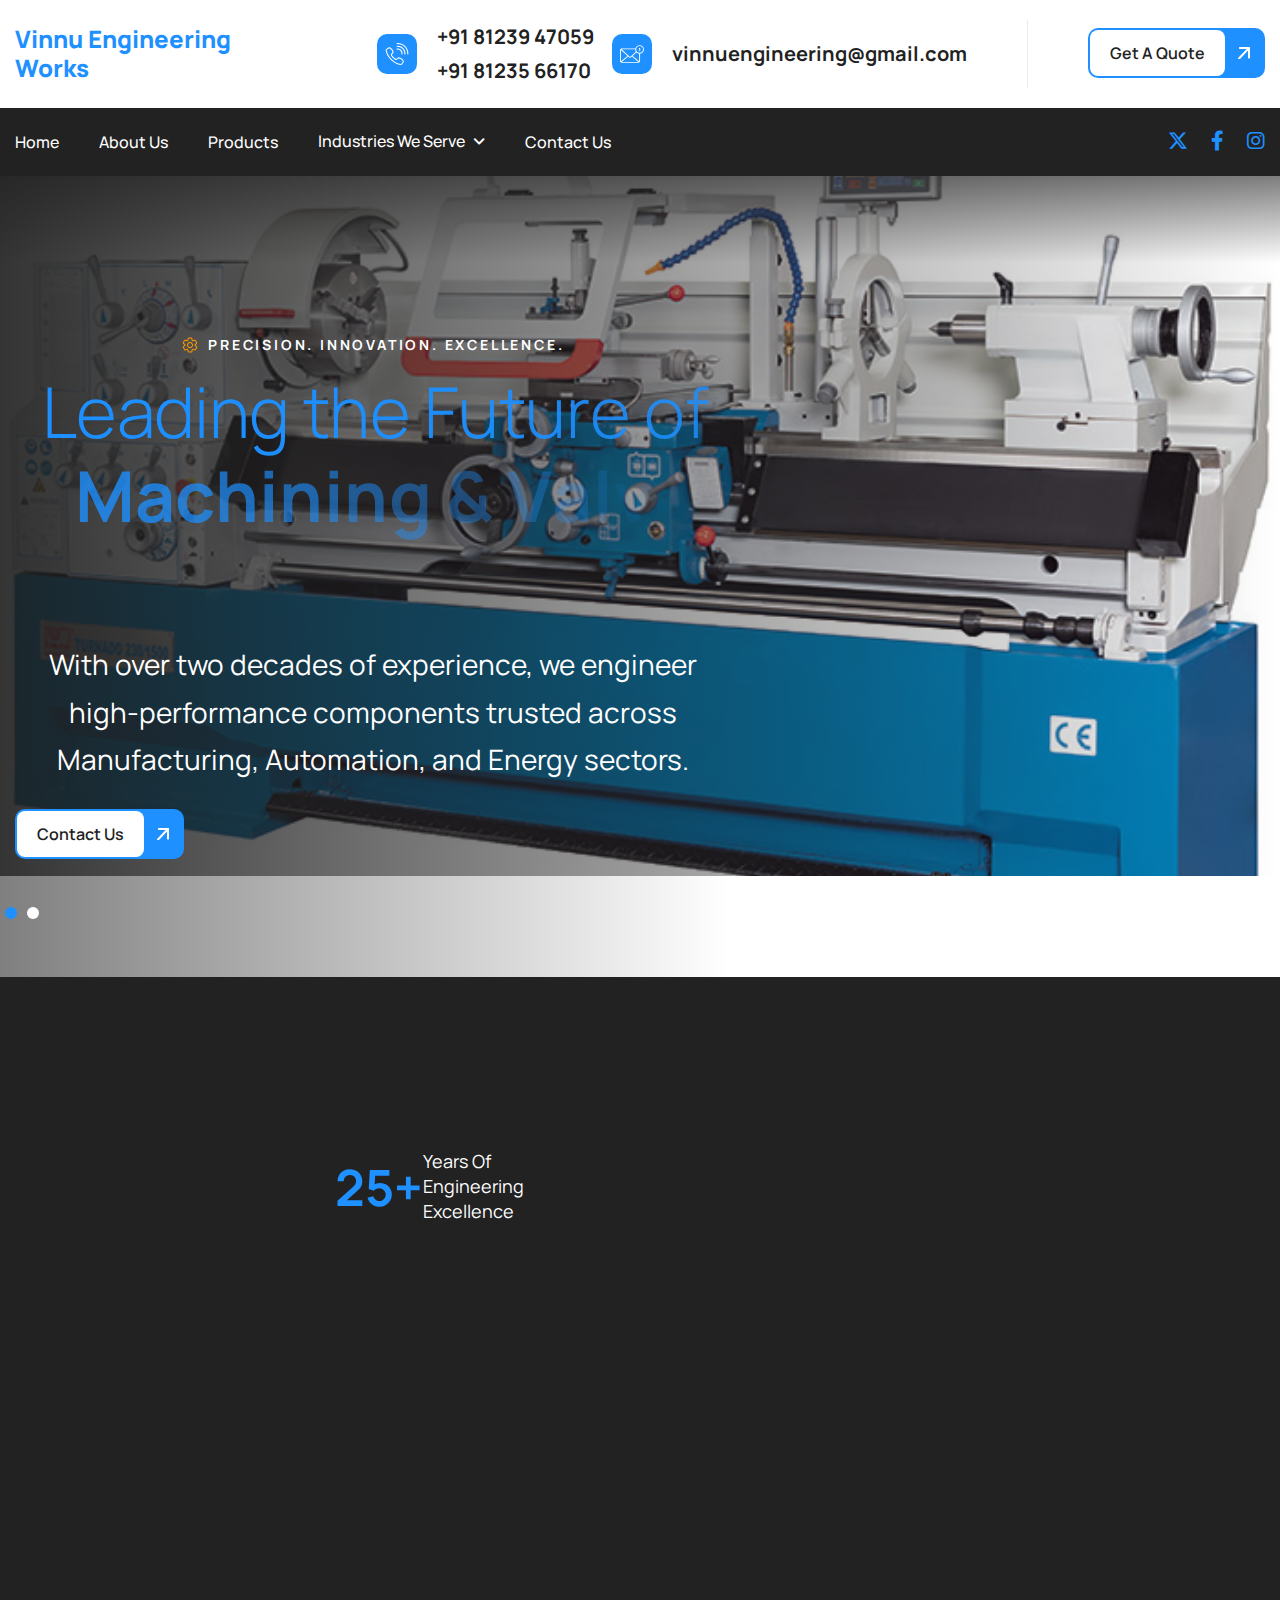
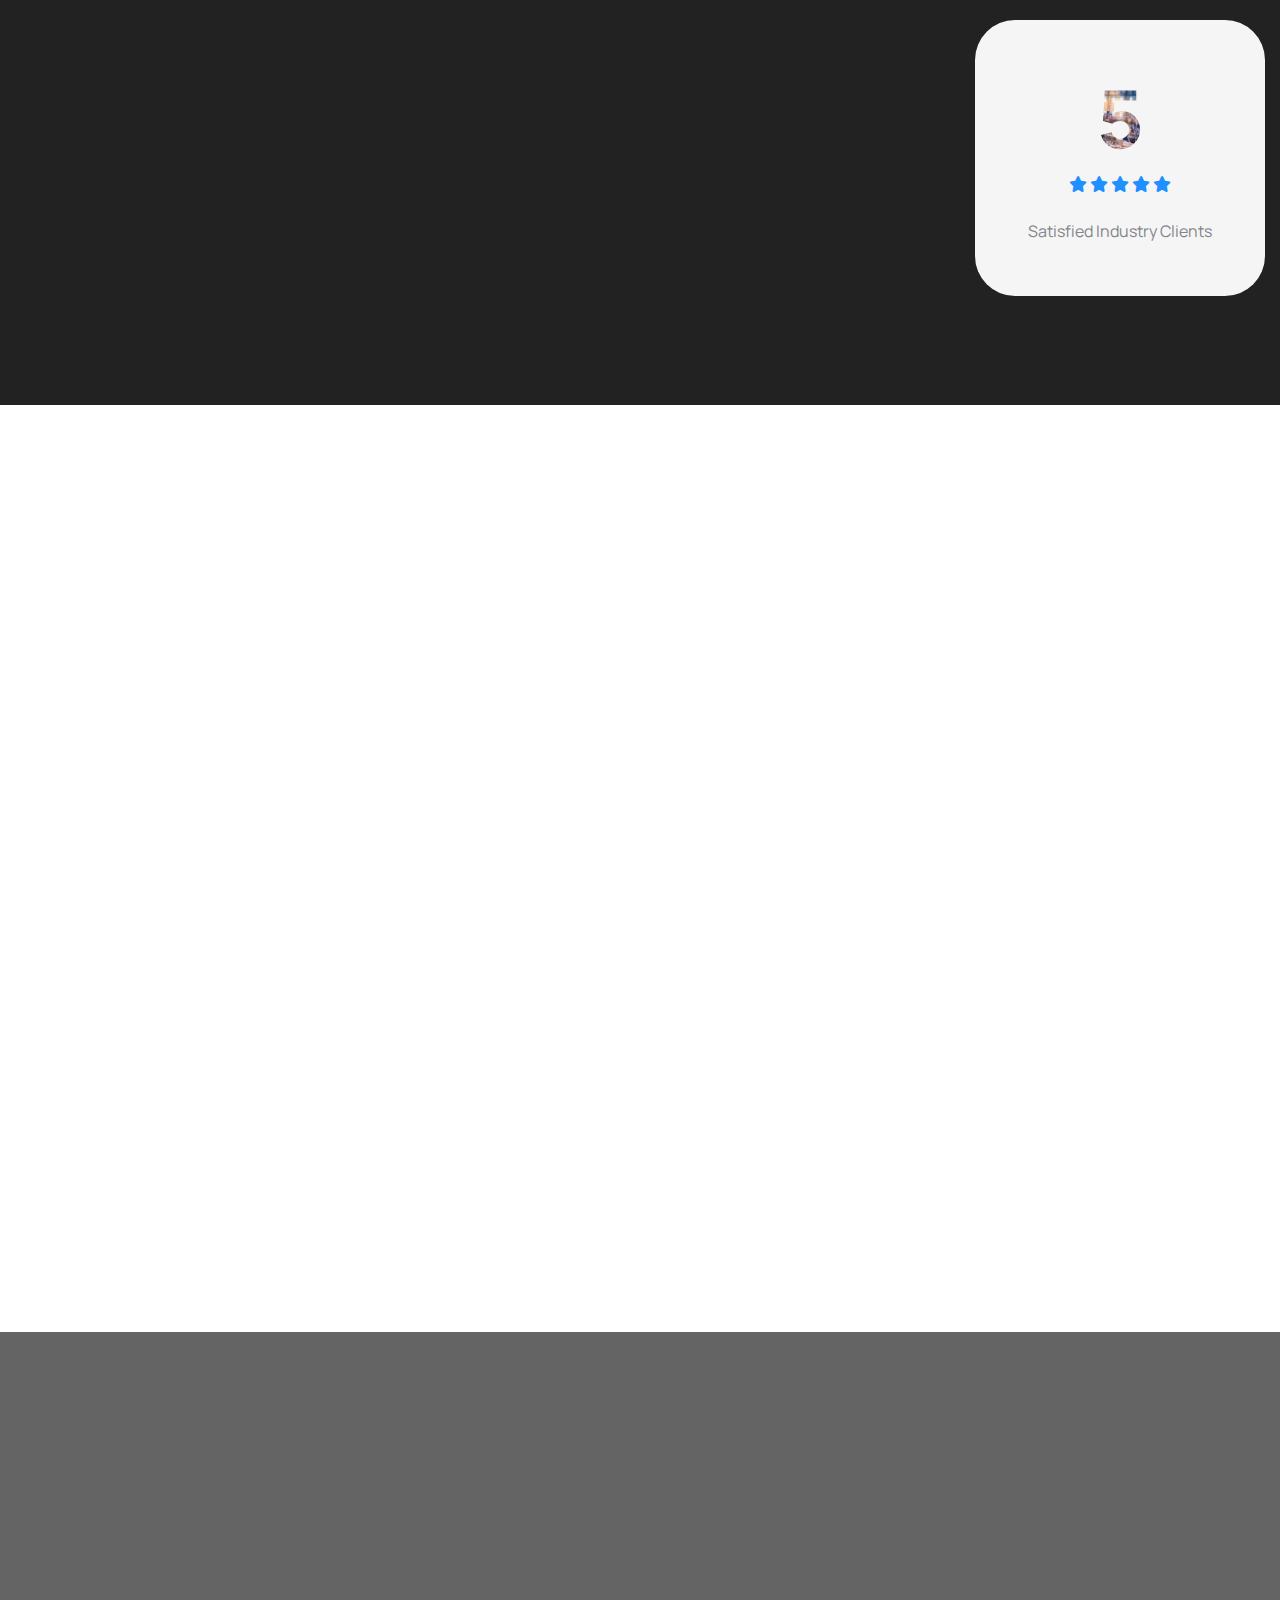
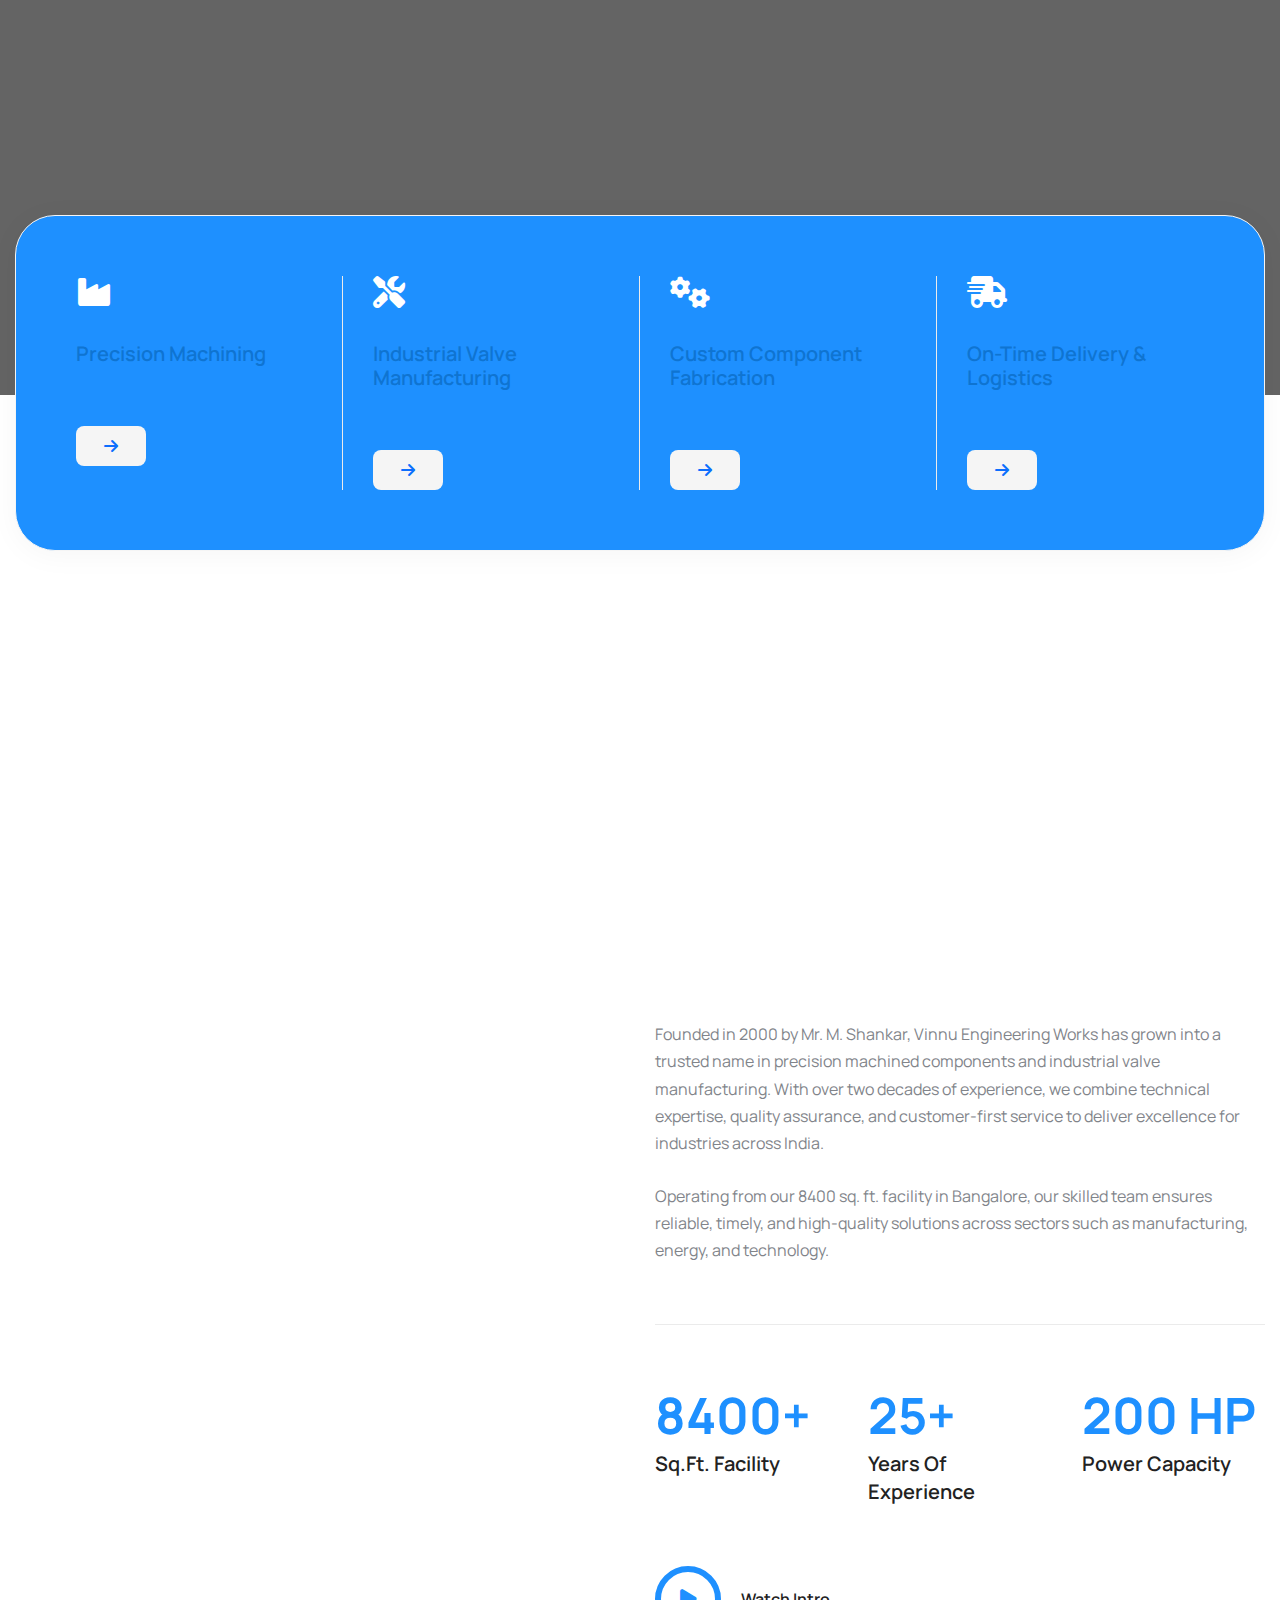
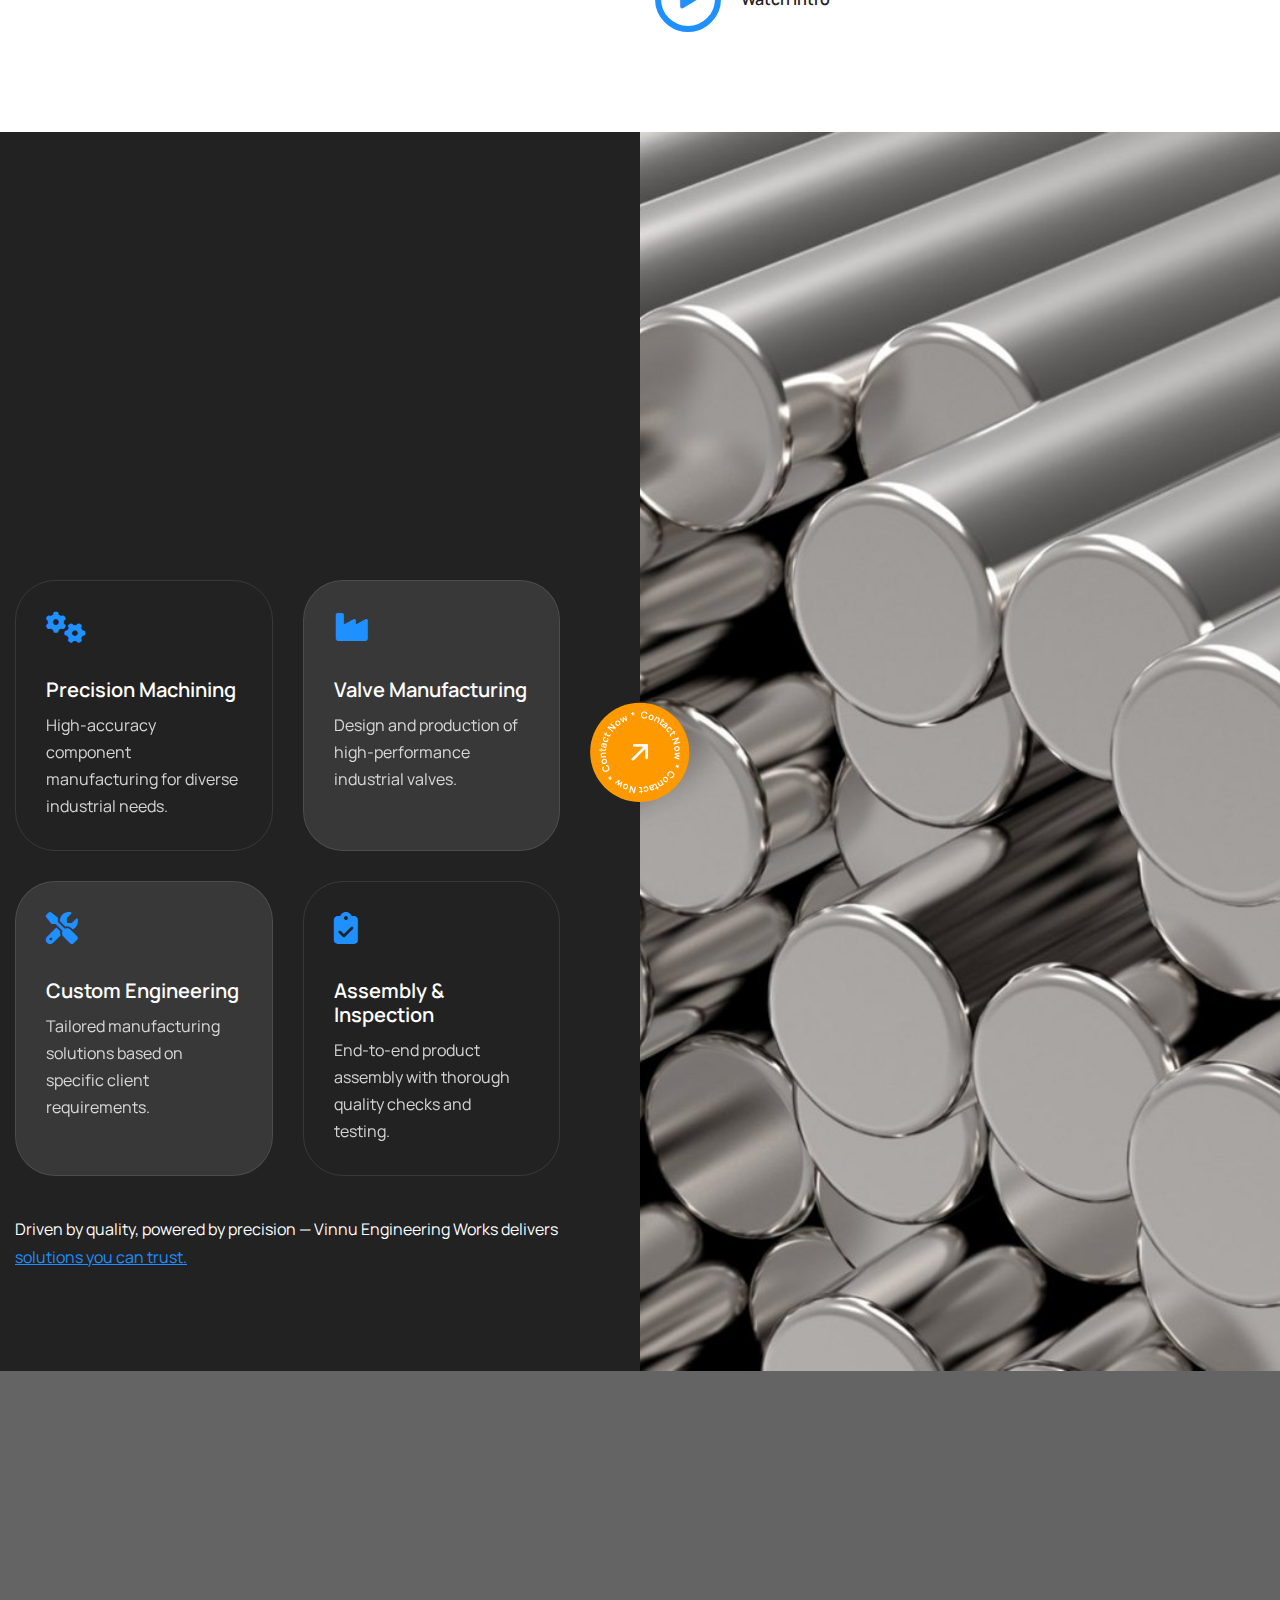
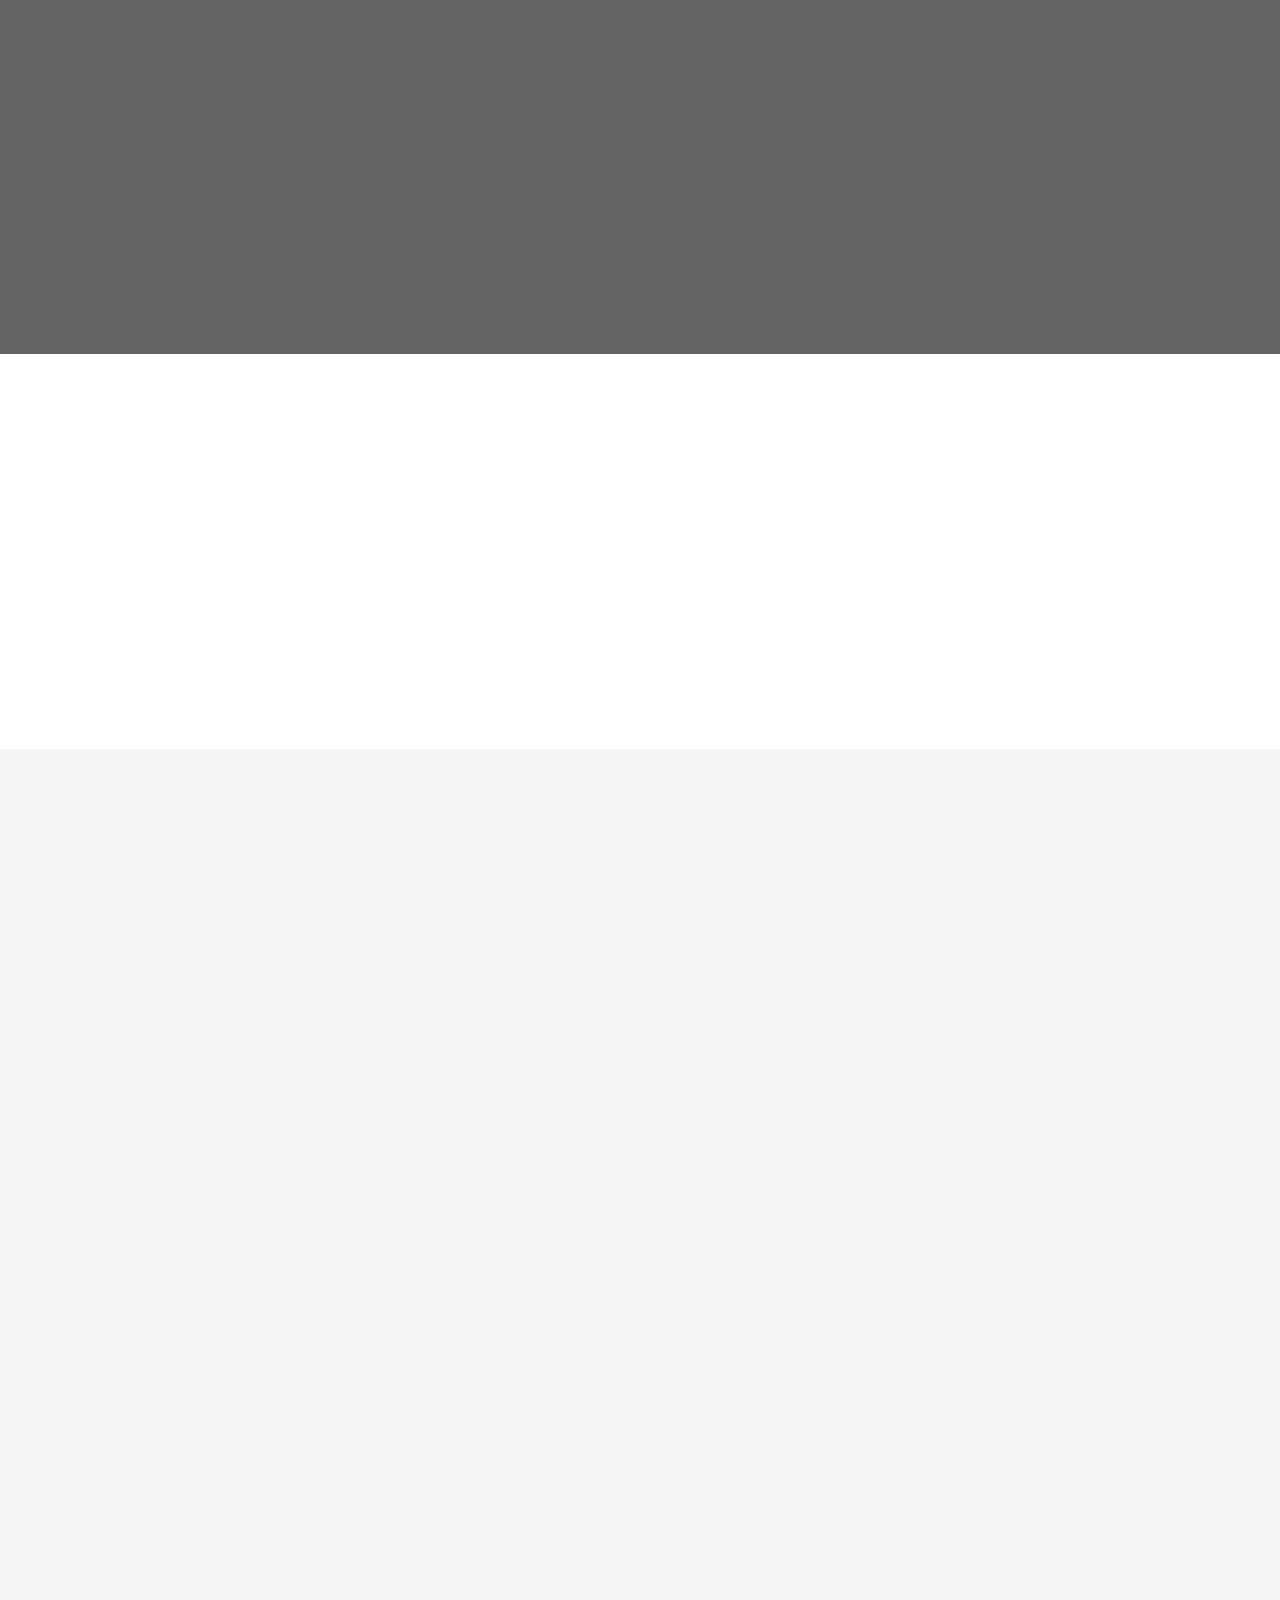
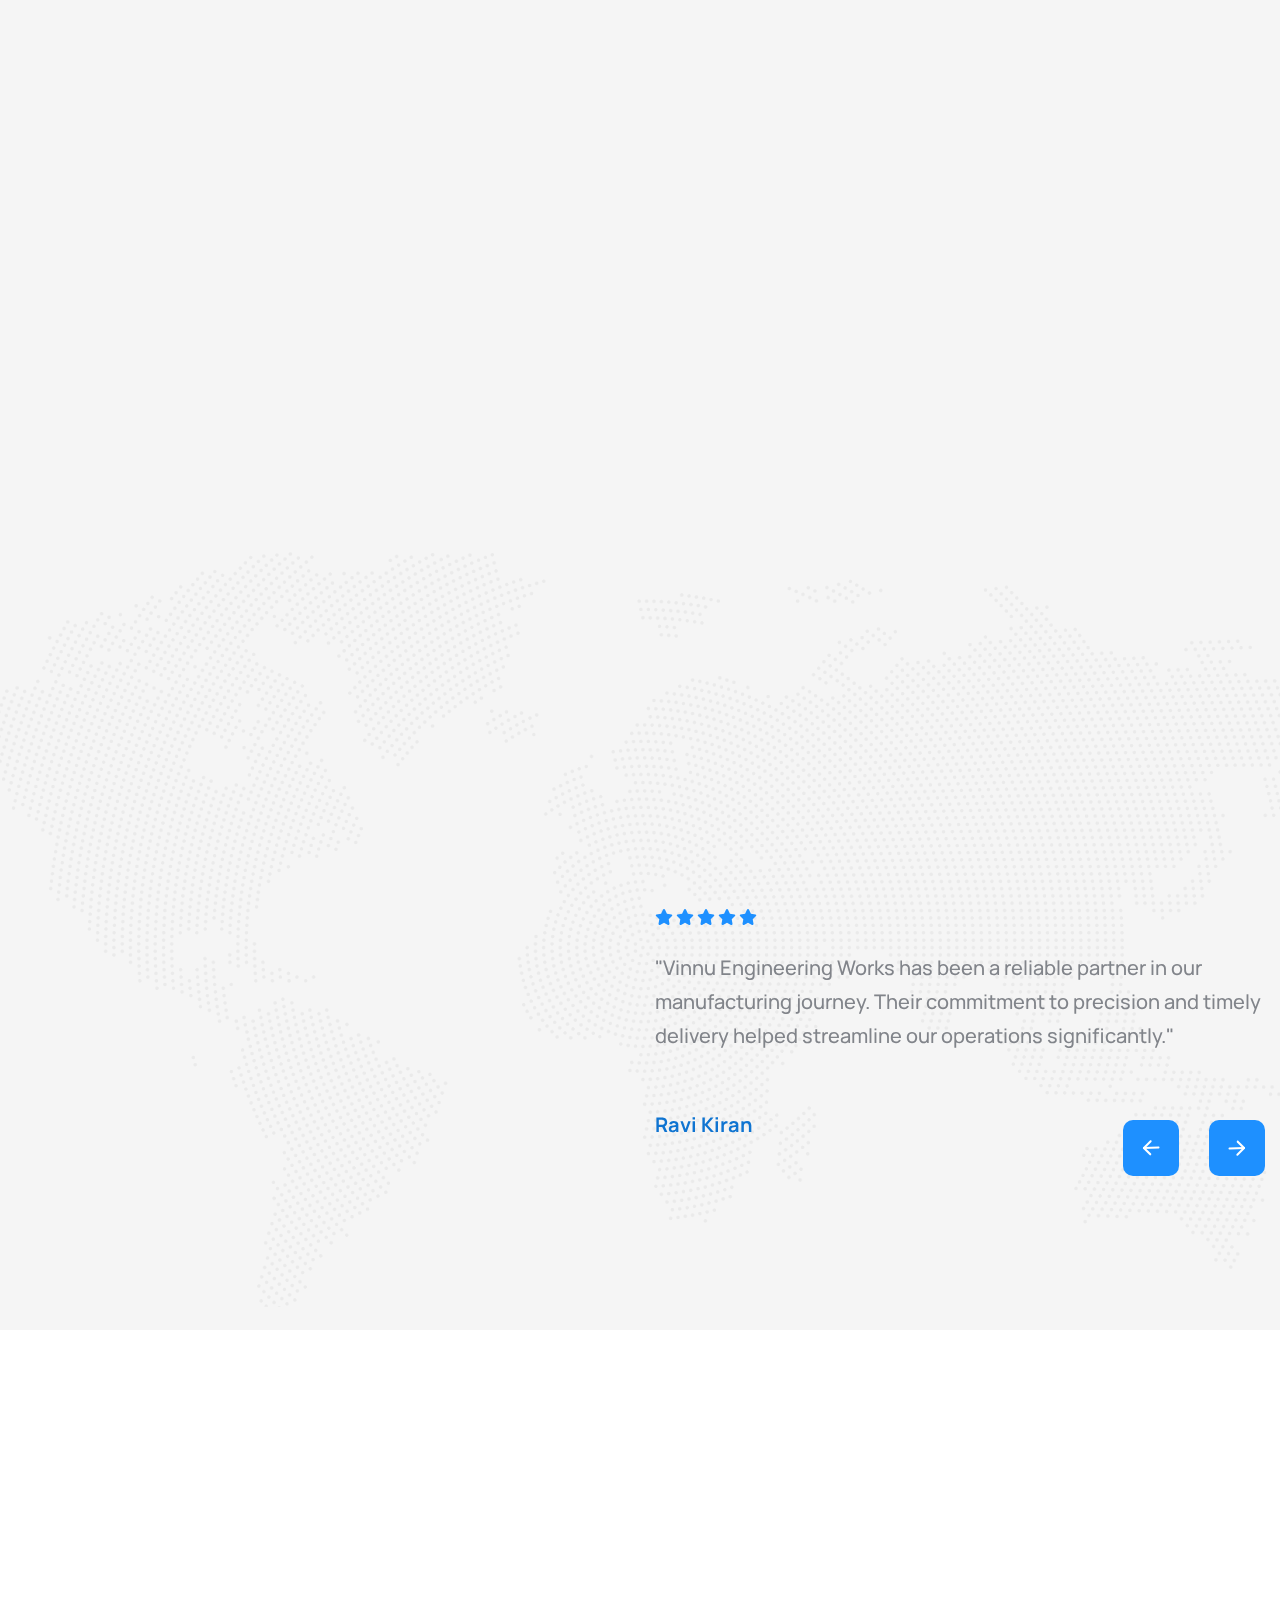
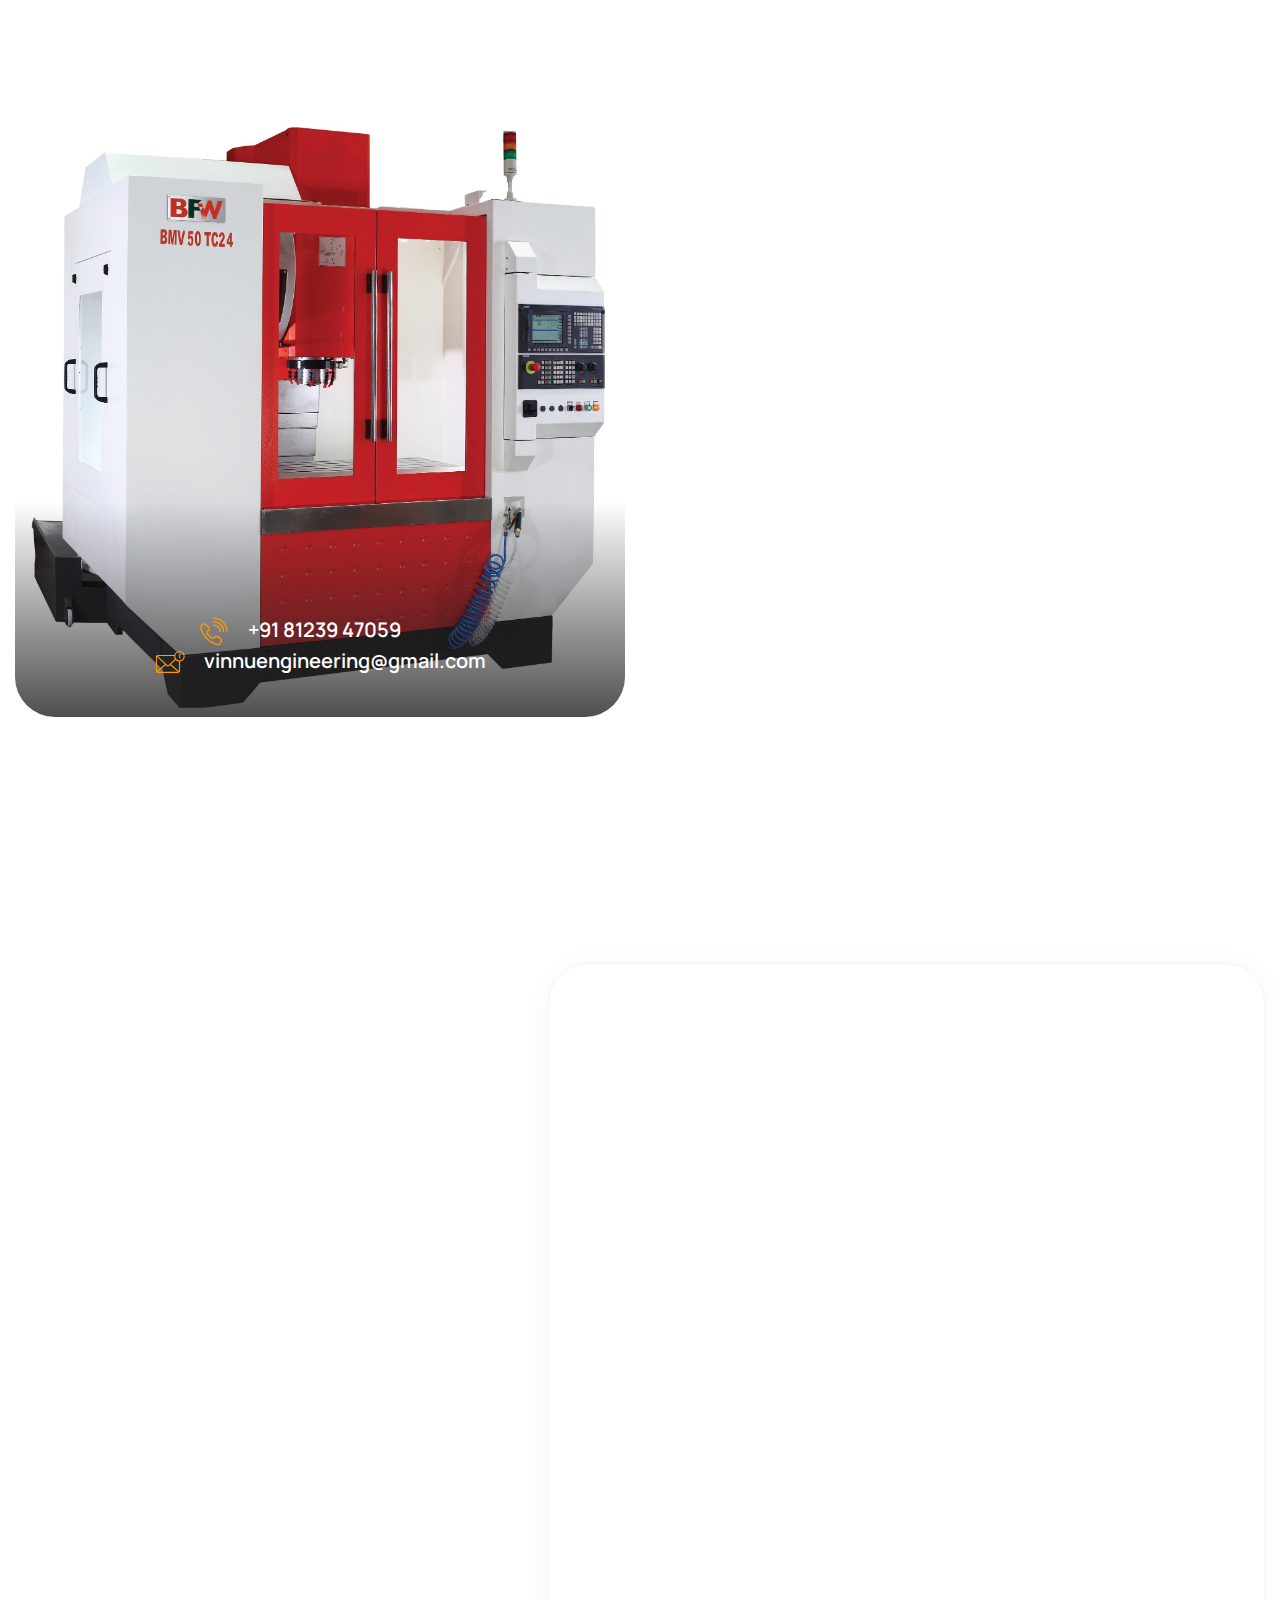
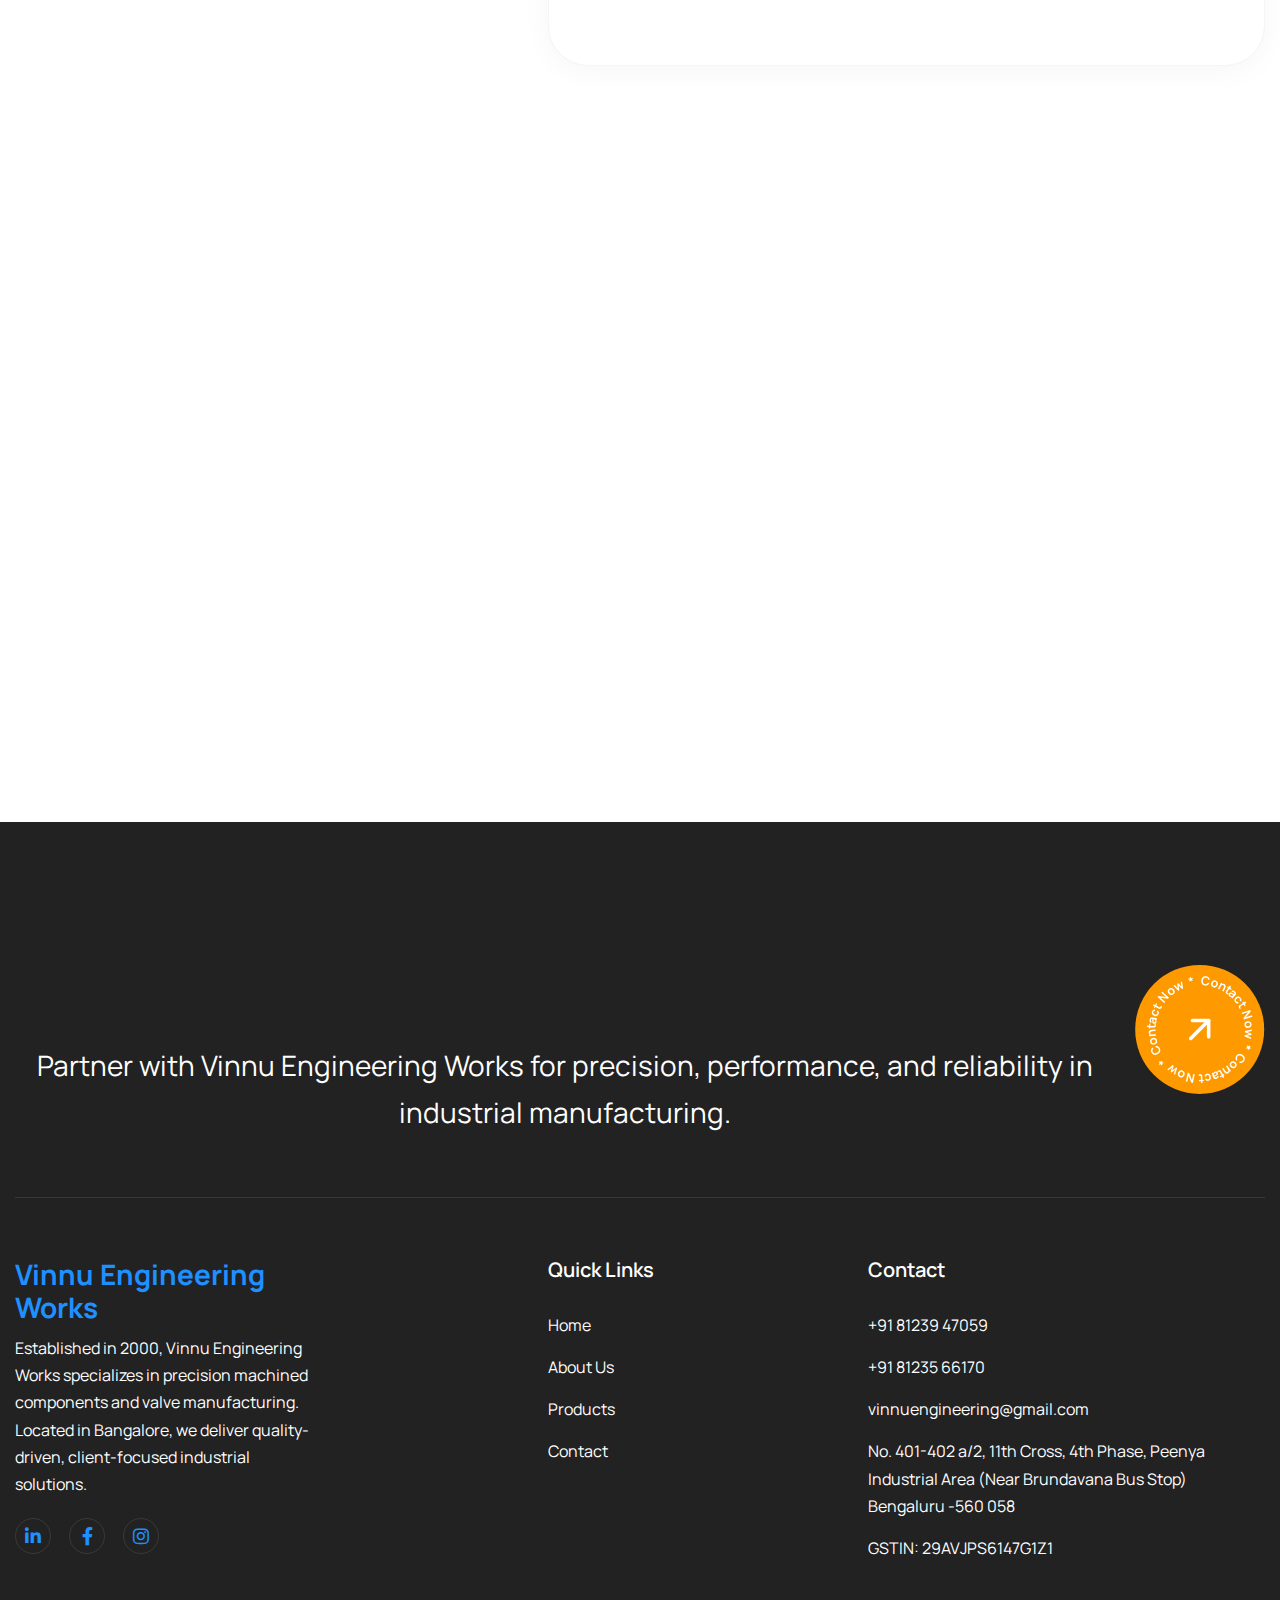
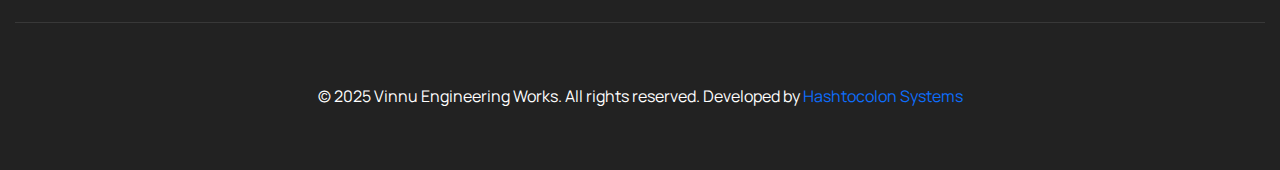
<file: index.html>
<!DOCTYPE html>
<html lang="zxx">


<head>
	<!-- Meta -->
	<meta charset="utf-8">
	<meta http-equiv="X-UA-Compatible" content="IE=edge">
	<meta name="viewport" content="width=device-width, initial-scale=1.0, maximum-scale=1">
	<meta name="description" content="">
	<meta name="keywords" content="">
	<meta name="author" content="Awaiken">
	<!-- Page Title -->
    <title>Vinnu Engineering Works</title>
	<!-- Favicon Icon -->
	<link rel="apple-touch-icon" sizes="180x180" href="/images/favicon_io/apple-touch-icon.png">
    <link rel="icon" type="image/png" sizes="32x32" href="/images/favicon_io/favicon-32x32.png">
    <link rel="icon" type="image/png" sizes="16x16" href="/images/favicon_io/favicon-16x16.png">
    <link rel="manifest" href="/images/favicon_io/site.webmanifest">
    <link rel="icon" type="image/png" href="/images/favicon_io/favicon.ico">
	<!-- Google Fonts Css-->
	<link rel="preconnect" href="https://fonts.googleapis.com/">
    <link rel="preconnect" href="https://fonts.gstatic.com/" crossorigin>
    <link href="https://fonts.googleapis.com/css2?family=Manrope:wght@200..800&amp;display=swap" rel="stylesheet">
	<!-- Bootstrap Css -->
	<link href="css/bootstrap.min.css" rel="stylesheet" media="screen">
	<!-- SlickNav Css -->
	<link href="css/slicknav.min.css" rel="stylesheet">
	<!-- Swiper Css -->
	<link rel="stylesheet" href="css/swiper-bundle.min.css">
	<!-- Font Awesome Icon Css-->
	<link href="css/all.css" rel="stylesheet" media="screen">
	<!-- Animated Css -->
	<link href="css/animate.css" rel="stylesheet">
    <!-- Magnific Popup Core Css File -->
	<link rel="stylesheet" href="css/magnific-popup.css">
	<!-- Mouse Cursor Css File -->
	<link rel="stylesheet" href="css/mousecursor.css">
	<!-- Main Custom Css -->
	<link href="css/custom.css" rel="stylesheet" media="screen">
</head>
<body>

    <!-- Preloader Start -->
	<div class="preloader">
		<div class="loading-container">
			<div class="loading"></div>
		
		</div>
	</div>
	<!-- Preloader End -->

    <!-- Topbar Section Start -->
    <div class="topbar">
        <div class="container">
            <div class="row align-items-center">
                <div class="col-lg-3">
                    <div class="site-logo">
                        <a href="index.html">
                     <!--<img src="images/logo.svg" alt="Logo">-->
                     <h3>Vinnu Engineering Works</h3>
                        </a>
                    </div>
					<!-- Logo End -->
                </div>

                <div class="col-lg-9 col-md-12">
                    <!-- Topbar Contact Information Start -->
                    <div class="topbar-contact-info">
                        <ul>
                            <li>
                                <a href="#">
                                    <div class="icon-box">
                                        <img src="images/icon-phone.svg" alt="">
                                    </div>
                                    <p>+91 81239 47059 <br> +91 81235 66170 </p>
                                </a>
                            </li>
                            <li>
                                <a href="#">
                                    <div class="icon-box">
                                        <img src="images/icon-mail.svg" alt="">
                                    </div>
                                     <p> vinnuengineering@gmail.com</p>
                                </a>
                            </li>
                        </ul>
                        <!-- Topbar Qoute Button Start -->
                        <div class="topbar-qoute-btn">
                            <a href="#" class="btn-default"><span>Get a quote</span></a>
                        </div>
                        <!-- Topbar Qoute Button End -->
                    </div>
                    <!-- Topbar Contact Information End -->
                </div>
            </div>
        </div>
    </div>
    <!-- Topbar Section End -->

    <!-- Header Start -->
	<header class="main-header">
		<div class="header-sticky">
			<nav class="navbar navbar-expand-lg">
				<div class="container">
                    <!-- Logo Start -->
					<a class="navbar-brand" href="index.html">
			<!--<img src="images/footer-logo.svg" alt="Logo">-->
            <h3>Vinnu Engineering Works</h3>
					</a>
					<!-- Logo End -->

					<!-- Main Menu Start -->
					<div class="collapse navbar-collapse main-menu">
                        <div class="nav-menu-wrapper">
                            <ul class="navbar-nav mr-auto" id="menu">
                                 <li class="nav-item"><a class="nav-link" href="#">Home</a></li>                            
                                <li class="nav-item"><a class="nav-link" href="#">About Us</a></li>
                                <li class="nav-item"><a class="nav-link" href="#">Products</a></li>
                                    <li class="nav-item submenu"><a class="nav-link" href="#">Industries We Serve</a>
                                    <ul>                                        
                                        <li class="nav-item"><a class="nav-link" href="#">Manufacturing & Automation</a></li>
                                        <li class="nav-item"><a class="nav-link" href="#">Energy & Utilities</a></li>
                                        <li class="nav-item"><a class="nav-link" href="#">Technology & Innovation</a></li>
                                    </ul>
                                </li>
                                <li class="nav-item"><a class="nav-link" href="#">Contact Us</a></li>                             
                            </ul>
                        </div>

                        <!-- Header Social Box Start -->
                        <div class="header-social-box d-inline-flex">
                            <!-- Header Social Links Start -->
                            <div class="header-social-links">
                                <ul>
                                    <li><a href="#"><i class="fa-brands fa-x-twitter"></i></a></li>
                                    <li><a href="#"><i class="fa-brands fa-facebook-f"></i></a></li>
                                    <li><a href="#"><i class="fa-brands fa-instagram"></i></a></li>
                                </ul>
                            </div>
                            <!-- Header Social Links End -->
                        </div>     
                        <!-- Header Social Box End -->                   
					</div>
					<!-- Main Menu End -->
					<div class="navbar-toggle"></div>
				</div>
			</nav>
			<div class="responsive-menu"></div>
		</div>
	</header>
	<!-- Header End -->
<!-- Hero Section Start -->
<div class="hero hero-slider-layout">
    <div class="swiper">
        <div class="swiper-wrapper">
            <!-- Hero Slide Start -->
            <div class="swiper-slide">
                <div class="hero-slide">
                    <!-- Slider Image Start -->
                    <div class="hero-slider-image">
                        <img src="images/banner/1.jpg" alt="">
                    </div>
                    <!-- Slider Image End -->

                    <div class="container">
                        <div class="row">
                            <div class="col-lg-7">
                                <!-- Hero Content Start -->
                                <div class="hero-content">
                                    <!-- Section Title Start -->
                                    <div class="section-title dark-section">
                                        <h3 class="wow fadeInUp">Precision. Innovation. Excellence.</h3>
                                        <h1 class="text-anime-style-2" data-cursor="-opaque">Leading the Future of <span>Machining & Valve Engineering</span></h1>
                                        <p class="wow fadeInUp" data-wow-delay="0.25s">With over two decades of experience, we engineer high-performance components trusted across Manufacturing, Automation, and Energy sectors.</p>
                                    </div>
                                    <!-- Section Title End -->
            
                                    <!-- Hero Button Start -->
                                    <div class="hero-btn wow fadeInUp" data-wow-delay="0.4s">
                                        <a href="#" class="btn-default"><span>Contact Us</span></a>
                                    </div>
                                    <!-- Hero Button End -->
                                </div>
                                <!-- Hero Content End -->
                            </div>
                        </div>
                    </div>
                </div>
            </div>
            <!-- Hero Slide End -->

            <!-- Hero Slide Start -->
            <div class="swiper-slide">
                <div class="hero-slide">
                    <!-- Slider Image Start -->
                    <div class="hero-slider-image">
                        <img src="images/banner/2.jpg" alt="">
                    </div>
                    <!-- Slider Image End -->

                    <div class="container">
                        <div class="row">
                            <div class="col-lg-7">
                                <!-- Hero Content Start -->
                                <div class="hero-content">
                                    <!-- Section Title Start -->
                                    <div class="section-title dark-section">
                                        <h3 class="wow fadeInUp">Established in 2000. Bengaluru</h3>
                                        <h1 class="text-anime-style-2" data-cursor="-opaque">Built on <span>Quality, Trust & Timely Delivery</span></h1>
                                        <p class="wow fadeInUp" data-wow-delay="0.25s">Vinnu Engineering Works combines cutting-edge technology with expert craftsmanship to meet global standards and client expectations.</p>
                                    </div>
                                    <!-- Section Title End -->
            
                                    <!-- Hero Button Start -->
                                    <div class="hero-btn wow fadeInUp" data-wow-delay="0.4s">
                                        <a href="#" class="btn-default"><span>Contact</span></a>
                                    </div>
                                    <!-- Hero Button End -->
                                </div>
                                <!-- Hero Content End -->
                            </div>
                        </div>
                    </div>
                </div>
            </div>
            <!-- Hero Slide End -->
        </div>
        <div class="hero-pagination"></div>
    </div>        
</div>
<!-- Hero Section End -->

<!-- About Us Start -->
<div class="about-us" >
    <div class="container">
        <div class="row align-items-center">
            <div class="col-lg-6">
                <!-- About Us Image Start -->
                <div class="about-image">
                    <!-- About Image Start -->
                    <div class="about-img-1">
                        <figure class="image-anime reveal">
                            <img src="images/about us/1.jpg" alt="Factory Floor - Vinnu Engineering Works">
                        </figure>
                    </div>
                    <!-- About Image End -->

                    <!-- About Image Start -->
                    <div class="about-img-2">
                        <figure class="image-anime reveal">
                            <img src="images/about us/2.jpg" alt="Precision Components by Vinnu">
                        </figure>
                    </div>
                    <!-- About Image End -->

                    <!-- Company Experience Start -->
                    <div class="company-experience">
                        <div class="company-experience-counter">
                            <h2><span class="counter">25</span>+</h2>
                        </div>
                        <div class="company-experience-content">
                            <p>Years of Engineering Excellence</p>
                        </div>
                    </div>
                    <!-- Company Experience End -->
                </div>
                <!-- About Us Image End -->
            </div>

            <div class="col-lg-6">
                <!-- About Content Start -->
                <div class="about-content">
                    <!-- Section Title Start -->
                    <div class="section-title">
                        <h3 class="wow fadeInUp">About Vinnu Engineering Works</h3>
                        <h2 class="text-anime-style-2" data-cursor="-opaque">Crafting Precision, <span>Delivering Trust</span></h2>
                        <p class="wow fadeInUp" data-wow-delay="0.25s">Founded in 2000 by Mr. M. Shankar, Vinnu Engineering Works specializes in high-precision machined components and valve manufacturing, catering to diverse industrial sectors with a strong commitment to quality, safety, and innovation.</p>
                    </div>
                    <!-- Section Title End -->
            
                    <div class="about-content-body">
                        <div class="row align-items-center">
                            <div class="col-md-6">
                                <!-- About List Btn Box Start -->
                                <div class="about-list-btn">
                                    <!-- About Content List Start -->
                                    <div class="about-content-list wow fadeInUp" data-wow-delay="0.5s">
                                        <ul>
                                            <li>High-precision manufacturing</li>
                                            <li>Custom valve solutions</li>
                                            <li>Efficient, on-time delivery</li>
                                            <li>Serving manufacturing & energy sectors</li>
                                        </ul>
                                    </div>
                                    <!-- About Content List End -->

                                    <!-- About Content Btn Start -->
                                    <div class="about-content-btn wow fadeInUp" data-wow-delay="0.75s">
                                        <a href="#" class="btn-default"><span>Contact Us</span></a>
                                    </div>
                                    <!-- About Content Btn End -->
                                </div>
                                <!-- About List Btn Box End -->                                 
                            </div>

                            <div class="col-md-6">
                                <!-- About Content Counter Start -->
                                <div class="genuine-rating-counter">
                                    <!-- About Counter Item Start -->
                                    <div class="about-counter-item">
                                        <div class="about-counter">
                                            <h2><span class="counter">5</span></h2>
                                        </div>
                                        <div class="genuine-rating">
                                            <ul>
                                                <li>
                                                    <i class="fa-solid fa-star"></i>
                                                    <i class="fa-solid fa-star"></i>
                                                    <i class="fa-solid fa-star"></i>
                                                    <i class="fa-solid fa-star"></i>
                                                    <i class="fa-solid fa-star"></i>
                                                </li>
                                            </ul>
                                        </div>

                                        <div class="genuine-rating-counter-content">
                                            <p>Satisfied Industry Clients</p>
                                        </div>
                                    </div>
                                    <!-- About Counter Item End -->
                                </div>
                                <!-- About Content Counter End -->
                            </div>
                        </div>
                    </div>
                </div>
                <!-- About Content End -->
            </div>
        </div>
    </div>
</div>
<!-- About Us End -->
<!-- Our Products Section Start -->
<div class="our-team" style="margin-top: 20px;">
    <div class="container">
        <div class="row section-row align-items-center">
            <div class="col-lg-6">
                <!-- Section Title Start -->
                <div class="section-title">
                    <h3 class="wow fadeInUp">our products</h3>
                    <h2 class="text-anime-style-2" data-cursor="-opaque">Engineered for <span>performance and precision</span></h2>
                </div>
                <!-- Section Title End -->
            </div>

            <div class="col-lg-6">
                <!-- Section Button Start -->
                <div class="section-btn wow fadeInUp" data-wow-delay="0.25s">
                    <a href="#" class="btn-default"><span>view all products</span></a>
                </div>
                <!-- Section Button End -->
            </div>
        </div>

        <div class="row">
            <div class="col-lg-3 col-md-6">
                <!-- Product Item Start -->
                <div class="team-member-item wow fadeInUp">
                    <!-- Product Image Start -->
                    <div class="team-image">
                        <a href="#" data-cursor-text="View">
                            <figure class="image-anime">
                                <img src="images/products/1.png" alt="">
                            </figure>
                        </a>
                    </div>
                    <!-- Product Image End -->

                    <!-- Product Content Start -->
                    <div class="team-content">
                        <h3><a href="#">Product 1</a></h3>
                        <p></p>
                    </div>
                    <!-- Product Content End -->
                </div>
                <!-- Product Item End -->
            </div>

            <div class="col-lg-3 col-md-6">
                <!-- Product Item Start -->
                <div class="team-member-item wow fadeInUp" data-wow-delay="0.25s">
                    <div class="team-image">
                        <a href="#" data-cursor-text="View">
                            <figure class="image-anime">
                                <img src="images/products/2.png" alt="">
                            </figure>
                        </a>
                    </div>

                    <div class="team-content">
                        <h3><a href="#">Product 2</a></h3>
                        <p></p>
                    </div>
                </div>
                <!-- Product Item End -->
            </div>

            <div class="col-lg-3 col-md-6">
                <!-- Product Item Start -->
                <div class="team-member-item wow fadeInUp" data-wow-delay="0.5s">
                    <div class="team-image">
                        <a href="#" data-cursor-text="View">
                            <figure class="image-anime">
                                <img src="images/products/3.png" alt="">
                            </figure>
                        </a>
                    </div>

                    <div class="team-content">
                        <h3><a href="#">Product 3</a></h3>
                        <p></p>
                    </div>
                </div>
                <!-- Product Item End -->
            </div>

            <div class="col-lg-3 col-md-6">
                <!-- Product Item Start -->
                <div class="team-member-item wow fadeInUp" data-wow-delay="0.5s">
                    <div class="team-image">
                        <a href="#" data-cursor-text="View">
                            <figure class="image-anime">
                                <img src="images/products/4.png" alt="">
                            </figure>
                        </a>
                    </div>

                    <div class="team-content">
                        <h3><a href="#">Product 4</a></h3>
                        <p></p>
                    </div>
                </div>
                <!-- Product Item End -->
            </div>
        </div>
    </div>
</div>
<!-- Our Products Section End -->

   <!-- Our Service Start -->
<div class="our-services parallaxie" style="margin-top: 20px;">
    <div class="container">
        <div class="row section-row align-items-center">
            <div class="col-lg-6">
                <!-- Section Title Start -->
                <div class="section-title dark-section">
                    <h3 class="wow fadeInUp">Services</h3>
                    <h2 class="text-anime-style-2" data-cursor="-opaque">Precision Engineering <span>for Every Industry</span></h2>
                </div>
                <!-- Section Title End -->
            </div>

            <div class="col-lg-6">
                <!-- Section Title Content Start -->
                <div class="section-title-content dark-section wow fadeInUp" data-wow-delay="0.25s">
                    <p>At Vinnu Engineering Works, we specialize in manufacturing precision-machined components and high-performance industrial valves. Backed by over two decades of experience, we serve sectors like manufacturing, energy, and automation with reliable, tailor-made engineering solutions and strict quality assurance standards.</p>
                </div>
                <!-- Section Title Content End -->
            </div>
        </div>
    </div>
</div>
<!-- Our Service End -->


   <!-- Our Service List Start -->
<div class="our-services-list">
    <div class="container">
        <div class="row">
            <div class="col-lg-12">
                <!-- Services List Box Start -->
                <div class="services-list-box">
                    <!-- Service Item Start -->
                    <div class="service-item">
                        <div class="icon-box">
                            <i class="fa-solid fa-industry fa-2x"></i>
                        </div>

                        <div class="service-body">
                            <h3>Precision Machining</h3>
                        </div>

                        <div class="service-footer">
                            <a href="#" class="service-btn">
                                <i class="fa-solid fa-arrow-right"></i>
                            </a>
                        </div>
                    </div>
                    <!-- Service Item End -->

                    <!-- Service Item Start -->
                    <div class="service-item">
                        <div class="icon-box">
                          	<i class="fa-solid fa-tools fa-2x"></i>
                        </div>

                        <div class="service-body">
                            <h3>Industrial Valve Manufacturing</h3>
                        </div>

                        <div class="service-footer">
                            <a href="#" class="service-btn">
                                <i class="fa-solid fa-arrow-right"></i>
                            </a>
                        </div>
                    </div>
                    <!-- Service Item End -->

                    <!-- Service Item Start -->
                    <div class="service-item">
                        <div class="icon-box">
                            <i class="fa-solid fa-gears fa-2x"></i>
                        </div>

                        <div class="service-body">
                            <h3>Custom Component Fabrication</h3>
                        </div>

                        <div class="service-footer">
                            <a href="#" class="service-btn">
                                <i class="fa-solid fa-arrow-right"></i>
                            </a>
                        </div>
                    </div>
                    <!-- Service Item End -->

                    <!-- Service Item Start -->
                    <div class="service-item">
                        <div class="icon-box">
                            <i class="fa-solid fa-truck-fast fa-2x"></i>
                        </div>

                        <div class="service-body">
                            <h3>On-Time Delivery & Logistics</h3>
                        </div>

                        <div class="service-footer">
                            <a href="#" class="service-btn">
                                <i class="fa-solid fa-arrow-right"></i>
                            </a>
                        </div>
                    </div>
                    <!-- Service Item End -->
                </div>
                <!-- Services List Box End -->
            </div>
        </div>
    </div>
</div>
<!-- Our Service List End -->
<!-- Our Story Start -->
<div class="our-story">
    <div class="container">
        <div class="row section-row align-items-center">
            <div class="col-lg-6">
                <!-- Section Title Start -->
                <div class="section-title">
                    <h3 class="wow fadeInUp">our story</h3>
                    <h2 class="text-anime-style-2" data-cursor="-opaque">Crafting excellence <span>since the year 2000</span></h2>
                </div>
                <!-- Section Title End -->
            </div>

            <div class="col-lg-6">
                <!-- Our Story Header Image Start -->
                <div class="our-story-header-img">
                    <figure class="reveal image-anime">
                        <img src="images/story/1.webp" alt="">
                    </figure>
                    <figure class="reveal image-anime">
                        <img src="images/story/2.webp" alt="">
                    </figure>
                </div>
                <!-- Our Story Header Image End -->
            </div>
        </div>

        <div class="row align-items-center">
            <div class="col-lg-6">
                <!-- Our Story Image Start -->
                <div class="our-story-img">
                    <figure class="reveal image-anime">
                        <img src="images/story/3.jpeg" alt="">
                    </figure>
                </div>
                <!-- Our Story Image End -->
            </div>

            <div class="col-lg-6">
                <div class="our-story-content">
                    <div class="our-story-content-body">
                        <p>Founded in 2000 by Mr. M. Shankar, Vinnu Engineering Works has grown into a trusted name in precision machined components and industrial valve manufacturing. With over two decades of experience, we combine technical expertise, quality assurance, and customer-first service to deliver excellence for industries across India.</p>
                        <p>Operating from our 8400 sq. ft. facility in Bangalore, our skilled team ensures reliable, timely, and high-quality solutions across sectors such as manufacturing, energy, and technology.</p>
                    </div>

                    <div class="our-story-counters">
                        <!-- Our Story Counter Start -->
                        <div class="our-story-counter">
                            <h3><span class="counter">8400</span>+</h3>
                            <p>sq.ft. facility</p>
                        </div>
                        <!-- Our Story Counter End -->

                        <!-- Our Story Counter Start -->
                        <div class="our-story-counter">
                            <h3><span class="counter">25</span>+</h3>
                            <p>years of experience</p>
                        </div>
                        <!-- Our Story Counter End -->

                        <!-- Our Story Counter Start -->
                        <div class="our-story-counter">
                            <h3><span class="counter">200</span> HP</h3>
                            <p>power capacity</p>
                        </div>
                        <!-- Our Story Counter End -->
                    </div>

                    <!-- Our Story Intro Video Start -->
                    <div class="our-story-intro-video">

                        <!-- Intro Video Box Start -->
                        <div class="intro-video-box">
                            <div class="video-play-button">
                                <a href="#" class="popup-video" data-cursor-text="Play">
                                    <i class="fa-solid fa-play"></i>
                                </a>
                                <p>watch intro</p>
                            </div>
                        </div>
                        <!-- Intro Video Box End -->
                    </div>
                    <!-- Our Story Intro Video End -->
                </div>
            </div>
        </div>
    </div>
</div>
<!-- Our Story End -->

<!-- What We Do Start -->
<div class="what-we-do">
    <div class="container-fluid">
        <div class="row no-gutters">
            <div class="col-lg-6">
                <!-- What We Do Content Start -->
                <div class="what-we-do-content">
                    <!-- Section Title Start -->
                    <div class="section-title dark-section">
                        <h3 class="wow fadeInUp">what we do</h3>
                        <h2 class="text-anime-style-2" data-cursor="-opaque">Precision engineering and <span>industrial manufacturing excellence</span></h2>
                    </div>
                    <!-- Section Title End -->

                    <!-- What We Do List Start -->
                    <div class="what-we-do-list">
                        <div class="what-we-do-list-box-1">
                            <!-- What We Do Item Start -->
                            <div class="what-we-do-item">
                                <div class="icon-box">
                                    <i class="fa-solid fa-cogs fa-2x"></i>
                                </div>
                                <div class="what-we-item-content">
                                    <h3>Precision Machining</h3>
                                    <p>High-accuracy component manufacturing for diverse industrial needs.</p>
                                </div>
                            </div>
                            <!-- What We Do Item End -->

                            <!-- What We Do Item Start -->
                            <div class="what-we-do-item">
                                <div class="icon-box">
                                    <i class="fa-solid fa-industry fa-2x"></i>
                                </div>
                                <div class="what-we-item-content">
                                    <h3>Valve Manufacturing</h3>
                                    <p>Design and production of high-performance industrial valves.</p>
                                </div>
                            </div>
                            <!-- What We Do Item End -->
                        </div>

                        <div class="what-we-do-list-box-2">
                            <!-- What We Do Item Start -->
                            <div class="what-we-do-item">
                                <div class="icon-box">
                                    <i class="fa-solid fa-screwdriver-wrench fa-2x"></i>
                                </div>
                                <div class="what-we-item-content">
                                    <h3>Custom Engineering</h3>
                                    <p>Tailored manufacturing solutions based on specific client requirements.</p>
                                </div>
                            </div>
                            <!-- What We Do Item End -->

                            <!-- What We Do Item Start -->
                            <div class="what-we-do-item">
                                <div class="icon-box">
                                    <i class="fa-solid fa-clipboard-check fa-2x"></i>
                                </div>
                                <div class="what-we-item-content">
                                    <h3>Assembly & Inspection</h3>
                                    <p>End-to-end product assembly with thorough quality checks and testing.</p>
                                </div>
                            </div>
                            <!-- What We Do Item End -->
                        </div>
                    </div>
                    <!-- What We Do List End -->

                    <!-- What We Do Footer Start -->
                    <div class="what-we-do-footer">
                        <p>Driven by quality, powered by precision — Vinnu Engineering Works delivers <span>solutions you can trust.</span></p>
                    </div>
                    <!-- What We Do Footer End -->
                </div>
                <!-- What We Do Content End -->
            </div>

            <div class="col-lg-6">
                <!-- What We Do Image Start -->
                <div class="what-we-do-image">
                    <figure class="image-anime">
                        <img src="images/gallery/1.jpg" alt="">
                    </figure>

                    <!-- Contact Now Circle Start -->
                    <div class="contact-now-circle">
                        <img src="images/contact-now-circle.svg" alt="">
                    </div>
                    <!-- Contact Now Circle End -->
                </div>
                <!-- What We Do Image End -->
            </div>
        </div>
    </div>
</div>
<!-- What We Do End -->

<!-- Our Mission Vision Section Start -->
<div class="our-mission-vision">
    <div class="mission-vision-bg parallaxie">
        <div class="container">
            <div class="row section-row align-items-center">
                <div class="col-lg-6">
                    <!-- Section Title Start -->
                    <div class="section-title dark-section">
                        <h3 class="wow fadeInUp">our approach</h3>
                        <h2 class="text-anime-style-2" data-cursor="-opaque">Precision engineering <span>with purpose and integrity</span></h2>
                    </div>
                    <!-- Section Title End -->
                </div>

                <div class="col-lg-6">
                    <!-- Section Title Content Start -->
                    <div class="section-title-content dark-section wow fadeInUp" data-wow-delay="0.25s">
                        <p>At Vinnu Engineering Works, our approach blends practical expertise, innovation, and a commitment to sustainability. We believe in delivering engineering solutions that are efficient, future-ready, and aligned with our clients’ success.</p>
                    </div>
                    <!-- Section Title Content End -->
                </div>
            </div>
        </div>
    </div>

    <div class="container">
        <div class="row">
            <div class="col-lg-12">
                <!-- Mission Vision Box Start -->
                <div class="mission-vision-box tab-content wow fadeInUp" data-wow-delay="0.25s" id="missionvision">
                    <!-- Sidebar Mission Vision Nav start -->
                    <div class="mission-vision-nav">
                        <ul class="nav nav-tabs" id="mvTab" role="tablist">
                            <li class="nav-item" role="presentation">
                                <button class="nav-link active" id="remodeling-tab" data-bs-toggle="tab" data-bs-target="#mission" type="button" role="tab" aria-selected="true"><img src="images/icon-mission-nav.svg" alt=""> our mission</button>
                            </li>
                            <li class="nav-item" role="presentation">
                                <button class="nav-link" id="installation-tab" data-bs-toggle="tab" data-bs-target="#vision" type="button" role="tab" aria-selected="false"><img src="images/icon-vision-nav.svg" alt=""> our vision</button>
                            </li>
                            <li class="nav-item" role="presentation">
                                <button class="nav-link" id="value-tab" data-bs-toggle="tab" data-bs-target="#value" type="button" role="tab" aria-selected="false"><img src="images/icon-value-nav.svg" alt=""> our values</button>
                            </li>
                        </ul>
                    </div>
                    <!-- Sidebar Mission Vision Nav End -->

                    <!-- Mission Start -->
                    <div class="mission-vision-item tab-pane fade show active" id="mission" role="tabpanel">
                        <div class="row align-items-center">
                            <div class="col-lg-6">
                                <div class="mission-vision-content">
                                    <div class="mission-vision-content-header">
                                        <p>To provide precision-engineered components and valves with an unwavering focus on quality, client satisfaction, and environmental consciousness—supporting India's industrial growth through integrity and innovation.</p>
                                    </div>
                                    <div class="mission-vision-content-list">
                                        <ul>
                                            <li>Deliver high-quality machined components</li>
                                            <li>Promote sustainable manufacturing practices</li>
                                            <li>Ensure timely, cost-effective project execution</li>
                                            <li>Build long-lasting client partnerships</li>
                                        </ul>
                                    </div>
                                </div>
                            </div>
                            <div class="col-lg-6">
                                <div class="mission-vision-image">
                                    <figure class="image-anime">
                                        <img src="images/gallery/3.webp" alt="Mission - Vinnu Engineering Works">
                                    </figure>
                                </div>
                            </div>
                        </div>
                    </div>

                    <!-- Vision Start -->
                    <div class="mission-vision-item tab-pane fade" id="vision" role="tabpanel">
                        <div class="row align-items-center">
                            <div class="col-lg-6">
                                <div class="mission-vision-content">
                                    <div class="mission-vision-content-header">
                                        <p>To be recognized as a trusted leader in precision engineering and valve manufacturing, known for innovation, ethical practices, and a commitment to a sustainable industrial future.</p>
                                    </div>
                                    <div class="mission-vision-content-list">
                                        <ul>
                                            <li>Lead in advanced engineering solutions</li>
                                            <li>Set benchmarks for quality and efficiency</li>
                                            <li>Adopt cutting-edge manufacturing technologies</li>
                                            <li>Support clients in achieving operational excellence</li>
                                        </ul>
                                    </div>
                                </div>
                            </div>
                            <div class="col-lg-6">
                                <div class="mission-vision-image">
                                    <figure class="image-anime">
                                        <img src="images/gallery/4.jpg" alt="Vision - Vinnu Engineering Works">
                                    </figure>
                                </div>
                            </div>
                        </div>
                    </div>

                    <!-- Values Start -->
                    <div class="mission-vision-item tab-pane fade" id="value" role="tabpanel">
                        <div class="row align-items-center">
                            <div class="col-lg-6">
                                <div class="mission-vision-content">
                                    <div class="mission-vision-content-header">
                                        <p>Our values guide every decision and drive our growth. From quality and safety to innovation and collaboration, we’re committed to engineering excellence with purpose.</p>
                                    </div>
                                    <div class="mission-vision-content-list">
                                        <ul>
                                            <li><strong>Quality:</strong> Precision in every component</li>
                                            <li><strong>Efficiency:</strong> Optimized workflows and cost savings</li>
                                            <li><strong>Safety:</strong> Compliance and workplace protection</li>
                                            <li><strong>Innovation:</strong> Embracing new technologies</li>
                                            <li><strong>Sustainability:</strong> Eco-conscious operations</li>
                                            <li><strong>Integrity:</strong> Transparent, ethical business</li>
                                            <li><strong>Collaboration:</strong> Strong client and team partnerships</li>
                                            <li><strong>Adaptability:</strong> Agility in evolving industries</li>
                                        </ul>
                                    </div>
                                </div>
                            </div>
                            <div class="col-lg-6">
                                <div class="mission-vision-image">
                                    <figure class="image-anime">
                                        <img src="images/gallery/5.jpg" alt="Values - Vinnu Engineering Works">
                                    </figure>
                                </div>
                            </div>
                        </div>
                    </div>
                    <!-- Values End -->

                </div>
                <!-- Mission Vision Box End -->
            </div>
        </div>
    </div>
</div>
<!-- Our Mission Vision Section End -->

<!-- Our Work Section Start 
<div class="our-work">
    <div class="container">
        <div class="row section-row align-items-center">
            <div class="col-lg-6">
               
                <div class="section-title">
                    <h3 class="wow fadeInUp">our work</h3>
                    <h2 class="text-anime-style-2" data-cursor="-opaque">Precision projects <span>with lasting impact</span></h2>
                </div>
              
            </div>

            <div class="col-lg-6">
               
                <div class="section-title-content wow fadeInUp" data-wow-delay="0.25s">
                    <p>Explore our successful engineering ventures that combine innovation, efficiency, and client satisfaction in diverse sectors such as manufacturing, energy, and automation.</p>
                </div>
              
        </div>

        <div class="row">
            <div class="col-lg-12">
             
                <div class="our-Project-nav wow fadeInUp" data-wow-delay="0.4s">
                    <ul>
                        <li><a href="#" class="active-btn" data-filter="*">all</a></li>
                        <li><a href="#" data-filter=".machining">machining</a></li>
                        <li><a href="#" data-filter=".valves">valves</a></li>
                        <li><a href="#" data-filter=".custom">custom solutions</a></li>
                        <li><a href="#" data-filter=".inspection">inspection</a></li>
                    </ul>
                </div>
               
            </div>

            <div class="col-lg-12">
             
                <div class="row project-item-boxes align-items-center">
                    <div class="col-md-6 project-item-box machining inspection">
                       
                        <div class="project-item wow fadeInUp">
                            <div class="project-image">
                                <figure class="image-anime">
                                    <img src="images/project-1.jpg" alt="">
                                </figure>
                            </div>                                
                            <div class="project-tag">
                                <a href="project-single.html">machining</a>
                            </div>
                            <div class="project-content">
                                <h3><a href="project-single.html">High Precision CNC Component Fabrication</a></h3>
                            </div>
                        </div>
                       
                    </div>

                    <div class="col-md-6 project-item-box valves custom">
                      
                        <div class="project-item wow fadeInUp" data-wow-delay="0.2s">
                            <div class="project-image">
                                <figure class="image-anime">
                                    <img src="images/project-2.jpg" alt="">
                                </figure>
                            </div>                                
                            <div class="project-tag">
                                <a href="project-single.html">valves</a>
                            </div>
                            <div class="project-content">
                                <h3><a href="project-single.html">Industrial Valve Manufacturing for Power Sector</a></h3>
                            </div>
                        </div>
                       
                    </div>

                    <div class="col-md-6 project-item-box custom machining">
                       
                        <div class="project-item wow fadeInUp" data-wow-delay="0.4s">
                            <div class="project-image">
                                <figure class="image-anime">
                                    <img src="images/project-3.jpg" alt="">
                                </figure>
                            </div>                                
                            <div class="project-tag">
                                <a href="project-single.html">custom solutions</a>
                            </div>
                            <div class="project-content">
                                <h3><a href="project-single.html">Prototype Development for Aerospace Components</a></h3>
                            </div>
                        </div>
                     
                    </div>

                    <div class="col-md-6 project-item-box inspection valves">
                     
                        <div class="project-item wow fadeInUp" data-wow-delay="0.6s">
                            <div class="project-image">
                                <figure class="image-anime">
                                    <img src="images/project-4.jpg" alt="">
                                </figure>
                            </div>                                
                            <div class="project-tag">
                                <a href="project-single.html">inspection</a>
                            </div>
                            <div class="project-content">
                                <h3><a href="project-single.html">End-to-End Quality & Pressure Testing of Valves</a></h3>
                            </div>
                        </div>
                      
                    </div>
                </div>
             
            </div>
        </div>
    </div>
</div>
 Our Work Section End -->
<!-- Our Process Section Start -->
<div class="our-process">
    <div class="container">
        <div class="row section-row align-items-center">
            <div class="col-lg-6">
                <!-- Section Title Start -->
                <div class="section-title">
                    <h3 class="wow fadeInUp">our process</h3>
                    <h2 class="text-anime-style-2" data-cursor="-opaque">Precision-driven <span>engineering workflow</span></h2>
                </div>
                <!-- Section Title End -->
            </div>

            <div class="col-lg-6">
                <!-- Section Title Content Start -->
                <div class="section-title-content wow fadeInUp" data-wow-delay="0.25s">
                    <p>Vinnu Engineering Works follows a refined process built on two decades of expertise. From understanding complex requirements to delivering precision-machined components, our workflow ensures quality, safety, and timely execution.</p>
                </div>
                <!-- Section Title Content End -->
            </div>
        </div>

        <div class="row align-items-center">
            <div class="col-lg-6">
                <!-- Our Process Image Start -->
                <div class="our-process-image">
                    <figure class="image-anime reveal">
                        <img src="images/gallery/7.avif" alt="Engineering Process at Vinnu Engineering Works">
                    </figure>
                </div>
                <!-- Our Process Image End -->
            </div>

            <div class="col-lg-6">
                <!-- Process Step Box Start -->
                <div class="process-steps-box">
                    <!-- Step 1 -->
                    <div class="process-step-item wow fadeInUp">
                        <div class="process-step-no">
                            <h2>01</h2>
                        </div>
                        <div class="process-step-content">
                            <h3>Client Consultation</h3>
                            <p>We engage with clients to understand specific engineering needs, application environments, and functional goals.</p>
                        </div>
                    </div>

                    <!-- Step 2 -->
                    <div class="process-step-item active wow fadeInUp" data-wow-delay="0.25s">
                        <div class="process-step-no">
                            <h2>02</h2>
                        </div>
                        <div class="process-step-content">
                            <h3>Technical Planning</h3>
                            <p>Based on requirements, our engineers develop detailed design specs, machining tolerances, and process flows.</p>
                        </div>
                    </div>

                    <!-- Step 3 -->
                    <div class="process-step-item wow fadeInUp" data-wow-delay="0.5s">
                        <div class="process-step-no">
                            <h2>03</h2>
                        </div>
                        <div class="process-step-content">
                            <h3>Machining & Assembly</h3>
                            <p>We use advanced CNC machines and skilled operators to manufacture components with high precision and reliability.</p>
                        </div>
                    </div>

                    <!-- Step 4 -->
                    <div class="process-step-item wow fadeInUp" data-wow-delay="0.75s">
                        <div class="process-step-no">
                            <h2>04</h2>
                        </div>
                        <div class="process-step-content">
                            <h3>Inspection & Testing</h3>
                            <p>Each product undergoes strict quality checks including dimensional verification, pressure testing, and performance validation.</p>
                        </div>
                    </div>

                    <!-- Step 5 -->
                    <div class="process-step-item wow fadeInUp" data-wow-delay="1s">
                        <div class="process-step-no">
                            <h2>05</h2>
                        </div>
                        <div class="process-step-content">
                            <h3>Dispatch & Support</h3>
                            <p>We ensure secure packaging and timely delivery, with ongoing support to meet client satisfaction and project continuity.</p>
                        </div>
                    </div>
                </div>
                <!-- Process Step Box End -->
            </div>
        </div>
    </div>
</div>
<!-- Our Process Section End -->


    
<!-- Our Testimonial Section Start -->
<div class="our-testimonial">
    <div class="container">
        <div class="row align-items-center">
            <div class="col-lg-6">
                <!-- Our Testimonial Image Start -->
                <div class="our-testimonial-image">
                    <figure class="image-anime reveal">
                        <img src="images/gallery/8.webp" alt="Client Testimonial">
                    </figure>
                </div>
                <!-- Our Testimonial Image End -->
            </div>

            <div class="col-lg-6">
                <!-- Our Testimonial Content Start -->
                <div class="our-testimonial-content">
                    <!-- Section Title Start -->
                    <div class="section-title">
                        <h3 class="wow fadeInUp">Client Testimonials</h3>
                        <h2 class="text-anime-style-3" data-cursor="-opaque">What our clients <span>say about us</span></h2>
                    </div>
                    <!-- Section Title End -->

                    <!-- Testimonial Slider Start -->
                    <div class="testimonial-slider">
                        <div class="swiper">
                            <div class="swiper-wrapper" data-cursor-text="Drag">
                                <!-- Testimonial Slide Start -->
                                <div class="swiper-slide">
                                    <div class="testimonial-item">
                                        <div class="testimonial-rating">
                                            <i class="fa-solid fa-star"></i>
                                            <i class="fa-solid fa-star"></i>
                                            <i class="fa-solid fa-star"></i>
                                            <i class="fa-solid fa-star"></i>
                                            <i class="fa-solid fa-star"></i>
                                        </div>

                                        <div class="testimonial-content">
                                            <p>"Vinnu Engineering Works has been a reliable partner in our manufacturing journey. Their commitment to precision and timely delivery helped streamline our operations significantly."</p>
                                        </div>

                                        <div class="testimonial-body">
                                            <div class="author-content">
                                                <h3>Ravi Kiran</h3>
                                            </div>
                                        </div>
                                    </div>
                                </div>
                                <!-- Testimonial Slide End -->

                                <!-- Testimonial Slide Start -->
                                <div class="swiper-slide">
                                    <div class="testimonial-item">
                                        <div class="testimonial-rating">
                                            <i class="fa-solid fa-star"></i>
                                            <i class="fa-solid fa-star"></i>
                                            <i class="fa-solid fa-star"></i>
                                            <i class="fa-solid fa-star"></i>
                                            <i class="fa-solid fa-star"></i>
                                        </div>

                                        <div class="testimonial-content">
                                            <p>"Their expertise in valve manufacturing and component machining is outstanding. We’ve partnered with them for over 5 years and are impressed every time by their quality and professionalism."</p>
                                        </div>

                                        <div class="testimonial-body">
                                            <div class="author-content">
                                                <h3>Anita Desai</h3>
                                            </div>
                                        </div>
                                    </div>
                                </div>
                                <!-- Testimonial Slide End -->
                            </div>
                            <div class="testimonial-btn">
                                <div class="testimonial-button-prev"></div>
                                <div class="testimonial-button-next"></div>
                            </div>
                        </div>
                    </div>
                    <!-- Testimonial Slider End -->
                </div>
                <!-- Our Testimonial Content End -->
            </div>

        </div>
    </div>
</div>
<!-- Our Testimonial Section End -->

<!-- Our Faqs Section Start -->
<div class="our-faqs">
    <div class="container">
        <div class="row section-row align-items-center">
            <div class="col-lg-5">
                <!-- Section Title Start -->
                <div class="section-title">
                    <h3 class="wow fadeInUp">FAQs</h3>
                    <h2 class="text-anime-style-2" data-cursor="-opaque">Frequently asked <span>questions</span></h2>
                </div>
                <!-- Section Title End -->
            </div>

            <div class="col-lg-7">
                <!-- Section Button Start -->
                <div class="section-btn wow fadeInUp" data-wow-delay="0.25s">
                    <a href="#" class="btn-default"><span>all FAQs</span></a>
                </div>
                <!-- Section Button End -->
            </div>
        </div>

        <div class="row align-items-center">
            <div class="col-lg-6">
                <!-- Our Faqs Images Start -->
                <div class="our-faqs-images">
                    <!-- Our Faqs Image Start -->
                    <div class="our-faqs-img">
                        <figure class="image-anime">
                            <img src="images/gallery/9.jpg" alt="">
                        </figure>
                    </div>
                    <!-- Our Faqs Image End -->

                    <!-- Faqs Image Cta Box Start -->
                    <div class="faqs-img-cta-box">
                        <ul>
                            <li><a href="#"><img src="images/icon-phone-accent.svg" alt=""> +91 81239 47059</a></li>
                            <li><a href="#"><img src="images/icon-mail-accent.svg" alt=""> vinnuengineering@gmail.com</a></li>
                        </ul>
                    </div>
                    <!-- Faqs Image Cta Box End -->
                </div>
                <!-- Our Faqs Images End -->
            </div>

            <div class="col-lg-6">
                <div class="our-faq-section">
                    <!-- FAQ Accordion Start -->
                    <div class="faq-accordion" id="faqaccordion">

                        <!-- FAQ Item Start -->
                        <div class="accordion-item wow fadeInUp">
                            <h2 class="accordion-header" id="heading1">
                                <button class="accordion-button collapsed" type="button" data-bs-toggle="collapse" data-bs-target="#collapse1" aria-expanded="true" aria-controls="collapse1">
                                    What types of products do you manufacture?
                                </button>
                            </h2>
                            <div id="collapse1" class="accordion-collapse collapse" aria-labelledby="heading1" data-bs-parent="#faqaccordion">
                                <div class="accordion-body">
                                    <p>We specialize in precision machined components and a wide range of industrial valves, tailored to client specifications and industry standards.</p>
                                </div>
                            </div>
                        </div>
                        <!-- FAQ Item End -->

                        <!-- FAQ Item Start -->
                        <div class="accordion-item wow fadeInUp" data-wow-delay="0.2s">
                            <h2 class="accordion-header" id="heading2">
                                <button class="accordion-button" type="button" data-bs-toggle="collapse" data-bs-target="#collapse2" aria-expanded="false" aria-controls="collapse2">
                                    What industries do you serve?
                                </button>
                            </h2>
                            <div id="collapse2" class="accordion-collapse collapse show" aria-labelledby="heading2" data-bs-parent="#faqaccordion">
                                <div class="accordion-body">
                                    <p>We serve diverse sectors including manufacturing, automation, energy, utilities, and technology-driven industries.</p>
                                </div>
                            </div>
                        </div>
                        <!-- FAQ Item End -->

                        <!-- FAQ Item Start -->
                        <div class="accordion-item wow fadeInUp" data-wow-delay="0.4s">
                            <h2 class="accordion-header" id="heading3">
                                <button class="accordion-button collapsed" type="button" data-bs-toggle="collapse" data-bs-target="#collapse3" aria-expanded="false" aria-controls="collapse3">
                                    How do you ensure product quality?
                                </button>
                            </h2>
                            <div id="collapse3" class="accordion-collapse collapse" aria-labelledby="heading3" data-bs-parent="#faqaccordion">
                                <div class="accordion-body">
                                    <p>We follow strict quality control processes including in-process inspections, precision measuring tools, and final product validation to ensure excellence.</p>
                                </div>
                            </div>
                        </div>
                        <!-- FAQ Item End -->

                        <!-- FAQ Item Start -->
                        <div class="accordion-item wow fadeInUp" data-wow-delay="0.6s">
                            <h2 class="accordion-header" id="heading4">
                                <button class="accordion-button collapsed" type="button" data-bs-toggle="collapse" data-bs-target="#collapse4" aria-expanded="false" aria-controls="collapse4">
                                    Can you handle customized and bulk orders?
                                </button>
                            </h2>
                            <div id="collapse4" class="accordion-collapse collapse" aria-labelledby="heading4" data-bs-parent="#faqaccordion">
                                <div class="accordion-body">
                                    <p>Yes, we accommodate both small and large-scale orders with customization based on client drawings or specific technical requirements.</p>
                                </div>
                            </div>
                        </div>
                        <!-- FAQ Item End -->

                        <!-- FAQ Item Start -->
                        <div class="accordion-item wow fadeInUp" data-wow-delay="0.8s">
                            <h2 class="accordion-header" id="heading5">
                                <button class="accordion-button collapsed" type="button" data-bs-toggle="collapse" data-bs-target="#collapse5" aria-expanded="false" aria-controls="collapse5">
                                    What is your production capacity and facility size?
                                </button>
                            </h2>
                            <div id="collapse5" class="accordion-collapse collapse" aria-labelledby="heading5" data-bs-parent="#faqaccordion">
                                <div class="accordion-body">
                                    <p>Our facility spans 8400 sq. ft with a power capacity of 200 HP, equipped to manage high-precision manufacturing with efficiency and scalability.</p>
                                </div>
                            </div>
                        </div>
                        <!-- FAQ Item End -->

                    </div>
                    <!-- FAQ Accordion End -->
                </div>
            </div>
        </div>
    </div>
</div>
<!-- Our Faqs Section End -->

<!-- Page Contact Us Start -->
<div class="page-contact-us">
    <div class="container">
        <div class="row align-items-center">
            <div class="col-lg-5">
                <!-- Contact Information Start -->
                <div class="contact-information">
                    <!-- Section Title Start -->
                    <div class="section-title">
                        <h3 class="wow fadeInUp">contact us</h3>
                        <h2 class="text-anime-style-3" data-cursor="-opaque">Get in touch <span>with us</span></h2>
                        <p class="wow fadeInUp" data-wow-delay="0.2s">
                            Whether you need precision machined components or industrial valves, we’re ready to collaborate and deliver.
                        </p>
                    </div>
                    <!-- Section Title End -->

                    <!-- Contact Info Box Start -->
                    <div class="contact-info-box">
                        <!-- Phone -->
                        <div class="contact-info-item wow fadeInUp">
                            <div class="icon-box">
                                <img src="images/icon-phone.svg" alt="">
                            </div>
                            <div class="contact-info-content">
                                <h3>Phone</h3>
                                <p>+91 81239 47059<br>+91 81235 66170</p>
                            </div>
                        </div>

                        <!-- Email -->
                        <div class="contact-info-item wow fadeInUp" data-wow-delay="0.25s">
                            <div class="icon-box">
                                <img src="images/icon-mail.svg" alt="">
                            </div>
                            <div class="contact-info-content">
                                <h3>Email</h3>
                                <p>vinnuengineering@gmail.com</p>
                            </div>
                        </div>

                        <!-- Address -->
                        <div class="contact-info-item wow fadeInUp" data-wow-delay="0.5s">
                            <div class="icon-box">
                                <img src="images/icon-location.svg" alt="">
                            </div>
                            <div class="contact-info-content">
                                <h3> Address</h3>
                                <p>No. 401-402 a/2, 11th Cross, 4th Phase, Peenya Industrial Area (Near Brundavana Bus Stop) Bengaluru -560 058</p>
                            </div>
                        </div>
                    </div>
                </div>
                <!-- Contact Information End -->
            </div>

            <div class="col-lg-7">
                <!-- Page Contact Form Start -->
                <div class="contact-us-form">
                    <div class="section-title">
                        <h2 class="text-anime-style-2" data-cursor="-opaque">Contact <span>Us</span></h2>
                    </div>

                    <div class="contact-form">
                        <!-- Contact Form Start -->
                        <form id="contactForm" action="#" method="POST" data-toggle="validator" class="wow fadeInUp" data-wow-delay="0.5s">
                            <div class="row">
                                <div class="form-group col-md-6 mb-4">
                                    <input type="text" name="fname" class="form-control" id="fname" placeholder="Enter first name" required>
                                </div>

                                <div class="form-group col-md-6 mb-4">
                                    <input type="text" name="lname" class="form-control" id="lname" placeholder="Enter last name" required>
                                </div>

                                <div class="form-group col-md-12 mb-4">
                                    <input type="email" name="email" class="form-control" id="email" placeholder="Enter your e-mail" required>
                                </div>

                                <div class="form-group col-md-12 mb-4">
                                    <input type="text" name="phone" class="form-control" id="phone" placeholder="Enter your phone no." required>
                                </div>

                                <div class="form-group col-md-12 mb-5">
                                    <textarea name="message" class="form-control" id="message" rows="4" placeholder="Write your message"></textarea>
                                </div>

                                <div class="col-md-12">
                                    <button type="submit" class="btn-default"><span>submit message</span></button>
                                    <div id="msgSubmit" class="h3 hidden"></div>
                                </div>
                            </div>
                        </form>
                        <!-- Contact Form End -->
                    </div>
                </div>
                <!-- Page Contact Form End -->
            </div> 
        </div>
    </div>
</div>
<!-- Page Contact Us End -->

<!-- Google Map Start -->
<div class="google-map" style="margin-bottom: 10px;">
    <div class="container-fluid">
        <div class="row">
            <div class="col-lg-12">
                <div class="google-map-iframe">
                    <iframe src="https://www.google.com/maps/embed?pb=!1m16!1m12!1m3!1d124437.06641738006!2d77.41111045305753!3d12.929668075702896!2m3!1f0!2f0!3f0!3m2!1i1024!2i768!4f13.1!2m1!1sNo.%20401-402%20a%2F2%2C%2011th%20Cross%2C%204th%20Phase%2C%20Peenya%20Industrial%20Area%20(Near%20Brundavana%20Bus%20Stop)%20Bengaluru%20-560%20058!5e0!3m2!1sen!2sin!4v1750161033648!5m2!1sen!2sin" width="600" height="450" style="border:0;" allowfullscreen="" loading="lazy" referrerpolicy="no-referrer-when-downgrade"></iframe>
                </div>
            </div>
        </div>
    </div>
</div>
<!-- Google Map End -->

  <!-- Footer Start -->
<footer class="main-footer">
    <div class="container">
        <div class="row">
            <div class="col-12">
                <!-- Footer Header Start -->
                <div class="footer-header">
                    <!-- Section Title Start -->
                    <div class="section-title dark-section">
                        <h2 class="text-anime-style-2" data-cursor="-opaque">Ready to work with us?</h2>
                        <p>Partner with Vinnu Engineering Works for precision, performance, and reliability in industrial manufacturing.</p>
                    </div>
                    <!-- Section Title End -->

                    <!-- Footer Contact Circle Start -->
                    <div class="footer-contact-circle">
                        <img src="images/contact-now-circle.svg" alt="Contact Now">
                    </div>
                    <!-- Footer Contact Circle End -->
                </div>
                <!-- Footer Header End -->                  
            </div>
            
            <div class="col-lg-5 col-md-12">
                <!-- About Footer Start -->
                <div class="about-footer">
                    <!-- Footer Logo Start -->
                    <div class="footer-logo">
                     <!--   <img src="images/footer-logo.svg" alt="Vinnu Engineering Works Logo"> -->
                        <h3>Vinnu Engineering Works</h3>
                    </div>
                    <!-- Footer Logo End -->

                    <!-- About Footer Content Start -->
                    <div class="about-footer-content">
                        <p>Established in 2000, Vinnu Engineering Works specializes in precision machined components and valve manufacturing. Located in Bangalore, we deliver quality-driven, client-focused industrial solutions.</p>
                    </div>           
                    <!-- About Footer Content End -->
                    
                    <!-- Footer Social Link Start -->
                    <div class="footer-social-links">
                        <ul>
                            <li><a href="#"><i class="fa-brands fa-linkedin-in"></i></a></li>
                            <li><a href="#"><i class="fa-brands fa-facebook-f"></i></a></li>
                            <li><a href="#"><i class="fa-brands fa-instagram"></i></a></li>
                        </ul>
                    </div>
                    <!-- Footer Social Link End -->
                </div>
                <!-- About Footer End -->
            </div>
            
            <div class="col-lg-3 col-md-6 col-6">
                <!-- Footer Links Start -->
                <div class="footer-links">
                    <h3>Quick Links</h3>
                    <ul>
                        <li><a href="index.html">Home</a></li>
                        <li><a href="#">About Us</a></li>
                        <li><a href="#">Products</a></li>
                        <li><a href="#">Contact</a></li>
                    </ul>
                </div>
                <!-- Footer Links End -->
            </div>

            <div class="col-lg-4 col-md-6 col-12">
                <!-- Footer Links Start -->
                <div class="footer-links">
                    <h3>Contact</h3>
                    <ul>
                        <li><a href="tel:+918123947059">+91 81239 47059</a></li>
                        <li><a href="tel:+918123566170">+91 81235 66170</a></li>
                        <li><a href="mailto:vinnuengineering@gmail.com">vinnuengineering@gmail.com</a></li>
                        <li>No. 401-402 a/2, 11th Cross, 4th Phase, Peenya Industrial Area (Near Brundavana Bus Stop) Bengaluru -560 058</li>
                        <li>GSTIN: 29AVJPS6147G1Z1</li>
                    </ul>
                </div>
                <!-- Footer Links End -->
            </div>
        </div>

        <!-- Footer Copyright -->
        <div class="footer-copyright">
            <div class="row align-items-center">
                <div class="col-12">
                    <div class="footer-copyright-text">
                        <p>&copy; 2025 Vinnu Engineering Works. All rights reserved.
                        Developed by <a href="https://hashtocolon.com/" target="_blank">Hashtocolon Systems</a></p>
                    </div>
                </div>
            </div>
        </div>
    </div>
</footer>
<!-- Footer End -->


    <!-- Jquery Library File -->
    <script src="js/jquery-3.7.1.min.js"></script>
    <!-- Bootstrap js file -->
    <script src="js/bootstrap.min.js"></script>
    <!-- Validator js file -->
    <script src="js/validator.min.js"></script>
    <!-- SlickNav js file -->
    <script src="js/jquery.slicknav.js"></script>
    <!-- Swiper js file -->
    <script src="js/swiper-bundle.min.js"></script>
    <!-- Counter js file -->
    <script src="js/jquery.waypoints.min.js"></script>
    <script src="js/jquery.counterup.min.js"></script>
    <!-- Isotop js file -->
	<script src="js/isotope.min.js"></script>
    <!-- Magnific js file -->
    <script src="js/jquery.magnific-popup.min.js"></script>
    <!-- SmoothScroll -->
    <script src="js/SmoothScroll.js"></script>
    <!-- Parallax js -->
    <script src="js/parallaxie.js"></script>
    <!-- MagicCursor js file -->
    <script src="js/gsap.min.js"></script>
    <script src="js/magiccursor.js"></script>
    <!-- Text Effect js file -->
    <script src="js/SplitText.js"></script>
    <script src="js/ScrollTrigger.min.js"></script>
    <!-- YTPlayer js File -->
    <script src="js/jquery.mb.YTPlayer.min.js"></script>
    <!-- Wow js file -->
    <script src="js/wow.js"></script>
    <!-- Main Custom js file -->
    <script src="js/function.js"></script>
</body>

</html>
</file>
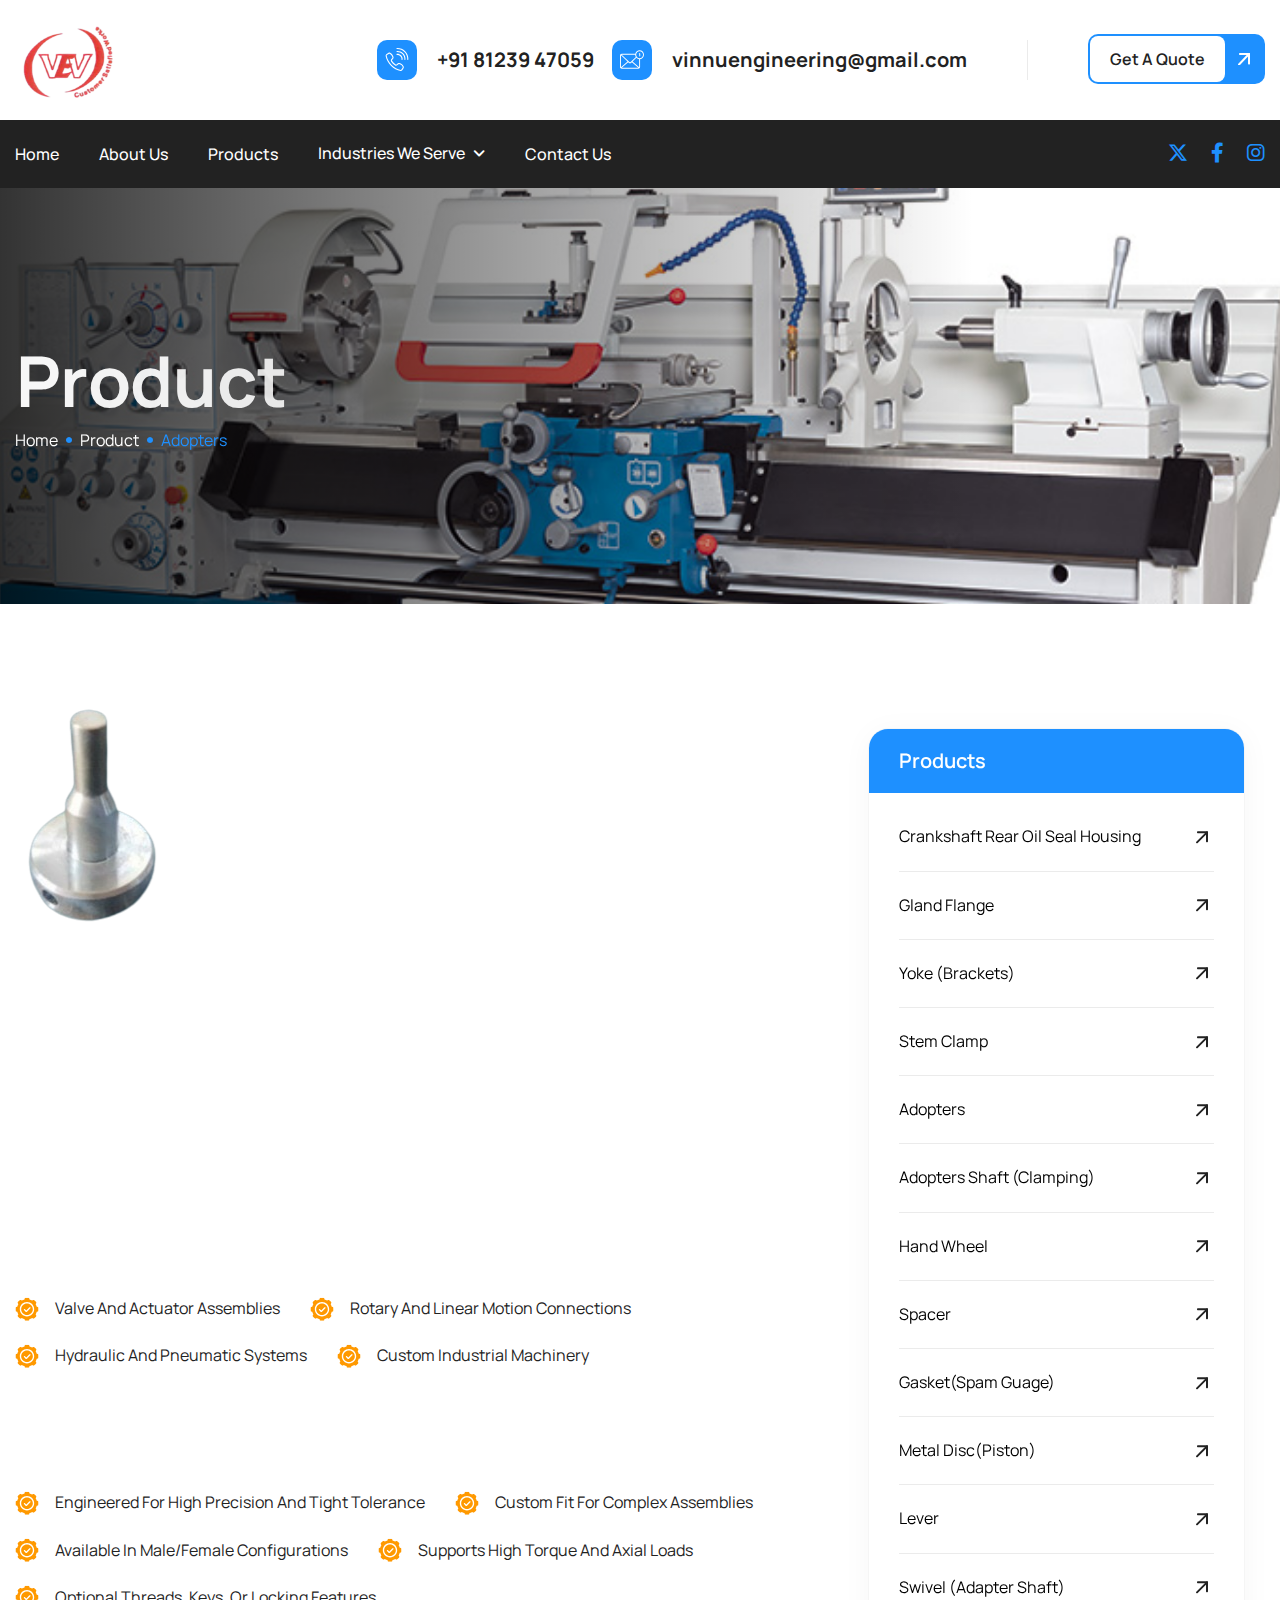
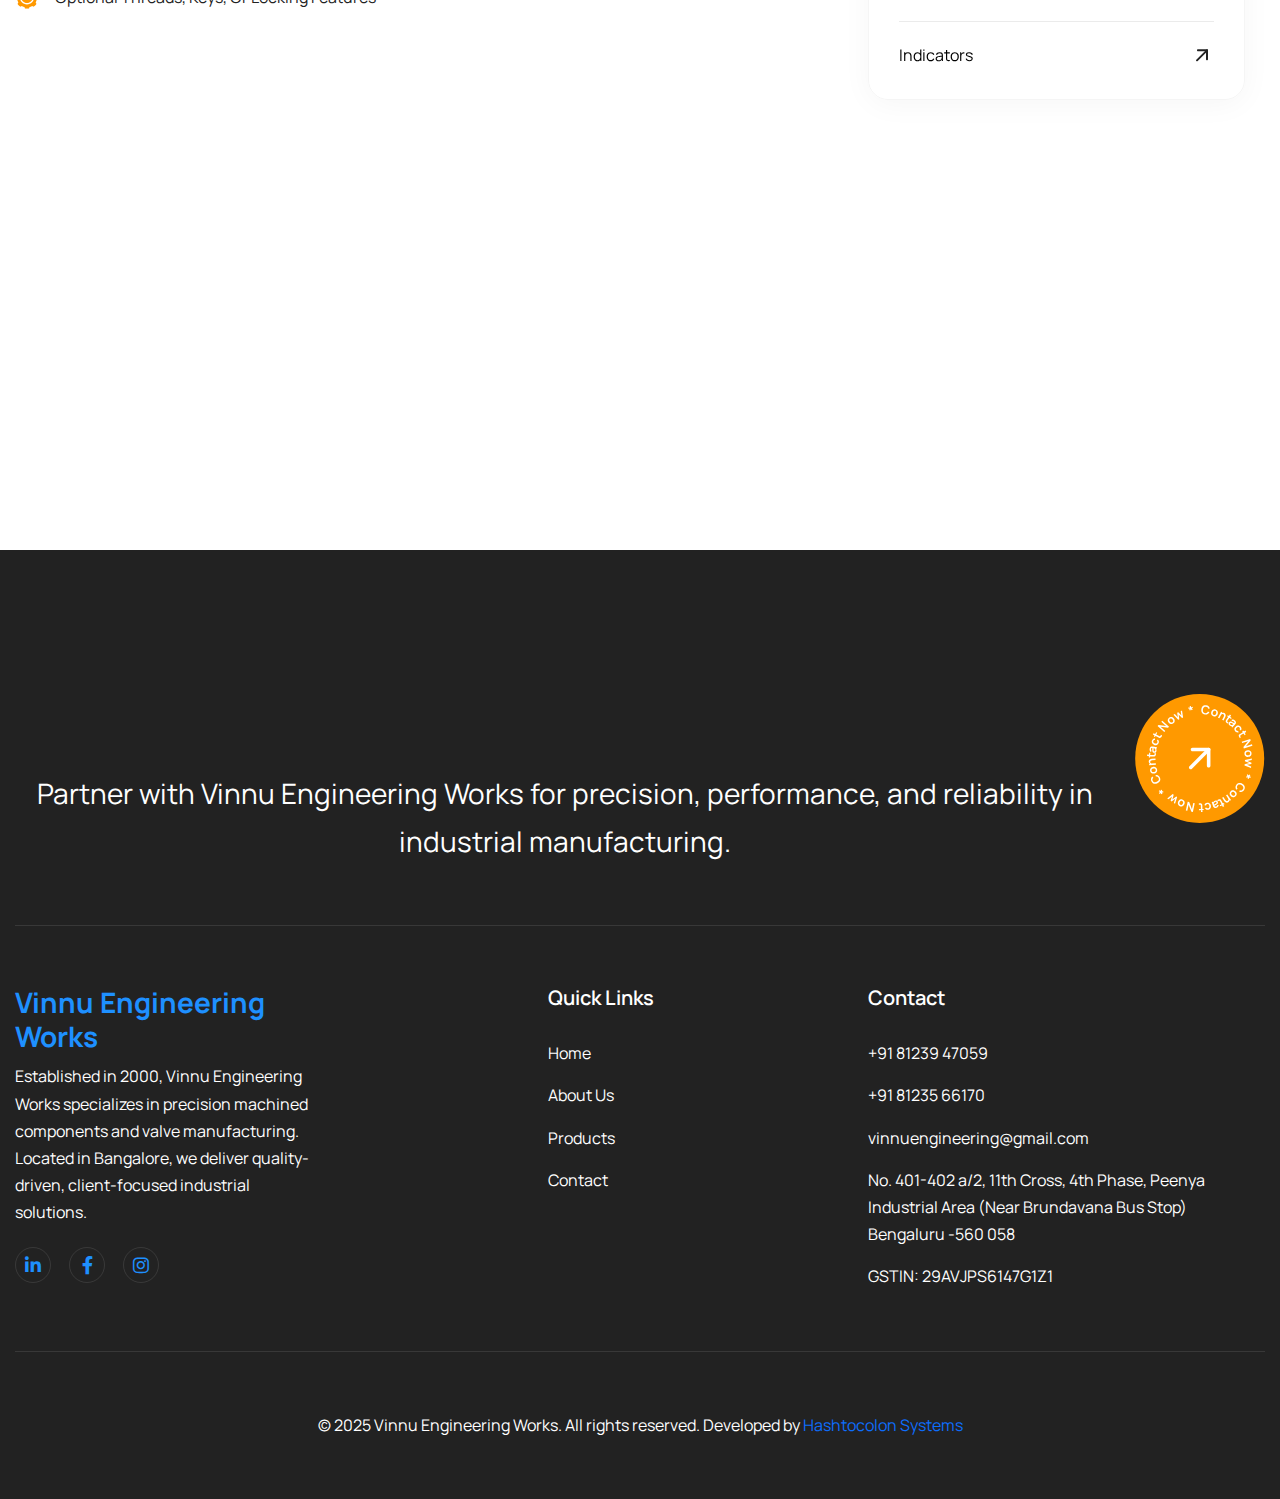
<file: adopters.html>
<!DOCTYPE html>
<html lang="zxx">


<head>
	<!-- Meta -->
	<meta charset="utf-8">
	<meta http-equiv="X-UA-Compatible" content="IE=edge">
	<meta name="viewport" content="width=device-width, initial-scale=1.0, maximum-scale=1">
	<meta name="description" content="Vinnu Engineering Works specializes in high-precision machined components and custom-engineered solutions for fabricators, valve manufacturers, and various industrial sectors across India. Based in Bangalore, we deliver quality, reliability, and on-time production.">

    <meta name="keywords" content="fabricators, valve manufacturers, precision machining, machined components, CNC machining, turned components, milling parts, industrial components, metal parts, custom fabrication, mechanical engineering, Bangalore engineering, OEM suppliers, flange manufacturers, adapter shafts, bushings, couplings, clamps, housings, CNC lathe parts, precision engineering, custom machine parts, engineering solutions, manufacturing solutions, industrial automation components, high-tolerance components, Indian manufacturers, ISO certified machining, machined metal parts, heavy machinery parts">

	<meta name="author" content="Awaiken">
	<!-- Page Title -->
    <title>Vinnu Engineering Works</title>
	<!-- Favicon Icon -->
	<link rel="apple-touch-icon" sizes="180x180" href="/images/favicon_io/apple-touch-icon.png">
    <link rel="icon" type="image/png" sizes="32x32" href="/images/favicon_io/favicon-32x32.png">
    <link rel="icon" type="image/png" sizes="16x16" href="/images/favicon_io/favicon-16x16.png">
    <link rel="manifest" href="/images/favicon_io/site.webmanifest">
    <link rel="icon" type="image/png" href="/images/favicon_io/favicon.ico">
	<!-- Google Fonts Css-->
	<link rel="preconnect" href="https://fonts.googleapis.com/">
    <link rel="preconnect" href="https://fonts.gstatic.com/" crossorigin>
    <link href="https://fonts.googleapis.com/css2?family=Manrope:wght@200..800&amp;display=swap" rel="stylesheet">
	<!-- Bootstrap Css -->
	<link href="css/bootstrap.min.css" rel="stylesheet" media="screen">
	<!-- SlickNav Css -->
	<link href="css/slicknav.min.css" rel="stylesheet">
	<!-- Swiper Css -->
	<link rel="stylesheet" href="css/swiper-bundle.min.css">
	<!-- Font Awesome Icon Css-->
	<link href="css/all.css" rel="stylesheet" media="screen">
	<!-- Animated Css -->
	<link href="css/animate.css" rel="stylesheet">
    <!-- Magnific Popup Core Css File -->
	<link rel="stylesheet" href="css/magnific-popup.css">
	<!-- Mouse Cursor Css File -->
	<link rel="stylesheet" href="css/mousecursor.css">
	<!-- Main Custom Css -->
	<link href="css/custom.css" rel="stylesheet" media="screen">
</head>
<body>

    <!-- Preloader Start -->
	<div class="preloader">
		<div class="loading-container">
			<div class="loading"></div>
		
		</div>
	</div>
	<!-- Preloader End -->

    <!-- Topbar Section Start -->
    <div class="topbar">
        <div class="container">
            <div class="row align-items-center">
                <div class="col-lg-3">
                    <div class="site-logo">
                        <a href="index.html">
                     <img src="/images/logo/logo.png" alt="Logo">
                        </a>
                    </div>
					<!-- Logo End -->
                </div>

                <div class="col-lg-9 col-md-12">
                    <!-- Topbar Contact Information Start -->
                    <div class="topbar-contact-info">
                        <ul>
                            <li>
                                <a href="#">
                                    <div class="icon-box">
                                        <img src="images/icon-phone.svg" alt="">
                                    </div>
                                    <p>+91 81239 47059 </p>
                                </a>
                            </li>
                            <li>
                                <a href="#">
                                    <div class="icon-box">
                                        <img src="images/icon-mail.svg" alt="">
                                    </div>
                                     <p> vinnuengineering@gmail.com</p>
                                </a>
                            </li>
                        </ul>
                        <!-- Topbar Qoute Button Start -->
                        <div class="topbar-qoute-btn">
                            <a href="#" class="btn-default"><span>Get a quote</span></a>
                        </div>
                        <!-- Topbar Qoute Button End -->
                    </div>
                    <!-- Topbar Contact Information End -->
                </div>
            </div>
        </div>
    </div>
    <!-- Topbar Section End -->

    <!-- Header Start -->
	<header class="main-header">
		<div class="header-sticky">
			<nav class="navbar navbar-expand-lg">
				<div class="container">
                    <!-- Logo Start -->
					<a class="navbar-brand" href="index.html">
			<img src="/images/logo/logo2.jpeg" alt="Logo">
					</a>
					<!-- Logo End -->

					<!-- Main Menu Start -->
					<div class="collapse navbar-collapse main-menu">
                        <div class="nav-menu-wrapper">
                            <ul class="navbar-nav mr-auto" id="menu">
                                 <li class="nav-item"><a class="nav-link" href="index.html">Home</a></li>                            
                                <li class="nav-item"><a class="nav-link" href="#">About Us</a></li>
                                <li class="nav-item"><a class="nav-link" href="#">Products</a></li>
                                    <li class="nav-item submenu"><a class="nav-link" href="#">Industries We Serve</a>
                                    <ul>                                        
                                        <li class="nav-item"><a class="nav-link" href="#">Manufacturing & Automation</a></li>
                                        <li class="nav-item"><a class="nav-link" href="#">Energy & Utilities</a></li>
                                        <li class="nav-item"><a class="nav-link" href="#">Technology & Innovation</a></li>
                                    </ul>
                                </li>
                                <li class="nav-item"><a class="nav-link" href="#">Contact Us</a></li>                             
                            </ul>
                        </div>

                        <!-- Header Social Box Start -->
                        <div class="header-social-box d-inline-flex">
                            <!-- Header Social Links Start -->
                            <div class="header-social-links">
                                <ul>
                                    <li><a href="#"><i class="fa-brands fa-x-twitter"></i></a></li>
                                    <li><a href="#"><i class="fa-brands fa-facebook-f"></i></a></li>
                                    <li><a href="#"><i class="fa-brands fa-instagram"></i></a></li>
                                </ul>
                            </div>
                            <!-- Header Social Links End -->
                        </div>     
                        <!-- Header Social Box End -->                   
					</div>
					<!-- Main Menu End -->
					<div class="navbar-toggle"></div>
				</div>
			</nav>
			<div class="responsive-menu"></div>
		</div>
	</header>
	<!-- Header End -->



 <!-- Page Header Start -->
	<div class="page-header parallaxie">
		<div class="container">
			<div class="row align-items-center">
				<div class="col-lg-12">
					<!-- Page Header Box Start -->
					<div class="page-header-box">
						<h1 class="text-anime-style-2" data-cursor="-opaque"><span>Product</span></h1>
						<nav class="wow fadeInUp">
                            <ol class="breadcrumb">
								<li class="breadcrumb-item"><a href="index.html">home</a></li>
								<li class="breadcrumb-item"><a href="#">Product</a></li>
								<li class="breadcrumb-item active" aria-current="page">Adopters</li>
							</ol>
						</nav>
					</div>
					<!-- Page Header Box End -->
				</div>
			</div>
		</div>
	</div>
	<!-- Page Header End -->


<!-- Page Service Single Start -->
<div class="page-service-single">
    <div class="container">
        <div class="row">
            <div class="col-lg-8">
                <!-- Service Single Content Start -->
                <div class="service-single-content">
                    <!-- Service Featured Image Start -->
                    <div class="service-featured-image">
                        <figure class="image-anime reveal">
                            <img src="images/products/9.png" alt="Adopters">
                        </figure>
                    </div>
                    <!-- Service Featured Image End -->

                    <!-- Service Entry Start -->
                    <div class="service-entry">
                        <p class="wow fadeInUp">
                            The <strong>Adopters</strong> are precision interface components used to join or transition between different mechanical parts such as shafts, flanges, or actuators. At Vinnu Engineering Works, we design and manufacture high-tolerance adopters tailored for industrial assemblies and automation systems.
                        </p>

                        <p class="wow fadeInUp" data-wow-delay="0.2s">
                            Our adopters are machined from durable materials like stainless steel, alloy steel, and mild steel, and are made to exact customer drawings or industry standards. We ensure accurate alignment, secure fitting, and longevity for each part produced.
                        </p>

                        <h2 class="wow fadeInUp" data-wow-delay="0.4s">Applications of <span>Adopters</span></h2>
                        <p class="wow fadeInUp" data-wow-delay="0.2s">Commonly used in:</p>
                        <ul>
                            <li>Valve and actuator assemblies</li>
                            <li>Rotary and linear motion connections</li>
                            <li>Hydraulic and pneumatic systems</li>
                            <li>Custom industrial machinery</li>
                        </ul>

                        <h2 class="wow fadeInUp" data-wow-delay="0.4s">Features & <span>Advantages</span></h2>
                        <ul>
                            <li>Engineered for high precision and tight tolerance</li>
                            <li>Custom fit for complex assemblies</li>
                            <li>Available in male/female configurations</li>
                            <li>Supports high torque and axial loads</li>
                            <li>Optional threads, keys, or locking features</li>
                        </ul>
                    </div>

                    <!-- Our FAQ Section Start -->
                    <div class="our-faq-section">
                        <!-- Section Title Start -->
                        <div class="section-title">
                            <h2 class="text-anime-style-3" data-cursor="-opaque">Frequently asked <span>questions</span></h2>
                        </div>
                        <!-- Section Title End -->

                        <!-- FAQ Accordion Start -->
                        <div class="faq-accordion" id="faqaccordion">
                            <div class="accordion-item wow fadeInUp">
                                <h2 class="accordion-header" id="heading1">
                                    <button class="accordion-button collapsed" type="button" data-bs-toggle="collapse" data-bs-target="#collapse1" aria-expanded="false" aria-controls="collapse1">
                                        What types of adopters do you manufacture?
                                    </button>
                                </h2>
                                <div id="collapse1" class="accordion-collapse collapse" aria-labelledby="heading1" data-bs-parent="#faqaccordion">
                                    <div class="accordion-body">
                                        <p>We manufacture straight, stepped, threaded, and flanged adopters based on your application and drawing requirements.</p>
                                    </div>
                                </div>
                            </div>

                            <div class="accordion-item wow fadeInUp" data-wow-delay="0.2s">
                                <h2 class="accordion-header" id="heading2">
                                    <button class="accordion-button collapsed" type="button" data-bs-toggle="collapse" data-bs-target="#collapse2" aria-expanded="false" aria-controls="collapse2">
                                        Are your adopters custom or standard?
                                    </button>
                                </h2>
                                <div id="collapse2" class="accordion-collapse collapse" aria-labelledby="heading2" data-bs-parent="#faqaccordion">
                                    <div class="accordion-body">
                                        <p>We provide both standard and fully customized adopters to fit specific machine geometries and assembly needs.</p>
                                    </div>
                                </div>
                            </div>

                            <div class="accordion-item wow fadeInUp" data-wow-delay="0.4s">
                                <h2 class="accordion-header" id="heading3">
                                    <button class="accordion-button collapsed" type="button" data-bs-toggle="collapse" data-bs-target="#collapse3" aria-expanded="false" aria-controls="collapse3">
                                        What materials are used?
                                    </button>
                                </h2>
                                <div id="collapse3" class="accordion-collapse collapse" aria-labelledby="heading3" data-bs-parent="#faqaccordion">
                                    <div class="accordion-body">
                                        <p>We use mild steel, stainless steel (304/316), alloy steel, and aluminum depending on your load and corrosion resistance needs.</p>
                                    </div>
                                </div>
                            </div>

                            <div class="accordion-item wow fadeInUp" data-wow-delay="0.6s">
                                <h2 class="accordion-header" id="heading4">
                                    <button class="accordion-button collapsed" type="button" data-bs-toggle="collapse" data-bs-target="#collapse4" aria-expanded="false" aria-controls="collapse4">
                                        Do you offer machining for adopter threads or keys?
                                    </button>
                                </h2>
                                <div id="collapse4" class="accordion-collapse collapse" aria-labelledby="heading4" data-bs-parent="#faqaccordion">
                                    <div class="accordion-body">
                                        <p>Yes, we can machine adopters with internal/external threads, keyways, or retaining features as specified in your design or standards.</p>
                                    </div>
                                </div>
                            </div>
                        </div>
                        <!-- FAQ Accordion End -->
                    </div>
                    <!-- Our FAQ Section End -->
                </div>
            </div>

            <div class="col-lg-4 pt-4">
                <!-- Service Sidebar Start -->
                <div class="service-sidebar">
                    <!-- Service Category List Start -->
                    <div class="service-catagery-list wow fadeInUp">
                        <h3>Products</h3>
                        <ul>
                            <li><a href="#">Crankshaft Rear Oil Seal Housing</a></li>
                            <li><a href="#">Gland Flange</a></li>
                            <li><a href="#">Yoke (Brackets)</a></li>
                            <li><a href="#">Stem Clamp</a></li>
                            <li><a href="#">Adopters</a></li>
                            <li><a href="#">Adopters Shaft (Clamping)</a></li>
                            <li><a href="#">Hand Wheel</a></li>
                            <li><a href="#">Spacer</a></li>
                            <li><a href="#">Gasket(Spam Guage)</a></li>
                            <li><a href="#">Metal Disc(Piston)</a></li>
                            <li><a href="#">Lever</a></li>
                            <li><a href="#">Swivel (Adapter Shaft)</a></li>
                            <li><a href="#">Indicators</a></li>
                        </ul>
                    </div>
                    <!-- Service Category List End -->
                </div>
                <!-- Service Sidebar End -->
            </div>
        </div>
    </div>
</div>
<!-- Page Service Single End -->

    
  <!-- Footer Start -->
<footer class="main-footer">
    <div class="container">
        <div class="row">
            <div class="col-12">
                <!-- Footer Header Start -->
                <div class="footer-header">
                    <!-- Section Title Start -->
                    <div class="section-title dark-section">
                        <h2 class="text-anime-style-2" data-cursor="-opaque">Ready to work with us?</h2>
                        <p>Partner with Vinnu Engineering Works for precision, performance, and reliability in industrial manufacturing.</p>
                    </div>
                    <!-- Section Title End -->

                    <!-- Footer Contact Circle Start -->
                    <div class="footer-contact-circle">
                        <img src="images/contact-now-circle.svg" alt="Contact Now">
                    </div>
                    <!-- Footer Contact Circle End -->
                </div>
                <!-- Footer Header End -->                  
            </div>
            
            <div class="col-lg-5 col-md-12">
                <!-- About Footer Start -->
                <div class="about-footer">
                    <!-- Footer Logo Start -->
                    <div class="footer-logo">
                     <!--   <img src="images/footer-logo.svg" alt="Vinnu Engineering Works Logo"> -->
                        <h3>Vinnu Engineering Works</h3>
                    </div>
                    <!-- Footer Logo End -->

                    <!-- About Footer Content Start -->
                    <div class="about-footer-content">
                        <p>Established in 2000, Vinnu Engineering Works specializes in precision machined components and valve manufacturing. Located in Bangalore, we deliver quality-driven, client-focused industrial solutions.</p>
                    </div>           
                    <!-- About Footer Content End -->
                    
                    <!-- Footer Social Link Start -->
                    <div class="footer-social-links">
                        <ul>
                            <li><a href="#"><i class="fa-brands fa-linkedin-in"></i></a></li>
                            <li><a href="#"><i class="fa-brands fa-facebook-f"></i></a></li>
                            <li><a href="#"><i class="fa-brands fa-instagram"></i></a></li>
                        </ul>
                    </div>
                    <!-- Footer Social Link End -->
                </div>
                <!-- About Footer End -->
            </div>
            
            <div class="col-lg-3 col-md-6 col-6">
                <!-- Footer Links Start -->
                <div class="footer-links">
                    <h3>Quick Links</h3>
                    <ul>
                        <li><a href="index.html">Home</a></li>
                        <li><a href="#">About Us</a></li>
                        <li><a href="#">Products</a></li>
                        <li><a href="#">Contact</a></li>
                    </ul>
                </div>
                <!-- Footer Links End -->
            </div>

            <div class="col-lg-4 col-md-6 col-12">
                <!-- Footer Links Start -->
                <div class="footer-links">
                    <h3>Contact</h3>
                    <ul>
                        <li><a href="tel:+918123947059">+91 81239 47059</a></li>
                        <li><a href="tel:+918123566170">+91 81235 66170</a></li>
                        <li><a href="mailto:vinnuengineering@gmail.com">vinnuengineering@gmail.com</a></li>
                        <li>No. 401-402 a/2, 11th Cross, 4th Phase, Peenya Industrial Area (Near Brundavana Bus Stop) Bengaluru -560 058</li>
                        <li>GSTIN: 29AVJPS6147G1Z1</li>
                    </ul>
                </div>
                <!-- Footer Links End -->
            </div>
        </div>

        <!-- Footer Copyright -->
        <div class="footer-copyright">
            <div class="row align-items-center">
                <div class="col-12">
                    <div class="footer-copyright-text">
                        <p>&copy; 2025 Vinnu Engineering Works. All rights reserved.
                        Developed by <a href="https://hashtocolon.com/" target="_blank">Hashtocolon Systems</a></p>
                    </div>
                </div>
            </div>
        </div>
    </div>
</footer>
<!-- Footer End -->


    <!-- Jquery Library File -->
    <script src="js/jquery-3.7.1.min.js"></script>
    <!-- Bootstrap js file -->
    <script src="js/bootstrap.min.js"></script>
    <!-- Validator js file -->
    <script src="js/validator.min.js"></script>
    <!-- SlickNav js file -->
    <script src="js/jquery.slicknav.js"></script>
    <!-- Swiper js file -->
    <script src="js/swiper-bundle.min.js"></script>
    <!-- Counter js file -->
    <script src="js/jquery.waypoints.min.js"></script>
    <script src="js/jquery.counterup.min.js"></script>
    <!-- Isotop js file -->
	<script src="js/isotope.min.js"></script>
    <!-- Magnific js file -->
    <script src="js/jquery.magnific-popup.min.js"></script>
    <!-- SmoothScroll -->
    <script src="js/SmoothScroll.js"></script>
    <!-- Parallax js -->
    <script src="js/parallaxie.js"></script>
    <!-- MagicCursor js file -->
    <script src="js/gsap.min.js"></script>
    <script src="js/magiccursor.js"></script>
    <!-- Text Effect js file -->
    <script src="js/SplitText.js"></script>
    <script src="js/ScrollTrigger.min.js"></script>
    <!-- YTPlayer js File -->
    <script src="js/jquery.mb.YTPlayer.min.js"></script>
    <!-- Wow js file -->
    <script src="js/wow.js"></script>
    <!-- Main Custom js file -->
    <script src="js/function.js"></script>
</body>

</html>
</file>
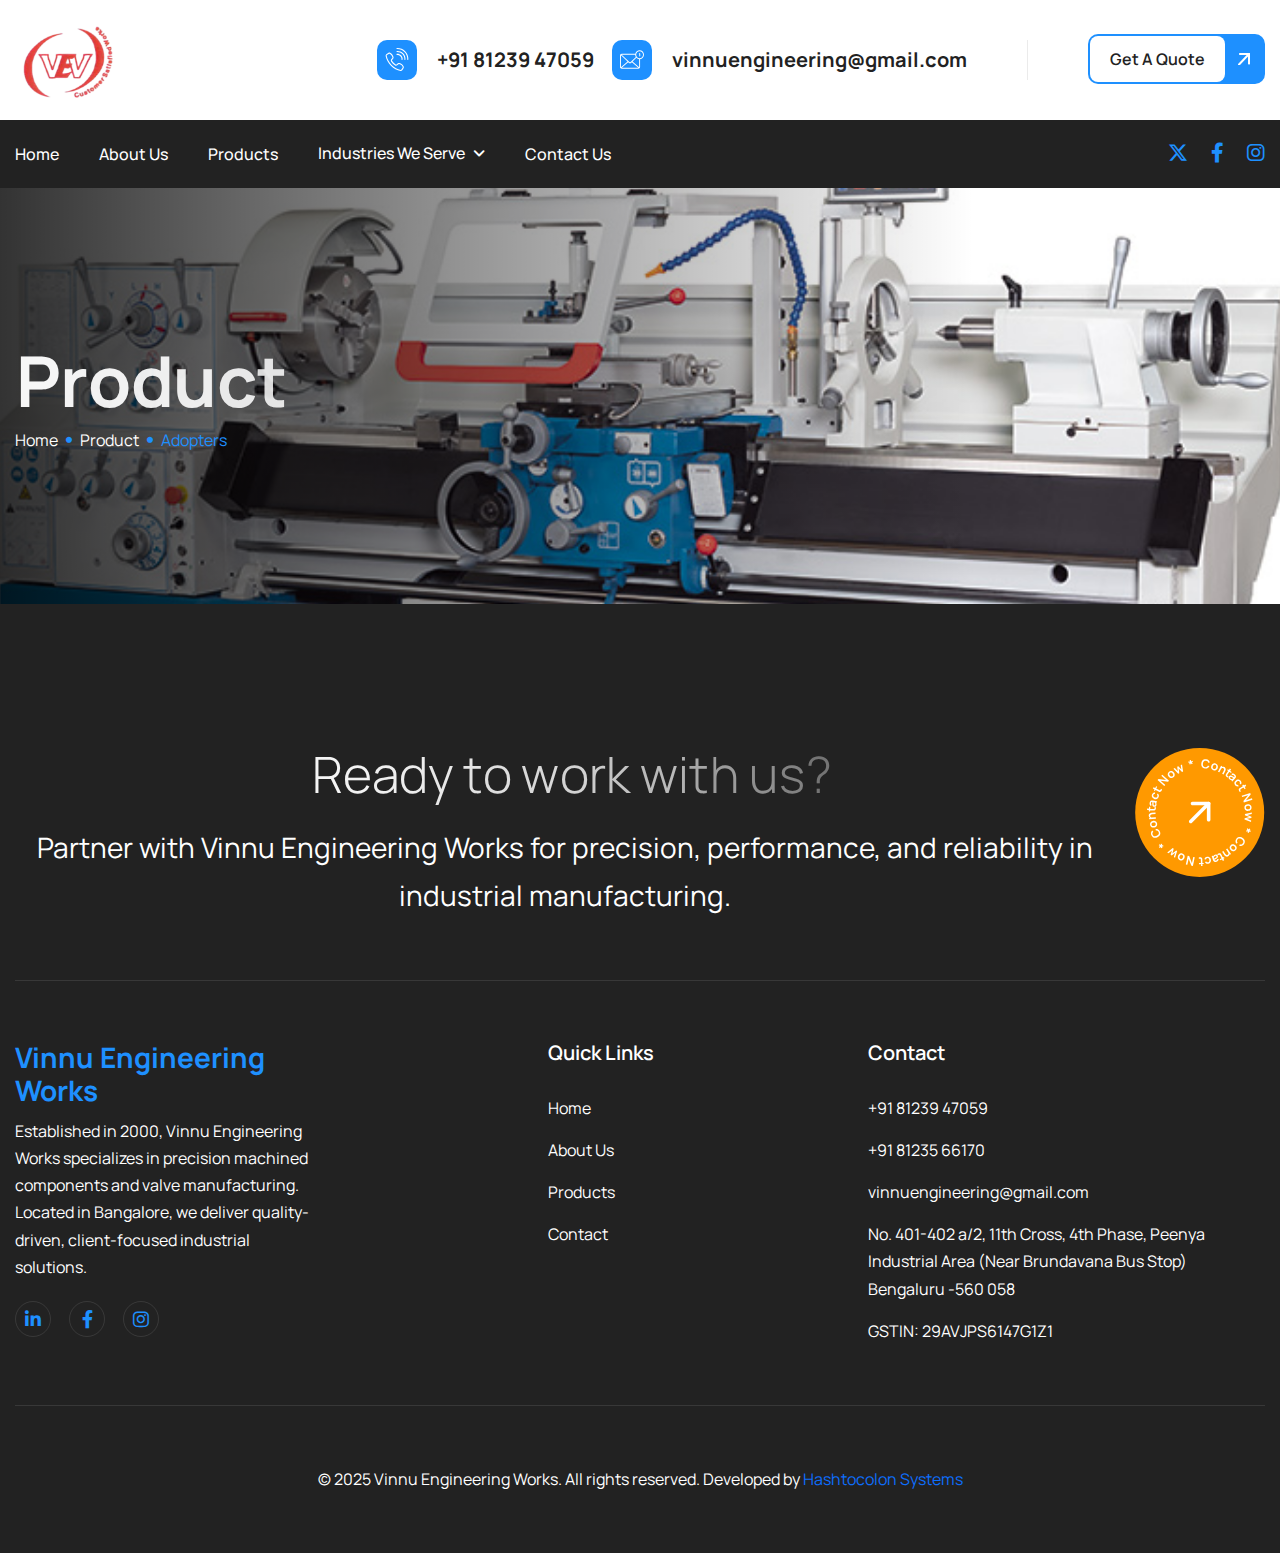
<file: adoptersshaft.html>
<!DOCTYPE html>
<html lang="zxx">


<head>
	<!-- Meta -->
	<meta charset="utf-8">
	<meta http-equiv="X-UA-Compatible" content="IE=edge">
	<meta name="viewport" content="width=device-width, initial-scale=1.0, maximum-scale=1">
	<meta name="description" content="Vinnu Engineering Works specializes in high-precision machined components and custom-engineered solutions for fabricators, valve manufacturers, and various industrial sectors across India. Based in Bangalore, we deliver quality, reliability, and on-time production.">

    <meta name="keywords" content="fabricators, valve manufacturers, precision machining, machined components, CNC machining, turned components, milling parts, industrial components, metal parts, custom fabrication, mechanical engineering, Bangalore engineering, OEM suppliers, flange manufacturers, adapter shafts, bushings, couplings, clamps, housings, CNC lathe parts, precision engineering, custom machine parts, engineering solutions, manufacturing solutions, industrial automation components, high-tolerance components, Indian manufacturers, ISO certified machining, machined metal parts, heavy machinery parts">

	<meta name="author" content="Awaiken">
	<!-- Page Title -->
    <title>Vinnu Engineering Works</title>
	<!-- Favicon Icon -->
	<link rel="apple-touch-icon" sizes="180x180" href="/images/favicon_io/apple-touch-icon.png">
    <link rel="icon" type="image/png" sizes="32x32" href="/images/favicon_io/favicon-32x32.png">
    <link rel="icon" type="image/png" sizes="16x16" href="/images/favicon_io/favicon-16x16.png">
    <link rel="manifest" href="/images/favicon_io/site.webmanifest">
    <link rel="icon" type="image/png" href="/images/favicon_io/favicon.ico">
	<!-- Google Fonts Css-->
	<link rel="preconnect" href="https://fonts.googleapis.com/">
    <link rel="preconnect" href="https://fonts.gstatic.com/" crossorigin>
    <link href="https://fonts.googleapis.com/css2?family=Manrope:wght@200..800&amp;display=swap" rel="stylesheet">
	<!-- Bootstrap Css -->
	<link href="css/bootstrap.min.css" rel="stylesheet" media="screen">
	<!-- SlickNav Css -->
	<link href="css/slicknav.min.css" rel="stylesheet">
	<!-- Swiper Css -->
	<link rel="stylesheet" href="css/swiper-bundle.min.css">
	<!-- Font Awesome Icon Css-->
	<link href="css/all.css" rel="stylesheet" media="screen">
	<!-- Animated Css -->
	<link href="css/animate.css" rel="stylesheet">
    <!-- Magnific Popup Core Css File -->
	<link rel="stylesheet" href="css/magnific-popup.css">
	<!-- Mouse Cursor Css File -->
	<link rel="stylesheet" href="css/mousecursor.css">
	<!-- Main Custom Css -->
	<link href="css/custom.css" rel="stylesheet" media="screen">
</head>
<body>

    <!-- Preloader Start -->
	<div class="preloader">
		<div class="loading-container">
			<div class="loading"></div>
		
		</div>
	</div>
	<!-- Preloader End -->

    <!-- Topbar Section Start -->
    <div class="topbar">
        <div class="container">
            <div class="row align-items-center">
                <div class="col-lg-3">
                    <div class="site-logo">
                        <a href="index.html">
                     <img src="/images/logo/logo.png" alt="Logo">
                        </a>
                    </div>
					<!-- Logo End -->
                </div>

                <div class="col-lg-9 col-md-12">
                    <!-- Topbar Contact Information Start -->
                    <div class="topbar-contact-info">
                        <ul>
                            <li>
                                <a href="#">
                                    <div class="icon-box">
                                        <img src="images/icon-phone.svg" alt="">
                                    </div>
                                    <p>+91 81239 47059 </p>
                                </a>
                            </li>
                            <li>
                                <a href="#">
                                    <div class="icon-box">
                                        <img src="images/icon-mail.svg" alt="">
                                    </div>
                                     <p> vinnuengineering@gmail.com</p>
                                </a>
                            </li>
                        </ul>
                        <!-- Topbar Qoute Button Start -->
                        <div class="topbar-qoute-btn">
                            <a href="#" class="btn-default"><span>Get a quote</span></a>
                        </div>
                        <!-- Topbar Qoute Button End -->
                    </div>
                    <!-- Topbar Contact Information End -->
                </div>
            </div>
        </div>
    </div>
    <!-- Topbar Section End -->

    <!-- Header Start -->
	<header class="main-header">
		<div class="header-sticky">
			<nav class="navbar navbar-expand-lg">
				<div class="container">
                    <!-- Logo Start -->
					<a class="navbar-brand" href="index.html">
			<img src="/images/logo/logo2.jpeg" alt="Logo">
					</a>
					<!-- Logo End -->

					<!-- Main Menu Start -->
					<div class="collapse navbar-collapse main-menu">
                        <div class="nav-menu-wrapper">
                            <ul class="navbar-nav mr-auto" id="menu">
                                 <li class="nav-item"><a class="nav-link" href="index.html">Home</a></li>                            
                                <li class="nav-item"><a class="nav-link" href="#">About Us</a></li>
                                <li class="nav-item"><a class="nav-link" href="#">Products</a></li>
                                    <li class="nav-item submenu"><a class="nav-link" href="#">Industries We Serve</a>
                                    <ul>                                        
                                        <li class="nav-item"><a class="nav-link" href="#">Manufacturing & Automation</a></li>
                                        <li class="nav-item"><a class="nav-link" href="#">Energy & Utilities</a></li>
                                        <li class="nav-item"><a class="nav-link" href="#">Technology & Innovation</a></li>
                                    </ul>
                                </li>
                                <li class="nav-item"><a class="nav-link" href="#">Contact Us</a></li>                             
                            </ul>
                        </div>

                        <!-- Header Social Box Start -->
                        <div class="header-social-box d-inline-flex">
                            <!-- Header Social Links Start -->
                            <div class="header-social-links">
                                <ul>
                                    <li><a href="#"><i class="fa-brands fa-x-twitter"></i></a></li>
                                    <li><a href="#"><i class="fa-brands fa-facebook-f"></i></a></li>
                                    <li><a href="#"><i class="fa-brands fa-instagram"></i></a></li>
                                </ul>
                            </div>
                            <!-- Header Social Links End -->
                        </div>     
                        <!-- Header Social Box End -->                   
					</div>
					<!-- Main Menu End -->
					<div class="navbar-toggle"></div>
				</div>
			</nav>
			<div class="responsive-menu"></div>
		</div>
	</header>
	<!-- Header End -->



 <!-- Page Header Start -->
	<div class="page-header parallaxie">
		<div class="container">
			<div class="row align-items-center">
				<div class="col-lg-12">
					<!-- Page Header Box Start -->
					<div class="page-header-box">
						<h1 class="text-anime-style-2" data-cursor="-opaque"><span>Product</span></h1>
						<nav class="wow fadeInUp">
                            <ol class="breadcrumb">
								<li class="breadcrumb-item"><a href="index.html">home</a></li>
								<li class="breadcrumb-item"><a href="#">Product</a></li>
								<li class="breadcrumb-item active" aria-current="page">Adopters</li>
							</ol>
						</nav>
					</div>
					<!-- Page Header Box End -->
				</div>
			</div>
		</div>
	</div>
	<!-- Page Header End -->



    
  <!-- Footer Start -->
<footer class="main-footer">
    <div class="container">
        <div class="row">
            <div class="col-12">
                <!-- Footer Header Start -->
                <div class="footer-header">
                    <!-- Section Title Start -->
                    <div class="section-title dark-section">
                        <h2 class="text-anime-style-2" data-cursor="-opaque">Ready to work with us?</h2>
                        <p>Partner with Vinnu Engineering Works for precision, performance, and reliability in industrial manufacturing.</p>
                    </div>
                    <!-- Section Title End -->

                    <!-- Footer Contact Circle Start -->
                    <div class="footer-contact-circle">
                        <img src="images/contact-now-circle.svg" alt="Contact Now">
                    </div>
                    <!-- Footer Contact Circle End -->
                </div>
                <!-- Footer Header End -->                  
            </div>
            
            <div class="col-lg-5 col-md-12">
                <!-- About Footer Start -->
                <div class="about-footer">
                    <!-- Footer Logo Start -->
                    <div class="footer-logo">
                     <!--   <img src="images/footer-logo.svg" alt="Vinnu Engineering Works Logo"> -->
                        <h3>Vinnu Engineering Works</h3>
                    </div>
                    <!-- Footer Logo End -->

                    <!-- About Footer Content Start -->
                    <div class="about-footer-content">
                        <p>Established in 2000, Vinnu Engineering Works specializes in precision machined components and valve manufacturing. Located in Bangalore, we deliver quality-driven, client-focused industrial solutions.</p>
                    </div>           
                    <!-- About Footer Content End -->
                    
                    <!-- Footer Social Link Start -->
                    <div class="footer-social-links">
                        <ul>
                            <li><a href="#"><i class="fa-brands fa-linkedin-in"></i></a></li>
                            <li><a href="#"><i class="fa-brands fa-facebook-f"></i></a></li>
                            <li><a href="#"><i class="fa-brands fa-instagram"></i></a></li>
                        </ul>
                    </div>
                    <!-- Footer Social Link End -->
                </div>
                <!-- About Footer End -->
            </div>
            
            <div class="col-lg-3 col-md-6 col-6">
                <!-- Footer Links Start -->
                <div class="footer-links">
                    <h3>Quick Links</h3>
                    <ul>
                        <li><a href="index.html">Home</a></li>
                        <li><a href="#">About Us</a></li>
                        <li><a href="#">Products</a></li>
                        <li><a href="#">Contact</a></li>
                    </ul>
                </div>
                <!-- Footer Links End -->
            </div>

            <div class="col-lg-4 col-md-6 col-12">
                <!-- Footer Links Start -->
                <div class="footer-links">
                    <h3>Contact</h3>
                    <ul>
                        <li><a href="tel:+918123947059">+91 81239 47059</a></li>
                        <li><a href="tel:+918123566170">+91 81235 66170</a></li>
                        <li><a href="mailto:vinnuengineering@gmail.com">vinnuengineering@gmail.com</a></li>
                        <li>No. 401-402 a/2, 11th Cross, 4th Phase, Peenya Industrial Area (Near Brundavana Bus Stop) Bengaluru -560 058</li>
                        <li>GSTIN: 29AVJPS6147G1Z1</li>
                    </ul>
                </div>
                <!-- Footer Links End -->
            </div>
        </div>

        <!-- Footer Copyright -->
        <div class="footer-copyright">
            <div class="row align-items-center">
                <div class="col-12">
                    <div class="footer-copyright-text">
                        <p>&copy; 2025 Vinnu Engineering Works. All rights reserved.
                        Developed by <a href="https://hashtocolon.com/" target="_blank">Hashtocolon Systems</a></p>
                    </div>
                </div>
            </div>
        </div>
    </div>
</footer>
<!-- Footer End -->


    <!-- Jquery Library File -->
    <script src="js/jquery-3.7.1.min.js"></script>
    <!-- Bootstrap js file -->
    <script src="js/bootstrap.min.js"></script>
    <!-- Validator js file -->
    <script src="js/validator.min.js"></script>
    <!-- SlickNav js file -->
    <script src="js/jquery.slicknav.js"></script>
    <!-- Swiper js file -->
    <script src="js/swiper-bundle.min.js"></script>
    <!-- Counter js file -->
    <script src="js/jquery.waypoints.min.js"></script>
    <script src="js/jquery.counterup.min.js"></script>
    <!-- Isotop js file -->
	<script src="js/isotope.min.js"></script>
    <!-- Magnific js file -->
    <script src="js/jquery.magnific-popup.min.js"></script>
    <!-- SmoothScroll -->
    <script src="js/SmoothScroll.js"></script>
    <!-- Parallax js -->
    <script src="js/parallaxie.js"></script>
    <!-- MagicCursor js file -->
    <script src="js/gsap.min.js"></script>
    <script src="js/magiccursor.js"></script>
    <!-- Text Effect js file -->
    <script src="js/SplitText.js"></script>
    <script src="js/ScrollTrigger.min.js"></script>
    <!-- YTPlayer js File -->
    <script src="js/jquery.mb.YTPlayer.min.js"></script>
    <!-- Wow js file -->
    <script src="js/wow.js"></script>
    <!-- Main Custom js file -->
    <script src="js/function.js"></script>
</body>

</html>
</file>
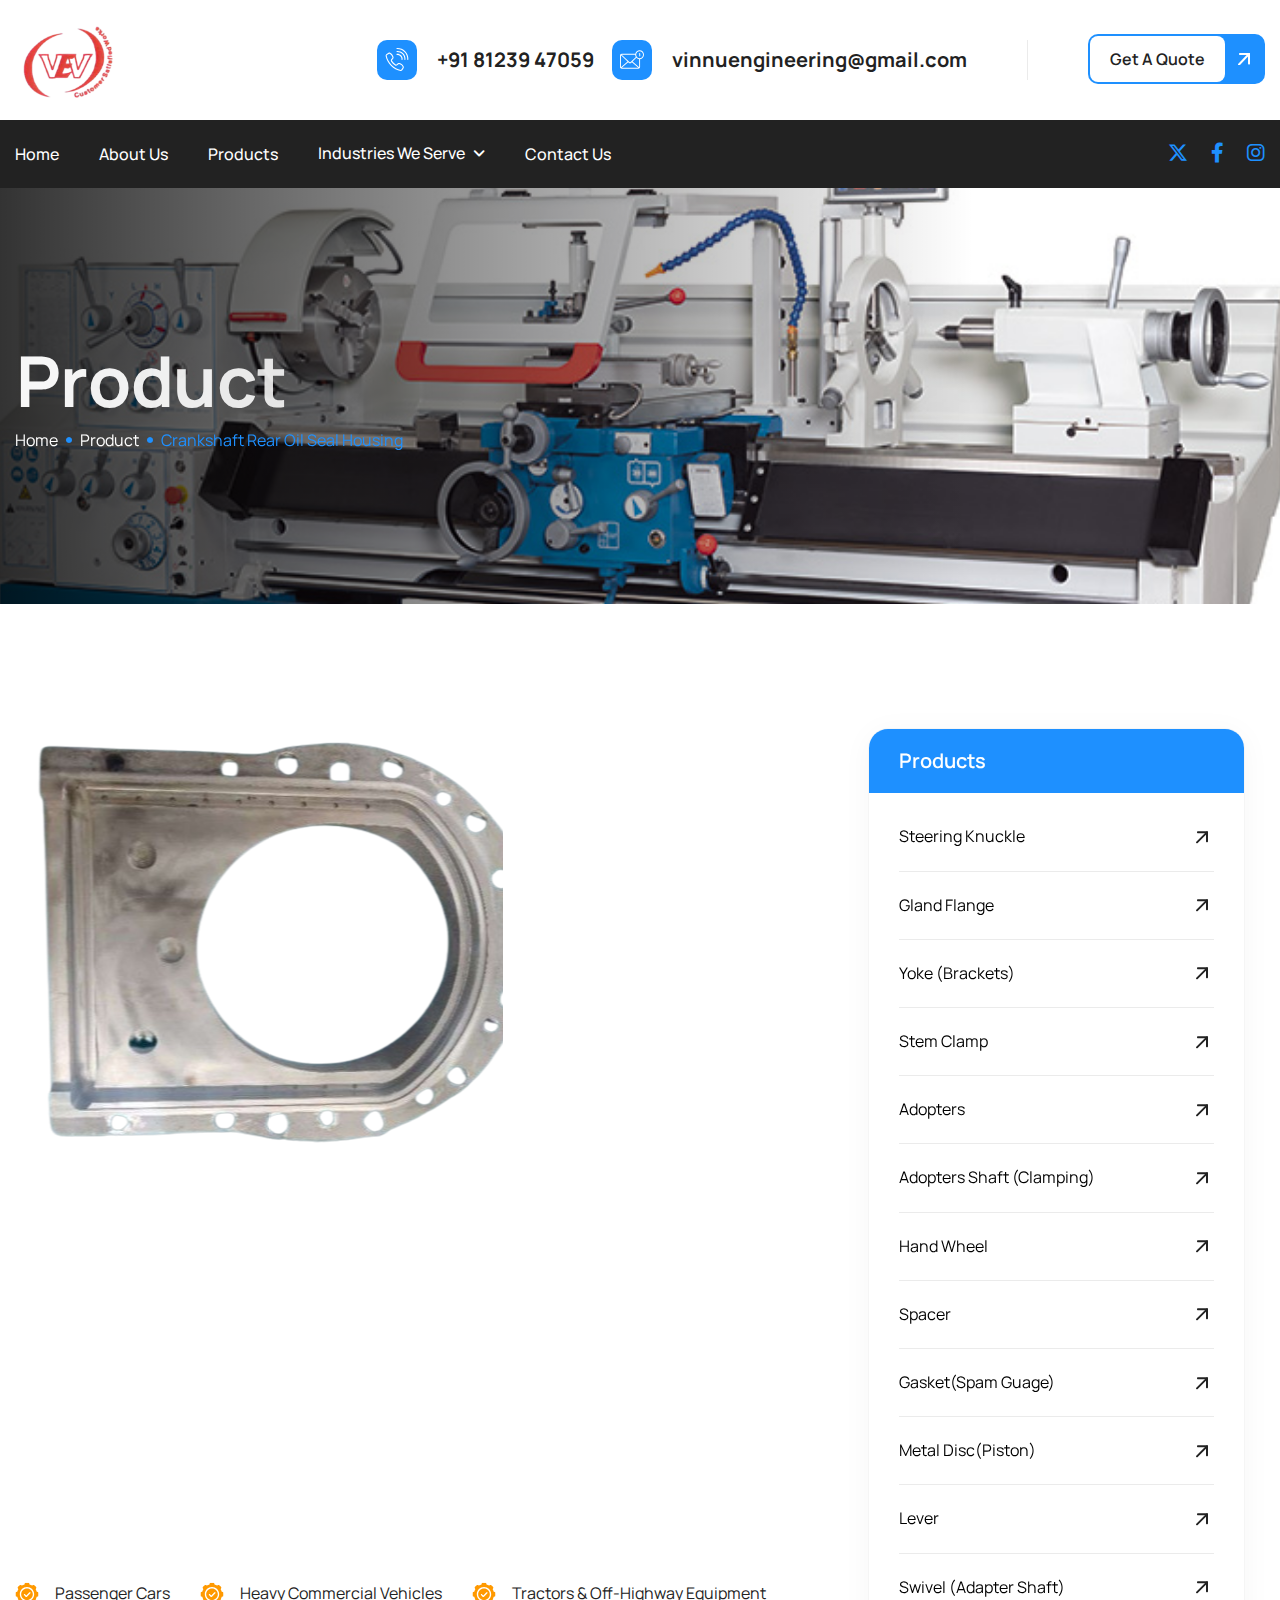
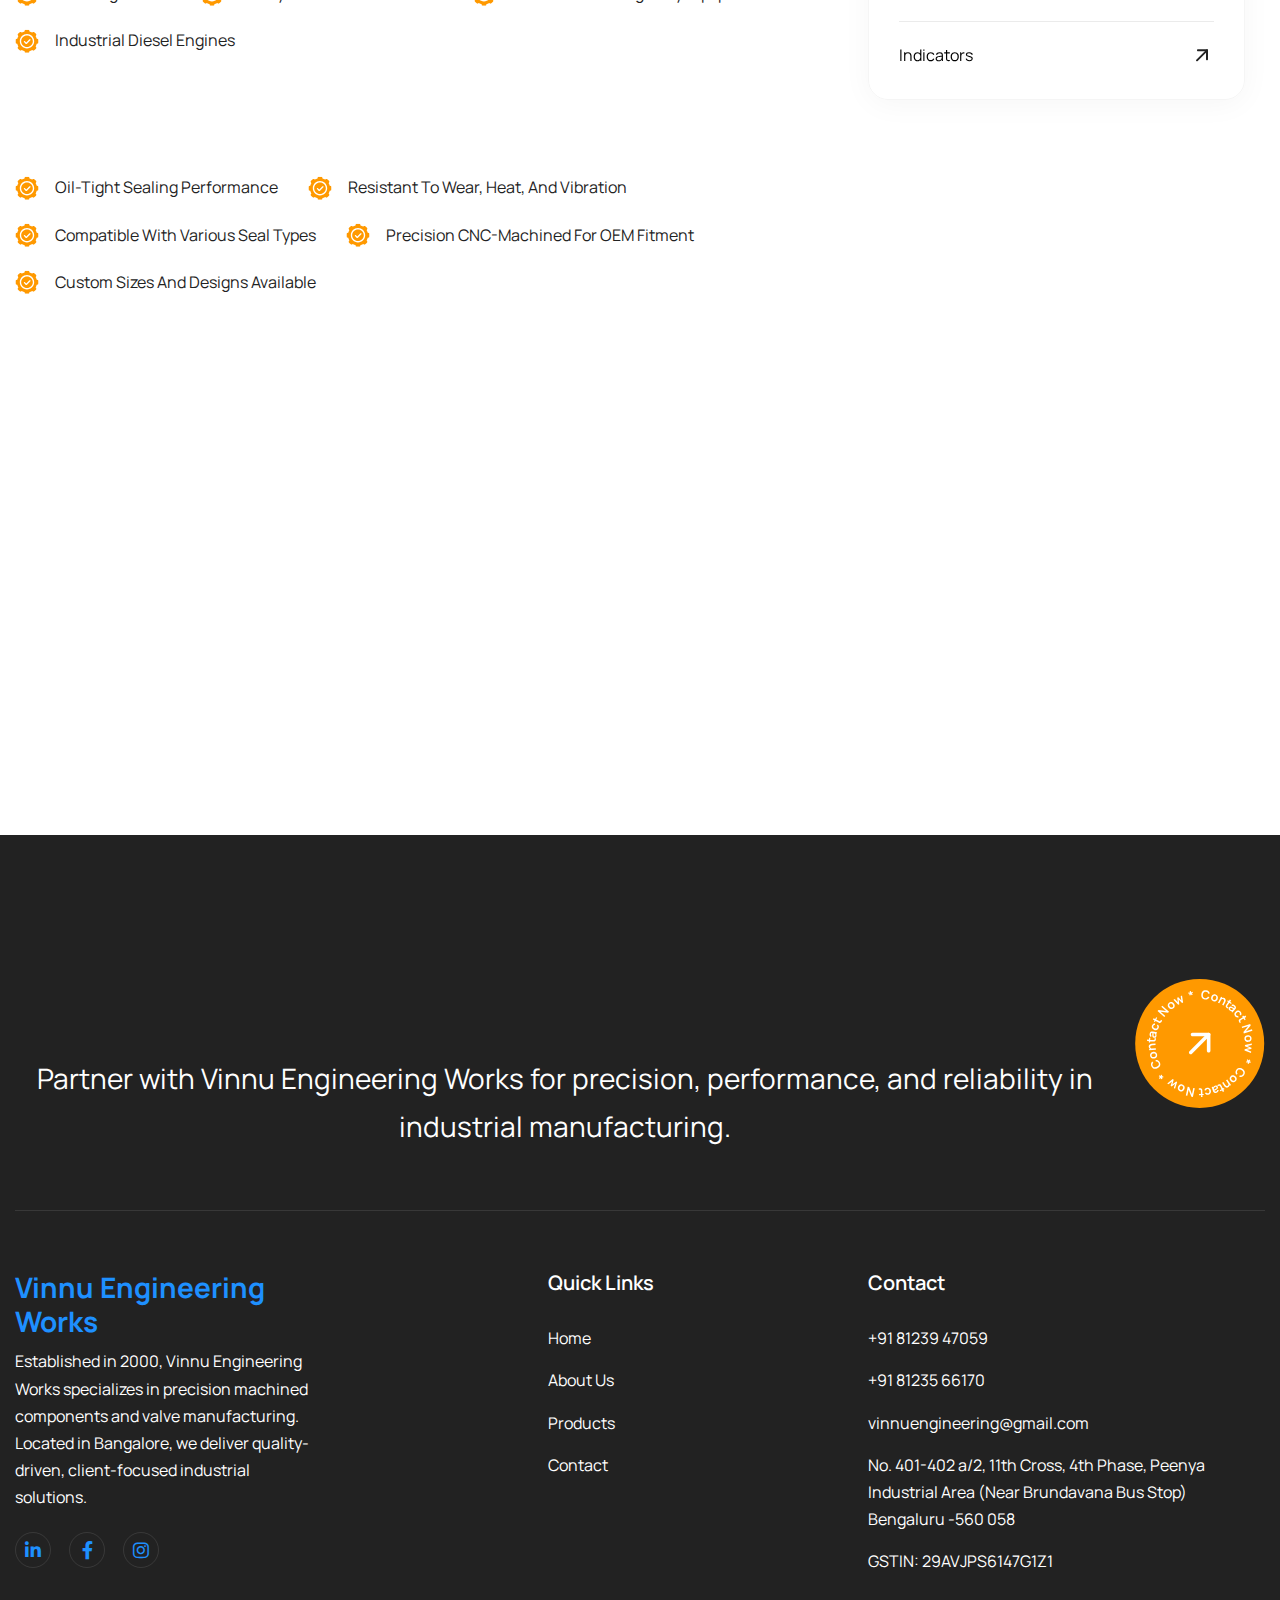
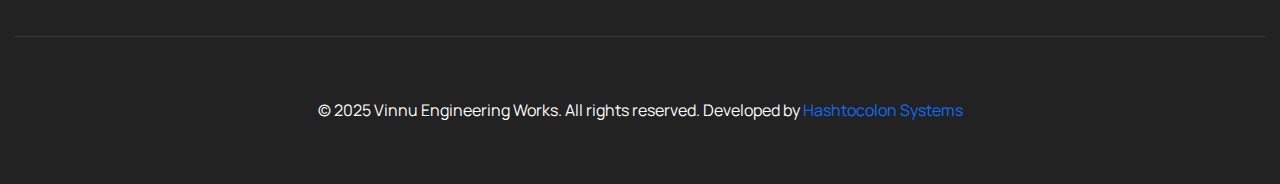
<file: crankshaftrearoil.html>
<!DOCTYPE html>
<html lang="zxx">


<head>
	<!-- Meta -->
	<meta charset="utf-8">
	<meta http-equiv="X-UA-Compatible" content="IE=edge">
	<meta name="viewport" content="width=device-width, initial-scale=1.0, maximum-scale=1">
	<meta name="description" content="Vinnu Engineering Works specializes in high-precision machined components and custom-engineered solutions for fabricators, valve manufacturers, and various industrial sectors across India. Based in Bangalore, we deliver quality, reliability, and on-time production.">

    <meta name="keywords" content="fabricators, valve manufacturers, precision machining, machined components, CNC machining, turned components, milling parts, industrial components, metal parts, custom fabrication, mechanical engineering, Bangalore engineering, OEM suppliers, flange manufacturers, adapter shafts, bushings, couplings, clamps, housings, CNC lathe parts, precision engineering, custom machine parts, engineering solutions, manufacturing solutions, industrial automation components, high-tolerance components, Indian manufacturers, ISO certified machining, machined metal parts, heavy machinery parts">

	<meta name="author" content="Awaiken">
	<!-- Page Title -->
    <title>Vinnu Engineering Works</title>
	<!-- Favicon Icon -->
	<link rel="apple-touch-icon" sizes="180x180" href="/images/favicon_io/apple-touch-icon.png">
    <link rel="icon" type="image/png" sizes="32x32" href="/images/favicon_io/favicon-32x32.png">
    <link rel="icon" type="image/png" sizes="16x16" href="/images/favicon_io/favicon-16x16.png">
    <link rel="manifest" href="/images/favicon_io/site.webmanifest">
    <link rel="icon" type="image/png" href="/images/favicon_io/favicon.ico">
	<!-- Google Fonts Css-->
	<link rel="preconnect" href="https://fonts.googleapis.com/">
    <link rel="preconnect" href="https://fonts.gstatic.com/" crossorigin>
    <link href="https://fonts.googleapis.com/css2?family=Manrope:wght@200..800&amp;display=swap" rel="stylesheet">
	<!-- Bootstrap Css -->
	<link href="css/bootstrap.min.css" rel="stylesheet" media="screen">
	<!-- SlickNav Css -->
	<link href="css/slicknav.min.css" rel="stylesheet">
	<!-- Swiper Css -->
	<link rel="stylesheet" href="css/swiper-bundle.min.css">
	<!-- Font Awesome Icon Css-->
	<link href="css/all.css" rel="stylesheet" media="screen">
	<!-- Animated Css -->
	<link href="css/animate.css" rel="stylesheet">
    <!-- Magnific Popup Core Css File -->
	<link rel="stylesheet" href="css/magnific-popup.css">
	<!-- Mouse Cursor Css File -->
	<link rel="stylesheet" href="css/mousecursor.css">
	<!-- Main Custom Css -->
	<link href="css/custom.css" rel="stylesheet" media="screen">
</head>
<body>

    <!-- Preloader Start -->
	<div class="preloader">
		<div class="loading-container">
			<div class="loading"></div>
		
		</div>
	</div>
	<!-- Preloader End -->

    <!-- Topbar Section Start -->
    <div class="topbar">
        <div class="container">
            <div class="row align-items-center">
                <div class="col-lg-3">
                    <div class="site-logo">
                        <a href="index.html">
                     <img src="/images/logo/logo.png" alt="Logo">
                        </a>
                    </div>
					<!-- Logo End -->
                </div>

                <div class="col-lg-9 col-md-12">
                    <!-- Topbar Contact Information Start -->
                    <div class="topbar-contact-info">
                        <ul>
                            <li>
                                <a href="#">
                                    <div class="icon-box">
                                        <img src="images/icon-phone.svg" alt="">
                                    </div>
                                    <p>+91 81239 47059 </p>
                                </a>
                            </li>
                            <li>
                                <a href="#">
                                    <div class="icon-box">
                                        <img src="images/icon-mail.svg" alt="">
                                    </div>
                                     <p> vinnuengineering@gmail.com</p>
                                </a>
                            </li>
                        </ul>
                        <!-- Topbar Qoute Button Start -->
                        <div class="topbar-qoute-btn">
                            <a href="#" class="btn-default"><span>Get a quote</span></a>
                        </div>
                        <!-- Topbar Qoute Button End -->
                    </div>
                    <!-- Topbar Contact Information End -->
                </div>
            </div>
        </div>
    </div>
    <!-- Topbar Section End -->

    <!-- Header Start -->
	<header class="main-header">
		<div class="header-sticky">
			<nav class="navbar navbar-expand-lg">
				<div class="container">
                    <!-- Logo Start -->
					<a class="navbar-brand" href="index.html">
			<img src="/images/logo/logo2.jpeg" alt="Logo">
					</a>
					<!-- Logo End -->

					<!-- Main Menu Start -->
					<div class="collapse navbar-collapse main-menu">
                        <div class="nav-menu-wrapper">
                            <ul class="navbar-nav mr-auto" id="menu">
                                 <li class="nav-item"><a class="nav-link" href="index.html">Home</a></li>                            
                                <li class="nav-item"><a class="nav-link" href="#">About Us</a></li>
                                <li class="nav-item"><a class="nav-link" href="#">Products</a></li>
                                    <li class="nav-item submenu"><a class="nav-link" href="#">Industries We Serve</a>
                                    <ul>                                        
                                        <li class="nav-item"><a class="nav-link" href="#">Manufacturing & Automation</a></li>
                                        <li class="nav-item"><a class="nav-link" href="#">Energy & Utilities</a></li>
                                        <li class="nav-item"><a class="nav-link" href="#">Technology & Innovation</a></li>
                                    </ul>
                                </li>
                                <li class="nav-item"><a class="nav-link" href="#">Contact Us</a></li>                             
                            </ul>
                        </div>

                        <!-- Header Social Box Start -->
                        <div class="header-social-box d-inline-flex">
                            <!-- Header Social Links Start -->
                            <div class="header-social-links">
                                <ul>
                                    <li><a href="#"><i class="fa-brands fa-x-twitter"></i></a></li>
                                    <li><a href="#"><i class="fa-brands fa-facebook-f"></i></a></li>
                                    <li><a href="#"><i class="fa-brands fa-instagram"></i></a></li>
                                </ul>
                            </div>
                            <!-- Header Social Links End -->
                        </div>     
                        <!-- Header Social Box End -->                   
					</div>
					<!-- Main Menu End -->
					<div class="navbar-toggle"></div>
				</div>
			</nav>
			<div class="responsive-menu"></div>
		</div>
	</header>
	<!-- Header End -->



 <!-- Page Header Start -->
	<div class="page-header parallaxie">
		<div class="container">
			<div class="row align-items-center">
				<div class="col-lg-12">
					<!-- Page Header Box Start -->
					<div class="page-header-box">
						<h1 class="text-anime-style-2" data-cursor="-opaque"><span>Product</span></h1>
						<nav class="wow fadeInUp">
                            <ol class="breadcrumb">
								<li class="breadcrumb-item"><a href="index.html">home</a></li>
								<li class="breadcrumb-item"><a href="#">Product</a></li>
								<li class="breadcrumb-item active" aria-current="page">Crankshaft Rear Oil Seal Housing</li>
							</ol>
						</nav>
					</div>
					<!-- Page Header Box End -->
				</div>
			</div>
		</div>
	</div>
	<!-- Page Header End -->

<!-- Page Service Single Start -->
<div class="page-service-single">
    <div class="container">
        <div class="row">
            <div class="col-lg-8">
                <!-- Service Single Content Start -->
                <div class="service-single-content">
                    <!-- Service Featured Image Start -->
                    <div class="service-featured-image">
                        <figure class="image-anime reveal">
                            <img src="images/products/3.png" alt="Crankshaft Rear Oil Seal Housing">
                        </figure>
                    </div>
                    <!-- Service Featured Image End -->

                    <!-- Service Entry Start -->
                    <div class="service-entry">
                        <p class="wow fadeInUp">The <strong>Crankshaft Rear Oil Seal Housing</strong> is a vital engine component that holds the rear oil seal in position, preventing oil leakage from the crankshaft’s rear end. At Vinnu Engineering Works, we produce high-quality housings that ensure tight seals and long service life under extreme operating conditions.</p>

                        <p class="wow fadeInUp" data-wow-delay="0.2s">Our housings are precision machined from top-grade materials such as cast aluminum, mild steel, or stainless steel, providing excellent dimensional accuracy and compatibility with OEM specifications. Each unit is tested for structural integrity, surface finish, and durability.</p>

                        <h2 class="wow fadeInUp" data-wow-delay="0.4s">Applications of <span>Rear Oil Seal Housing</span></h2>
                        <p class="wow fadeInUp" data-wow-delay="0.2s">These components are widely used in:</p>
                        <ul>
                            <li>Passenger Cars</li>
                            <li>Heavy Commercial Vehicles</li>
                            <li>Tractors & Off-Highway Equipment</li>
                            <li>Industrial Diesel Engines</li>
                        </ul>

                        <h2 class="wow fadeInUp" data-wow-delay="0.4s">Features & <span>Advantages</span></h2>
                        <ul>
                            <li>Oil-tight sealing performance</li>
                            <li>Resistant to wear, heat, and vibration</li>
                            <li>Compatible with various seal types</li>
                            <li>Precision CNC-machined for OEM fitment</li>
                            <li>Custom sizes and designs available</li>
                        </ul>
                    </div>

                    <!-- Our FAQ Section Start -->
                    <div class="our-faq-section">
                        <!-- Section Title Start -->
                        <div class="section-title">
                            <h2 class="text-anime-style-3" data-cursor="-opaque">Frequently asked <span>questions</span></h2>
                        </div>
                        <!-- Section Title End -->

                        <!-- FAQ Accordion Start -->
                        <div class="faq-accordion" id="faqaccordion">
                            <!-- FAQ Item Start -->
                            <div class="accordion-item wow fadeInUp">
                                <h2 class="accordion-header" id="heading1">
                                    <button class="accordion-button collapsed" type="button" data-bs-toggle="collapse" data-bs-target="#collapse1" aria-expanded="false" aria-controls="collapse1">
                                        What materials are used in your oil seal housings?
                                    </button>
                                </h2>
                                <div id="collapse1" class="accordion-collapse collapse" aria-labelledby="heading1" data-bs-parent="#faqaccordion">
                                    <div class="accordion-body">
                                        <p>We use materials like cast aluminum, mild steel, and stainless steel based on the engine type and sealing requirements.</p>
                                    </div>
                                </div>
                            </div>

                            <!-- FAQ Item Start -->
                            <div class="accordion-item wow fadeInUp" data-wow-delay="0.2s">
                                <h2 class="accordion-header" id="heading2">
                                    <button class="accordion-button collapsed" type="button" data-bs-toggle="collapse" data-bs-target="#collapse2" aria-expanded="false" aria-controls="collapse2">
                                        Can you manufacture housings for custom engines?
                                    </button>
                                </h2>
                                <div id="collapse2" class="accordion-collapse collapse" aria-labelledby="heading2" data-bs-parent="#faqaccordion">
                                    <div class="accordion-body">
                                        <p>Yes. We can develop oil seal housings tailored to your specific engine requirements using provided drawings or samples.</p>
                                    </div>
                                </div>
                            </div>

                            <!-- FAQ Item Start -->
                            <div class="accordion-item wow fadeInUp" data-wow-delay="0.4s">
                                <h2 class="accordion-header" id="heading3">
                                    <button class="accordion-button collapsed" type="button" data-bs-toggle="collapse" data-bs-target="#collapse3" aria-expanded="false" aria-controls="collapse3">
                                        Do you offer surface treatment or coatings?
                                    </button>
                                </h2>
                                <div id="collapse3" class="accordion-collapse collapse" aria-labelledby="heading3" data-bs-parent="#faqaccordion">
                                    <div class="accordion-body">
                                        <p>Yes, we offer options such as anodizing, powder coating, and chemical treatments to enhance corrosion resistance and performance.</p>
                                    </div>
                                </div>
                            </div>

                            <!-- FAQ Item Start -->
                            <div class="accordion-item wow fadeInUp" data-wow-delay="0.6s">
                                <h2 class="accordion-header" id="heading4">
                                    <button class="accordion-button collapsed" type="button" data-bs-toggle="collapse" data-bs-target="#collapse4" aria-expanded="false" aria-controls="collapse4">
                                        What quality checks are performed?
                                    </button>
                                </h2>
                                <div id="collapse4" class="accordion-collapse collapse" aria-labelledby="heading4" data-bs-parent="#faqaccordion">
                                    <div class="accordion-body">
                                        <p>Each unit undergoes dimensional checks, leak tests, visual inspection, and material verification before dispatch.</p>
                                    </div>
                                </div>
                            </div>
                        </div>
                        <!-- FAQ Accordion End -->
                    </div>
                    <!-- Our FAQ Section End -->
                </div>
            </div>

            <div class="col-lg-4 pt-4">
                <!-- Service Sidebar Start -->
                <div class="service-sidebar">
                    <!-- Service Category List Start -->
                    <div class="service-catagery-list wow fadeInUp">
                        <h3>Products</h3>
                        <ul>
                            <li><a href="#">Steering Knuckle</a></li>
                            <li><a href="#">Gland Flange</a></li>
                            <li><a href="#">Yoke (Brackets)</a></li>
                            <li><a href="#">Stem Clamp</a></li>
                            <li><a href="#">Adopters</a></li>
                            <li><a href="#">Adopters Shaft (Clamping)</a></li>
                            <li><a href="#">Hand Wheel</a></li>
                            <li><a href="#">Spacer</a></li>
                            <li><a href="#">Gasket(Spam Guage)</a></li>
                            <li><a href="#">Metal Disc(Piston)</a></li>
                            <li><a href="#">lever</a></li>
                            <li><a href="#">Swivel (Adapter Shaft)</a></li>
                            <li><a href="#">Indicators</a></li>
                        </ul>
                    </div>
                    <!-- Service Category List End -->
                </div>
                <!-- Service Sidebar End -->
            </div>
        </div>
    </div>
</div>
<!-- Page Service Single End -->


    
  <!-- Footer Start -->
<footer class="main-footer">
    <div class="container">
        <div class="row">
            <div class="col-12">
                <!-- Footer Header Start -->
                <div class="footer-header">
                    <!-- Section Title Start -->
                    <div class="section-title dark-section">
                        <h2 class="text-anime-style-2" data-cursor="-opaque">Ready to work with us?</h2>
                        <p>Partner with Vinnu Engineering Works for precision, performance, and reliability in industrial manufacturing.</p>
                    </div>
                    <!-- Section Title End -->

                    <!-- Footer Contact Circle Start -->
                    <div class="footer-contact-circle">
                        <img src="images/contact-now-circle.svg" alt="Contact Now">
                    </div>
                    <!-- Footer Contact Circle End -->
                </div>
                <!-- Footer Header End -->                  
            </div>
            
            <div class="col-lg-5 col-md-12">
                <!-- About Footer Start -->
                <div class="about-footer">
                    <!-- Footer Logo Start -->
                    <div class="footer-logo">
                     <!--   <img src="images/footer-logo.svg" alt="Vinnu Engineering Works Logo"> -->
                        <h3>Vinnu Engineering Works</h3>
                    </div>
                    <!-- Footer Logo End -->

                    <!-- About Footer Content Start -->
                    <div class="about-footer-content">
                        <p>Established in 2000, Vinnu Engineering Works specializes in precision machined components and valve manufacturing. Located in Bangalore, we deliver quality-driven, client-focused industrial solutions.</p>
                    </div>           
                    <!-- About Footer Content End -->
                    
                    <!-- Footer Social Link Start -->
                    <div class="footer-social-links">
                        <ul>
                            <li><a href="#"><i class="fa-brands fa-linkedin-in"></i></a></li>
                            <li><a href="#"><i class="fa-brands fa-facebook-f"></i></a></li>
                            <li><a href="#"><i class="fa-brands fa-instagram"></i></a></li>
                        </ul>
                    </div>
                    <!-- Footer Social Link End -->
                </div>
                <!-- About Footer End -->
            </div>
            
            <div class="col-lg-3 col-md-6 col-6">
                <!-- Footer Links Start -->
                <div class="footer-links">
                    <h3>Quick Links</h3>
                    <ul>
                        <li><a href="index.html">Home</a></li>
                        <li><a href="#">About Us</a></li>
                        <li><a href="#">Products</a></li>
                        <li><a href="#">Contact</a></li>
                    </ul>
                </div>
                <!-- Footer Links End -->
            </div>

            <div class="col-lg-4 col-md-6 col-12">
                <!-- Footer Links Start -->
                <div class="footer-links">
                    <h3>Contact</h3>
                    <ul>
                        <li><a href="tel:+918123947059">+91 81239 47059</a></li>
                        <li><a href="tel:+918123566170">+91 81235 66170</a></li>
                        <li><a href="mailto:vinnuengineering@gmail.com">vinnuengineering@gmail.com</a></li>
                        <li>No. 401-402 a/2, 11th Cross, 4th Phase, Peenya Industrial Area (Near Brundavana Bus Stop) Bengaluru -560 058</li>
                        <li>GSTIN: 29AVJPS6147G1Z1</li>
                    </ul>
                </div>
                <!-- Footer Links End -->
            </div>
        </div>

        <!-- Footer Copyright -->
        <div class="footer-copyright">
            <div class="row align-items-center">
                <div class="col-12">
                    <div class="footer-copyright-text">
                        <p>&copy; 2025 Vinnu Engineering Works. All rights reserved.
                        Developed by <a href="https://hashtocolon.com/" target="_blank">Hashtocolon Systems</a></p>
                    </div>
                </div>
            </div>
        </div>
    </div>
</footer>
<!-- Footer End -->


    <!-- Jquery Library File -->
    <script src="js/jquery-3.7.1.min.js"></script>
    <!-- Bootstrap js file -->
    <script src="js/bootstrap.min.js"></script>
    <!-- Validator js file -->
    <script src="js/validator.min.js"></script>
    <!-- SlickNav js file -->
    <script src="js/jquery.slicknav.js"></script>
    <!-- Swiper js file -->
    <script src="js/swiper-bundle.min.js"></script>
    <!-- Counter js file -->
    <script src="js/jquery.waypoints.min.js"></script>
    <script src="js/jquery.counterup.min.js"></script>
    <!-- Isotop js file -->
	<script src="js/isotope.min.js"></script>
    <!-- Magnific js file -->
    <script src="js/jquery.magnific-popup.min.js"></script>
    <!-- SmoothScroll -->
    <script src="js/SmoothScroll.js"></script>
    <!-- Parallax js -->
    <script src="js/parallaxie.js"></script>
    <!-- MagicCursor js file -->
    <script src="js/gsap.min.js"></script>
    <script src="js/magiccursor.js"></script>
    <!-- Text Effect js file -->
    <script src="js/SplitText.js"></script>
    <script src="js/ScrollTrigger.min.js"></script>
    <!-- YTPlayer js File -->
    <script src="js/jquery.mb.YTPlayer.min.js"></script>
    <!-- Wow js file -->
    <script src="js/wow.js"></script>
    <!-- Main Custom js file -->
    <script src="js/function.js"></script>
</body>

</html>
</file>
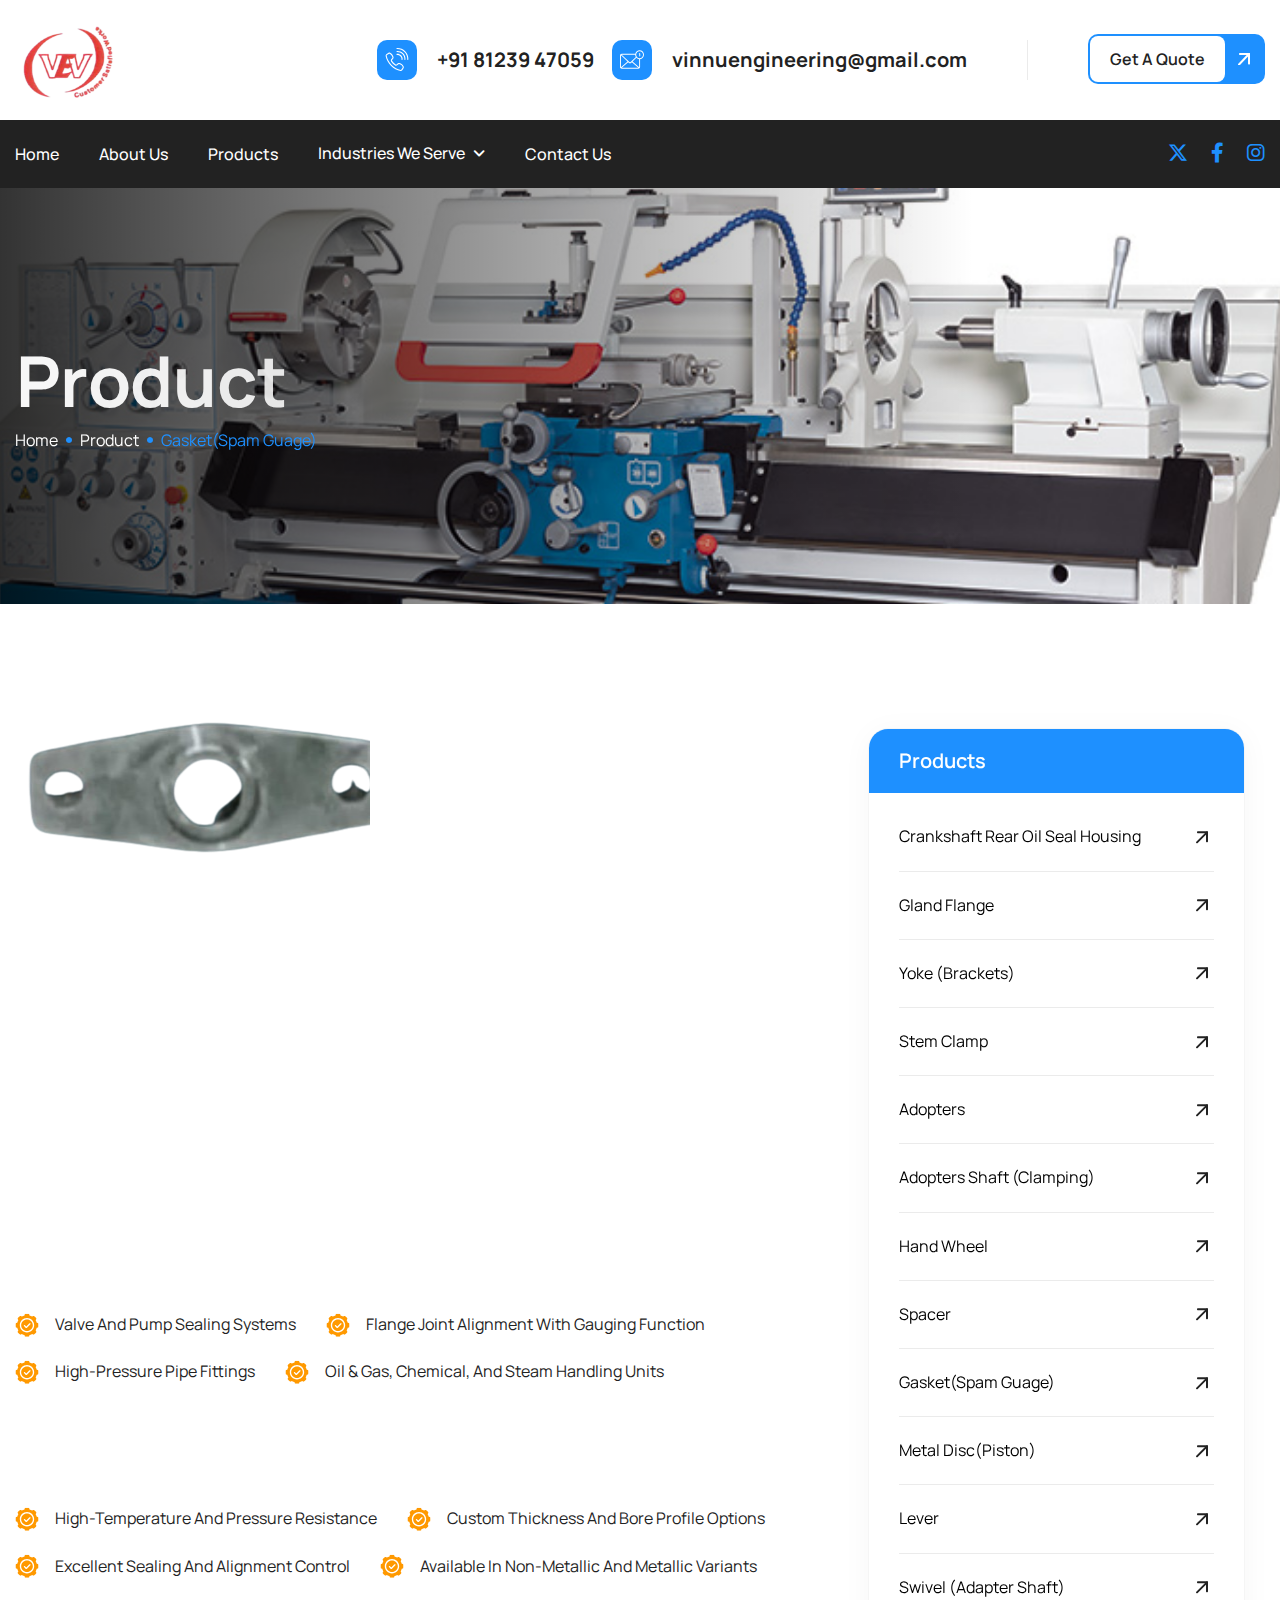
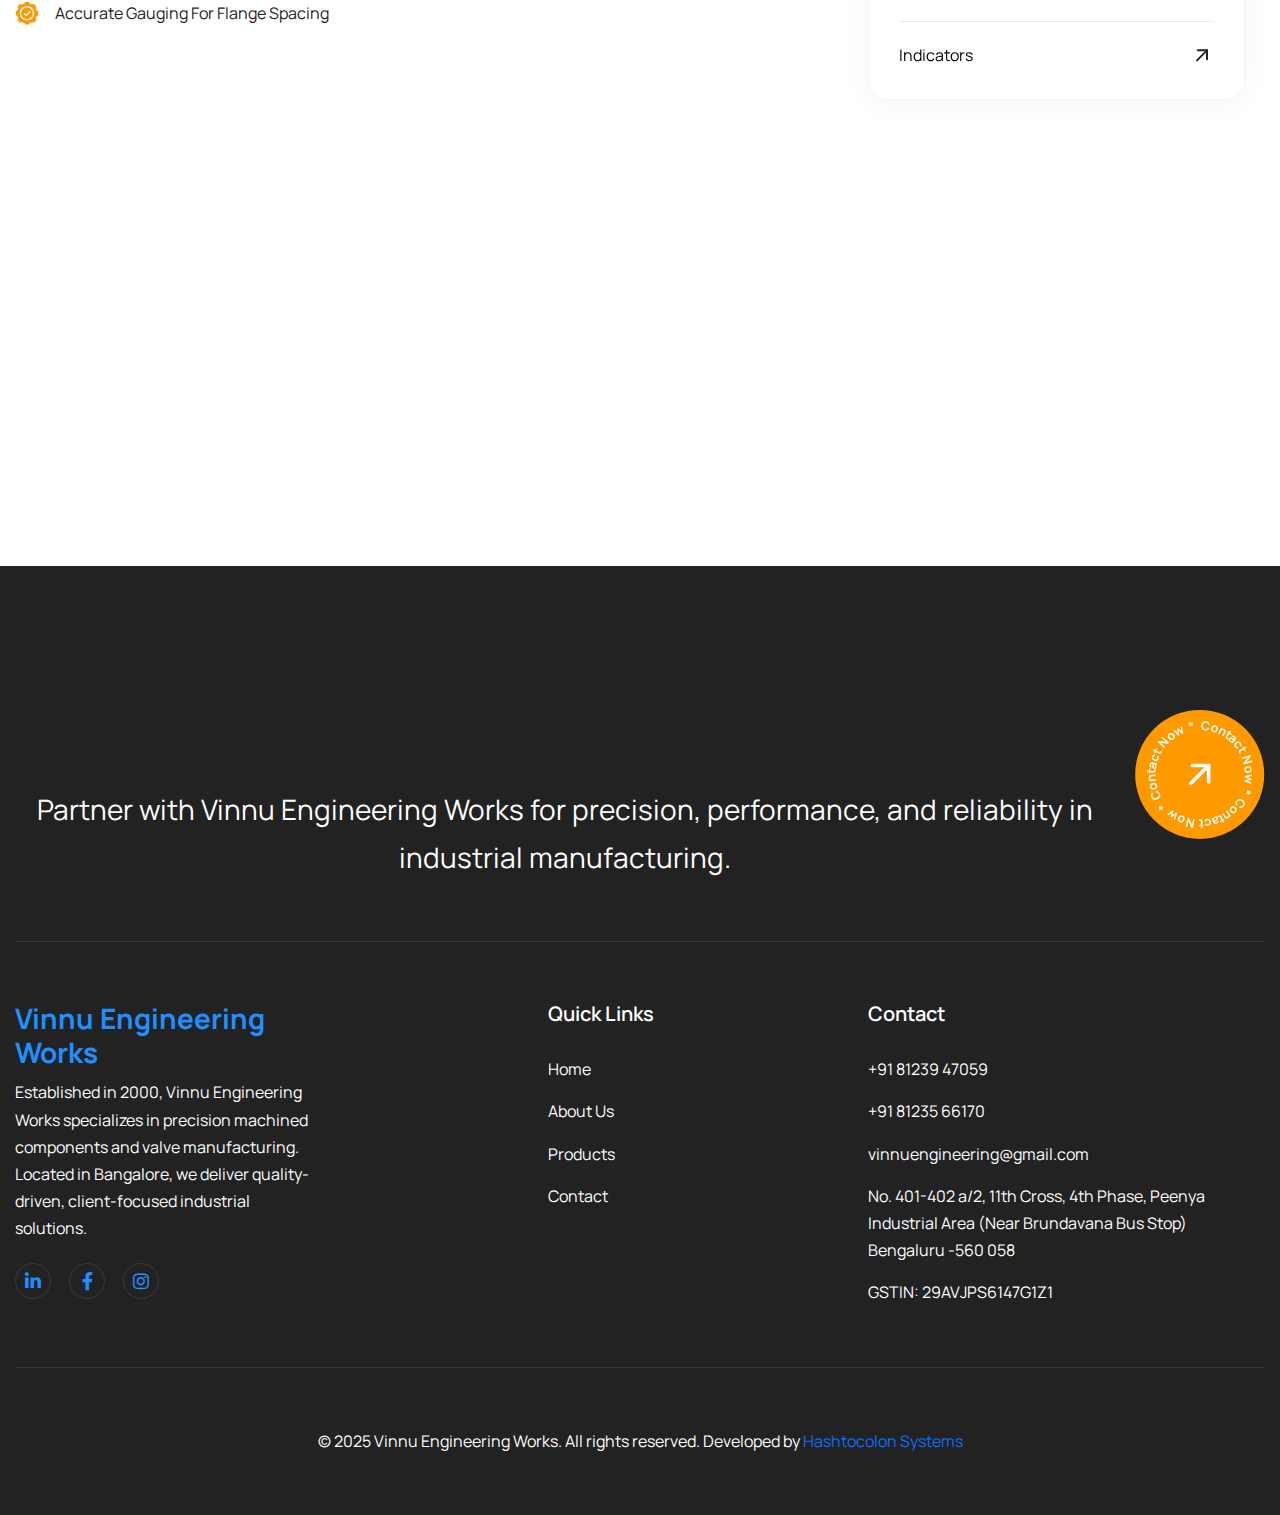
<file: gasket.html>
<!DOCTYPE html>
<html lang="zxx">


<head>
	<!-- Meta -->
	<meta charset="utf-8">
	<meta http-equiv="X-UA-Compatible" content="IE=edge">
	<meta name="viewport" content="width=device-width, initial-scale=1.0, maximum-scale=1">
	<meta name="description" content="Vinnu Engineering Works specializes in high-precision machined components and custom-engineered solutions for fabricators, valve manufacturers, and various industrial sectors across India. Based in Bangalore, we deliver quality, reliability, and on-time production.">

    <meta name="keywords" content="fabricators, valve manufacturers, precision machining, machined components, CNC machining, turned components, milling parts, industrial components, metal parts, custom fabrication, mechanical engineering, Bangalore engineering, OEM suppliers, flange manufacturers, adapter shafts, bushings, couplings, clamps, housings, CNC lathe parts, precision engineering, custom machine parts, engineering solutions, manufacturing solutions, industrial automation components, high-tolerance components, Indian manufacturers, ISO certified machining, machined metal parts, heavy machinery parts">

	<meta name="author" content="Awaiken">
	<!-- Page Title -->
    <title>Vinnu Engineering Works</title>
	<!-- Favicon Icon -->
	<link rel="apple-touch-icon" sizes="180x180" href="/images/favicon_io/apple-touch-icon.png">
    <link rel="icon" type="image/png" sizes="32x32" href="/images/favicon_io/favicon-32x32.png">
    <link rel="icon" type="image/png" sizes="16x16" href="/images/favicon_io/favicon-16x16.png">
    <link rel="manifest" href="/images/favicon_io/site.webmanifest">
    <link rel="icon" type="image/png" href="/images/favicon_io/favicon.ico">
	<!-- Google Fonts Css-->
	<link rel="preconnect" href="https://fonts.googleapis.com/">
    <link rel="preconnect" href="https://fonts.gstatic.com/" crossorigin>
    <link href="https://fonts.googleapis.com/css2?family=Manrope:wght@200..800&amp;display=swap" rel="stylesheet">
	<!-- Bootstrap Css -->
	<link href="css/bootstrap.min.css" rel="stylesheet" media="screen">
	<!-- SlickNav Css -->
	<link href="css/slicknav.min.css" rel="stylesheet">
	<!-- Swiper Css -->
	<link rel="stylesheet" href="css/swiper-bundle.min.css">
	<!-- Font Awesome Icon Css-->
	<link href="css/all.css" rel="stylesheet" media="screen">
	<!-- Animated Css -->
	<link href="css/animate.css" rel="stylesheet">
    <!-- Magnific Popup Core Css File -->
	<link rel="stylesheet" href="css/magnific-popup.css">
	<!-- Mouse Cursor Css File -->
	<link rel="stylesheet" href="css/mousecursor.css">
	<!-- Main Custom Css -->
	<link href="css/custom.css" rel="stylesheet" media="screen">
</head>
<body>

    <!-- Preloader Start -->
	<div class="preloader">
		<div class="loading-container">
			<div class="loading"></div>
		
		</div>
	</div>
	<!-- Preloader End -->

    <!-- Topbar Section Start -->
    <div class="topbar">
        <div class="container">
            <div class="row align-items-center">
                <div class="col-lg-3">
                    <div class="site-logo">
                        <a href="index.html">
                     <img src="/images/logo/logo.png" alt="Logo">
                        </a>
                    </div>
					<!-- Logo End -->
                </div>

                <div class="col-lg-9 col-md-12">
                    <!-- Topbar Contact Information Start -->
                    <div class="topbar-contact-info">
                        <ul>
                            <li>
                                <a href="#">
                                    <div class="icon-box">
                                        <img src="images/icon-phone.svg" alt="">
                                    </div>
                                    <p>+91 81239 47059 </p>
                                </a>
                            </li>
                            <li>
                                <a href="#">
                                    <div class="icon-box">
                                        <img src="images/icon-mail.svg" alt="">
                                    </div>
                                     <p> vinnuengineering@gmail.com</p>
                                </a>
                            </li>
                        </ul>
                        <!-- Topbar Qoute Button Start -->
                        <div class="topbar-qoute-btn">
                            <a href="#" class="btn-default"><span>Get a quote</span></a>
                        </div>
                        <!-- Topbar Qoute Button End -->
                    </div>
                    <!-- Topbar Contact Information End -->
                </div>
            </div>
        </div>
    </div>
    <!-- Topbar Section End -->

    <!-- Header Start -->
	<header class="main-header">
		<div class="header-sticky">
			<nav class="navbar navbar-expand-lg">
				<div class="container">
                    <!-- Logo Start -->
					<a class="navbar-brand" href="index.html">
			<img src="/images/logo/logo2.jpeg" alt="Logo">
					</a>
					<!-- Logo End -->

					<!-- Main Menu Start -->
					<div class="collapse navbar-collapse main-menu">
                        <div class="nav-menu-wrapper">
                            <ul class="navbar-nav mr-auto" id="menu">
                                 <li class="nav-item"><a class="nav-link" href="index.html">Home</a></li>                            
                                <li class="nav-item"><a class="nav-link" href="#">About Us</a></li>
                                <li class="nav-item"><a class="nav-link" href="#">Products</a></li>
                                    <li class="nav-item submenu"><a class="nav-link" href="#">Industries We Serve</a>
                                    <ul>                                        
                                        <li class="nav-item"><a class="nav-link" href="#">Manufacturing & Automation</a></li>
                                        <li class="nav-item"><a class="nav-link" href="#">Energy & Utilities</a></li>
                                        <li class="nav-item"><a class="nav-link" href="#">Technology & Innovation</a></li>
                                    </ul>
                                </li>
                                <li class="nav-item"><a class="nav-link" href="#">Contact Us</a></li>                             
                            </ul>
                        </div>

                        <!-- Header Social Box Start -->
                        <div class="header-social-box d-inline-flex">
                            <!-- Header Social Links Start -->
                            <div class="header-social-links">
                                <ul>
                                    <li><a href="#"><i class="fa-brands fa-x-twitter"></i></a></li>
                                    <li><a href="#"><i class="fa-brands fa-facebook-f"></i></a></li>
                                    <li><a href="#"><i class="fa-brands fa-instagram"></i></a></li>
                                </ul>
                            </div>
                            <!-- Header Social Links End -->
                        </div>     
                        <!-- Header Social Box End -->                   
					</div>
					<!-- Main Menu End -->
					<div class="navbar-toggle"></div>
				</div>
			</nav>
			<div class="responsive-menu"></div>
		</div>
	</header>
	<!-- Header End -->



 <!-- Page Header Start -->
	<div class="page-header parallaxie">
		<div class="container">
			<div class="row align-items-center">
				<div class="col-lg-12">
					<!-- Page Header Box Start -->
					<div class="page-header-box">
						<h1 class="text-anime-style-2" data-cursor="-opaque"><span>Product</span></h1>
						<nav class="wow fadeInUp">
                            <ol class="breadcrumb">
								<li class="breadcrumb-item"><a href="index.html">home</a></li>
								<li class="breadcrumb-item"><a href="#">Product</a></li>
								<li class="breadcrumb-item active" aria-current="page">Gasket(Spam Guage)</li>
							</ol>
						</nav>
					</div>
					<!-- Page Header Box End -->
				</div>
			</div>
		</div>
	</div>
	<!-- Page Header End -->

<!-- Page Service Single Start -->
<div class="page-service-single">
    <div class="container">
        <div class="row">
            <div class="col-lg-8">
                <!-- Service Single Content Start -->
                <div class="service-single-content">
                    <!-- Service Featured Image Start -->
                    <div class="service-featured-image">
                        <figure class="image-anime reveal">
                            <img src="images/products/12.png" alt="Gasket (Spam Gauge)">
                        </figure>
                    </div>
                    <!-- Service Featured Image End -->

                    <!-- Service Entry Start -->
                    <div class="service-entry">
                        <p class="wow fadeInUp">
                            The <strong>Gasket (Spam Gauge)</strong> is a precision sealing component used to ensure leak-proof performance in pressure-sensitive systems. Vinnu Engineering Works manufactures custom gaskets designed to meet stringent tolerance and sealing integrity requirements for industrial applications.
                        </p>

                        <p class="wow fadeInUp" data-wow-delay="0.2s">
                            We produce gaskets using materials such as compressed fiber, PTFE, rubber composites, and metallic sheets. Our spam gauge variants are machined or die-cut to ensure accurate pressure monitoring or spacing control within flange joints and assemblies.
                        </p>

                        <h2 class="wow fadeInUp" data-wow-delay="0.4s">Applications of <span>Gasket (Spam Gauge)</span></h2>
                        <p class="wow fadeInUp" data-wow-delay="0.2s">Typically used in:</p>
                        <ul>
                            <li>Valve and pump sealing systems</li>
                            <li>Flange joint alignment with gauging function</li>
                            <li>High-pressure pipe fittings</li>
                            <li>Oil & gas, chemical, and steam handling units</li>
                        </ul>

                        <h2 class="wow fadeInUp" data-wow-delay="0.4s">Features & <span>Advantages</span></h2>
                        <ul>
                            <li>High-temperature and pressure resistance</li>
                            <li>Custom thickness and bore profile options</li>
                            <li>Excellent sealing and alignment control</li>
                            <li>Available in non-metallic and metallic variants</li>
                            <li>Accurate gauging for flange spacing</li>
                        </ul>
                    </div>

                    <!-- Our FAQ Section Start -->
                    <div class="our-faq-section">
                        <!-- Section Title Start -->
                        <div class="section-title">
                            <h2 class="text-anime-style-3" data-cursor="-opaque">Frequently asked <span>questions</span></h2>
                        </div>
                        <!-- Section Title End -->

                        <!-- FAQ Accordion Start -->
                        <div class="faq-accordion" id="faqaccordion">
                            <div class="accordion-item wow fadeInUp">
                                <h2 class="accordion-header" id="heading1">
                                    <button class="accordion-button collapsed" type="button" data-bs-toggle="collapse" data-bs-target="#collapse1" aria-expanded="false" aria-controls="collapse1">
                                        What is a spam gauge gasket used for?
                                    </button>
                                </h2>
                                <div id="collapse1" class="accordion-collapse collapse" aria-labelledby="heading1" data-bs-parent="#faqaccordion">
                                    <div class="accordion-body">
                                        <p>It functions as both a sealing gasket and a spacer to maintain precise distance between flanged joints or pressure-critical interfaces.</p>
                                    </div>
                                </div>
                            </div>

                            <div class="accordion-item wow fadeInUp" data-wow-delay="0.2s">
                                <h2 class="accordion-header" id="heading2">
                                    <button class="accordion-button collapsed" type="button" data-bs-toggle="collapse" data-bs-target="#collapse2" aria-expanded="false" aria-controls="collapse2">
                                        What materials are used for gasket manufacturing?
                                    </button>
                                </h2>
                                <div id="collapse2" class="accordion-collapse collapse" aria-labelledby="heading2" data-bs-parent="#faqaccordion">
                                    <div class="accordion-body">
                                        <p>Common materials include compressed fiber, PTFE, rubber, stainless steel, copper, and graphite-based composites.</p>
                                    </div>
                                </div>
                            </div>

                            <div class="accordion-item wow fadeInUp" data-wow-delay="0.4s">
                                <h2 class="accordion-header" id="heading3">
                                    <button class="accordion-button collapsed" type="button" data-bs-toggle="collapse" data-bs-target="#collapse3" aria-expanded="false" aria-controls="collapse3">
                                        Can you manufacture gaskets to specific thickness or ID/OD?
                                    </button>
                                </h2>
                                <div id="collapse3" class="accordion-collapse collapse" aria-labelledby="heading3" data-bs-parent="#faqaccordion">
                                    <div class="accordion-body">
                                        <p>Yes. We customize gasket thickness, inner/outer diameter, bolt hole patterns, and tolerances based on your specifications.</p>
                                    </div>
                                </div>
                            </div>

                            <div class="accordion-item wow fadeInUp" data-wow-delay="0.6s">
                                <h2 class="accordion-header" id="heading4">
                                    <button class="accordion-button collapsed" type="button" data-bs-toggle="collapse" data-bs-target="#collapse4" aria-expanded="false" aria-controls="collapse4">
                                        Are these gaskets reusable?
                                    </button>
                                </h2>
                                <div id="collapse4" class="accordion-collapse collapse" aria-labelledby="heading4" data-bs-parent="#faqaccordion">
                                    <div class="accordion-body">
                                        <p>Most gaskets are designed for single use due to compression set; however, some metallic or spiral-wound gaskets may be reused under specific conditions.</p>
                                    </div>
                                </div>
                            </div>
                        </div>
                        <!-- FAQ Accordion End -->
                    </div>
                    <!-- Our FAQ Section End -->
                </div>
            </div>

            <div class="col-lg-4 pt-4">
                <!-- Service Sidebar Start -->
                <div class="service-sidebar">
                    <!-- Service Category List Start -->
                    <div class="service-catagery-list wow fadeInUp">
                        <h3>Products</h3>
                        <ul>
                            <li><a href="#">Crankshaft Rear Oil Seal Housing</a></li>
                            <li><a href="#">Gland Flange</a></li>
                            <li><a href="#">Yoke (Brackets)</a></li>
                            <li><a href="#">Stem Clamp</a></li>
                            <li><a href="#">Adopters</a></li>
                            <li><a href="#">Adopters Shaft (Clamping)</a></li>
                            <li><a href="#">Hand Wheel</a></li>
                            <li><a href="#">Spacer</a></li>
                            <li><a href="#">Gasket(Spam Guage)</a></li>
                            <li><a href="#">Metal Disc(Piston)</a></li>
                            <li><a href="#">Lever</a></li>
                            <li><a href="#">Swivel (Adapter Shaft)</a></li>
                            <li><a href="#">Indicators</a></li>
                        </ul>
                    </div>
                    <!-- Service Category List End -->
                </div>
                <!-- Service Sidebar End -->
            </div>
        </div>
    </div>
</div>
<!-- Page Service Single End -->


    
  <!-- Footer Start -->
<footer class="main-footer">
    <div class="container">
        <div class="row">
            <div class="col-12">
                <!-- Footer Header Start -->
                <div class="footer-header">
                    <!-- Section Title Start -->
                    <div class="section-title dark-section">
                        <h2 class="text-anime-style-2" data-cursor="-opaque">Ready to work with us?</h2>
                        <p>Partner with Vinnu Engineering Works for precision, performance, and reliability in industrial manufacturing.</p>
                    </div>
                    <!-- Section Title End -->

                    <!-- Footer Contact Circle Start -->
                    <div class="footer-contact-circle">
                        <img src="images/contact-now-circle.svg" alt="Contact Now">
                    </div>
                    <!-- Footer Contact Circle End -->
                </div>
                <!-- Footer Header End -->                  
            </div>
            
            <div class="col-lg-5 col-md-12">
                <!-- About Footer Start -->
                <div class="about-footer">
                    <!-- Footer Logo Start -->
                    <div class="footer-logo">
                     <!--   <img src="images/footer-logo.svg" alt="Vinnu Engineering Works Logo"> -->
                        <h3>Vinnu Engineering Works</h3>
                    </div>
                    <!-- Footer Logo End -->

                    <!-- About Footer Content Start -->
                    <div class="about-footer-content">
                        <p>Established in 2000, Vinnu Engineering Works specializes in precision machined components and valve manufacturing. Located in Bangalore, we deliver quality-driven, client-focused industrial solutions.</p>
                    </div>           
                    <!-- About Footer Content End -->
                    
                    <!-- Footer Social Link Start -->
                    <div class="footer-social-links">
                        <ul>
                            <li><a href="#"><i class="fa-brands fa-linkedin-in"></i></a></li>
                            <li><a href="#"><i class="fa-brands fa-facebook-f"></i></a></li>
                            <li><a href="#"><i class="fa-brands fa-instagram"></i></a></li>
                        </ul>
                    </div>
                    <!-- Footer Social Link End -->
                </div>
                <!-- About Footer End -->
            </div>
            
            <div class="col-lg-3 col-md-6 col-6">
                <!-- Footer Links Start -->
                <div class="footer-links">
                    <h3>Quick Links</h3>
                    <ul>
                        <li><a href="index.html">Home</a></li>
                        <li><a href="#">About Us</a></li>
                        <li><a href="#">Products</a></li>
                        <li><a href="#">Contact</a></li>
                    </ul>
                </div>
                <!-- Footer Links End -->
            </div>

            <div class="col-lg-4 col-md-6 col-12">
                <!-- Footer Links Start -->
                <div class="footer-links">
                    <h3>Contact</h3>
                    <ul>
                        <li><a href="tel:+918123947059">+91 81239 47059</a></li>
                        <li><a href="tel:+918123566170">+91 81235 66170</a></li>
                        <li><a href="mailto:vinnuengineering@gmail.com">vinnuengineering@gmail.com</a></li>
                        <li>No. 401-402 a/2, 11th Cross, 4th Phase, Peenya Industrial Area (Near Brundavana Bus Stop) Bengaluru -560 058</li>
                        <li>GSTIN: 29AVJPS6147G1Z1</li>
                    </ul>
                </div>
                <!-- Footer Links End -->
            </div>
        </div>

        <!-- Footer Copyright -->
        <div class="footer-copyright">
            <div class="row align-items-center">
                <div class="col-12">
                    <div class="footer-copyright-text">
                        <p>&copy; 2025 Vinnu Engineering Works. All rights reserved.
                        Developed by <a href="https://hashtocolon.com/" target="_blank">Hashtocolon Systems</a></p>
                    </div>
                </div>
            </div>
        </div>
    </div>
</footer>
<!-- Footer End -->


    <!-- Jquery Library File -->
    <script src="js/jquery-3.7.1.min.js"></script>
    <!-- Bootstrap js file -->
    <script src="js/bootstrap.min.js"></script>
    <!-- Validator js file -->
    <script src="js/validator.min.js"></script>
    <!-- SlickNav js file -->
    <script src="js/jquery.slicknav.js"></script>
    <!-- Swiper js file -->
    <script src="js/swiper-bundle.min.js"></script>
    <!-- Counter js file -->
    <script src="js/jquery.waypoints.min.js"></script>
    <script src="js/jquery.counterup.min.js"></script>
    <!-- Isotop js file -->
	<script src="js/isotope.min.js"></script>
    <!-- Magnific js file -->
    <script src="js/jquery.magnific-popup.min.js"></script>
    <!-- SmoothScroll -->
    <script src="js/SmoothScroll.js"></script>
    <!-- Parallax js -->
    <script src="js/parallaxie.js"></script>
    <!-- MagicCursor js file -->
    <script src="js/gsap.min.js"></script>
    <script src="js/magiccursor.js"></script>
    <!-- Text Effect js file -->
    <script src="js/SplitText.js"></script>
    <script src="js/ScrollTrigger.min.js"></script>
    <!-- YTPlayer js File -->
    <script src="js/jquery.mb.YTPlayer.min.js"></script>
    <!-- Wow js file -->
    <script src="js/wow.js"></script>
    <!-- Main Custom js file -->
    <script src="js/function.js"></script>
</body>

</html>
</file>
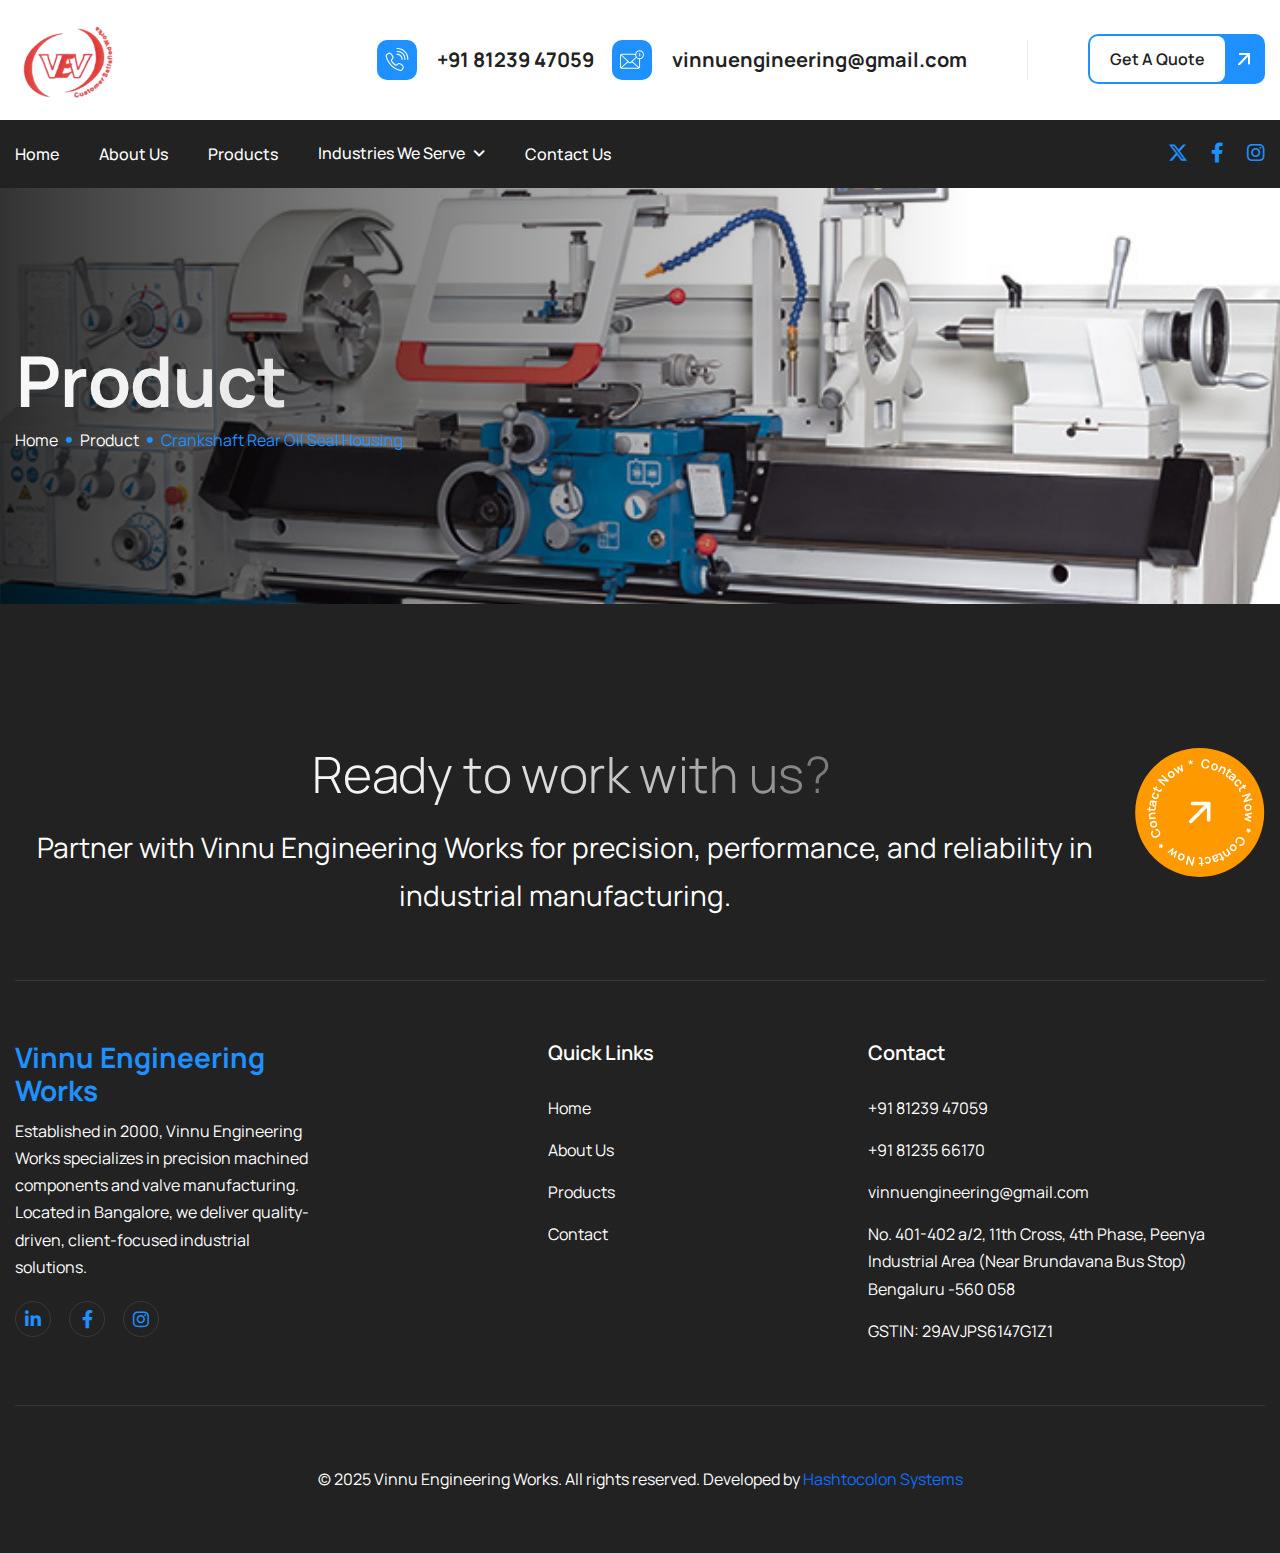
<file: glandflange.html>
<!DOCTYPE html>
<html lang="zxx">


<head>
	<!-- Meta -->
	<meta charset="utf-8">
	<meta http-equiv="X-UA-Compatible" content="IE=edge">
	<meta name="viewport" content="width=device-width, initial-scale=1.0, maximum-scale=1">
	<meta name="description" content="Vinnu Engineering Works specializes in high-precision machined components and custom-engineered solutions for fabricators, valve manufacturers, and various industrial sectors across India. Based in Bangalore, we deliver quality, reliability, and on-time production.">

    <meta name="keywords" content="fabricators, valve manufacturers, precision machining, machined components, CNC machining, turned components, milling parts, industrial components, metal parts, custom fabrication, mechanical engineering, Bangalore engineering, OEM suppliers, flange manufacturers, adapter shafts, bushings, couplings, clamps, housings, CNC lathe parts, precision engineering, custom machine parts, engineering solutions, manufacturing solutions, industrial automation components, high-tolerance components, Indian manufacturers, ISO certified machining, machined metal parts, heavy machinery parts">

	<meta name="author" content="Awaiken">
	<!-- Page Title -->
    <title>Vinnu Engineering Works</title>
	<!-- Favicon Icon -->
	<link rel="apple-touch-icon" sizes="180x180" href="/images/favicon_io/apple-touch-icon.png">
    <link rel="icon" type="image/png" sizes="32x32" href="/images/favicon_io/favicon-32x32.png">
    <link rel="icon" type="image/png" sizes="16x16" href="/images/favicon_io/favicon-16x16.png">
    <link rel="manifest" href="/images/favicon_io/site.webmanifest">
    <link rel="icon" type="image/png" href="/images/favicon_io/favicon.ico">
	<!-- Google Fonts Css-->
	<link rel="preconnect" href="https://fonts.googleapis.com/">
    <link rel="preconnect" href="https://fonts.gstatic.com/" crossorigin>
    <link href="https://fonts.googleapis.com/css2?family=Manrope:wght@200..800&amp;display=swap" rel="stylesheet">
	<!-- Bootstrap Css -->
	<link href="css/bootstrap.min.css" rel="stylesheet" media="screen">
	<!-- SlickNav Css -->
	<link href="css/slicknav.min.css" rel="stylesheet">
	<!-- Swiper Css -->
	<link rel="stylesheet" href="css/swiper-bundle.min.css">
	<!-- Font Awesome Icon Css-->
	<link href="css/all.css" rel="stylesheet" media="screen">
	<!-- Animated Css -->
	<link href="css/animate.css" rel="stylesheet">
    <!-- Magnific Popup Core Css File -->
	<link rel="stylesheet" href="css/magnific-popup.css">
	<!-- Mouse Cursor Css File -->
	<link rel="stylesheet" href="css/mousecursor.css">
	<!-- Main Custom Css -->
	<link href="css/custom.css" rel="stylesheet" media="screen">
</head>
<body>

    <!-- Preloader Start -->
	<div class="preloader">
		<div class="loading-container">
			<div class="loading"></div>
		
		</div>
	</div>
	<!-- Preloader End -->

    <!-- Topbar Section Start -->
    <div class="topbar">
        <div class="container">
            <div class="row align-items-center">
                <div class="col-lg-3">
                    <div class="site-logo">
                        <a href="index.html">
                     <img src="/images/logo/logo.png" alt="Logo">
                        </a>
                    </div>
					<!-- Logo End -->
                </div>

                <div class="col-lg-9 col-md-12">
                    <!-- Topbar Contact Information Start -->
                    <div class="topbar-contact-info">
                        <ul>
                            <li>
                                <a href="#">
                                    <div class="icon-box">
                                        <img src="images/icon-phone.svg" alt="">
                                    </div>
                                    <p>+91 81239 47059 </p>
                                </a>
                            </li>
                            <li>
                                <a href="#">
                                    <div class="icon-box">
                                        <img src="images/icon-mail.svg" alt="">
                                    </div>
                                     <p> vinnuengineering@gmail.com</p>
                                </a>
                            </li>
                        </ul>
                        <!-- Topbar Qoute Button Start -->
                        <div class="topbar-qoute-btn">
                            <a href="#" class="btn-default"><span>Get a quote</span></a>
                        </div>
                        <!-- Topbar Qoute Button End -->
                    </div>
                    <!-- Topbar Contact Information End -->
                </div>
            </div>
        </div>
    </div>
    <!-- Topbar Section End -->

    <!-- Header Start -->
	<header class="main-header">
		<div class="header-sticky">
			<nav class="navbar navbar-expand-lg">
				<div class="container">
                    <!-- Logo Start -->
					<a class="navbar-brand" href="index.html">
			<img src="/images/logo/logo2.jpeg" alt="Logo">
					</a>
					<!-- Logo End -->

					<!-- Main Menu Start -->
					<div class="collapse navbar-collapse main-menu">
                        <div class="nav-menu-wrapper">
                            <ul class="navbar-nav mr-auto" id="menu">
                                 <li class="nav-item"><a class="nav-link" href="index.html">Home</a></li>                            
                                <li class="nav-item"><a class="nav-link" href="#">About Us</a></li>
                                <li class="nav-item"><a class="nav-link" href="#">Products</a></li>
                                    <li class="nav-item submenu"><a class="nav-link" href="#">Industries We Serve</a>
                                    <ul>                                        
                                        <li class="nav-item"><a class="nav-link" href="#">Manufacturing & Automation</a></li>
                                        <li class="nav-item"><a class="nav-link" href="#">Energy & Utilities</a></li>
                                        <li class="nav-item"><a class="nav-link" href="#">Technology & Innovation</a></li>
                                    </ul>
                                </li>
                                <li class="nav-item"><a class="nav-link" href="#">Contact Us</a></li>                             
                            </ul>
                        </div>

                        <!-- Header Social Box Start -->
                        <div class="header-social-box d-inline-flex">
                            <!-- Header Social Links Start -->
                            <div class="header-social-links">
                                <ul>
                                    <li><a href="#"><i class="fa-brands fa-x-twitter"></i></a></li>
                                    <li><a href="#"><i class="fa-brands fa-facebook-f"></i></a></li>
                                    <li><a href="#"><i class="fa-brands fa-instagram"></i></a></li>
                                </ul>
                            </div>
                            <!-- Header Social Links End -->
                        </div>     
                        <!-- Header Social Box End -->                   
					</div>
					<!-- Main Menu End -->
					<div class="navbar-toggle"></div>
				</div>
			</nav>
			<div class="responsive-menu"></div>
		</div>
	</header>
	<!-- Header End -->



 <!-- Page Header Start -->
	<div class="page-header parallaxie">
		<div class="container">
			<div class="row align-items-center">
				<div class="col-lg-12">
					<!-- Page Header Box Start -->
					<div class="page-header-box">
						<h1 class="text-anime-style-2" data-cursor="-opaque"><span>Product</span></h1>
						<nav class="wow fadeInUp">
                            <ol class="breadcrumb">
								<li class="breadcrumb-item"><a href="index.html">home</a></li>
								<li class="breadcrumb-item"><a href="#">Product</a></li>
								<li class="breadcrumb-item active" aria-current="page">Crankshaft Rear Oil Seal Housing</li>
							</ol>
						</nav>
					</div>
					<!-- Page Header Box End -->
				</div>
			</div>
		</div>
	</div>
	<!-- Page Header End -->



    
  <!-- Footer Start -->
<footer class="main-footer">
    <div class="container">
        <div class="row">
            <div class="col-12">
                <!-- Footer Header Start -->
                <div class="footer-header">
                    <!-- Section Title Start -->
                    <div class="section-title dark-section">
                        <h2 class="text-anime-style-2" data-cursor="-opaque">Ready to work with us?</h2>
                        <p>Partner with Vinnu Engineering Works for precision, performance, and reliability in industrial manufacturing.</p>
                    </div>
                    <!-- Section Title End -->

                    <!-- Footer Contact Circle Start -->
                    <div class="footer-contact-circle">
                        <img src="images/contact-now-circle.svg" alt="Contact Now">
                    </div>
                    <!-- Footer Contact Circle End -->
                </div>
                <!-- Footer Header End -->                  
            </div>
            
            <div class="col-lg-5 col-md-12">
                <!-- About Footer Start -->
                <div class="about-footer">
                    <!-- Footer Logo Start -->
                    <div class="footer-logo">
                     <!--   <img src="images/footer-logo.svg" alt="Vinnu Engineering Works Logo"> -->
                        <h3>Vinnu Engineering Works</h3>
                    </div>
                    <!-- Footer Logo End -->

                    <!-- About Footer Content Start -->
                    <div class="about-footer-content">
                        <p>Established in 2000, Vinnu Engineering Works specializes in precision machined components and valve manufacturing. Located in Bangalore, we deliver quality-driven, client-focused industrial solutions.</p>
                    </div>           
                    <!-- About Footer Content End -->
                    
                    <!-- Footer Social Link Start -->
                    <div class="footer-social-links">
                        <ul>
                            <li><a href="#"><i class="fa-brands fa-linkedin-in"></i></a></li>
                            <li><a href="#"><i class="fa-brands fa-facebook-f"></i></a></li>
                            <li><a href="#"><i class="fa-brands fa-instagram"></i></a></li>
                        </ul>
                    </div>
                    <!-- Footer Social Link End -->
                </div>
                <!-- About Footer End -->
            </div>
            
            <div class="col-lg-3 col-md-6 col-6">
                <!-- Footer Links Start -->
                <div class="footer-links">
                    <h3>Quick Links</h3>
                    <ul>
                        <li><a href="index.html">Home</a></li>
                        <li><a href="#">About Us</a></li>
                        <li><a href="#">Products</a></li>
                        <li><a href="#">Contact</a></li>
                    </ul>
                </div>
                <!-- Footer Links End -->
            </div>

            <div class="col-lg-4 col-md-6 col-12">
                <!-- Footer Links Start -->
                <div class="footer-links">
                    <h3>Contact</h3>
                    <ul>
                        <li><a href="tel:+918123947059">+91 81239 47059</a></li>
                        <li><a href="tel:+918123566170">+91 81235 66170</a></li>
                        <li><a href="mailto:vinnuengineering@gmail.com">vinnuengineering@gmail.com</a></li>
                        <li>No. 401-402 a/2, 11th Cross, 4th Phase, Peenya Industrial Area (Near Brundavana Bus Stop) Bengaluru -560 058</li>
                        <li>GSTIN: 29AVJPS6147G1Z1</li>
                    </ul>
                </div>
                <!-- Footer Links End -->
            </div>
        </div>

        <!-- Footer Copyright -->
        <div class="footer-copyright">
            <div class="row align-items-center">
                <div class="col-12">
                    <div class="footer-copyright-text">
                        <p>&copy; 2025 Vinnu Engineering Works. All rights reserved.
                        Developed by <a href="https://hashtocolon.com/" target="_blank">Hashtocolon Systems</a></p>
                    </div>
                </div>
            </div>
        </div>
    </div>
</footer>
<!-- Footer End -->


    <!-- Jquery Library File -->
    <script src="js/jquery-3.7.1.min.js"></script>
    <!-- Bootstrap js file -->
    <script src="js/bootstrap.min.js"></script>
    <!-- Validator js file -->
    <script src="js/validator.min.js"></script>
    <!-- SlickNav js file -->
    <script src="js/jquery.slicknav.js"></script>
    <!-- Swiper js file -->
    <script src="js/swiper-bundle.min.js"></script>
    <!-- Counter js file -->
    <script src="js/jquery.waypoints.min.js"></script>
    <script src="js/jquery.counterup.min.js"></script>
    <!-- Isotop js file -->
	<script src="js/isotope.min.js"></script>
    <!-- Magnific js file -->
    <script src="js/jquery.magnific-popup.min.js"></script>
    <!-- SmoothScroll -->
    <script src="js/SmoothScroll.js"></script>
    <!-- Parallax js -->
    <script src="js/parallaxie.js"></script>
    <!-- MagicCursor js file -->
    <script src="js/gsap.min.js"></script>
    <script src="js/magiccursor.js"></script>
    <!-- Text Effect js file -->
    <script src="js/SplitText.js"></script>
    <script src="js/ScrollTrigger.min.js"></script>
    <!-- YTPlayer js File -->
    <script src="js/jquery.mb.YTPlayer.min.js"></script>
    <!-- Wow js file -->
    <script src="js/wow.js"></script>
    <!-- Main Custom js file -->
    <script src="js/function.js"></script>
</body>

</html>
</file>
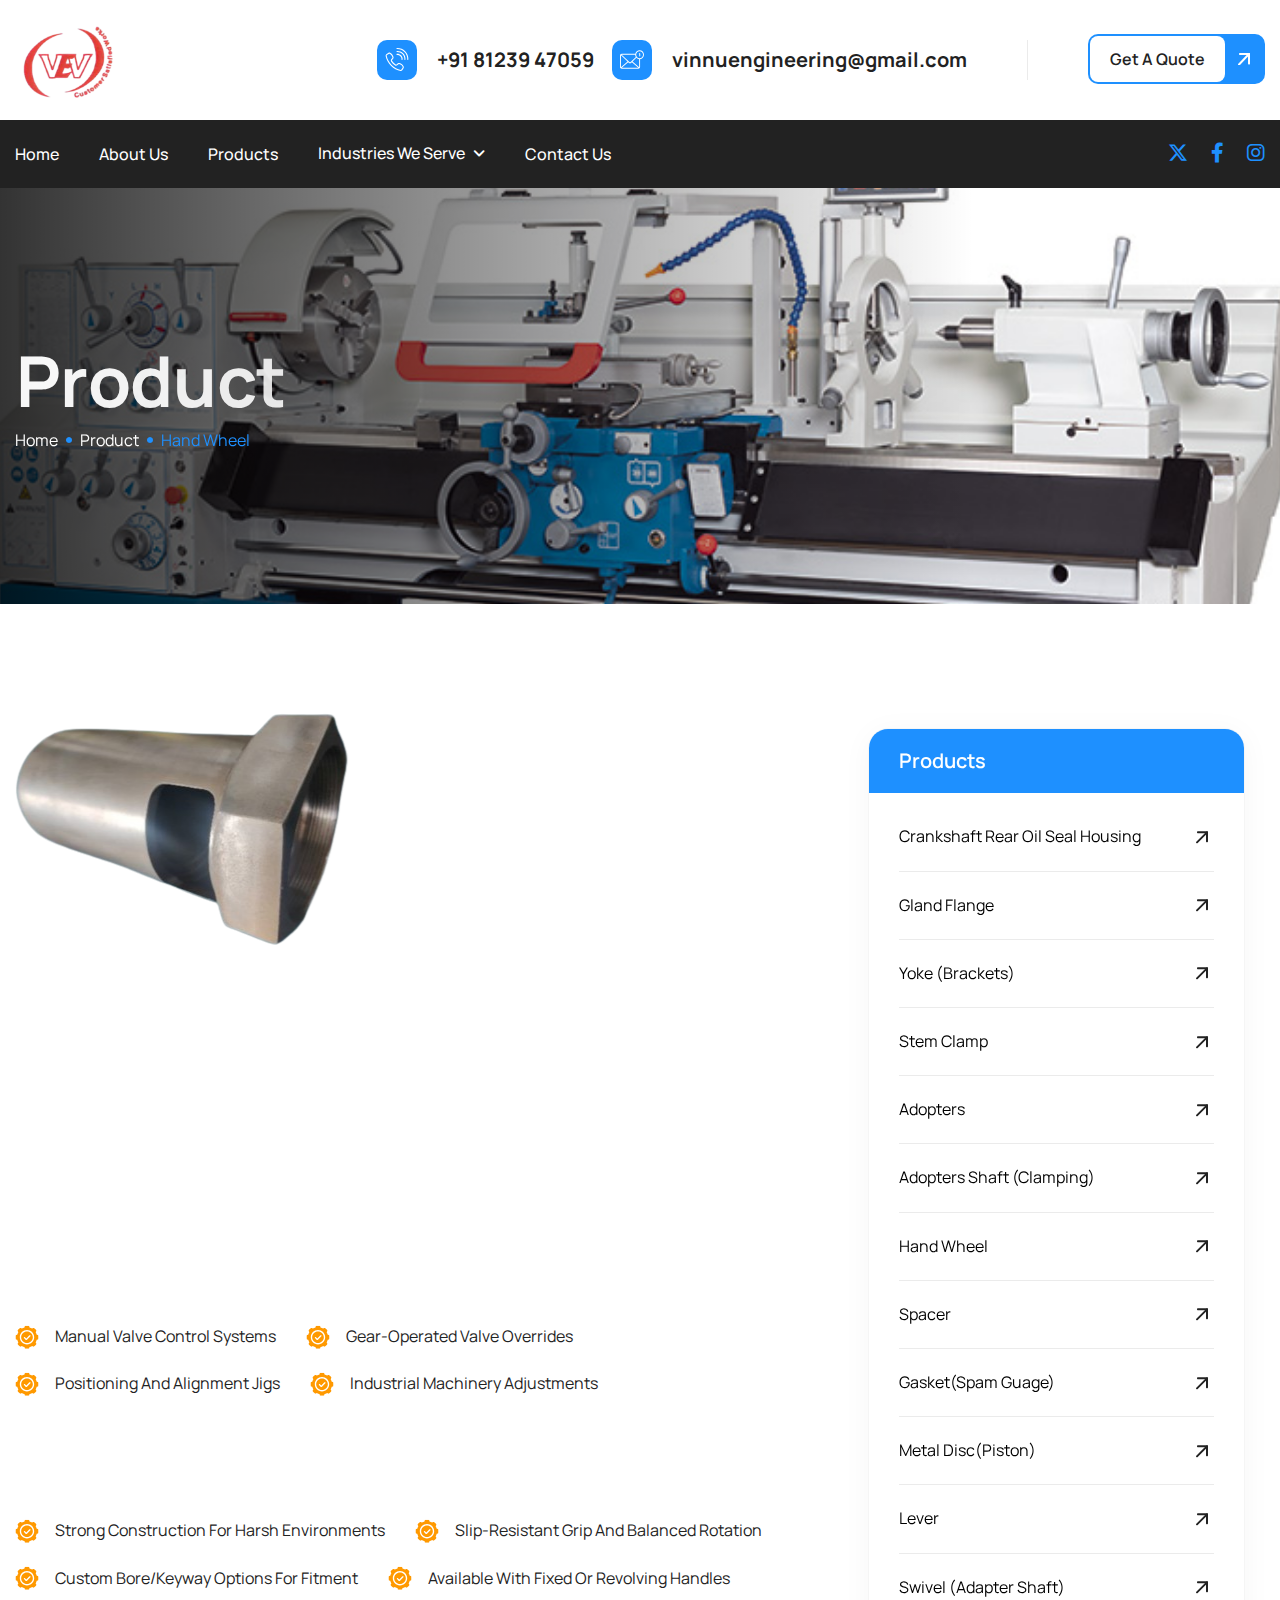
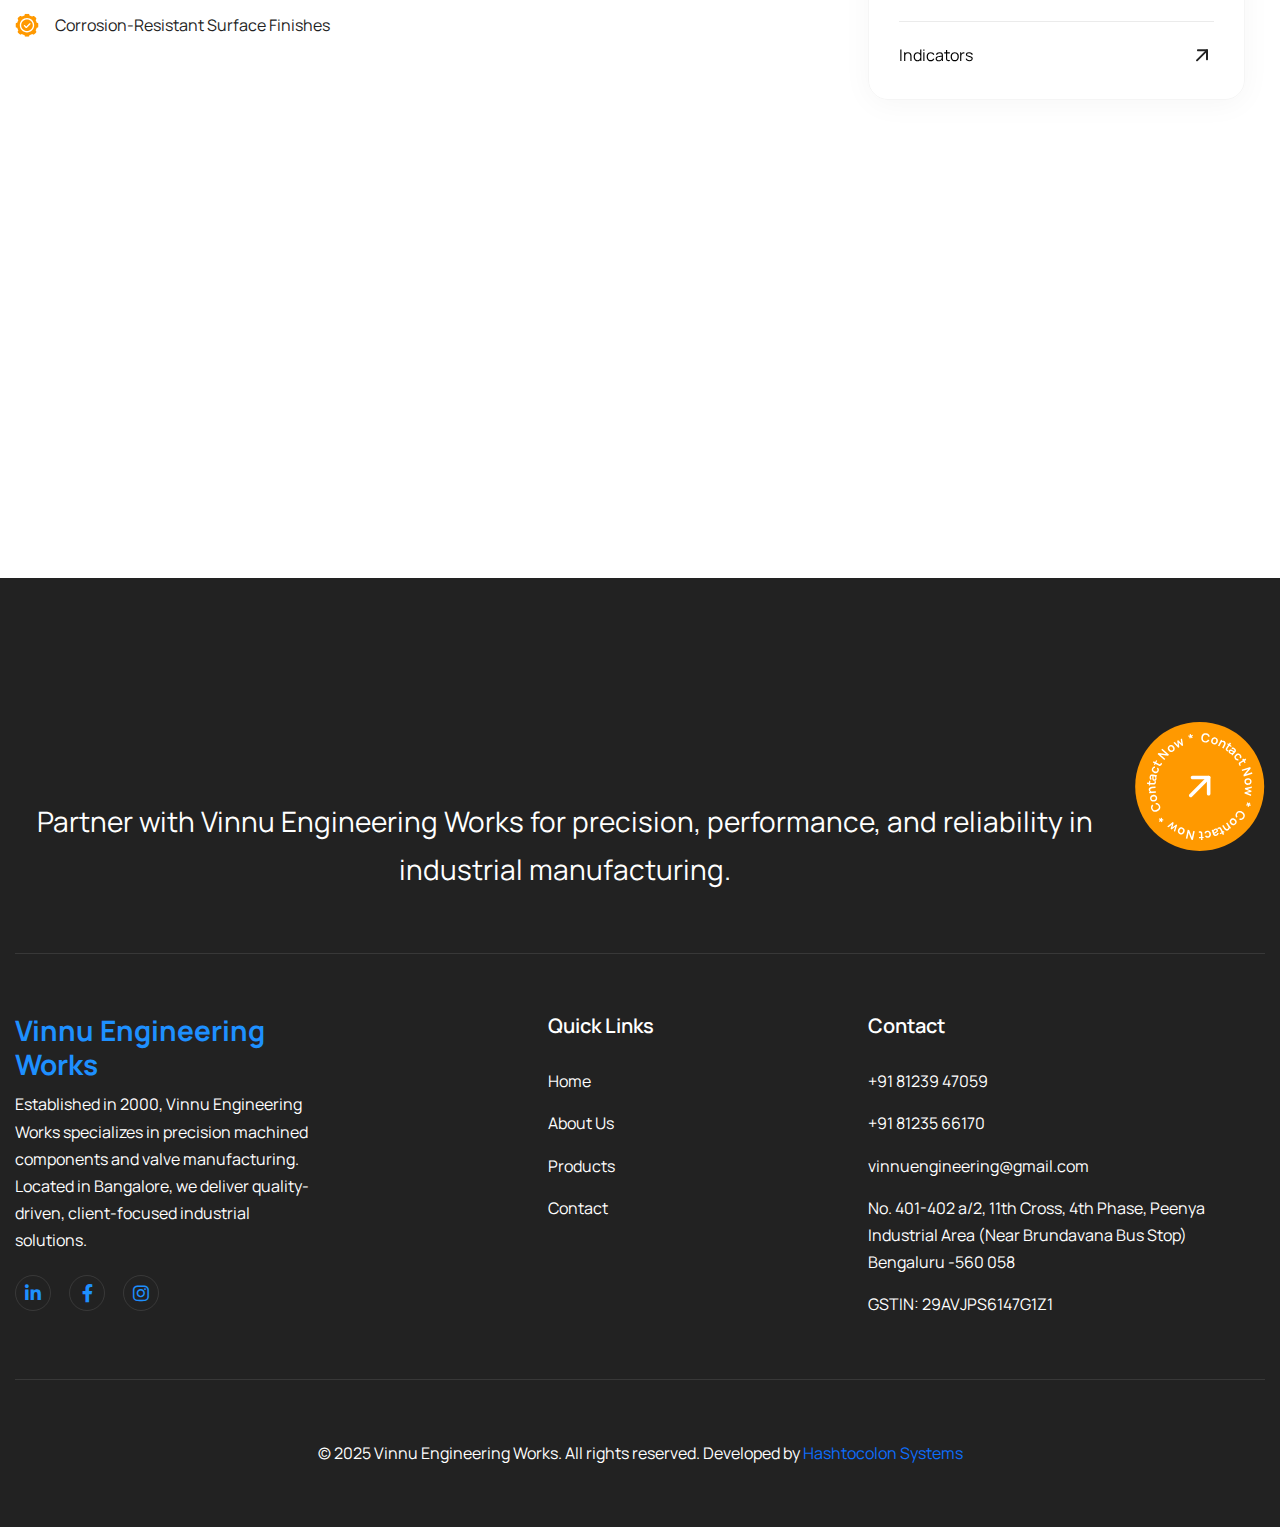
<file: handwheel.html>
<!DOCTYPE html>
<html lang="zxx">


<head>
	<!-- Meta -->
	<meta charset="utf-8">
	<meta http-equiv="X-UA-Compatible" content="IE=edge">
	<meta name="viewport" content="width=device-width, initial-scale=1.0, maximum-scale=1">
	<meta name="description" content="Vinnu Engineering Works specializes in high-precision machined components and custom-engineered solutions for fabricators, valve manufacturers, and various industrial sectors across India. Based in Bangalore, we deliver quality, reliability, and on-time production.">

    <meta name="keywords" content="fabricators, valve manufacturers, precision machining, machined components, CNC machining, turned components, milling parts, industrial components, metal parts, custom fabrication, mechanical engineering, Bangalore engineering, OEM suppliers, flange manufacturers, adapter shafts, bushings, couplings, clamps, housings, CNC lathe parts, precision engineering, custom machine parts, engineering solutions, manufacturing solutions, industrial automation components, high-tolerance components, Indian manufacturers, ISO certified machining, machined metal parts, heavy machinery parts">

	<meta name="author" content="Awaiken">
	<!-- Page Title -->
    <title>Vinnu Engineering Works</title>
	<!-- Favicon Icon -->
	<link rel="apple-touch-icon" sizes="180x180" href="/images/favicon_io/apple-touch-icon.png">
    <link rel="icon" type="image/png" sizes="32x32" href="/images/favicon_io/favicon-32x32.png">
    <link rel="icon" type="image/png" sizes="16x16" href="/images/favicon_io/favicon-16x16.png">
    <link rel="manifest" href="/images/favicon_io/site.webmanifest">
    <link rel="icon" type="image/png" href="/images/favicon_io/favicon.ico">
	<!-- Google Fonts Css-->
	<link rel="preconnect" href="https://fonts.googleapis.com/">
    <link rel="preconnect" href="https://fonts.gstatic.com/" crossorigin>
    <link href="https://fonts.googleapis.com/css2?family=Manrope:wght@200..800&amp;display=swap" rel="stylesheet">
	<!-- Bootstrap Css -->
	<link href="css/bootstrap.min.css" rel="stylesheet" media="screen">
	<!-- SlickNav Css -->
	<link href="css/slicknav.min.css" rel="stylesheet">
	<!-- Swiper Css -->
	<link rel="stylesheet" href="css/swiper-bundle.min.css">
	<!-- Font Awesome Icon Css-->
	<link href="css/all.css" rel="stylesheet" media="screen">
	<!-- Animated Css -->
	<link href="css/animate.css" rel="stylesheet">
    <!-- Magnific Popup Core Css File -->
	<link rel="stylesheet" href="css/magnific-popup.css">
	<!-- Mouse Cursor Css File -->
	<link rel="stylesheet" href="css/mousecursor.css">
	<!-- Main Custom Css -->
	<link href="css/custom.css" rel="stylesheet" media="screen">
</head>
<body>

    <!-- Preloader Start -->
	<div class="preloader">
		<div class="loading-container">
			<div class="loading"></div>
		
		</div>
	</div>
	<!-- Preloader End -->

    <!-- Topbar Section Start -->
    <div class="topbar">
        <div class="container">
            <div class="row align-items-center">
                <div class="col-lg-3">
                    <div class="site-logo">
                        <a href="index.html">
                     <img src="/images/logo/logo.png" alt="Logo">
                        </a>
                    </div>
					<!-- Logo End -->
                </div>

                <div class="col-lg-9 col-md-12">
                    <!-- Topbar Contact Information Start -->
                    <div class="topbar-contact-info">
                        <ul>
                            <li>
                                <a href="#">
                                    <div class="icon-box">
                                        <img src="images/icon-phone.svg" alt="">
                                    </div>
                                    <p>+91 81239 47059 </p>
                                </a>
                            </li>
                            <li>
                                <a href="#">
                                    <div class="icon-box">
                                        <img src="images/icon-mail.svg" alt="">
                                    </div>
                                     <p> vinnuengineering@gmail.com</p>
                                </a>
                            </li>
                        </ul>
                        <!-- Topbar Qoute Button Start -->
                        <div class="topbar-qoute-btn">
                            <a href="#" class="btn-default"><span>Get a quote</span></a>
                        </div>
                        <!-- Topbar Qoute Button End -->
                    </div>
                    <!-- Topbar Contact Information End -->
                </div>
            </div>
        </div>
    </div>
    <!-- Topbar Section End -->

    <!-- Header Start -->
	<header class="main-header">
		<div class="header-sticky">
			<nav class="navbar navbar-expand-lg">
				<div class="container">
                    <!-- Logo Start -->
					<a class="navbar-brand" href="index.html">
			<img src="/images/logo/logo2.jpeg" alt="Logo">
					</a>
					<!-- Logo End -->

					<!-- Main Menu Start -->
					<div class="collapse navbar-collapse main-menu">
                        <div class="nav-menu-wrapper">
                            <ul class="navbar-nav mr-auto" id="menu">
                                 <li class="nav-item"><a class="nav-link" href="index.html">Home</a></li>                            
                                <li class="nav-item"><a class="nav-link" href="#">About Us</a></li>
                                <li class="nav-item"><a class="nav-link" href="#">Products</a></li>
                                    <li class="nav-item submenu"><a class="nav-link" href="#">Industries We Serve</a>
                                    <ul>                                        
                                        <li class="nav-item"><a class="nav-link" href="#">Manufacturing & Automation</a></li>
                                        <li class="nav-item"><a class="nav-link" href="#">Energy & Utilities</a></li>
                                        <li class="nav-item"><a class="nav-link" href="#">Technology & Innovation</a></li>
                                    </ul>
                                </li>
                                <li class="nav-item"><a class="nav-link" href="#">Contact Us</a></li>                             
                            </ul>
                        </div>

                        <!-- Header Social Box Start -->
                        <div class="header-social-box d-inline-flex">
                            <!-- Header Social Links Start -->
                            <div class="header-social-links">
                                <ul>
                                    <li><a href="#"><i class="fa-brands fa-x-twitter"></i></a></li>
                                    <li><a href="#"><i class="fa-brands fa-facebook-f"></i></a></li>
                                    <li><a href="#"><i class="fa-brands fa-instagram"></i></a></li>
                                </ul>
                            </div>
                            <!-- Header Social Links End -->
                        </div>     
                        <!-- Header Social Box End -->                   
					</div>
					<!-- Main Menu End -->
					<div class="navbar-toggle"></div>
				</div>
			</nav>
			<div class="responsive-menu"></div>
		</div>
	</header>
	<!-- Header End -->



 <!-- Page Header Start -->
	<div class="page-header parallaxie">
		<div class="container">
			<div class="row align-items-center">
				<div class="col-lg-12">
					<!-- Page Header Box Start -->
					<div class="page-header-box">
						<h1 class="text-anime-style-2" data-cursor="-opaque"><span>Product</span></h1>
						<nav class="wow fadeInUp">
                            <ol class="breadcrumb">
								<li class="breadcrumb-item"><a href="index.html">home</a></li>
								<li class="breadcrumb-item"><a href="#">Product</a></li>
								<li class="breadcrumb-item active" aria-current="page">Hand Wheel</li>
							</ol>
						</nav>
					</div>
					<!-- Page Header Box End -->
				</div>
			</div>
		</div>
	</div>
	<!-- Page Header End -->


<!-- Page Service Single Start -->
<div class="page-service-single">
    <div class="container">
        <div class="row">
            <div class="col-lg-8">
                <!-- Service Single Content Start -->
                <div class="service-single-content">
                    <!-- Service Featured Image Start -->
                    <div class="service-featured-image">
                        <figure class="image-anime reveal">
                            <img src="images/products/7.png" alt="Hand Wheel">
                        </figure>
                    </div>
                    <!-- Service Featured Image End -->

                    <!-- Service Entry Start -->
                    <div class="service-entry">
                        <p class="wow fadeInUp">
                            The <strong>Hand Wheel</strong> is a manual control component used to operate valves, actuators, and mechanical systems with precision. At Vinnu Engineering Works, we design robust and ergonomic hand wheels suited for industrial environments where manual override or adjustment is required.
                        </p>

                        <p class="wow fadeInUp" data-wow-delay="0.2s">
                            Manufactured using durable materials like cast iron, aluminum, and stainless steel, our hand wheels ensure reliable grip, high rotational accuracy, and long-lasting service under varying operational stresses. Customization options include different diameters, spoke designs, and central hubs.
                        </p>

                        <h2 class="wow fadeInUp" data-wow-delay="0.4s">Applications of <span>Hand Wheels</span></h2>
                        <p class="wow fadeInUp" data-wow-delay="0.2s">Widely used in:</p>
                        <ul>
                            <li>Manual valve control systems</li>
                            <li>Gear-operated valve overrides</li>
                            <li>Positioning and alignment jigs</li>
                            <li>Industrial machinery adjustments</li>
                        </ul>

                        <h2 class="wow fadeInUp" data-wow-delay="0.4s">Features & <span>Advantages</span></h2>
                        <ul>
                            <li>Strong construction for harsh environments</li>
                            <li>Slip-resistant grip and balanced rotation</li>
                            <li>Custom bore/keyway options for fitment</li>
                            <li>Available with fixed or revolving handles</li>
                            <li>Corrosion-resistant surface finishes</li>
                        </ul>
                    </div>

                    <!-- Our FAQ Section Start -->
                    <div class="our-faq-section">
                        <!-- Section Title Start -->
                        <div class="section-title">
                            <h2 class="text-anime-style-3" data-cursor="-opaque">Frequently asked <span>questions</span></h2>
                        </div>
                        <!-- Section Title End -->

                        <!-- FAQ Accordion Start -->
                        <div class="faq-accordion" id="faqaccordion">
                            <div class="accordion-item wow fadeInUp">
                                <h2 class="accordion-header" id="heading1">
                                    <button class="accordion-button collapsed" type="button" data-bs-toggle="collapse" data-bs-target="#collapse1" aria-expanded="false" aria-controls="collapse1">
                                        What materials are available for hand wheels?
                                    </button>
                                </h2>
                                <div id="collapse1" class="accordion-collapse collapse" aria-labelledby="heading1" data-bs-parent="#faqaccordion">
                                    <div class="accordion-body">
                                        <p>We manufacture hand wheels in cast iron, aluminum, stainless steel, and coated mild steel based on usage and environmental needs.</p>
                                    </div>
                                </div>
                            </div>

                            <div class="accordion-item wow fadeInUp" data-wow-delay="0.2s">
                                <h2 class="accordion-header" id="heading2">
                                    <button class="accordion-button collapsed" type="button" data-bs-toggle="collapse" data-bs-target="#collapse2" aria-expanded="false" aria-controls="collapse2">
                                        Can you customize the hub or bore size?
                                    </button>
                                </h2>
                                <div id="collapse2" class="accordion-collapse collapse" aria-labelledby="heading2" data-bs-parent="#faqaccordion">
                                    <div class="accordion-body">
                                        <p>Yes, we offer custom hub diameters, bore types (plain, keyed, splined), and threads as per your drawing or sample.</p>
                                    </div>
                                </div>
                            </div>

                            <div class="accordion-item wow fadeInUp" data-wow-delay="0.4s">
                                <h2 class="accordion-header" id="heading3">
                                    <button class="accordion-button collapsed" type="button" data-bs-toggle="collapse" data-bs-target="#collapse3" aria-expanded="false" aria-controls="collapse3">
                                        Are revolving handles available?
                                    </button>
                                </h2>
                                <div id="collapse3" class="accordion-collapse collapse" aria-labelledby="heading3" data-bs-parent="#faqaccordion">
                                    <div class="accordion-body">
                                        <p>Yes, we offer both fixed and revolving handle configurations to improve ergonomics and ease of use.</p>
                                    </div>
                                </div>
                            </div>

                            <div class="accordion-item wow fadeInUp" data-wow-delay="0.6s">
                                <h2 class="accordion-header" id="heading4">
                                    <button class="accordion-button collapsed" type="button" data-bs-toggle="collapse" data-bs-target="#collapse4" aria-expanded="false" aria-controls="collapse4">
                                        What surface finishes do you offer?
                                    </button>
                                </h2>
                                <div id="collapse4" class="accordion-collapse collapse" aria-labelledby="heading4" data-bs-parent="#faqaccordion">
                                    <div class="accordion-body">
                                        <p>Hand wheels can be finished with powder coating, painting, blackodizing, or chrome plating depending on application and aesthetics.</p>
                                    </div>
                                </div>
                            </div>
                        </div>
                        <!-- FAQ Accordion End -->
                    </div>
                    <!-- Our FAQ Section End -->
                </div>
            </div>

            <div class="col-lg-4 pt-4">
                <!-- Service Sidebar Start -->
                <div class="service-sidebar">
                    <!-- Service Category List Start -->
                    <div class="service-catagery-list wow fadeInUp">
                        <h3>Products</h3>
                        <ul>
                            <li><a href="#">Crankshaft Rear Oil Seal Housing</a></li>
                            <li><a href="#">Gland Flange</a></li>
                            <li><a href="#">Yoke (Brackets)</a></li>
                            <li><a href="#">Stem Clamp</a></li>
                            <li><a href="#">Adopters</a></li>
                            <li><a href="#">Adopters Shaft (Clamping)</a></li>
                            <li><a href="#">Hand Wheel</a></li>
                            <li><a href="#">Spacer</a></li>
                            <li><a href="#">Gasket(Spam Guage)</a></li>
                            <li><a href="#">Metal Disc(Piston)</a></li>
                            <li><a href="#">Lever</a></li>
                            <li><a href="#">Swivel (Adapter Shaft)</a></li>
                            <li><a href="#">Indicators</a></li>
                        </ul>
                    </div>
                    <!-- Service Category List End -->
                </div>
                <!-- Service Sidebar End -->
            </div>
        </div>
    </div>
</div>
<!-- Page Service Single End -->

    
  <!-- Footer Start -->
<footer class="main-footer">
    <div class="container">
        <div class="row">
            <div class="col-12">
                <!-- Footer Header Start -->
                <div class="footer-header">
                    <!-- Section Title Start -->
                    <div class="section-title dark-section">
                        <h2 class="text-anime-style-2" data-cursor="-opaque">Ready to work with us?</h2>
                        <p>Partner with Vinnu Engineering Works for precision, performance, and reliability in industrial manufacturing.</p>
                    </div>
                    <!-- Section Title End -->

                    <!-- Footer Contact Circle Start -->
                    <div class="footer-contact-circle">
                        <img src="images/contact-now-circle.svg" alt="Contact Now">
                    </div>
                    <!-- Footer Contact Circle End -->
                </div>
                <!-- Footer Header End -->                  
            </div>
            
            <div class="col-lg-5 col-md-12">
                <!-- About Footer Start -->
                <div class="about-footer">
                    <!-- Footer Logo Start -->
                    <div class="footer-logo">
                     <!--   <img src="images/footer-logo.svg" alt="Vinnu Engineering Works Logo"> -->
                        <h3>Vinnu Engineering Works</h3>
                    </div>
                    <!-- Footer Logo End -->

                    <!-- About Footer Content Start -->
                    <div class="about-footer-content">
                        <p>Established in 2000, Vinnu Engineering Works specializes in precision machined components and valve manufacturing. Located in Bangalore, we deliver quality-driven, client-focused industrial solutions.</p>
                    </div>           
                    <!-- About Footer Content End -->
                    
                    <!-- Footer Social Link Start -->
                    <div class="footer-social-links">
                        <ul>
                            <li><a href="#"><i class="fa-brands fa-linkedin-in"></i></a></li>
                            <li><a href="#"><i class="fa-brands fa-facebook-f"></i></a></li>
                            <li><a href="#"><i class="fa-brands fa-instagram"></i></a></li>
                        </ul>
                    </div>
                    <!-- Footer Social Link End -->
                </div>
                <!-- About Footer End -->
            </div>
            
            <div class="col-lg-3 col-md-6 col-6">
                <!-- Footer Links Start -->
                <div class="footer-links">
                    <h3>Quick Links</h3>
                    <ul>
                        <li><a href="index.html">Home</a></li>
                        <li><a href="#">About Us</a></li>
                        <li><a href="#">Products</a></li>
                        <li><a href="#">Contact</a></li>
                    </ul>
                </div>
                <!-- Footer Links End -->
            </div>

            <div class="col-lg-4 col-md-6 col-12">
                <!-- Footer Links Start -->
                <div class="footer-links">
                    <h3>Contact</h3>
                    <ul>
                        <li><a href="tel:+918123947059">+91 81239 47059</a></li>
                        <li><a href="tel:+918123566170">+91 81235 66170</a></li>
                        <li><a href="mailto:vinnuengineering@gmail.com">vinnuengineering@gmail.com</a></li>
                        <li>No. 401-402 a/2, 11th Cross, 4th Phase, Peenya Industrial Area (Near Brundavana Bus Stop) Bengaluru -560 058</li>
                        <li>GSTIN: 29AVJPS6147G1Z1</li>
                    </ul>
                </div>
                <!-- Footer Links End -->
            </div>
        </div>

        <!-- Footer Copyright -->
        <div class="footer-copyright">
            <div class="row align-items-center">
                <div class="col-12">
                    <div class="footer-copyright-text">
                        <p>&copy; 2025 Vinnu Engineering Works. All rights reserved.
                        Developed by <a href="https://hashtocolon.com/" target="_blank">Hashtocolon Systems</a></p>
                    </div>
                </div>
            </div>
        </div>
    </div>
</footer>
<!-- Footer End -->


    <!-- Jquery Library File -->
    <script src="js/jquery-3.7.1.min.js"></script>
    <!-- Bootstrap js file -->
    <script src="js/bootstrap.min.js"></script>
    <!-- Validator js file -->
    <script src="js/validator.min.js"></script>
    <!-- SlickNav js file -->
    <script src="js/jquery.slicknav.js"></script>
    <!-- Swiper js file -->
    <script src="js/swiper-bundle.min.js"></script>
    <!-- Counter js file -->
    <script src="js/jquery.waypoints.min.js"></script>
    <script src="js/jquery.counterup.min.js"></script>
    <!-- Isotop js file -->
	<script src="js/isotope.min.js"></script>
    <!-- Magnific js file -->
    <script src="js/jquery.magnific-popup.min.js"></script>
    <!-- SmoothScroll -->
    <script src="js/SmoothScroll.js"></script>
    <!-- Parallax js -->
    <script src="js/parallaxie.js"></script>
    <!-- MagicCursor js file -->
    <script src="js/gsap.min.js"></script>
    <script src="js/magiccursor.js"></script>
    <!-- Text Effect js file -->
    <script src="js/SplitText.js"></script>
    <script src="js/ScrollTrigger.min.js"></script>
    <!-- YTPlayer js File -->
    <script src="js/jquery.mb.YTPlayer.min.js"></script>
    <!-- Wow js file -->
    <script src="js/wow.js"></script>
    <!-- Main Custom js file -->
    <script src="js/function.js"></script>
</body>

</html>
</file>
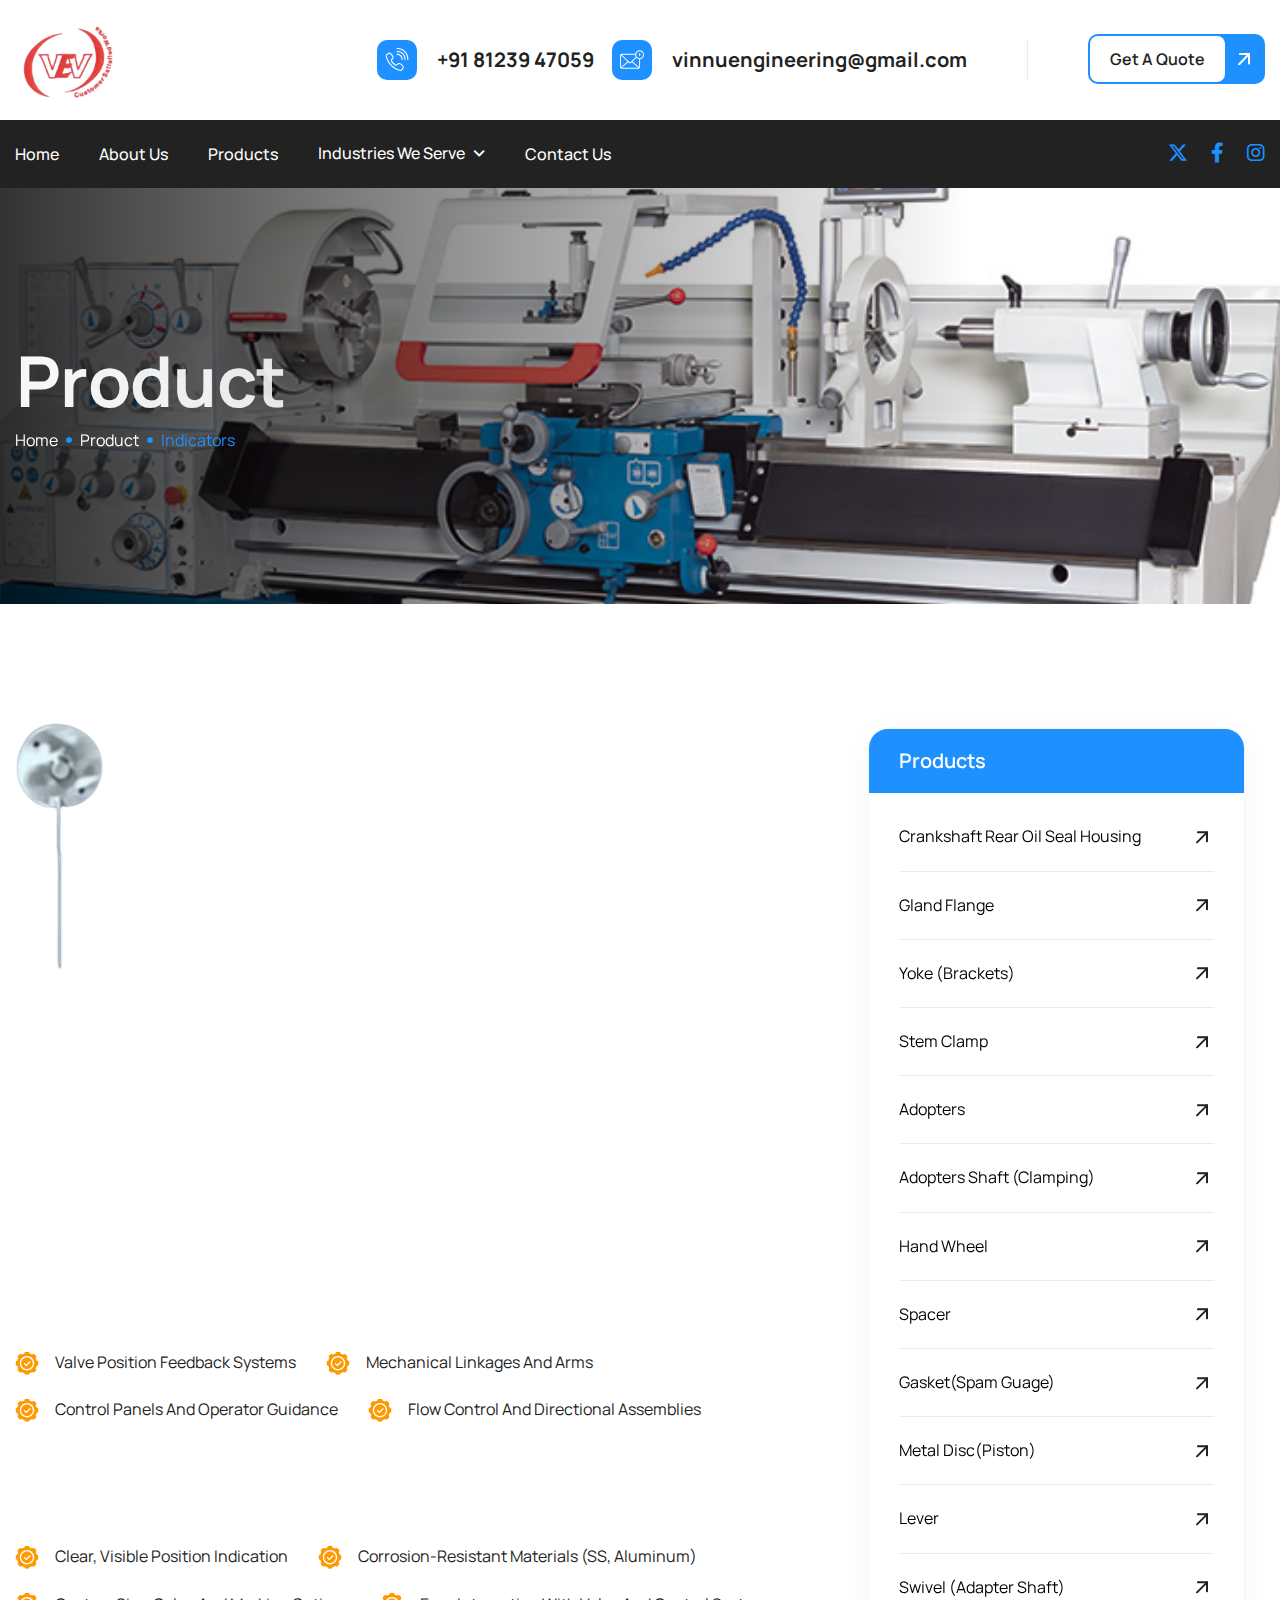
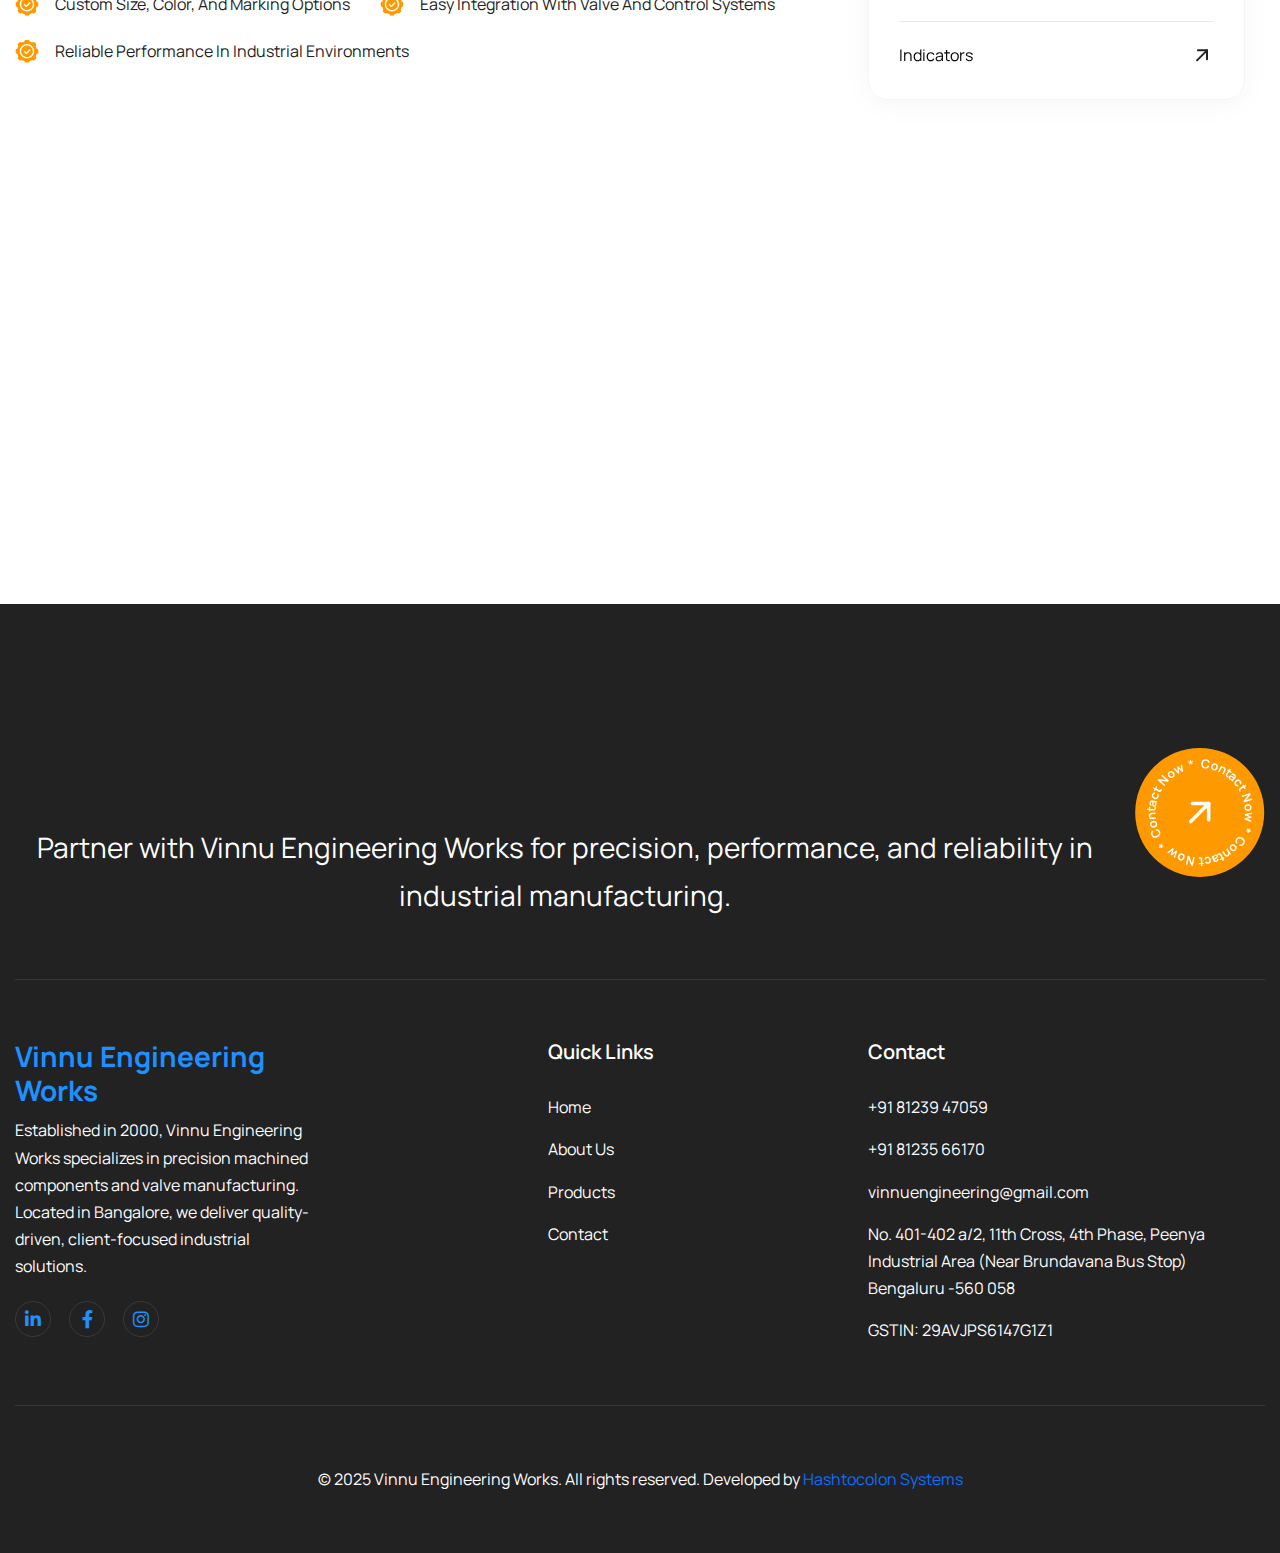
<file: indicators.html>
<!DOCTYPE html>
<html lang="zxx">


<head>
	<!-- Meta -->
	<meta charset="utf-8">
	<meta http-equiv="X-UA-Compatible" content="IE=edge">
	<meta name="viewport" content="width=device-width, initial-scale=1.0, maximum-scale=1">
	<meta name="description" content="Vinnu Engineering Works specializes in high-precision machined components and custom-engineered solutions for fabricators, valve manufacturers, and various industrial sectors across India. Based in Bangalore, we deliver quality, reliability, and on-time production.">

    <meta name="keywords" content="fabricators, valve manufacturers, precision machining, machined components, CNC machining, turned components, milling parts, industrial components, metal parts, custom fabrication, mechanical engineering, Bangalore engineering, OEM suppliers, flange manufacturers, adapter shafts, bushings, couplings, clamps, housings, CNC lathe parts, precision engineering, custom machine parts, engineering solutions, manufacturing solutions, industrial automation components, high-tolerance components, Indian manufacturers, ISO certified machining, machined metal parts, heavy machinery parts">

	<meta name="author" content="Awaiken">
	<!-- Page Title -->
    <title>Vinnu Engineering Works</title>
	<!-- Favicon Icon -->
	<link rel="apple-touch-icon" sizes="180x180" href="/images/favicon_io/apple-touch-icon.png">
    <link rel="icon" type="image/png" sizes="32x32" href="/images/favicon_io/favicon-32x32.png">
    <link rel="icon" type="image/png" sizes="16x16" href="/images/favicon_io/favicon-16x16.png">
    <link rel="manifest" href="/images/favicon_io/site.webmanifest">
    <link rel="icon" type="image/png" href="/images/favicon_io/favicon.ico">
	<!-- Google Fonts Css-->
	<link rel="preconnect" href="https://fonts.googleapis.com/">
    <link rel="preconnect" href="https://fonts.gstatic.com/" crossorigin>
    <link href="https://fonts.googleapis.com/css2?family=Manrope:wght@200..800&amp;display=swap" rel="stylesheet">
	<!-- Bootstrap Css -->
	<link href="css/bootstrap.min.css" rel="stylesheet" media="screen">
	<!-- SlickNav Css -->
	<link href="css/slicknav.min.css" rel="stylesheet">
	<!-- Swiper Css -->
	<link rel="stylesheet" href="css/swiper-bundle.min.css">
	<!-- Font Awesome Icon Css-->
	<link href="css/all.css" rel="stylesheet" media="screen">
	<!-- Animated Css -->
	<link href="css/animate.css" rel="stylesheet">
    <!-- Magnific Popup Core Css File -->
	<link rel="stylesheet" href="css/magnific-popup.css">
	<!-- Mouse Cursor Css File -->
	<link rel="stylesheet" href="css/mousecursor.css">
	<!-- Main Custom Css -->
	<link href="css/custom.css" rel="stylesheet" media="screen">
</head>
<body>

    <!-- Preloader Start -->
	<div class="preloader">
		<div class="loading-container">
			<div class="loading"></div>
		
		</div>
	</div>
	<!-- Preloader End -->

    <!-- Topbar Section Start -->
    <div class="topbar">
        <div class="container">
            <div class="row align-items-center">
                <div class="col-lg-3">
                    <div class="site-logo">
                        <a href="index.html">
                     <img src="/images/logo/logo.png" alt="Logo">
                        </a>
                    </div>
					<!-- Logo End -->
                </div>

                <div class="col-lg-9 col-md-12">
                    <!-- Topbar Contact Information Start -->
                    <div class="topbar-contact-info">
                        <ul>
                            <li>
                                <a href="#">
                                    <div class="icon-box">
                                        <img src="images/icon-phone.svg" alt="">
                                    </div>
                                    <p>+91 81239 47059 </p>
                                </a>
                            </li>
                            <li>
                                <a href="#">
                                    <div class="icon-box">
                                        <img src="images/icon-mail.svg" alt="">
                                    </div>
                                     <p> vinnuengineering@gmail.com</p>
                                </a>
                            </li>
                        </ul>
                        <!-- Topbar Qoute Button Start -->
                        <div class="topbar-qoute-btn">
                            <a href="#" class="btn-default"><span>Get a quote</span></a>
                        </div>
                        <!-- Topbar Qoute Button End -->
                    </div>
                    <!-- Topbar Contact Information End -->
                </div>
            </div>
        </div>
    </div>
    <!-- Topbar Section End -->

    <!-- Header Start -->
	<header class="main-header">
		<div class="header-sticky">
			<nav class="navbar navbar-expand-lg">
				<div class="container">
                    <!-- Logo Start -->
					<a class="navbar-brand" href="index.html">
			<img src="/images/logo/logo2.jpeg" alt="Logo">
					</a>
					<!-- Logo End -->

					<!-- Main Menu Start -->
					<div class="collapse navbar-collapse main-menu">
                        <div class="nav-menu-wrapper">
                            <ul class="navbar-nav mr-auto" id="menu">
                                 <li class="nav-item"><a class="nav-link" href="index.html">Home</a></li>                            
                                <li class="nav-item"><a class="nav-link" href="#">About Us</a></li>
                                <li class="nav-item"><a class="nav-link" href="#">Products</a></li>
                                    <li class="nav-item submenu"><a class="nav-link" href="#">Industries We Serve</a>
                                    <ul>                                        
                                        <li class="nav-item"><a class="nav-link" href="#">Manufacturing & Automation</a></li>
                                        <li class="nav-item"><a class="nav-link" href="#">Energy & Utilities</a></li>
                                        <li class="nav-item"><a class="nav-link" href="#">Technology & Innovation</a></li>
                                    </ul>
                                </li>
                                <li class="nav-item"><a class="nav-link" href="#">Contact Us</a></li>                             
                            </ul>
                        </div>

                        <!-- Header Social Box Start -->
                        <div class="header-social-box d-inline-flex">
                            <!-- Header Social Links Start -->
                            <div class="header-social-links">
                                <ul>
                                    <li><a href="#"><i class="fa-brands fa-x-twitter"></i></a></li>
                                    <li><a href="#"><i class="fa-brands fa-facebook-f"></i></a></li>
                                    <li><a href="#"><i class="fa-brands fa-instagram"></i></a></li>
                                </ul>
                            </div>
                            <!-- Header Social Links End -->
                        </div>     
                        <!-- Header Social Box End -->                   
					</div>
					<!-- Main Menu End -->
					<div class="navbar-toggle"></div>
				</div>
			</nav>
			<div class="responsive-menu"></div>
		</div>
	</header>
	<!-- Header End -->



 <!-- Page Header Start -->
	<div class="page-header parallaxie">
		<div class="container">
			<div class="row align-items-center">
				<div class="col-lg-12">
					<!-- Page Header Box Start -->
					<div class="page-header-box">
						<h1 class="text-anime-style-2" data-cursor="-opaque"><span>Product</span></h1>
						<nav class="wow fadeInUp">
                            <ol class="breadcrumb">
								<li class="breadcrumb-item"><a href="index.html">home</a></li>
								<li class="breadcrumb-item"><a href="#">Product</a></li>
								<li class="breadcrumb-item active" aria-current="page">Indicators</li>
							</ol>
						</nav>
					</div>
					<!-- Page Header Box End -->
				</div>
			</div>
		</div>
	</div>
	<!-- Page Header End -->

<!-- Page Service Single Start -->
<div class="page-service-single">
    <div class="container">
        <div class="row">
            <div class="col-lg-8">
                <!-- Service Single Content Start -->
                <div class="service-single-content">
                    <!-- Service Featured Image Start -->
                    <div class="service-featured-image">
                        <figure class="image-anime reveal">
                            <img src="images/products/15.png" alt="Indicators">
                        </figure>
                    </div>
                    <!-- Service Featured Image End -->

                    <!-- Service Entry Start -->
                    <div class="service-entry">
                        <p class="wow fadeInUp">
                            <strong>Indicators</strong> are essential components used in mechanical and valve systems to provide visual feedback on position, alignment, or actuation state. Vinnu Engineering Works manufactures robust and reliable indicators that assist operators and systems in maintaining control and safety.
                        </p>

                        <p class="wow fadeInUp" data-wow-delay="0.2s">
                            We offer precision-machined indicators made from corrosion-resistant materials that are suitable for harsh industrial environments. Whether for manual or automated systems, our indicators are designed for accuracy, clarity, and durability.
                        </p>

                        <h2 class="wow fadeInUp" data-wow-delay="0.4s">Applications of <span>Indicators</span></h2>
                        <p class="wow fadeInUp" data-wow-delay="0.2s">Typically used in:</p>
                        <ul>
                            <li>Valve position feedback systems</li>
                            <li>Mechanical linkages and arms</li>
                            <li>Control panels and operator guidance</li>
                            <li>Flow control and directional assemblies</li>
                        </ul>

                        <h2 class="wow fadeInUp" data-wow-delay="0.4s">Features & <span>Advantages</span></h2>
                        <ul>
                            <li>Clear, visible position indication</li>
                            <li>Corrosion-resistant materials (SS, Aluminum)</li>
                            <li>Custom size, color, and marking options</li>
                            <li>Easy integration with valve and control systems</li>
                            <li>Reliable performance in industrial environments</li>
                        </ul>
                    </div>

                    <!-- Our FAQ Section Start -->
                    <div class="our-faq-section">
                        <!-- Section Title Start -->
                        <div class="section-title">
                            <h2 class="text-anime-style-3" data-cursor="-opaque">Frequently asked <span>questions</span></h2>
                        </div>
                        <!-- Section Title End -->

                        <!-- FAQ Accordion Start -->
                        <div class="faq-accordion" id="faqaccordion">
                            <div class="accordion-item wow fadeInUp">
                                <h2 class="accordion-header" id="heading1">
                                    <button class="accordion-button collapsed" type="button" data-bs-toggle="collapse" data-bs-target="#collapse1" aria-expanded="false" aria-controls="collapse1">
                                        What materials are used for your indicators?
                                    </button>
                                </h2>
                                <div id="collapse1" class="accordion-collapse collapse" aria-labelledby="heading1" data-bs-parent="#faqaccordion">
                                    <div class="accordion-body">
                                        <p>We typically use stainless steel, aluminum, and coated mild steel to ensure visibility and long-term resistance to corrosion.</p>
                                    </div>
                                </div>
                            </div>

                            <div class="accordion-item wow fadeInUp" data-wow-delay="0.2s">
                                <h2 class="accordion-header" id="heading2">
                                    <button class="accordion-button collapsed" type="button" data-bs-toggle="collapse" data-bs-target="#collapse2" aria-expanded="false" aria-controls="collapse2">
                                        Can you provide custom indicator designs?
                                    </button>
                                </h2>
                                <div id="collapse2" class="accordion-collapse collapse" aria-labelledby="heading2" data-bs-parent="#faqaccordion">
                                    <div class="accordion-body">
                                        <p>Yes. We offer custom shapes, colors, lengths, and mounting styles tailored to your valve or assembly needs.</p>
                                    </div>
                                </div>
                            </div>

                            <div class="accordion-item wow fadeInUp" data-wow-delay="0.4s">
                                <h2 class="accordion-header" id="heading3">
                                    <button class="accordion-button collapsed" type="button" data-bs-toggle="collapse" data-bs-target="#collapse3" aria-expanded="false" aria-controls="collapse3">
                                        Are your indicators compatible with automated systems?
                                    </button>
                                </h2>
                                <div id="collapse3" class="accordion-collapse collapse" aria-labelledby="heading3" data-bs-parent="#faqaccordion">
                                    <div class="accordion-body">
                                        <p>Absolutely. Our indicators can be used in both manual and automated environments for feedback and alignment detection.</p>
                                    </div>
                                </div>
                            </div>

                            <div class="accordion-item wow fadeInUp" data-wow-delay="0.6s">
                                <h2 class="accordion-header" id="heading4">
                                    <button class="accordion-button collapsed" type="button" data-bs-toggle="collapse" data-bs-target="#collapse4" aria-expanded="false" aria-controls="collapse4">
                                        Do you support bulk orders and timely delivery?
                                    </button>
                                </h2>
                                <div id="collapse4" class="accordion-collapse collapse" aria-labelledby="heading4" data-bs-parent="#faqaccordion">
                                    <div class="accordion-body">
                                        <p>Yes, we fulfill small and large batch orders with strict adherence to timelines and quality benchmarks.</p>
                                    </div>
                                </div>
                            </div>
                        </div>
                        <!-- FAQ Accordion End -->
                    </div>
                    <!-- Our FAQ Section End -->
                </div>
            </div>

            <div class="col-lg-4 pt-4">
                <!-- Service Sidebar Start -->
                <div class="service-sidebar">
                    <!-- Service Category List Start -->
                    <div class="service-catagery-list wow fadeInUp">
                        <h3>Products</h3>
                        <ul>
                            <li><a href="#">Crankshaft Rear Oil Seal Housing</a></li>
                            <li><a href="#">Gland Flange</a></li>
                            <li><a href="#">Yoke (Brackets)</a></li>
                            <li><a href="#">Stem Clamp</a></li>
                            <li><a href="#">Adopters</a></li>
                            <li><a href="#">Adopters Shaft (Clamping)</a></li>
                            <li><a href="#">Hand Wheel</a></li>
                            <li><a href="#">Spacer</a></li>
                            <li><a href="#">Gasket(Spam Guage)</a></li>
                            <li><a href="#">Metal Disc(Piston)</a></li>
                            <li><a href="#">Lever</a></li>
                            <li><a href="#">Swivel (Adapter Shaft)</a></li>
                            <li><a href="#">Indicators</a></li>
                        </ul>
                    </div>
                    <!-- Service Category List End -->
                </div>
                <!-- Service Sidebar End -->
            </div>
        </div>
    </div>
</div>
<!-- Page Service Single End -->

    
  <!-- Footer Start -->
<footer class="main-footer">
    <div class="container">
        <div class="row">
            <div class="col-12">
                <!-- Footer Header Start -->
                <div class="footer-header">
                    <!-- Section Title Start -->
                    <div class="section-title dark-section">
                        <h2 class="text-anime-style-2" data-cursor="-opaque">Ready to work with us?</h2>
                        <p>Partner with Vinnu Engineering Works for precision, performance, and reliability in industrial manufacturing.</p>
                    </div>
                    <!-- Section Title End -->

                    <!-- Footer Contact Circle Start -->
                    <div class="footer-contact-circle">
                        <img src="images/contact-now-circle.svg" alt="Contact Now">
                    </div>
                    <!-- Footer Contact Circle End -->
                </div>
                <!-- Footer Header End -->                  
            </div>
            
            <div class="col-lg-5 col-md-12">
                <!-- About Footer Start -->
                <div class="about-footer">
                    <!-- Footer Logo Start -->
                    <div class="footer-logo">
                     <!--   <img src="images/footer-logo.svg" alt="Vinnu Engineering Works Logo"> -->
                        <h3>Vinnu Engineering Works</h3>
                    </div>
                    <!-- Footer Logo End -->

                    <!-- About Footer Content Start -->
                    <div class="about-footer-content">
                        <p>Established in 2000, Vinnu Engineering Works specializes in precision machined components and valve manufacturing. Located in Bangalore, we deliver quality-driven, client-focused industrial solutions.</p>
                    </div>           
                    <!-- About Footer Content End -->
                    
                    <!-- Footer Social Link Start -->
                    <div class="footer-social-links">
                        <ul>
                            <li><a href="#"><i class="fa-brands fa-linkedin-in"></i></a></li>
                            <li><a href="#"><i class="fa-brands fa-facebook-f"></i></a></li>
                            <li><a href="#"><i class="fa-brands fa-instagram"></i></a></li>
                        </ul>
                    </div>
                    <!-- Footer Social Link End -->
                </div>
                <!-- About Footer End -->
            </div>
            
            <div class="col-lg-3 col-md-6 col-6">
                <!-- Footer Links Start -->
                <div class="footer-links">
                    <h3>Quick Links</h3>
                    <ul>
                        <li><a href="index.html">Home</a></li>
                        <li><a href="#">About Us</a></li>
                        <li><a href="#">Products</a></li>
                        <li><a href="#">Contact</a></li>
                    </ul>
                </div>
                <!-- Footer Links End -->
            </div>

            <div class="col-lg-4 col-md-6 col-12">
                <!-- Footer Links Start -->
                <div class="footer-links">
                    <h3>Contact</h3>
                    <ul>
                        <li><a href="tel:+918123947059">+91 81239 47059</a></li>
                        <li><a href="tel:+918123566170">+91 81235 66170</a></li>
                        <li><a href="mailto:vinnuengineering@gmail.com">vinnuengineering@gmail.com</a></li>
                        <li>No. 401-402 a/2, 11th Cross, 4th Phase, Peenya Industrial Area (Near Brundavana Bus Stop) Bengaluru -560 058</li>
                        <li>GSTIN: 29AVJPS6147G1Z1</li>
                    </ul>
                </div>
                <!-- Footer Links End -->
            </div>
        </div>

        <!-- Footer Copyright -->
        <div class="footer-copyright">
            <div class="row align-items-center">
                <div class="col-12">
                    <div class="footer-copyright-text">
                        <p>&copy; 2025 Vinnu Engineering Works. All rights reserved.
                        Developed by <a href="https://hashtocolon.com/" target="_blank">Hashtocolon Systems</a></p>
                    </div>
                </div>
            </div>
        </div>
    </div>
</footer>
<!-- Footer End -->


    <!-- Jquery Library File -->
    <script src="js/jquery-3.7.1.min.js"></script>
    <!-- Bootstrap js file -->
    <script src="js/bootstrap.min.js"></script>
    <!-- Validator js file -->
    <script src="js/validator.min.js"></script>
    <!-- SlickNav js file -->
    <script src="js/jquery.slicknav.js"></script>
    <!-- Swiper js file -->
    <script src="js/swiper-bundle.min.js"></script>
    <!-- Counter js file -->
    <script src="js/jquery.waypoints.min.js"></script>
    <script src="js/jquery.counterup.min.js"></script>
    <!-- Isotop js file -->
	<script src="js/isotope.min.js"></script>
    <!-- Magnific js file -->
    <script src="js/jquery.magnific-popup.min.js"></script>
    <!-- SmoothScroll -->
    <script src="js/SmoothScroll.js"></script>
    <!-- Parallax js -->
    <script src="js/parallaxie.js"></script>
    <!-- MagicCursor js file -->
    <script src="js/gsap.min.js"></script>
    <script src="js/magiccursor.js"></script>
    <!-- Text Effect js file -->
    <script src="js/SplitText.js"></script>
    <script src="js/ScrollTrigger.min.js"></script>
    <!-- YTPlayer js File -->
    <script src="js/jquery.mb.YTPlayer.min.js"></script>
    <!-- Wow js file -->
    <script src="js/wow.js"></script>
    <!-- Main Custom js file -->
    <script src="js/function.js"></script>
</body>

</html>
</file>
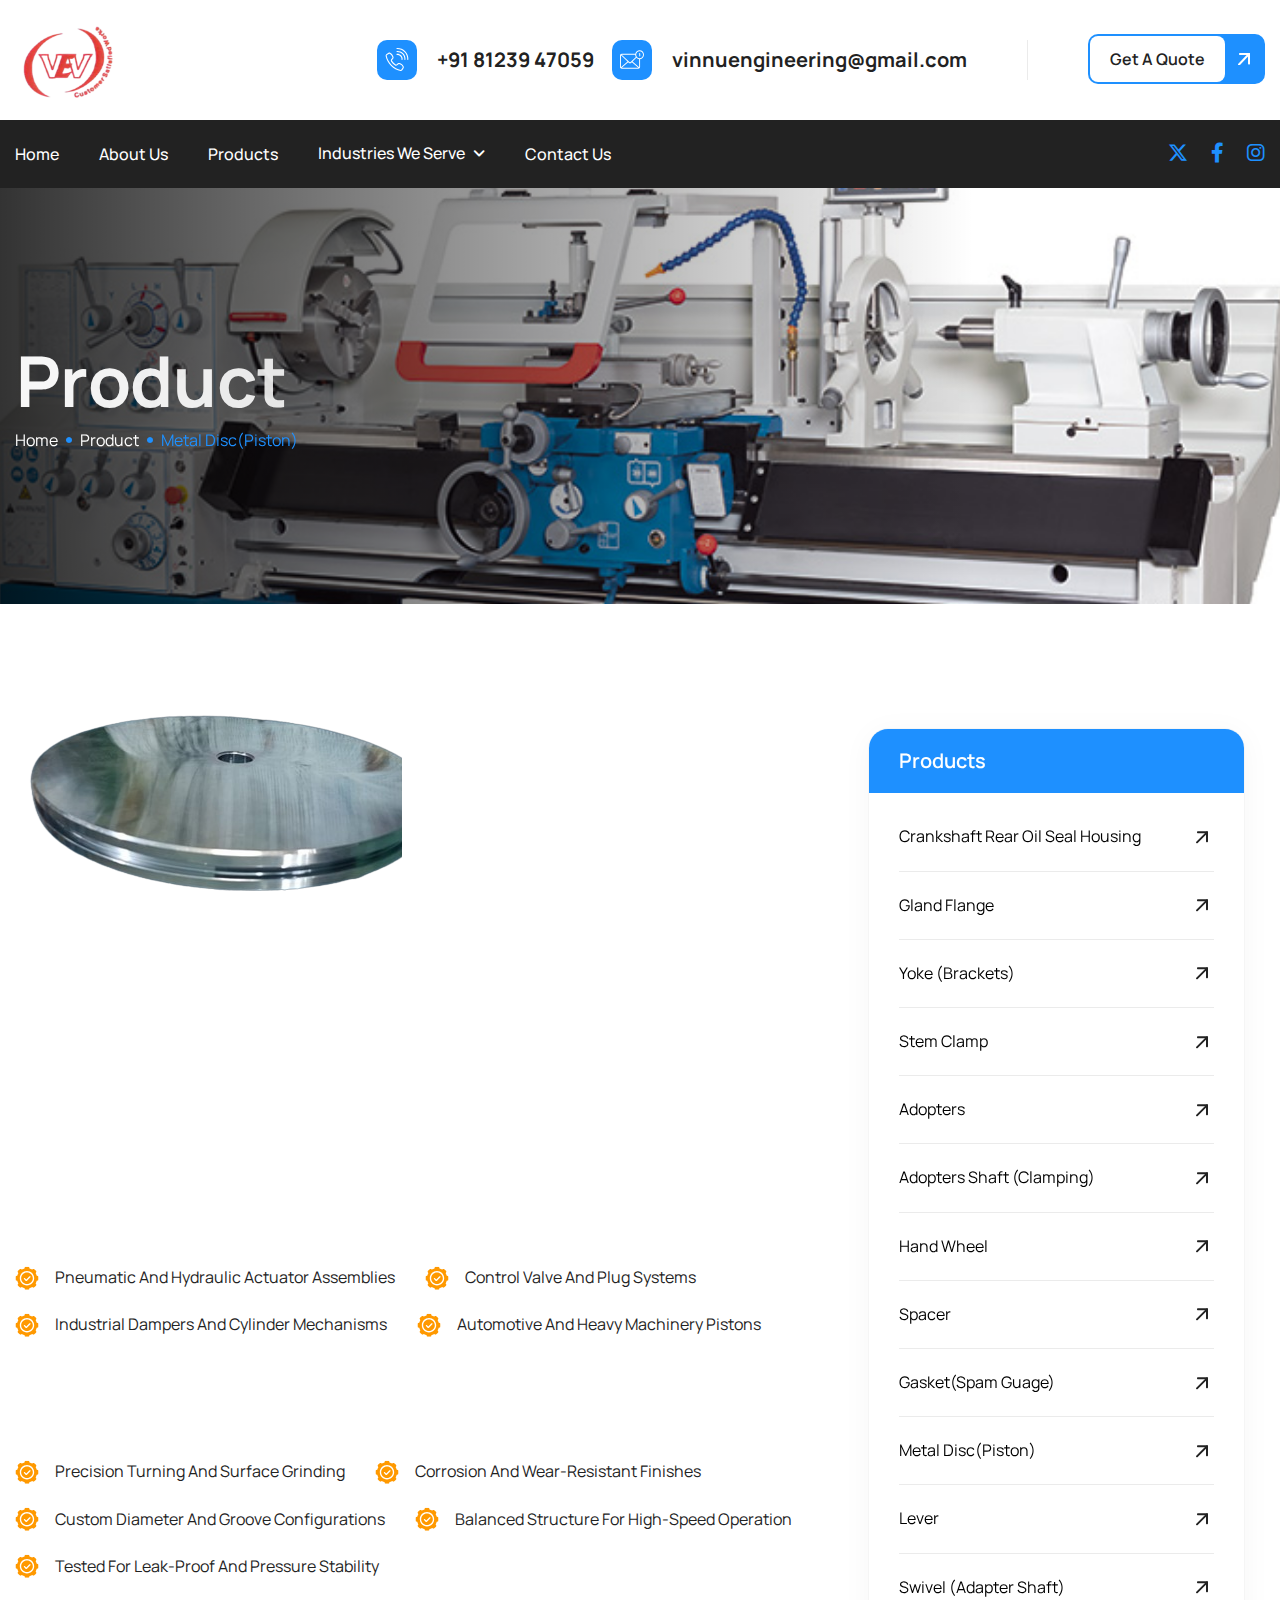
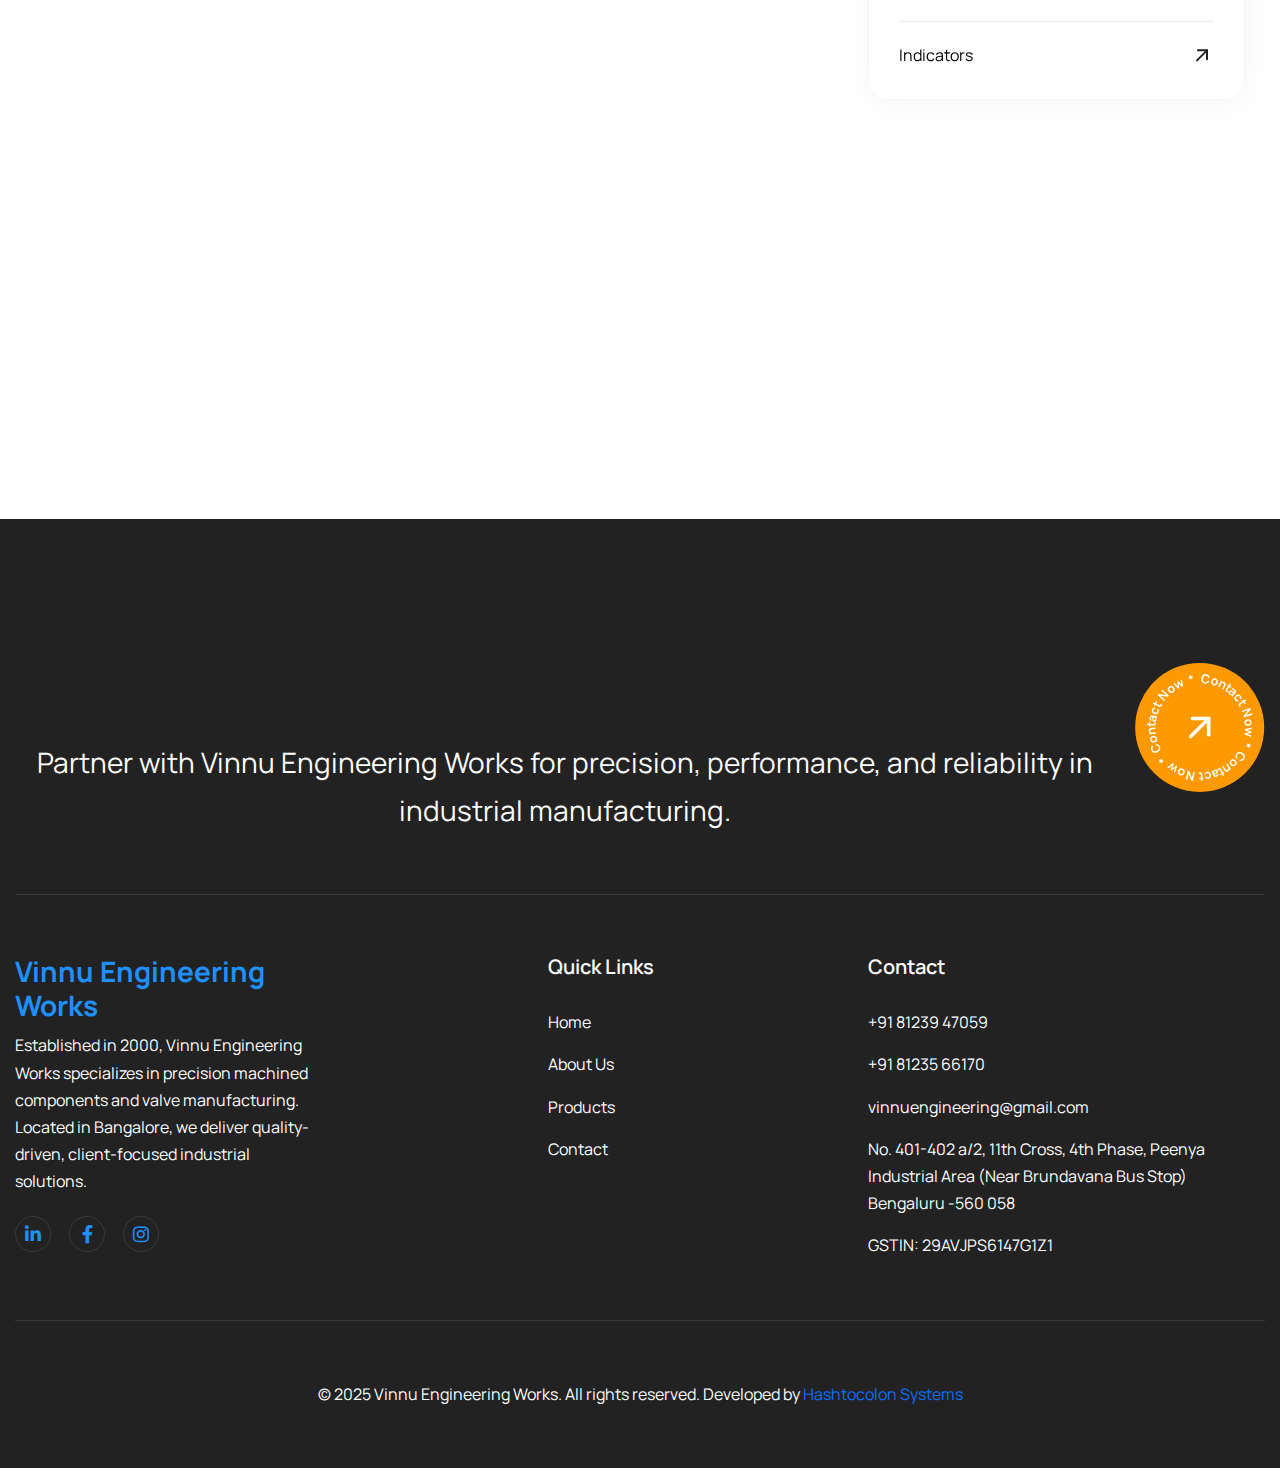
<file: metaldisc.html>
<!DOCTYPE html>
<html lang="zxx">


<head>
	<!-- Meta -->
	<meta charset="utf-8">
	<meta http-equiv="X-UA-Compatible" content="IE=edge">
	<meta name="viewport" content="width=device-width, initial-scale=1.0, maximum-scale=1">
	<meta name="description" content="Vinnu Engineering Works specializes in high-precision machined components and custom-engineered solutions for fabricators, valve manufacturers, and various industrial sectors across India. Based in Bangalore, we deliver quality, reliability, and on-time production.">

    <meta name="keywords" content="fabricators, valve manufacturers, precision machining, machined components, CNC machining, turned components, milling parts, industrial components, metal parts, custom fabrication, mechanical engineering, Bangalore engineering, OEM suppliers, flange manufacturers, adapter shafts, bushings, couplings, clamps, housings, CNC lathe parts, precision engineering, custom machine parts, engineering solutions, manufacturing solutions, industrial automation components, high-tolerance components, Indian manufacturers, ISO certified machining, machined metal parts, heavy machinery parts">

	<meta name="author" content="Awaiken">
	<!-- Page Title -->
    <title>Vinnu Engineering Works</title>
	<!-- Favicon Icon -->
	<link rel="apple-touch-icon" sizes="180x180" href="/images/favicon_io/apple-touch-icon.png">
    <link rel="icon" type="image/png" sizes="32x32" href="/images/favicon_io/favicon-32x32.png">
    <link rel="icon" type="image/png" sizes="16x16" href="/images/favicon_io/favicon-16x16.png">
    <link rel="manifest" href="/images/favicon_io/site.webmanifest">
    <link rel="icon" type="image/png" href="/images/favicon_io/favicon.ico">
	<!-- Google Fonts Css-->
	<link rel="preconnect" href="https://fonts.googleapis.com/">
    <link rel="preconnect" href="https://fonts.gstatic.com/" crossorigin>
    <link href="https://fonts.googleapis.com/css2?family=Manrope:wght@200..800&amp;display=swap" rel="stylesheet">
	<!-- Bootstrap Css -->
	<link href="css/bootstrap.min.css" rel="stylesheet" media="screen">
	<!-- SlickNav Css -->
	<link href="css/slicknav.min.css" rel="stylesheet">
	<!-- Swiper Css -->
	<link rel="stylesheet" href="css/swiper-bundle.min.css">
	<!-- Font Awesome Icon Css-->
	<link href="css/all.css" rel="stylesheet" media="screen">
	<!-- Animated Css -->
	<link href="css/animate.css" rel="stylesheet">
    <!-- Magnific Popup Core Css File -->
	<link rel="stylesheet" href="css/magnific-popup.css">
	<!-- Mouse Cursor Css File -->
	<link rel="stylesheet" href="css/mousecursor.css">
	<!-- Main Custom Css -->
	<link href="css/custom.css" rel="stylesheet" media="screen">
</head>
<body>

    <!-- Preloader Start -->
	<div class="preloader">
		<div class="loading-container">
			<div class="loading"></div>
		
		</div>
	</div>
	<!-- Preloader End -->

    <!-- Topbar Section Start -->
    <div class="topbar">
        <div class="container">
            <div class="row align-items-center">
                <div class="col-lg-3">
                    <div class="site-logo">
                        <a href="index.html">
                     <img src="/images/logo/logo.png" alt="Logo">
                        </a>
                    </div>
					<!-- Logo End -->
                </div>

                <div class="col-lg-9 col-md-12">
                    <!-- Topbar Contact Information Start -->
                    <div class="topbar-contact-info">
                        <ul>
                            <li>
                                <a href="#">
                                    <div class="icon-box">
                                        <img src="images/icon-phone.svg" alt="">
                                    </div>
                                    <p>+91 81239 47059 </p>
                                </a>
                            </li>
                            <li>
                                <a href="#">
                                    <div class="icon-box">
                                        <img src="images/icon-mail.svg" alt="">
                                    </div>
                                     <p> vinnuengineering@gmail.com</p>
                                </a>
                            </li>
                        </ul>
                        <!-- Topbar Qoute Button Start -->
                        <div class="topbar-qoute-btn">
                            <a href="#" class="btn-default"><span>Get a quote</span></a>
                        </div>
                        <!-- Topbar Qoute Button End -->
                    </div>
                    <!-- Topbar Contact Information End -->
                </div>
            </div>
        </div>
    </div>
    <!-- Topbar Section End -->

    <!-- Header Start -->
	<header class="main-header">
		<div class="header-sticky">
			<nav class="navbar navbar-expand-lg">
				<div class="container">
                    <!-- Logo Start -->
					<a class="navbar-brand" href="index.html">
			<img src="/images/logo/logo2.jpeg" alt="Logo">
					</a>
					<!-- Logo End -->

					<!-- Main Menu Start -->
					<div class="collapse navbar-collapse main-menu">
                        <div class="nav-menu-wrapper">
                            <ul class="navbar-nav mr-auto" id="menu">
                                 <li class="nav-item"><a class="nav-link" href="index.html">Home</a></li>                            
                                <li class="nav-item"><a class="nav-link" href="#">About Us</a></li>
                                <li class="nav-item"><a class="nav-link" href="#">Products</a></li>
                                    <li class="nav-item submenu"><a class="nav-link" href="#">Industries We Serve</a>
                                    <ul>                                        
                                        <li class="nav-item"><a class="nav-link" href="#">Manufacturing & Automation</a></li>
                                        <li class="nav-item"><a class="nav-link" href="#">Energy & Utilities</a></li>
                                        <li class="nav-item"><a class="nav-link" href="#">Technology & Innovation</a></li>
                                    </ul>
                                </li>
                                <li class="nav-item"><a class="nav-link" href="#">Contact Us</a></li>                             
                            </ul>
                        </div>

                        <!-- Header Social Box Start -->
                        <div class="header-social-box d-inline-flex">
                            <!-- Header Social Links Start -->
                            <div class="header-social-links">
                                <ul>
                                    <li><a href="#"><i class="fa-brands fa-x-twitter"></i></a></li>
                                    <li><a href="#"><i class="fa-brands fa-facebook-f"></i></a></li>
                                    <li><a href="#"><i class="fa-brands fa-instagram"></i></a></li>
                                </ul>
                            </div>
                            <!-- Header Social Links End -->
                        </div>     
                        <!-- Header Social Box End -->                   
					</div>
					<!-- Main Menu End -->
					<div class="navbar-toggle"></div>
				</div>
			</nav>
			<div class="responsive-menu"></div>
		</div>
	</header>
	<!-- Header End -->



 <!-- Page Header Start -->
	<div class="page-header parallaxie">
		<div class="container">
			<div class="row align-items-center">
				<div class="col-lg-12">
					<!-- Page Header Box Start -->
					<div class="page-header-box">
						<h1 class="text-anime-style-2" data-cursor="-opaque"><span>Product</span></h1>
						<nav class="wow fadeInUp">
                            <ol class="breadcrumb">
								<li class="breadcrumb-item"><a href="index.html">home</a></li>
								<li class="breadcrumb-item"><a href="#">Product</a></li>
								<li class="breadcrumb-item active" aria-current="page">Metal Disc(Piston)</li>
							</ol>
						</nav>
					</div>
					<!-- Page Header Box End -->
				</div>
			</div>
		</div>
	</div>
	<!-- Page Header End -->

<!-- Page Service Single Start -->
<div class="page-service-single">
    <div class="container">
        <div class="row">
            <div class="col-lg-8">
                <!-- Service Single Content Start -->
                <div class="service-single-content">
                    <!-- Service Featured Image Start -->
                    <div class="service-featured-image">
                        <figure class="image-anime reveal">
                            <img src="images/products/13.png" alt="Metal Disc (Piston)">
                        </figure>
                    </div>
                    <!-- Service Featured Image End -->

                    <!-- Service Entry Start -->
                    <div class="service-entry">
                        <p class="wow fadeInUp">
                            The <strong>Metal Disc (Piston)</strong> is a vital component in valve actuation and pressure control systems. At Vinnu Engineering Works, we manufacture high-precision metal pistons used in various pneumatic, hydraulic, and mechanical applications.
                        </p>

                        <p class="wow fadeInUp" data-wow-delay="0.2s">
                            These discs are crafted with tight tolerances to maintain optimal sealing, smooth axial movement, and long-term durability under cyclic loads. We offer piston variants in stainless steel, brass, aluminum, and custom alloys to meet diverse industrial performance demands.
                        </p>

                        <h2 class="wow fadeInUp" data-wow-delay="0.4s">Applications of <span>Metal Disc (Piston)</span></h2>
                        <p class="wow fadeInUp" data-wow-delay="0.2s">Common uses include:</p>
                        <ul>
                            <li>Pneumatic and hydraulic actuator assemblies</li>
                            <li>Control valve and plug systems</li>
                            <li>Industrial dampers and cylinder mechanisms</li>
                            <li>Automotive and heavy machinery pistons</li>
                        </ul>

                        <h2 class="wow fadeInUp" data-wow-delay="0.4s">Features & <span>Advantages</span></h2>
                        <ul>
                            <li>Precision turning and surface grinding</li>
                            <li>Corrosion and wear-resistant finishes</li>
                            <li>Custom diameter and groove configurations</li>
                            <li>Balanced structure for high-speed operation</li>
                            <li>Tested for leak-proof and pressure stability</li>
                        </ul>
                    </div>

                    <!-- Our FAQ Section Start -->
                    <div class="our-faq-section">
                        <!-- Section Title Start -->
                        <div class="section-title">
                            <h2 class="text-anime-style-3" data-cursor="-opaque">Frequently asked <span>questions</span></h2>
                        </div>
                        <!-- Section Title End -->

                        <!-- FAQ Accordion Start -->
                        <div class="faq-accordion" id="faqaccordion">
                            <div class="accordion-item wow fadeInUp">
                                <h2 class="accordion-header" id="heading1">
                                    <button class="accordion-button collapsed" type="button" data-bs-toggle="collapse" data-bs-target="#collapse1" aria-expanded="false" aria-controls="collapse1">
                                        What materials are available for piston discs?
                                    </button>
                                </h2>
                                <div id="collapse1" class="accordion-collapse collapse" aria-labelledby="heading1" data-bs-parent="#faqaccordion">
                                    <div class="accordion-body">
                                        <p>We offer pistons in stainless steel, aluminum, bronze, brass, and other industrial-grade alloys tailored to your specifications.</p>
                                    </div>
                                </div>
                            </div>

                            <div class="accordion-item wow fadeInUp" data-wow-delay="0.2s">
                                <h2 class="accordion-header" id="heading2">
                                    <button class="accordion-button collapsed" type="button" data-bs-toggle="collapse" data-bs-target="#collapse2" aria-expanded="false" aria-controls="collapse2">
                                        Are piston grooves and profiles customizable?
                                    </button>
                                </h2>
                                <div id="collapse2" class="accordion-collapse collapse" aria-labelledby="heading2" data-bs-parent="#faqaccordion">
                                    <div class="accordion-body">
                                        <p>Yes. We provide custom piston profiles including seal grooves, chamfers, shoulders, and concentric ring configurations.</p>
                                    </div>
                                </div>
                            </div>

                            <div class="accordion-item wow fadeInUp" data-wow-delay="0.4s">
                                <h2 class="accordion-header" id="heading3">
                                    <button class="accordion-button collapsed" type="button" data-bs-toggle="collapse" data-bs-target="#collapse3" aria-expanded="false" aria-controls="collapse3">
                                        Can you manufacture pistons in batches or prototypes?
                                    </button>
                                </h2>
                                <div id="collapse3" class="accordion-collapse collapse" aria-labelledby="heading3" data-bs-parent="#faqaccordion">
                                    <div class="accordion-body">
                                        <p>Absolutely. We support low-volume prototype development as well as high-volume production based on drawings or samples.</p>
                                    </div>
                                </div>
                            </div>

                            <div class="accordion-item wow fadeInUp" data-wow-delay="0.6s">
                                <h2 class="accordion-header" id="heading4">
                                    <button class="accordion-button collapsed" type="button" data-bs-toggle="collapse" data-bs-target="#collapse4" aria-expanded="false" aria-controls="collapse4">
                                        What is the typical tolerance on your metal discs?
                                    </button>
                                </h2>
                                <div id="collapse4" class="accordion-collapse collapse" aria-labelledby="heading4" data-bs-parent="#faqaccordion">
                                    <div class="accordion-body">
                                        <p>Our general machining tolerance is ±0.01 mm, but we can achieve tighter specs based on part requirements and machining setup.</p>
                                    </div>
                                </div>
                            </div>
                        </div>
                        <!-- FAQ Accordion End -->
                    </div>
                    <!-- Our FAQ Section End -->
                </div>
            </div>

            <div class="col-lg-4 pt-4">
                <!-- Service Sidebar Start -->
                <div class="service-sidebar">
                    <!-- Service Category List Start -->
                    <div class="service-catagery-list wow fadeInUp">
                        <h3>Products</h3>
                        <ul>
                            <li><a href="#">Crankshaft Rear Oil Seal Housing</a></li>
                            <li><a href="#">Gland Flange</a></li>
                            <li><a href="#">Yoke (Brackets)</a></li>
                            <li><a href="#">Stem Clamp</a></li>
                            <li><a href="#">Adopters</a></li>
                            <li><a href="#">Adopters Shaft (Clamping)</a></li>
                            <li><a href="#">Hand Wheel</a></li>
                            <li><a href="#">Spacer</a></li>
                            <li><a href="#">Gasket(Spam Guage)</a></li>
                            <li><a href="#">Metal Disc(Piston)</a></li>
                            <li><a href="#">Lever</a></li>
                            <li><a href="#">Swivel (Adapter Shaft)</a></li>
                            <li><a href="#">Indicators</a></li>
                        </ul>
                    </div>
                    <!-- Service Category List End -->
                </div>
                <!-- Service Sidebar End -->
            </div>
        </div>
    </div>
</div>
<!-- Page Service Single End -->


    
  <!-- Footer Start -->
<footer class="main-footer">
    <div class="container">
        <div class="row">
            <div class="col-12">
                <!-- Footer Header Start -->
                <div class="footer-header">
                    <!-- Section Title Start -->
                    <div class="section-title dark-section">
                        <h2 class="text-anime-style-2" data-cursor="-opaque">Ready to work with us?</h2>
                        <p>Partner with Vinnu Engineering Works for precision, performance, and reliability in industrial manufacturing.</p>
                    </div>
                    <!-- Section Title End -->

                    <!-- Footer Contact Circle Start -->
                    <div class="footer-contact-circle">
                        <img src="images/contact-now-circle.svg" alt="Contact Now">
                    </div>
                    <!-- Footer Contact Circle End -->
                </div>
                <!-- Footer Header End -->                  
            </div>
            
            <div class="col-lg-5 col-md-12">
                <!-- About Footer Start -->
                <div class="about-footer">
                    <!-- Footer Logo Start -->
                    <div class="footer-logo">
                     <!--   <img src="images/footer-logo.svg" alt="Vinnu Engineering Works Logo"> -->
                        <h3>Vinnu Engineering Works</h3>
                    </div>
                    <!-- Footer Logo End -->

                    <!-- About Footer Content Start -->
                    <div class="about-footer-content">
                        <p>Established in 2000, Vinnu Engineering Works specializes in precision machined components and valve manufacturing. Located in Bangalore, we deliver quality-driven, client-focused industrial solutions.</p>
                    </div>           
                    <!-- About Footer Content End -->
                    
                    <!-- Footer Social Link Start -->
                    <div class="footer-social-links">
                        <ul>
                            <li><a href="#"><i class="fa-brands fa-linkedin-in"></i></a></li>
                            <li><a href="#"><i class="fa-brands fa-facebook-f"></i></a></li>
                            <li><a href="#"><i class="fa-brands fa-instagram"></i></a></li>
                        </ul>
                    </div>
                    <!-- Footer Social Link End -->
                </div>
                <!-- About Footer End -->
            </div>
            
            <div class="col-lg-3 col-md-6 col-6">
                <!-- Footer Links Start -->
                <div class="footer-links">
                    <h3>Quick Links</h3>
                    <ul>
                        <li><a href="index.html">Home</a></li>
                        <li><a href="#">About Us</a></li>
                        <li><a href="#">Products</a></li>
                        <li><a href="#">Contact</a></li>
                    </ul>
                </div>
                <!-- Footer Links End -->
            </div>

            <div class="col-lg-4 col-md-6 col-12">
                <!-- Footer Links Start -->
                <div class="footer-links">
                    <h3>Contact</h3>
                    <ul>
                        <li><a href="tel:+918123947059">+91 81239 47059</a></li>
                        <li><a href="tel:+918123566170">+91 81235 66170</a></li>
                        <li><a href="mailto:vinnuengineering@gmail.com">vinnuengineering@gmail.com</a></li>
                        <li>No. 401-402 a/2, 11th Cross, 4th Phase, Peenya Industrial Area (Near Brundavana Bus Stop) Bengaluru -560 058</li>
                        <li>GSTIN: 29AVJPS6147G1Z1</li>
                    </ul>
                </div>
                <!-- Footer Links End -->
            </div>
        </div>

        <!-- Footer Copyright -->
        <div class="footer-copyright">
            <div class="row align-items-center">
                <div class="col-12">
                    <div class="footer-copyright-text">
                        <p>&copy; 2025 Vinnu Engineering Works. All rights reserved.
                        Developed by <a href="https://hashtocolon.com/" target="_blank">Hashtocolon Systems</a></p>
                    </div>
                </div>
            </div>
        </div>
    </div>
</footer>
<!-- Footer End -->


    <!-- Jquery Library File -->
    <script src="js/jquery-3.7.1.min.js"></script>
    <!-- Bootstrap js file -->
    <script src="js/bootstrap.min.js"></script>
    <!-- Validator js file -->
    <script src="js/validator.min.js"></script>
    <!-- SlickNav js file -->
    <script src="js/jquery.slicknav.js"></script>
    <!-- Swiper js file -->
    <script src="js/swiper-bundle.min.js"></script>
    <!-- Counter js file -->
    <script src="js/jquery.waypoints.min.js"></script>
    <script src="js/jquery.counterup.min.js"></script>
    <!-- Isotop js file -->
	<script src="js/isotope.min.js"></script>
    <!-- Magnific js file -->
    <script src="js/jquery.magnific-popup.min.js"></script>
    <!-- SmoothScroll -->
    <script src="js/SmoothScroll.js"></script>
    <!-- Parallax js -->
    <script src="js/parallaxie.js"></script>
    <!-- MagicCursor js file -->
    <script src="js/gsap.min.js"></script>
    <script src="js/magiccursor.js"></script>
    <!-- Text Effect js file -->
    <script src="js/SplitText.js"></script>
    <script src="js/ScrollTrigger.min.js"></script>
    <!-- YTPlayer js File -->
    <script src="js/jquery.mb.YTPlayer.min.js"></script>
    <!-- Wow js file -->
    <script src="js/wow.js"></script>
    <!-- Main Custom js file -->
    <script src="js/function.js"></script>
</body>

</html>
</file>
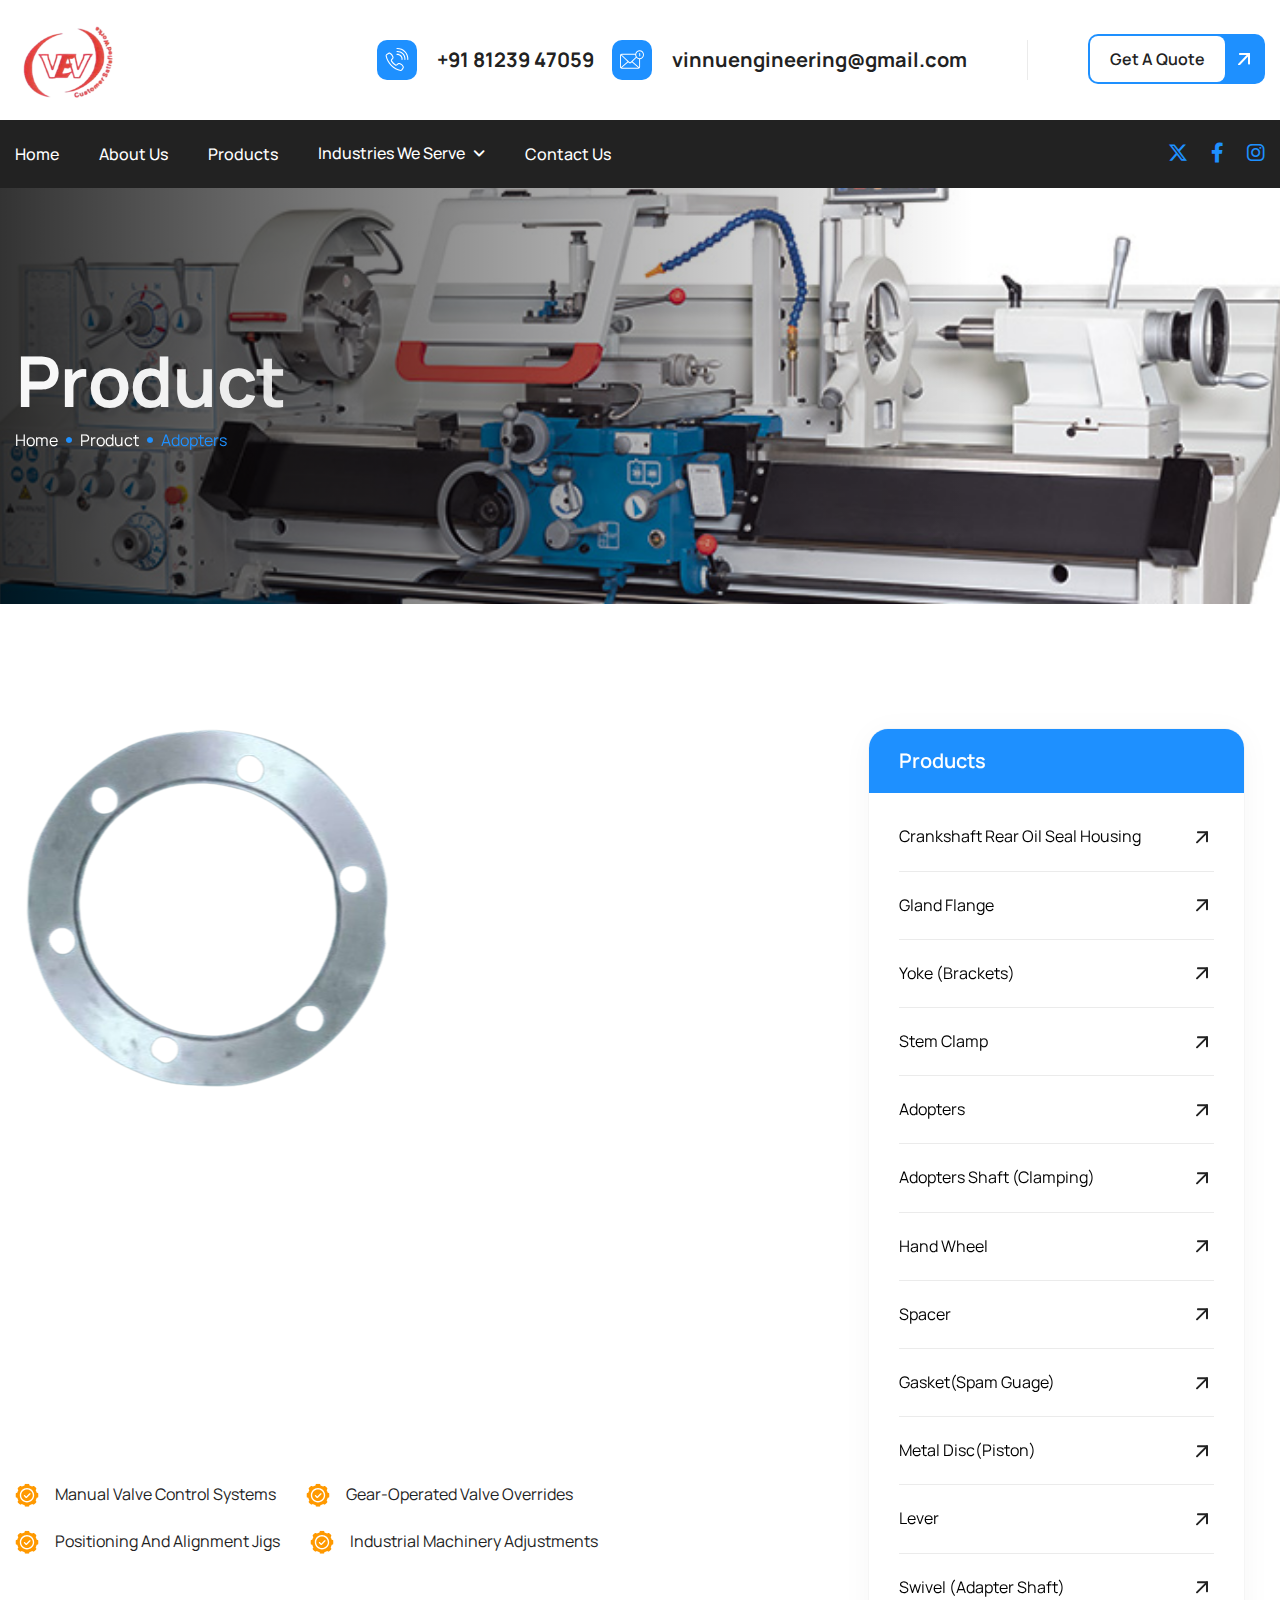
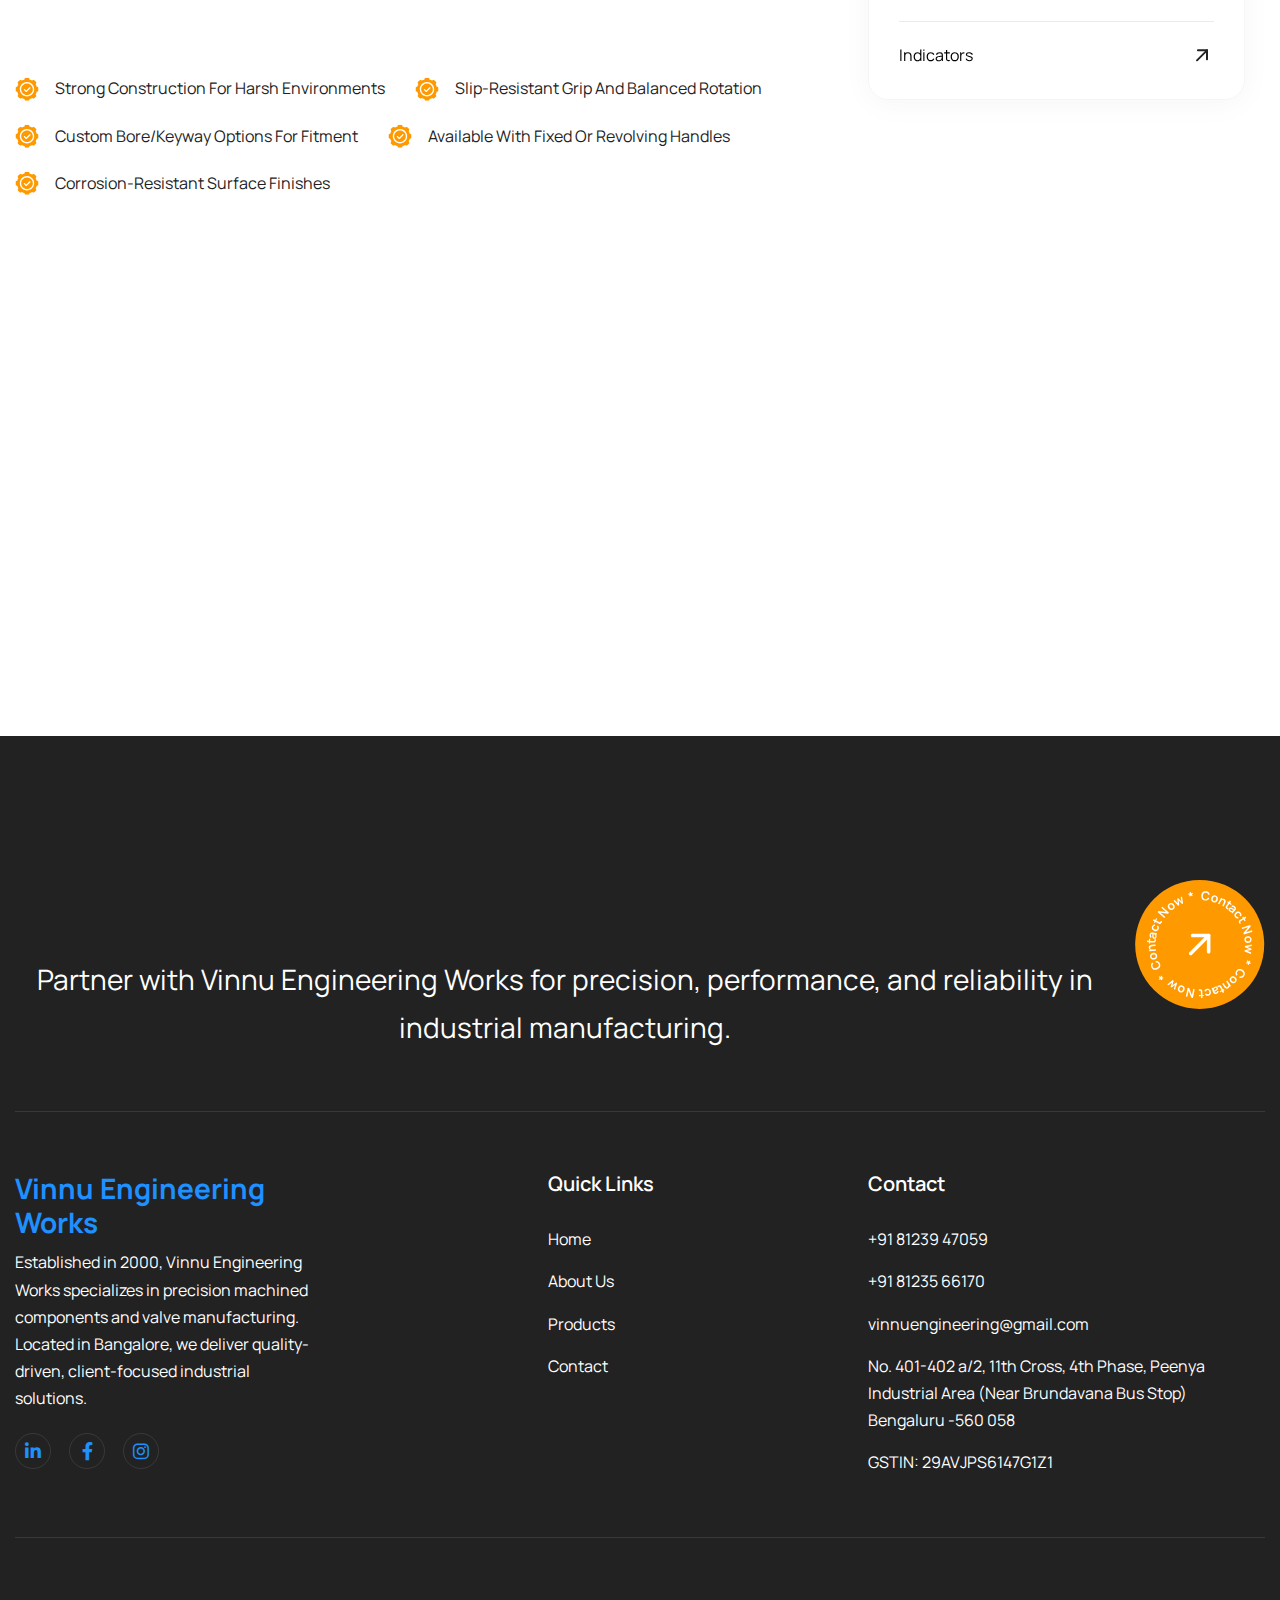
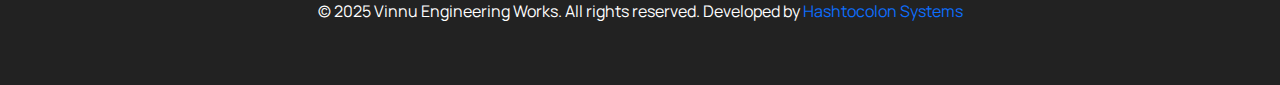
<file: spacer.html>
<!DOCTYPE html>
<html lang="zxx">


<head>
	<!-- Meta -->
	<meta charset="utf-8">
	<meta http-equiv="X-UA-Compatible" content="IE=edge">
	<meta name="viewport" content="width=device-width, initial-scale=1.0, maximum-scale=1">
	<meta name="description" content="Vinnu Engineering Works specializes in high-precision machined components and custom-engineered solutions for fabricators, valve manufacturers, and various industrial sectors across India. Based in Bangalore, we deliver quality, reliability, and on-time production.">

    <meta name="keywords" content="fabricators, valve manufacturers, precision machining, machined components, CNC machining, turned components, milling parts, industrial components, metal parts, custom fabrication, mechanical engineering, Bangalore engineering, OEM suppliers, flange manufacturers, adapter shafts, bushings, couplings, clamps, housings, CNC lathe parts, precision engineering, custom machine parts, engineering solutions, manufacturing solutions, industrial automation components, high-tolerance components, Indian manufacturers, ISO certified machining, machined metal parts, heavy machinery parts">

	<meta name="author" content="Awaiken">
	<!-- Page Title -->
    <title>Vinnu Engineering Works</title>
	<!-- Favicon Icon -->
	<link rel="apple-touch-icon" sizes="180x180" href="/images/favicon_io/apple-touch-icon.png">
    <link rel="icon" type="image/png" sizes="32x32" href="/images/favicon_io/favicon-32x32.png">
    <link rel="icon" type="image/png" sizes="16x16" href="/images/favicon_io/favicon-16x16.png">
    <link rel="manifest" href="/images/favicon_io/site.webmanifest">
    <link rel="icon" type="image/png" href="/images/favicon_io/favicon.ico">
	<!-- Google Fonts Css-->
	<link rel="preconnect" href="https://fonts.googleapis.com/">
    <link rel="preconnect" href="https://fonts.gstatic.com/" crossorigin>
    <link href="https://fonts.googleapis.com/css2?family=Manrope:wght@200..800&amp;display=swap" rel="stylesheet">
	<!-- Bootstrap Css -->
	<link href="css/bootstrap.min.css" rel="stylesheet" media="screen">
	<!-- SlickNav Css -->
	<link href="css/slicknav.min.css" rel="stylesheet">
	<!-- Swiper Css -->
	<link rel="stylesheet" href="css/swiper-bundle.min.css">
	<!-- Font Awesome Icon Css-->
	<link href="css/all.css" rel="stylesheet" media="screen">
	<!-- Animated Css -->
	<link href="css/animate.css" rel="stylesheet">
    <!-- Magnific Popup Core Css File -->
	<link rel="stylesheet" href="css/magnific-popup.css">
	<!-- Mouse Cursor Css File -->
	<link rel="stylesheet" href="css/mousecursor.css">
	<!-- Main Custom Css -->
	<link href="css/custom.css" rel="stylesheet" media="screen">
</head>
<body>

    <!-- Preloader Start -->
	<div class="preloader">
		<div class="loading-container">
			<div class="loading"></div>
		
		</div>
	</div>
	<!-- Preloader End -->

    <!-- Topbar Section Start -->
    <div class="topbar">
        <div class="container">
            <div class="row align-items-center">
                <div class="col-lg-3">
                    <div class="site-logo">
                        <a href="index.html">
                     <img src="/images/logo/logo.png" alt="Logo">
                        </a>
                    </div>
					<!-- Logo End -->
                </div>

                <div class="col-lg-9 col-md-12">
                    <!-- Topbar Contact Information Start -->
                    <div class="topbar-contact-info">
                        <ul>
                            <li>
                                <a href="#">
                                    <div class="icon-box">
                                        <img src="images/icon-phone.svg" alt="">
                                    </div>
                                    <p>+91 81239 47059 </p>
                                </a>
                            </li>
                            <li>
                                <a href="#">
                                    <div class="icon-box">
                                        <img src="images/icon-mail.svg" alt="">
                                    </div>
                                     <p> vinnuengineering@gmail.com</p>
                                </a>
                            </li>
                        </ul>
                        <!-- Topbar Qoute Button Start -->
                        <div class="topbar-qoute-btn">
                            <a href="#" class="btn-default"><span>Get a quote</span></a>
                        </div>
                        <!-- Topbar Qoute Button End -->
                    </div>
                    <!-- Topbar Contact Information End -->
                </div>
            </div>
        </div>
    </div>
    <!-- Topbar Section End -->

    <!-- Header Start -->
	<header class="main-header">
		<div class="header-sticky">
			<nav class="navbar navbar-expand-lg">
				<div class="container">
                    <!-- Logo Start -->
					<a class="navbar-brand" href="index.html">
			<img src="/images/logo/logo2.jpeg" alt="Logo">
					</a>
					<!-- Logo End -->

					<!-- Main Menu Start -->
					<div class="collapse navbar-collapse main-menu">
                        <div class="nav-menu-wrapper">
                            <ul class="navbar-nav mr-auto" id="menu">
                                 <li class="nav-item"><a class="nav-link" href="index.html">Home</a></li>                            
                                <li class="nav-item"><a class="nav-link" href="#">About Us</a></li>
                                <li class="nav-item"><a class="nav-link" href="#">Products</a></li>
                                    <li class="nav-item submenu"><a class="nav-link" href="#">Industries We Serve</a>
                                    <ul>                                        
                                        <li class="nav-item"><a class="nav-link" href="#">Manufacturing & Automation</a></li>
                                        <li class="nav-item"><a class="nav-link" href="#">Energy & Utilities</a></li>
                                        <li class="nav-item"><a class="nav-link" href="#">Technology & Innovation</a></li>
                                    </ul>
                                </li>
                                <li class="nav-item"><a class="nav-link" href="#">Contact Us</a></li>                             
                            </ul>
                        </div>

                        <!-- Header Social Box Start -->
                        <div class="header-social-box d-inline-flex">
                            <!-- Header Social Links Start -->
                            <div class="header-social-links">
                                <ul>
                                    <li><a href="#"><i class="fa-brands fa-x-twitter"></i></a></li>
                                    <li><a href="#"><i class="fa-brands fa-facebook-f"></i></a></li>
                                    <li><a href="#"><i class="fa-brands fa-instagram"></i></a></li>
                                </ul>
                            </div>
                            <!-- Header Social Links End -->
                        </div>     
                        <!-- Header Social Box End -->                   
					</div>
					<!-- Main Menu End -->
					<div class="navbar-toggle"></div>
				</div>
			</nav>
			<div class="responsive-menu"></div>
		</div>
	</header>
	<!-- Header End -->



 <!-- Page Header Start -->
	<div class="page-header parallaxie">
		<div class="container">
			<div class="row align-items-center">
				<div class="col-lg-12">
					<!-- Page Header Box Start -->
					<div class="page-header-box">
						<h1 class="text-anime-style-2" data-cursor="-opaque"><span>Product</span></h1>
						<nav class="wow fadeInUp">
                            <ol class="breadcrumb">
								<li class="breadcrumb-item"><a href="index.html">home</a></li>
								<li class="breadcrumb-item"><a href="#">Product</a></li>
								<li class="breadcrumb-item active" aria-current="page">Adopters</li>
							</ol>
						</nav>
					</div>
					<!-- Page Header Box End -->
				</div>
			</div>
		</div>
	</div>
	<!-- Page Header End -->


<!-- Page Service Single Start -->
<div class="page-service-single">
    <div class="container">
        <div class="row">
            <div class="col-lg-8">
                <!-- Service Single Content Start -->
                <div class="service-single-content">
                    <!-- Service Featured Image Start -->
                    <div class="service-featured-image">
                        <figure class="image-anime reveal">
                            <img src="images/products/5.png" alt="Hand Wheel">
                        </figure>
                    </div>
                    <!-- Service Featured Image End -->

                    <!-- Service Entry Start -->
                    <div class="service-entry">
                        <p class="wow fadeInUp">
                            The <strong>Hand Wheel</strong> is a manual control component used to operate valves, actuators, and mechanical systems with precision. At Vinnu Engineering Works, we design robust and ergonomic hand wheels suited for industrial environments where manual override or adjustment is required.
                        </p>

                        <p class="wow fadeInUp" data-wow-delay="0.2s">
                            Manufactured using durable materials like cast iron, aluminum, and stainless steel, our hand wheels ensure reliable grip, high rotational accuracy, and long-lasting service under varying operational stresses. Customization options include different diameters, spoke designs, and central hubs.
                        </p>

                        <h2 class="wow fadeInUp" data-wow-delay="0.4s">Applications of <span>Hand Wheels</span></h2>
                        <p class="wow fadeInUp" data-wow-delay="0.2s">Widely used in:</p>
                        <ul>
                            <li>Manual valve control systems</li>
                            <li>Gear-operated valve overrides</li>
                            <li>Positioning and alignment jigs</li>
                            <li>Industrial machinery adjustments</li>
                        </ul>

                        <h2 class="wow fadeInUp" data-wow-delay="0.4s">Features & <span>Advantages</span></h2>
                        <ul>
                            <li>Strong construction for harsh environments</li>
                            <li>Slip-resistant grip and balanced rotation</li>
                            <li>Custom bore/keyway options for fitment</li>
                            <li>Available with fixed or revolving handles</li>
                            <li>Corrosion-resistant surface finishes</li>
                        </ul>
                    </div>

                    <!-- Our FAQ Section Start -->
                    <div class="our-faq-section">
                        <!-- Section Title Start -->
                        <div class="section-title">
                            <h2 class="text-anime-style-3" data-cursor="-opaque">Frequently asked <span>questions</span></h2>
                        </div>
                        <!-- Section Title End -->

                        <!-- FAQ Accordion Start -->
                        <div class="faq-accordion" id="faqaccordion">
                            <div class="accordion-item wow fadeInUp">
                                <h2 class="accordion-header" id="heading1">
                                    <button class="accordion-button collapsed" type="button" data-bs-toggle="collapse" data-bs-target="#collapse1" aria-expanded="false" aria-controls="collapse1">
                                        What materials are available for hand wheels?
                                    </button>
                                </h2>
                                <div id="collapse1" class="accordion-collapse collapse" aria-labelledby="heading1" data-bs-parent="#faqaccordion">
                                    <div class="accordion-body">
                                        <p>We manufacture hand wheels in cast iron, aluminum, stainless steel, and coated mild steel based on usage and environmental needs.</p>
                                    </div>
                                </div>
                            </div>

                            <div class="accordion-item wow fadeInUp" data-wow-delay="0.2s">
                                <h2 class="accordion-header" id="heading2">
                                    <button class="accordion-button collapsed" type="button" data-bs-toggle="collapse" data-bs-target="#collapse2" aria-expanded="false" aria-controls="collapse2">
                                        Can you customize the hub or bore size?
                                    </button>
                                </h2>
                                <div id="collapse2" class="accordion-collapse collapse" aria-labelledby="heading2" data-bs-parent="#faqaccordion">
                                    <div class="accordion-body">
                                        <p>Yes, we offer custom hub diameters, bore types (plain, keyed, splined), and threads as per your drawing or sample.</p>
                                    </div>
                                </div>
                            </div>

                            <div class="accordion-item wow fadeInUp" data-wow-delay="0.4s">
                                <h2 class="accordion-header" id="heading3">
                                    <button class="accordion-button collapsed" type="button" data-bs-toggle="collapse" data-bs-target="#collapse3" aria-expanded="false" aria-controls="collapse3">
                                        Are revolving handles available?
                                    </button>
                                </h2>
                                <div id="collapse3" class="accordion-collapse collapse" aria-labelledby="heading3" data-bs-parent="#faqaccordion">
                                    <div class="accordion-body">
                                        <p>Yes, we offer both fixed and revolving handle configurations to improve ergonomics and ease of use.</p>
                                    </div>
                                </div>
                            </div>

                            <div class="accordion-item wow fadeInUp" data-wow-delay="0.6s">
                                <h2 class="accordion-header" id="heading4">
                                    <button class="accordion-button collapsed" type="button" data-bs-toggle="collapse" data-bs-target="#collapse4" aria-expanded="false" aria-controls="collapse4">
                                        What surface finishes do you offer?
                                    </button>
                                </h2>
                                <div id="collapse4" class="accordion-collapse collapse" aria-labelledby="heading4" data-bs-parent="#faqaccordion">
                                    <div class="accordion-body">
                                        <p>Hand wheels can be finished with powder coating, painting, blackodizing, or chrome plating depending on application and aesthetics.</p>
                                    </div>
                                </div>
                            </div>
                        </div>
                        <!-- FAQ Accordion End -->
                    </div>
                    <!-- Our FAQ Section End -->
                </div>
            </div>

            <div class="col-lg-4 pt-4">
                <!-- Service Sidebar Start -->
                <div class="service-sidebar">
                    <!-- Service Category List Start -->
                    <div class="service-catagery-list wow fadeInUp">
                        <h3>Products</h3>
                        <ul>
                            <li><a href="#">Crankshaft Rear Oil Seal Housing</a></li>
                            <li><a href="#">Gland Flange</a></li>
                            <li><a href="#">Yoke (Brackets)</a></li>
                            <li><a href="#">Stem Clamp</a></li>
                            <li><a href="#">Adopters</a></li>
                            <li><a href="#">Adopters Shaft (Clamping)</a></li>
                            <li><a href="#">Hand Wheel</a></li>
                            <li><a href="#">Spacer</a></li>
                            <li><a href="#">Gasket(Spam Guage)</a></li>
                            <li><a href="#">Metal Disc(Piston)</a></li>
                            <li><a href="#">Lever</a></li>
                            <li><a href="#">Swivel (Adapter Shaft)</a></li>
                            <li><a href="#">Indicators</a></li>
                        </ul>
                    </div>
                    <!-- Service Category List End -->
                </div>
                <!-- Service Sidebar End -->
            </div>
        </div>
    </div>
</div>
<!-- Page Service Single End -->

    
  <!-- Footer Start -->
<footer class="main-footer">
    <div class="container">
        <div class="row">
            <div class="col-12">
                <!-- Footer Header Start -->
                <div class="footer-header">
                    <!-- Section Title Start -->
                    <div class="section-title dark-section">
                        <h2 class="text-anime-style-2" data-cursor="-opaque">Ready to work with us?</h2>
                        <p>Partner with Vinnu Engineering Works for precision, performance, and reliability in industrial manufacturing.</p>
                    </div>
                    <!-- Section Title End -->

                    <!-- Footer Contact Circle Start -->
                    <div class="footer-contact-circle">
                        <img src="images/contact-now-circle.svg" alt="Contact Now">
                    </div>
                    <!-- Footer Contact Circle End -->
                </div>
                <!-- Footer Header End -->                  
            </div>
            
            <div class="col-lg-5 col-md-12">
                <!-- About Footer Start -->
                <div class="about-footer">
                    <!-- Footer Logo Start -->
                    <div class="footer-logo">
                     <!--   <img src="images/footer-logo.svg" alt="Vinnu Engineering Works Logo"> -->
                        <h3>Vinnu Engineering Works</h3>
                    </div>
                    <!-- Footer Logo End -->

                    <!-- About Footer Content Start -->
                    <div class="about-footer-content">
                        <p>Established in 2000, Vinnu Engineering Works specializes in precision machined components and valve manufacturing. Located in Bangalore, we deliver quality-driven, client-focused industrial solutions.</p>
                    </div>           
                    <!-- About Footer Content End -->
                    
                    <!-- Footer Social Link Start -->
                    <div class="footer-social-links">
                        <ul>
                            <li><a href="#"><i class="fa-brands fa-linkedin-in"></i></a></li>
                            <li><a href="#"><i class="fa-brands fa-facebook-f"></i></a></li>
                            <li><a href="#"><i class="fa-brands fa-instagram"></i></a></li>
                        </ul>
                    </div>
                    <!-- Footer Social Link End -->
                </div>
                <!-- About Footer End -->
            </div>
            
            <div class="col-lg-3 col-md-6 col-6">
                <!-- Footer Links Start -->
                <div class="footer-links">
                    <h3>Quick Links</h3>
                    <ul>
                        <li><a href="index.html">Home</a></li>
                        <li><a href="#">About Us</a></li>
                        <li><a href="#">Products</a></li>
                        <li><a href="#">Contact</a></li>
                    </ul>
                </div>
                <!-- Footer Links End -->
            </div>

            <div class="col-lg-4 col-md-6 col-12">
                <!-- Footer Links Start -->
                <div class="footer-links">
                    <h3>Contact</h3>
                    <ul>
                        <li><a href="tel:+918123947059">+91 81239 47059</a></li>
                        <li><a href="tel:+918123566170">+91 81235 66170</a></li>
                        <li><a href="mailto:vinnuengineering@gmail.com">vinnuengineering@gmail.com</a></li>
                        <li>No. 401-402 a/2, 11th Cross, 4th Phase, Peenya Industrial Area (Near Brundavana Bus Stop) Bengaluru -560 058</li>
                        <li>GSTIN: 29AVJPS6147G1Z1</li>
                    </ul>
                </div>
                <!-- Footer Links End -->
            </div>
        </div>

        <!-- Footer Copyright -->
        <div class="footer-copyright">
            <div class="row align-items-center">
                <div class="col-12">
                    <div class="footer-copyright-text">
                        <p>&copy; 2025 Vinnu Engineering Works. All rights reserved.
                        Developed by <a href="https://hashtocolon.com/" target="_blank">Hashtocolon Systems</a></p>
                    </div>
                </div>
            </div>
        </div>
    </div>
</footer>
<!-- Footer End -->


    <!-- Jquery Library File -->
    <script src="js/jquery-3.7.1.min.js"></script>
    <!-- Bootstrap js file -->
    <script src="js/bootstrap.min.js"></script>
    <!-- Validator js file -->
    <script src="js/validator.min.js"></script>
    <!-- SlickNav js file -->
    <script src="js/jquery.slicknav.js"></script>
    <!-- Swiper js file -->
    <script src="js/swiper-bundle.min.js"></script>
    <!-- Counter js file -->
    <script src="js/jquery.waypoints.min.js"></script>
    <script src="js/jquery.counterup.min.js"></script>
    <!-- Isotop js file -->
	<script src="js/isotope.min.js"></script>
    <!-- Magnific js file -->
    <script src="js/jquery.magnific-popup.min.js"></script>
    <!-- SmoothScroll -->
    <script src="js/SmoothScroll.js"></script>
    <!-- Parallax js -->
    <script src="js/parallaxie.js"></script>
    <!-- MagicCursor js file -->
    <script src="js/gsap.min.js"></script>
    <script src="js/magiccursor.js"></script>
    <!-- Text Effect js file -->
    <script src="js/SplitText.js"></script>
    <script src="js/ScrollTrigger.min.js"></script>
    <!-- YTPlayer js File -->
    <script src="js/jquery.mb.YTPlayer.min.js"></script>
    <!-- Wow js file -->
    <script src="js/wow.js"></script>
    <!-- Main Custom js file -->
    <script src="js/function.js"></script>
</body>

</html>
</file>
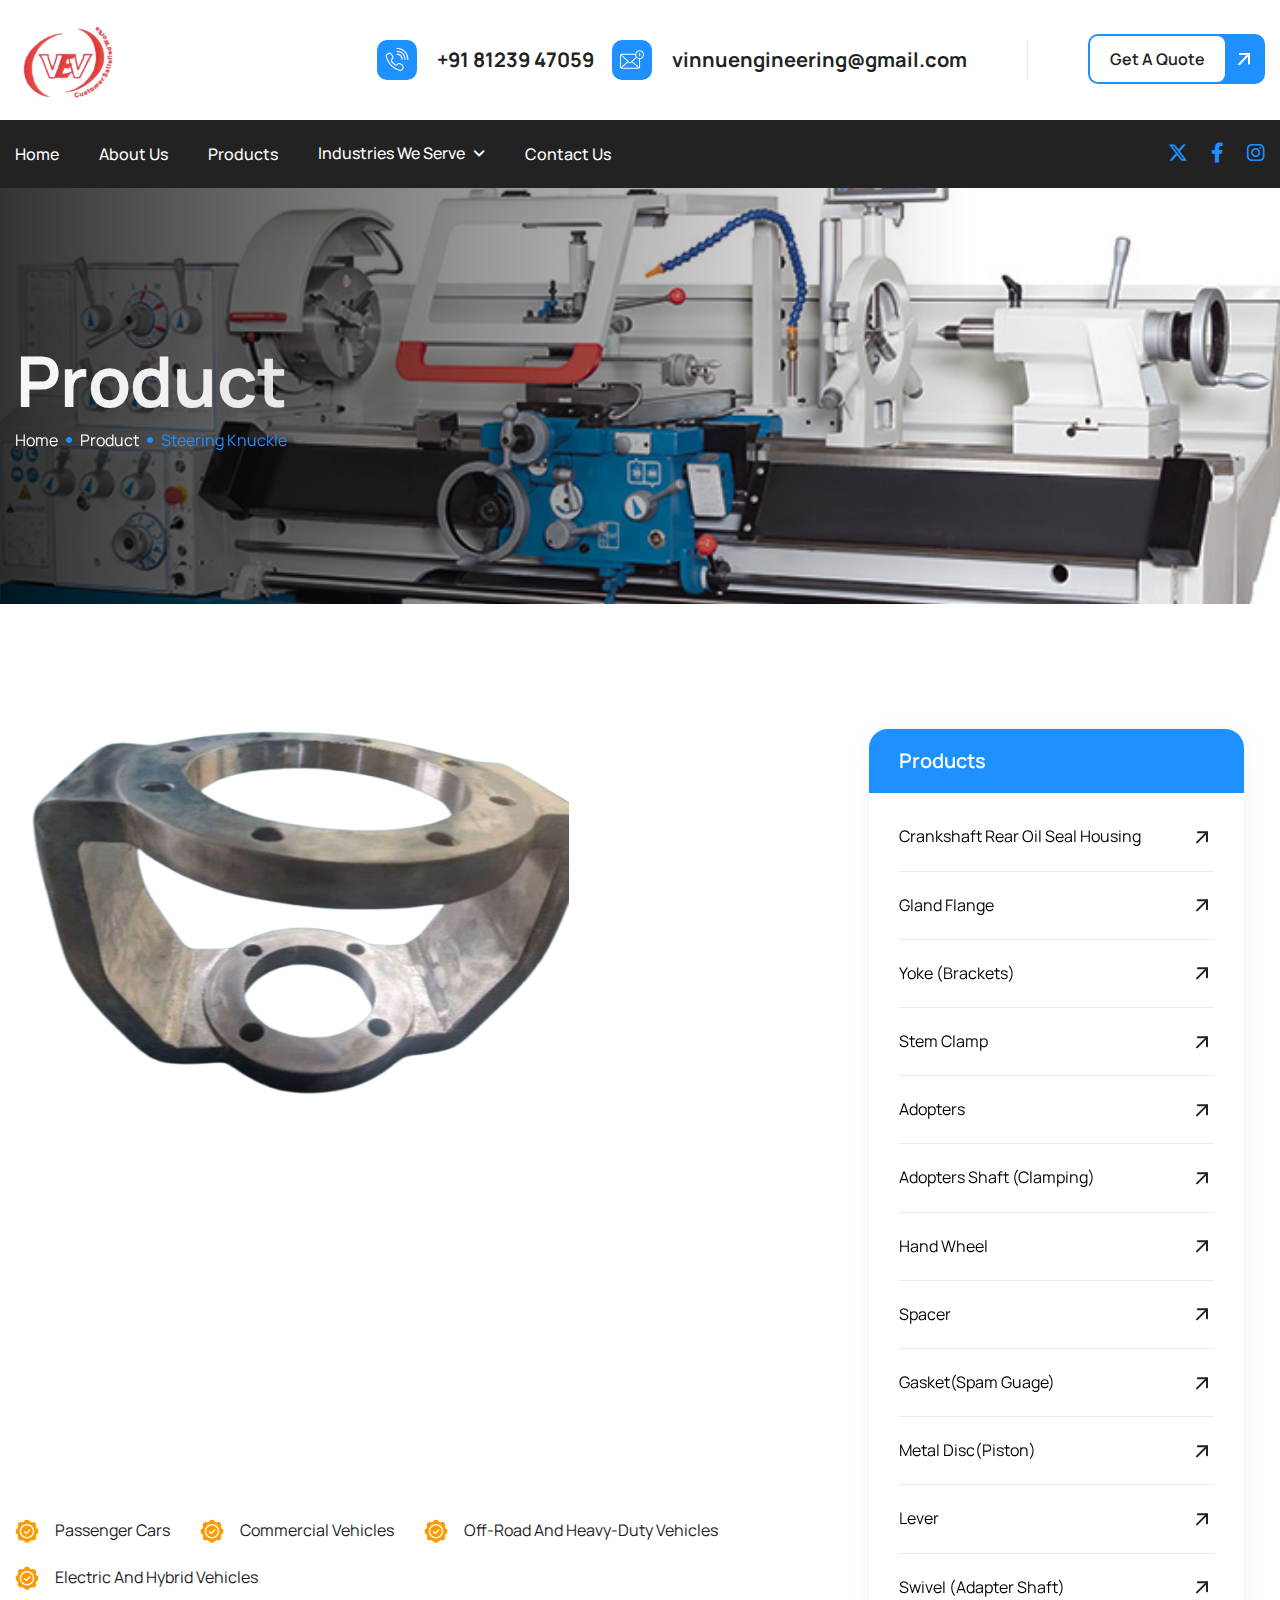
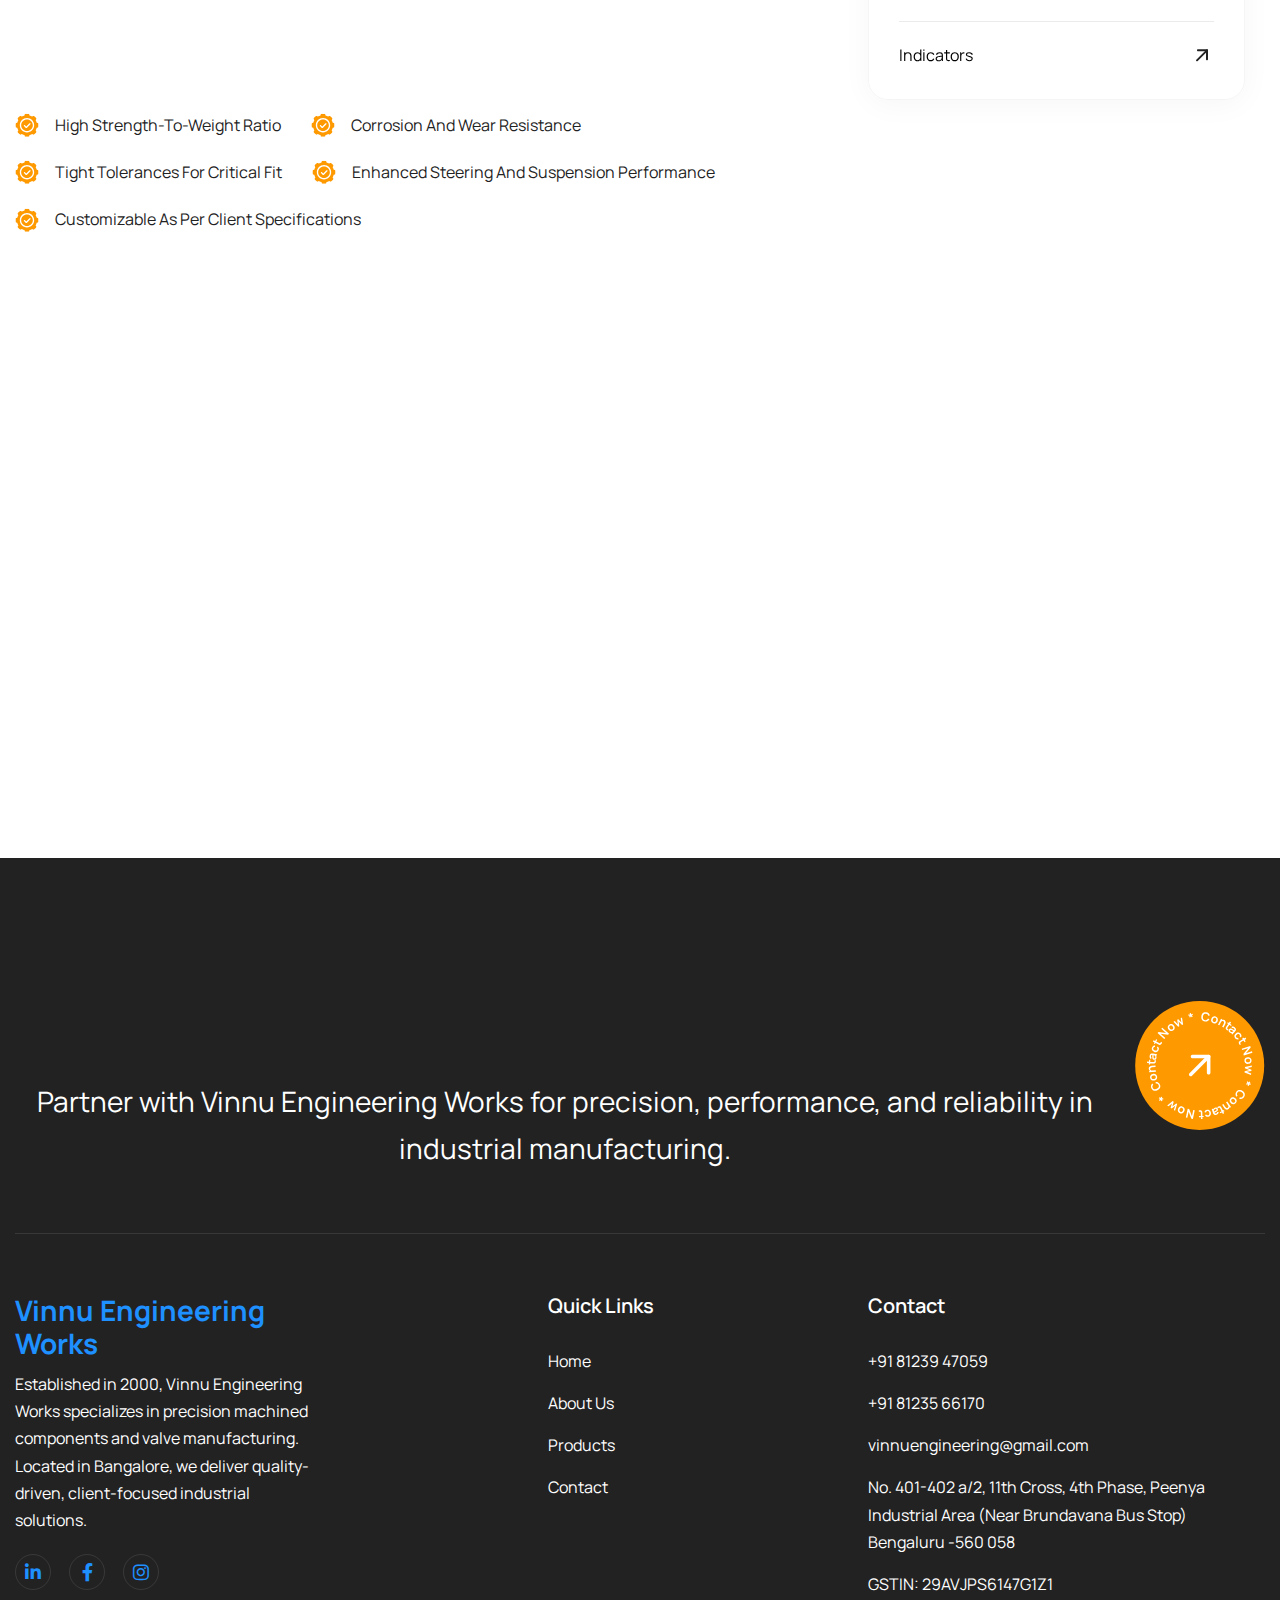
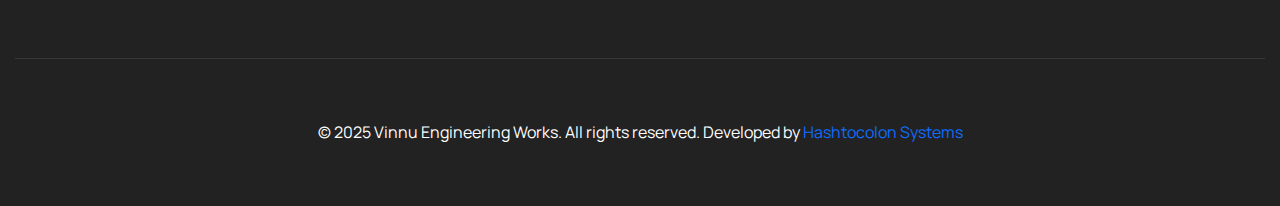
<file: steeringknuckle.html>
<!DOCTYPE html>
<html lang="zxx">


<head>
	<!-- Meta -->
	<meta charset="utf-8">
	<meta http-equiv="X-UA-Compatible" content="IE=edge">
	<meta name="viewport" content="width=device-width, initial-scale=1.0, maximum-scale=1">
	<meta name="description" content="Vinnu Engineering Works specializes in high-precision machined components and custom-engineered solutions for fabricators, valve manufacturers, and various industrial sectors across India. Based in Bangalore, we deliver quality, reliability, and on-time production.">

    <meta name="keywords" content="fabricators, valve manufacturers, precision machining, machined components, CNC machining, turned components, milling parts, industrial components, metal parts, custom fabrication, mechanical engineering, Bangalore engineering, OEM suppliers, flange manufacturers, adapter shafts, bushings, couplings, clamps, housings, CNC lathe parts, precision engineering, custom machine parts, engineering solutions, manufacturing solutions, industrial automation components, high-tolerance components, Indian manufacturers, ISO certified machining, machined metal parts, heavy machinery parts">

	<meta name="author" content="Awaiken">
	<!-- Page Title -->
    <title>Vinnu Engineering Works</title>
	<!-- Favicon Icon -->
	<link rel="apple-touch-icon" sizes="180x180" href="/images/favicon_io/apple-touch-icon.png">
    <link rel="icon" type="image/png" sizes="32x32" href="/images/favicon_io/favicon-32x32.png">
    <link rel="icon" type="image/png" sizes="16x16" href="/images/favicon_io/favicon-16x16.png">
    <link rel="manifest" href="/images/favicon_io/site.webmanifest">
    <link rel="icon" type="image/png" href="/images/favicon_io/favicon.ico">
	<!-- Google Fonts Css-->
	<link rel="preconnect" href="https://fonts.googleapis.com/">
    <link rel="preconnect" href="https://fonts.gstatic.com/" crossorigin>
    <link href="https://fonts.googleapis.com/css2?family=Manrope:wght@200..800&amp;display=swap" rel="stylesheet">
	<!-- Bootstrap Css -->
	<link href="css/bootstrap.min.css" rel="stylesheet" media="screen">
	<!-- SlickNav Css -->
	<link href="css/slicknav.min.css" rel="stylesheet">
	<!-- Swiper Css -->
	<link rel="stylesheet" href="css/swiper-bundle.min.css">
	<!-- Font Awesome Icon Css-->
	<link href="css/all.css" rel="stylesheet" media="screen">
	<!-- Animated Css -->
	<link href="css/animate.css" rel="stylesheet">
    <!-- Magnific Popup Core Css File -->
	<link rel="stylesheet" href="css/magnific-popup.css">
	<!-- Mouse Cursor Css File -->
	<link rel="stylesheet" href="css/mousecursor.css">
	<!-- Main Custom Css -->
	<link href="css/custom.css" rel="stylesheet" media="screen">
</head>
<body>

    <!-- Preloader Start -->
	<div class="preloader">
		<div class="loading-container">
			<div class="loading"></div>
		
		</div>
	</div>
	<!-- Preloader End -->

    <!-- Topbar Section Start -->
    <div class="topbar">
        <div class="container">
            <div class="row align-items-center">
                <div class="col-lg-3">
                    <div class="site-logo">
                        <a href="index.html">
                     <img src="/images/logo/logo.png" alt="Logo">
                        </a>
                    </div>
					<!-- Logo End -->
                </div>

                <div class="col-lg-9 col-md-12">
                    <!-- Topbar Contact Information Start -->
                    <div class="topbar-contact-info">
                        <ul>
                            <li>
                                <a href="#">
                                    <div class="icon-box">
                                        <img src="images/icon-phone.svg" alt="">
                                    </div>
                                    <p>+91 81239 47059 </p>
                                </a>
                            </li>
                            <li>
                                <a href="#">
                                    <div class="icon-box">
                                        <img src="images/icon-mail.svg" alt="">
                                    </div>
                                     <p> vinnuengineering@gmail.com</p>
                                </a>
                            </li>
                        </ul>
                        <!-- Topbar Qoute Button Start -->
                        <div class="topbar-qoute-btn">
                            <a href="#" class="btn-default"><span>Get a quote</span></a>
                        </div>
                        <!-- Topbar Qoute Button End -->
                    </div>
                    <!-- Topbar Contact Information End -->
                </div>
            </div>
        </div>
    </div>
    <!-- Topbar Section End -->

    <!-- Header Start -->
	<header class="main-header">
		<div class="header-sticky">
			<nav class="navbar navbar-expand-lg">
				<div class="container">
                    <!-- Logo Start -->
					<a class="navbar-brand" href="index.html">
			<img src="/images/logo/logo2.jpeg" alt="Logo">
					</a>
					<!-- Logo End -->

					<!-- Main Menu Start -->
					<div class="collapse navbar-collapse main-menu">
                        <div class="nav-menu-wrapper">
                            <ul class="navbar-nav mr-auto" id="menu">
                                 <li class="nav-item"><a class="nav-link" href="index.html">Home</a></li>                            
                                <li class="nav-item"><a class="nav-link" href="#">About Us</a></li>
                                <li class="nav-item"><a class="nav-link" href="#">Products</a></li>
                                    <li class="nav-item submenu"><a class="nav-link" href="#">Industries We Serve</a>
                                    <ul>                                        
                                        <li class="nav-item"><a class="nav-link" href="#">Manufacturing & Automation</a></li>
                                        <li class="nav-item"><a class="nav-link" href="#">Energy & Utilities</a></li>
                                        <li class="nav-item"><a class="nav-link" href="#">Technology & Innovation</a></li>
                                    </ul>
                                </li>
                                <li class="nav-item"><a class="nav-link" href="#">Contact Us</a></li>                             
                            </ul>
                        </div>

                        <!-- Header Social Box Start -->
                        <div class="header-social-box d-inline-flex">
                            <!-- Header Social Links Start -->
                            <div class="header-social-links">
                                <ul>
                                    <li><a href="#"><i class="fa-brands fa-x-twitter"></i></a></li>
                                    <li><a href="#"><i class="fa-brands fa-facebook-f"></i></a></li>
                                    <li><a href="#"><i class="fa-brands fa-instagram"></i></a></li>
                                </ul>
                            </div>
                            <!-- Header Social Links End -->
                        </div>     
                        <!-- Header Social Box End -->                   
					</div>
					<!-- Main Menu End -->
					<div class="navbar-toggle"></div>
				</div>
			</nav>
			<div class="responsive-menu"></div>
		</div>
	</header>
	<!-- Header End -->



 <!-- Page Header Start -->
	<div class="page-header parallaxie">
		<div class="container">
			<div class="row align-items-center">
				<div class="col-lg-12">
					<!-- Page Header Box Start -->
					<div class="page-header-box">
						<h1 class="text-anime-style-2" data-cursor="-opaque"><span>Product</span></h1>
						<nav class="wow fadeInUp">
                            <ol class="breadcrumb">
								<li class="breadcrumb-item"><a href="index.html">home</a></li>
								<li class="breadcrumb-item"><a href="#">Product</a></li>
								<li class="breadcrumb-item active" aria-current="page">Steering Knuckle</li>
							</ol>
						</nav>
					</div>
					<!-- Page Header Box End -->
				</div>
			</div>
		</div>
	</div>
	<!-- Page Header End -->
<!-- Page Service Single Start -->
<div class="page-service-single">
    <div class="container">
        <div class="row">
           

            <div class="col-lg-8">
                <!-- Service Single Content Start -->
                <div class="service-single-content">
                    <!-- Service Featured Image Start -->
                    <div class="service-featured-image">
                        <figure class="image-anime reveal">
                            <img src="images/products/1.png" alt="Steering Knuckle">
                        </figure>
                    </div>
                    <!-- Service Featured Image End -->

                    <!-- Service Entry Start -->
                    <div class="service-entry">
                        <p class="wow fadeInUp">The <strong>Steering Knuckle</strong> is a critical component in the suspension and steering system of an automobile, connecting the wheel hub to the suspension and enabling precise control and smooth handling. At Vinnu Engineering Works, we manufacture high-precision steering knuckles that meet exact OEM specifications and deliver unmatched performance.</p>

                        <p class="wow fadeInUp" data-wow-delay="0.2s">Made from high-grade forged or cast materials like steel or aluminum, our steering knuckles are designed to withstand dynamic loads and harsh road conditions. With rigorous quality testing and CNC machining, each piece is crafted for dimensional accuracy, structural integrity, and superior durability.</p>
                        
                        <h2 class="wow fadeInUp" data-wow-delay="0.4s">Applications of <span>Steering Knuckle</span></h2>

                        <p class="wow fadeInUp" data-wow-delay="0.2s">Our Steering Knuckles are widely used in:</p>
                        <ul>
                            <li>Passenger Cars</li>
                            <li>Commercial Vehicles</li>
                            <li>Off-road and Heavy-duty Vehicles</li>
                            <li>Electric and Hybrid Vehicles</li>
                        </ul>

                        <h2 class="wow fadeInUp" data-wow-delay="0.4s">Features & <span>Advantages</span></h2>

                        <ul>
                            <li>High strength-to-weight ratio</li>
                            <li>Corrosion and wear resistance</li>
                            <li>Tight tolerances for critical fit</li>
                            <li>Enhanced steering and suspension performance</li>
                            <li>Customizable as per client specifications</li>
                        </ul>
                    </div>

                    <!-- Our FAQ Section Start -->
                    <div class="our-faq-section">
                        <!-- Section Title Start -->
                        <div class="section-title">
                            <h2 class="text-anime-style-3" data-cursor="-opaque">Frequently asked <span>questions</span></h2>
                        </div>
                        <!-- Section Title End -->

                        <!-- FAQ Accordion Start -->
                        <div class="faq-accordion" id="faqaccordion">
                            <!-- FAQ Item Start -->
                            <div class="accordion-item wow fadeInUp">
                                <h2 class="accordion-header" id="heading1">
                                    <button class="accordion-button collapsed" type="button" data-bs-toggle="collapse" data-bs-target="#collapse1" aria-expanded="true" aria-controls="collapse1">
                                        What materials are used in your steering knuckles?
                                    </button>
                                </h2>
                                <div id="collapse1" class="accordion-collapse collapse" aria-labelledby="heading1" data-bs-parent="#faqaccordion">
                                    <div class="accordion-body">
                                        <p>We typically use forged steel, cast iron, or aluminum alloys based on application needs and load-bearing requirements.</p>
                                    </div>
                                </div>
                            </div>
                            <!-- FAQ Item End -->

                            <!-- FAQ Item Start -->
                            <div class="accordion-item wow fadeInUp" data-wow-delay="0.2s">
                                <h2 class="accordion-header" id="heading2">
                                    <button class="accordion-button" type="button" data-bs-toggle="collapse" data-bs-target="#collapse2" aria-expanded="false" aria-controls="collapse2">
                                        Can you produce steering knuckles in custom designs?
                                    </button>
                                </h2>
                                <div id="collapse2" class="accordion-collapse collapse show" aria-labelledby="heading2" data-bs-parent="#faqaccordion">
                                    <div class="accordion-body">
                                        <p>Yes, we offer complete customization based on client drawings or technical requirements, ensuring fitment and performance accuracy.</p>
                                    </div>
                                </div>
                            </div>
                            <!-- FAQ Item End -->

                            <!-- FAQ Item Start -->
                            <div class="accordion-item wow fadeInUp" data-wow-delay="0.4s">
                                <h2 class="accordion-header" id="heading3">
                                    <button class="accordion-button collapsed" type="button" data-bs-toggle="collapse" data-bs-target="#collapse3" aria-expanded="false" aria-controls="collapse3">
                                        Do you provide bulk production for OEMs?
                                    </button>
                                </h2>
                                <div id="collapse3" class="accordion-collapse collapse" aria-labelledby="heading3" data-bs-parent="#faqaccordion">
                                    <div class="accordion-body">
                                        <p>Absolutely. We have CNC and conventional setups with capacity to handle high-volume production for OEM partners.</p>
                                    </div>
                                </div>
                            </div>
                            <!-- FAQ Item End -->

                            <!-- FAQ Item Start -->
                            <div class="accordion-item wow fadeInUp" data-wow-delay="0.6s">
                                <h2 class="accordion-header" id="heading4">
                                    <button class="accordion-button collapsed" type="button" data-bs-toggle="collapse" data-bs-target="#collapse4" aria-expanded="false" aria-controls="collapse4">
                                        Are your parts tested for quality?
                                    </button>
                                </h2>
                                <div id="collapse4" class="accordion-collapse collapse" aria-labelledby="heading4" data-bs-parent="#faqaccordion">
                                    <div class="accordion-body">
                                        <p>Yes, all parts go through dimensional checks, material inspection, surface finish analysis, and functional tests as required.</p>
                                    </div>
                                </div>
                            </div>
                            <!-- FAQ Item End -->
                        </div>
                        <!-- FAQ Accordion End -->
                    </div>
                    <!-- Our FAQ Section End -->
                </div>
            </div>
             <div class="col-lg-4 pt-4" >
                <!-- Service Sidebar Start -->
                <div class="service-sidebar">
                    <!-- Service Category List Start -->
                    <div class="service-catagery-list wow fadeInUp">
                        <h3>Products</h3>
                        <ul>
                            <li><a href="#">Crankshaft Rear Oil Seal Housing</a></li>
                            <li><a href="#">Gland Flange</a></li>
                            <li><a href="#">Yoke (Brackets)</a></li>
                            <li><a href="#">Stem Clamp</a></li>
                            <li><a href="#">Adopters</a></li>
                            <li><a href="#">Adopters Shaft (Clamping)</a></li>
                            <li><a href="#">Hand Wheel</a></li>
                            <li><a href="#">Spacer</a></li>
                            <li><a href="#">Gasket(Spam Guage)</a></li>
                            <li><a href="#">Metal Disc(Piston)</a></li>
                            <li><a href="#">lever</a></li>
                            <li><a href="#">Swivel (Adapter Shaft)</a></li>
                            <li><a href="#">Indicators</a></li>
                        </ul>
                    </div>
                    <!-- Service Category List End -->
                </div>
                <!-- Service Sidebar End -->
            </div>
        </div>
    </div>
</div>
<!-- Page Service Single End -->



    
  <!-- Footer Start -->
<footer class="main-footer">
    <div class="container">
        <div class="row">
            <div class="col-12">
                <!-- Footer Header Start -->
                <div class="footer-header">
                    <!-- Section Title Start -->
                    <div class="section-title dark-section">
                        <h2 class="text-anime-style-2" data-cursor="-opaque">Ready to work with us?</h2>
                        <p>Partner with Vinnu Engineering Works for precision, performance, and reliability in industrial manufacturing.</p>
                    </div>
                    <!-- Section Title End -->

                    <!-- Footer Contact Circle Start -->
                    <div class="footer-contact-circle">
                        <img src="images/contact-now-circle.svg" alt="Contact Now">
                    </div>
                    <!-- Footer Contact Circle End -->
                </div>
                <!-- Footer Header End -->                  
            </div>
            
            <div class="col-lg-5 col-md-12">
                <!-- About Footer Start -->
                <div class="about-footer">
                    <!-- Footer Logo Start -->
                    <div class="footer-logo">
                     <!--   <img src="images/footer-logo.svg" alt="Vinnu Engineering Works Logo"> -->
                        <h3>Vinnu Engineering Works</h3>
                    </div>
                    <!-- Footer Logo End -->

                    <!-- About Footer Content Start -->
                    <div class="about-footer-content">
                        <p>Established in 2000, Vinnu Engineering Works specializes in precision machined components and valve manufacturing. Located in Bangalore, we deliver quality-driven, client-focused industrial solutions.</p>
                    </div>           
                    <!-- About Footer Content End -->
                    
                    <!-- Footer Social Link Start -->
                    <div class="footer-social-links">
                        <ul>
                            <li><a href="#"><i class="fa-brands fa-linkedin-in"></i></a></li>
                            <li><a href="#"><i class="fa-brands fa-facebook-f"></i></a></li>
                            <li><a href="#"><i class="fa-brands fa-instagram"></i></a></li>
                        </ul>
                    </div>
                    <!-- Footer Social Link End -->
                </div>
                <!-- About Footer End -->
            </div>
            
            <div class="col-lg-3 col-md-6 col-6">
                <!-- Footer Links Start -->
                <div class="footer-links">
                    <h3>Quick Links</h3>
                    <ul>
                        <li><a href="index.html">Home</a></li>
                        <li><a href="#">About Us</a></li>
                        <li><a href="#">Products</a></li>
                        <li><a href="#">Contact</a></li>
                    </ul>
                </div>
                <!-- Footer Links End -->
            </div>

            <div class="col-lg-4 col-md-6 col-12">
                <!-- Footer Links Start -->
                <div class="footer-links">
                    <h3>Contact</h3>
                    <ul>
                        <li><a href="tel:+918123947059">+91 81239 47059</a></li>
                        <li><a href="tel:+918123566170">+91 81235 66170</a></li>
                        <li><a href="mailto:vinnuengineering@gmail.com">vinnuengineering@gmail.com</a></li>
                        <li>No. 401-402 a/2, 11th Cross, 4th Phase, Peenya Industrial Area (Near Brundavana Bus Stop) Bengaluru -560 058</li>
                        <li>GSTIN: 29AVJPS6147G1Z1</li>
                    </ul>
                </div>
                <!-- Footer Links End -->
            </div>
        </div>

        <!-- Footer Copyright -->
        <div class="footer-copyright">
            <div class="row align-items-center">
                <div class="col-12">
                    <div class="footer-copyright-text">
                        <p>&copy; 2025 Vinnu Engineering Works. All rights reserved.
                        Developed by <a href="https://hashtocolon.com/" target="_blank">Hashtocolon Systems</a></p>
                    </div>
                </div>
            </div>
        </div>
    </div>
</footer>
<!-- Footer End -->


    <!-- Jquery Library File -->
    <script src="js/jquery-3.7.1.min.js"></script>
    <!-- Bootstrap js file -->
    <script src="js/bootstrap.min.js"></script>
    <!-- Validator js file -->
    <script src="js/validator.min.js"></script>
    <!-- SlickNav js file -->
    <script src="js/jquery.slicknav.js"></script>
    <!-- Swiper js file -->
    <script src="js/swiper-bundle.min.js"></script>
    <!-- Counter js file -->
    <script src="js/jquery.waypoints.min.js"></script>
    <script src="js/jquery.counterup.min.js"></script>
    <!-- Isotop js file -->
	<script src="js/isotope.min.js"></script>
    <!-- Magnific js file -->
    <script src="js/jquery.magnific-popup.min.js"></script>
    <!-- SmoothScroll -->
    <script src="js/SmoothScroll.js"></script>
    <!-- Parallax js -->
    <script src="js/parallaxie.js"></script>
    <!-- MagicCursor js file -->
    <script src="js/gsap.min.js"></script>
    <script src="js/magiccursor.js"></script>
    <!-- Text Effect js file -->
    <script src="js/SplitText.js"></script>
    <script src="js/ScrollTrigger.min.js"></script>
    <!-- YTPlayer js File -->
    <script src="js/jquery.mb.YTPlayer.min.js"></script>
    <!-- Wow js file -->
    <script src="js/wow.js"></script>
    <!-- Main Custom js file -->
    <script src="js/function.js"></script>
</body>

</html>
</file>
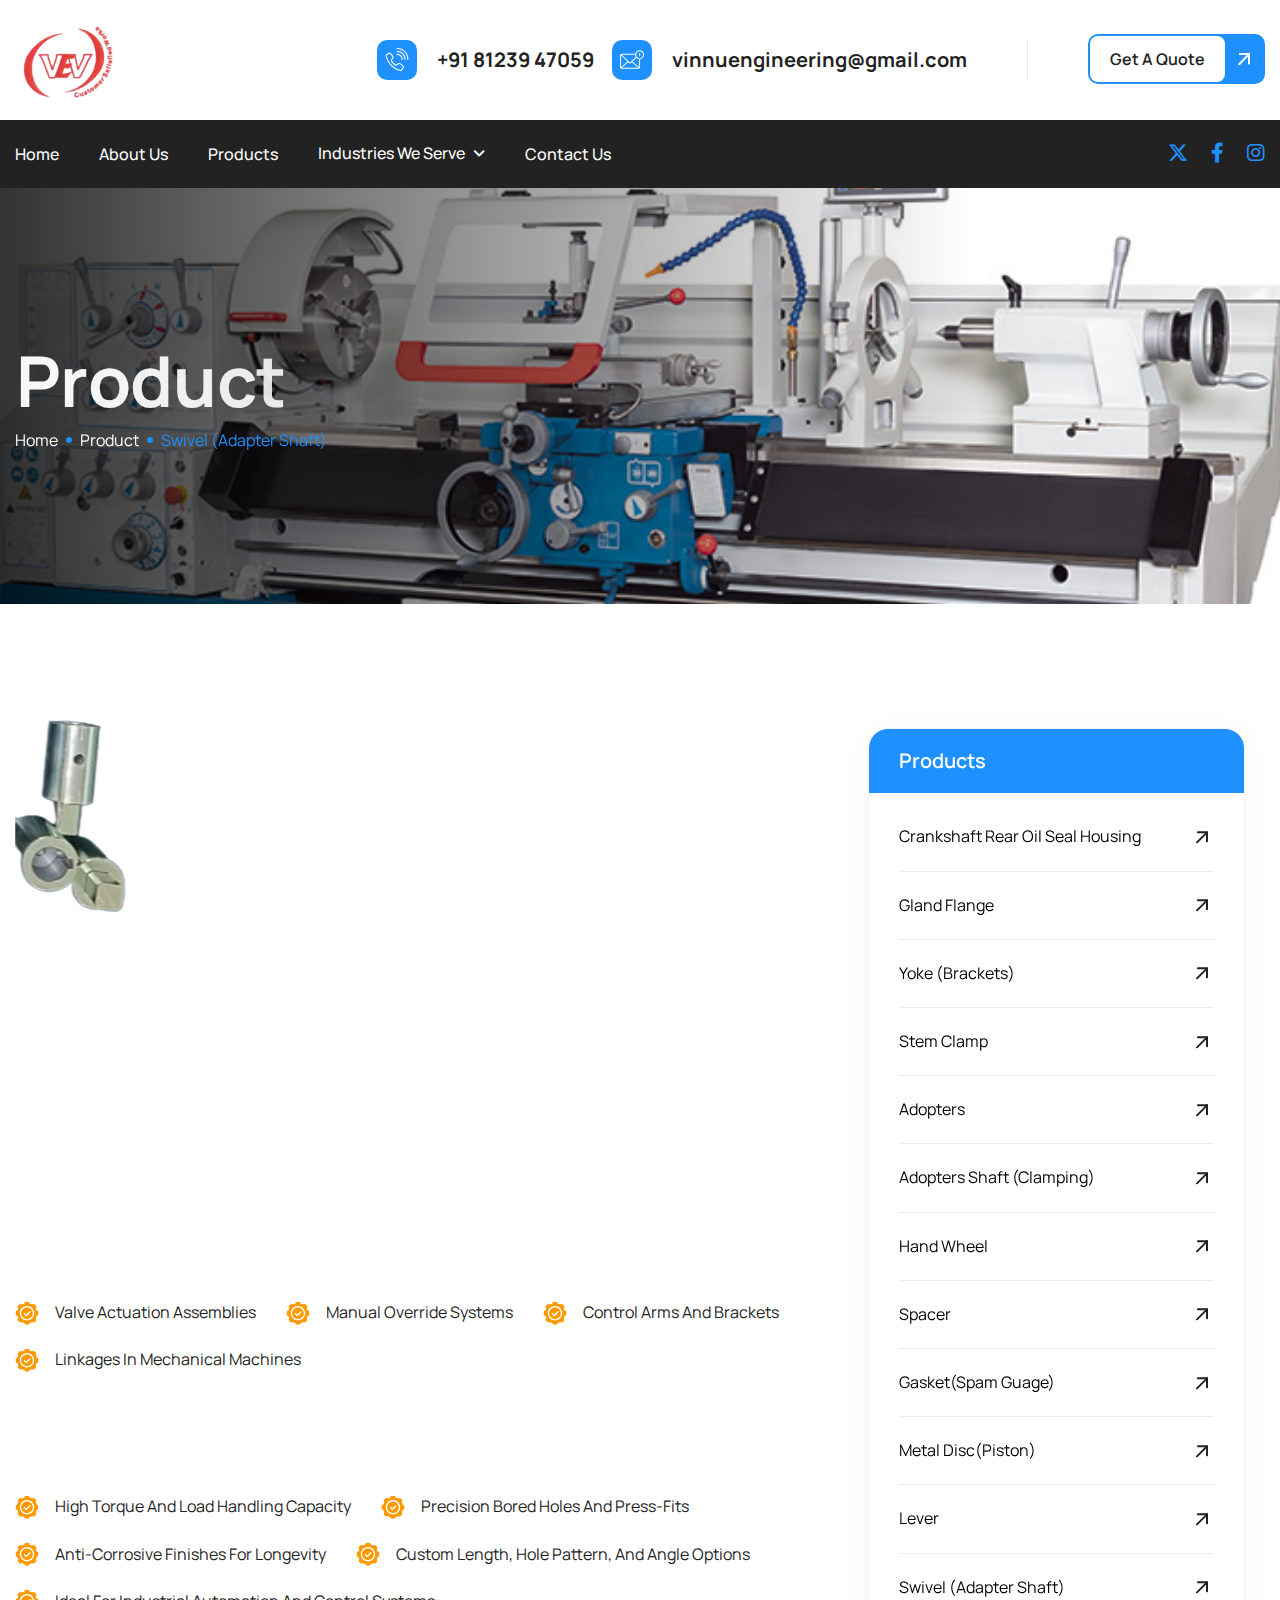
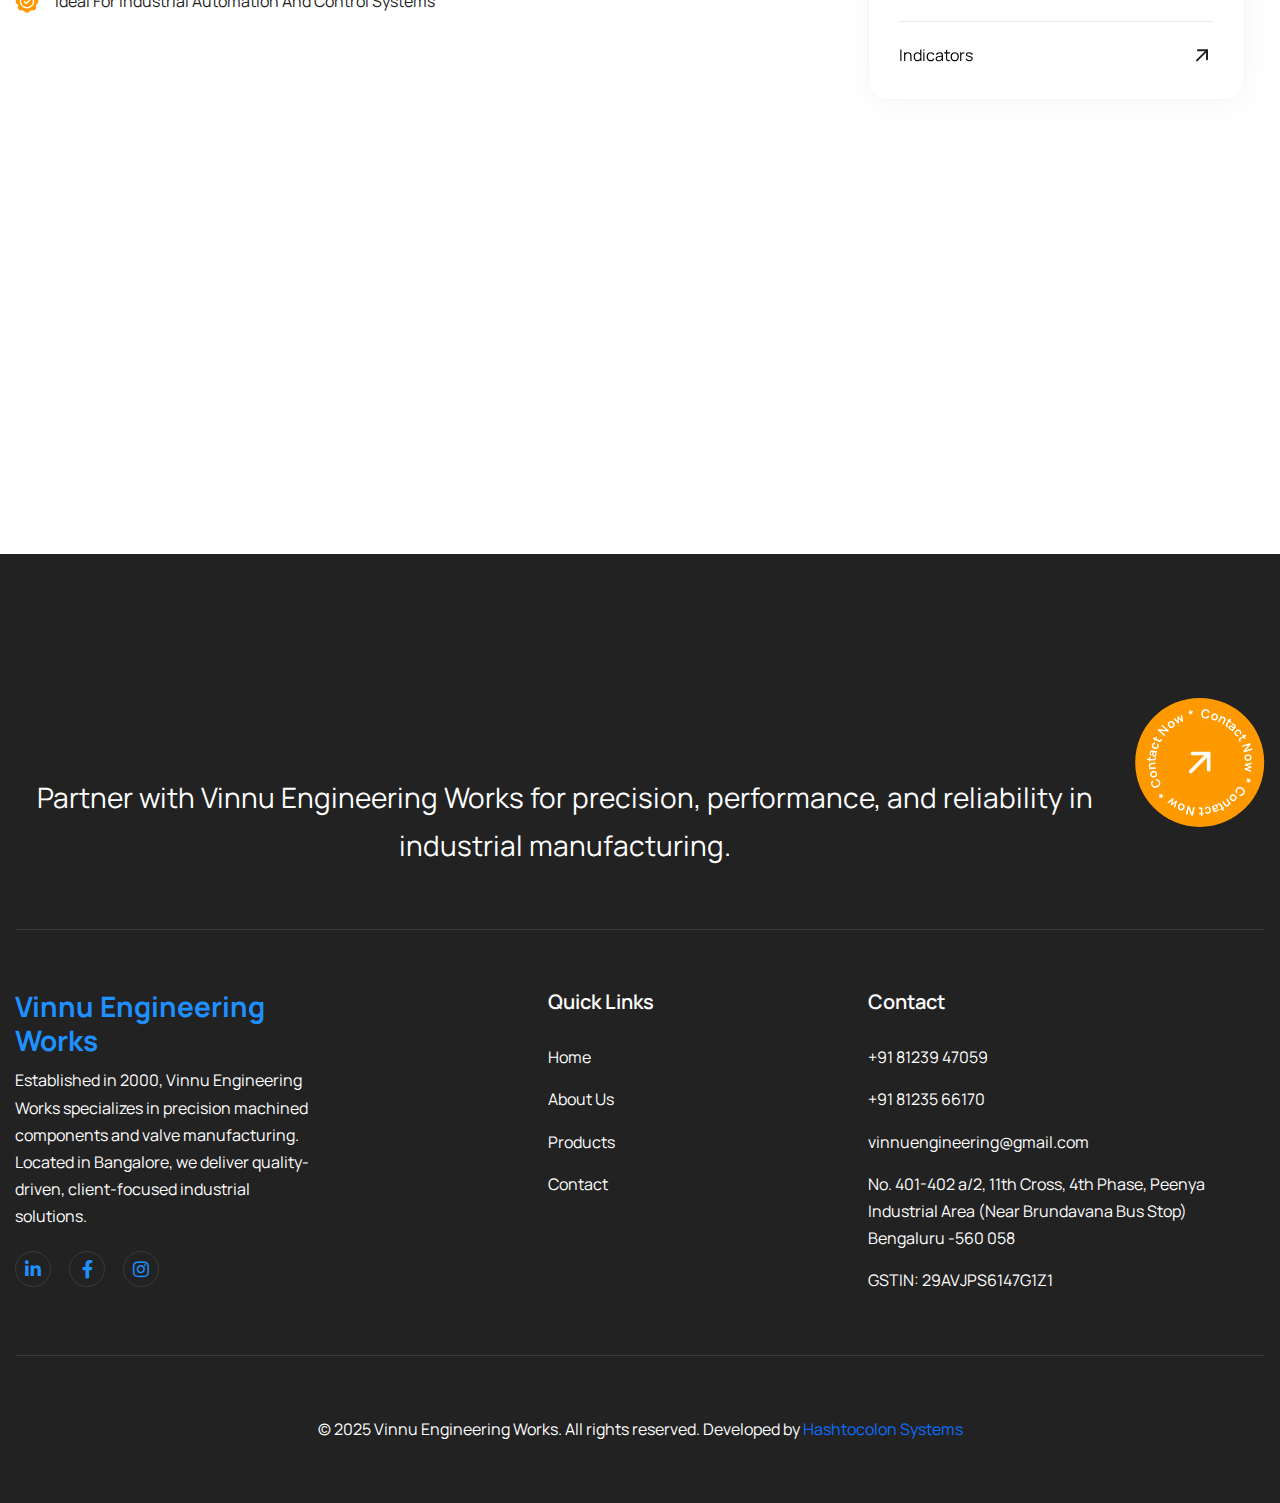
<file: swivel.html>
<!DOCTYPE html>
<html lang="zxx">


<head>
	<!-- Meta -->
	<meta charset="utf-8">
	<meta http-equiv="X-UA-Compatible" content="IE=edge">
	<meta name="viewport" content="width=device-width, initial-scale=1.0, maximum-scale=1">
	<meta name="description" content="Vinnu Engineering Works specializes in high-precision machined components and custom-engineered solutions for fabricators, valve manufacturers, and various industrial sectors across India. Based in Bangalore, we deliver quality, reliability, and on-time production.">

    <meta name="keywords" content="fabricators, valve manufacturers, precision machining, machined components, CNC machining, turned components, milling parts, industrial components, metal parts, custom fabrication, mechanical engineering, Bangalore engineering, OEM suppliers, flange manufacturers, adapter shafts, bushings, couplings, clamps, housings, CNC lathe parts, precision engineering, custom machine parts, engineering solutions, manufacturing solutions, industrial automation components, high-tolerance components, Indian manufacturers, ISO certified machining, machined metal parts, heavy machinery parts">

	<meta name="author" content="Awaiken">
	<!-- Page Title -->
    <title>Vinnu Engineering Works</title>
	<!-- Favicon Icon -->
	<link rel="apple-touch-icon" sizes="180x180" href="/images/favicon_io/apple-touch-icon.png">
    <link rel="icon" type="image/png" sizes="32x32" href="/images/favicon_io/favicon-32x32.png">
    <link rel="icon" type="image/png" sizes="16x16" href="/images/favicon_io/favicon-16x16.png">
    <link rel="manifest" href="/images/favicon_io/site.webmanifest">
    <link rel="icon" type="image/png" href="/images/favicon_io/favicon.ico">
	<!-- Google Fonts Css-->
	<link rel="preconnect" href="https://fonts.googleapis.com/">
    <link rel="preconnect" href="https://fonts.gstatic.com/" crossorigin>
    <link href="https://fonts.googleapis.com/css2?family=Manrope:wght@200..800&amp;display=swap" rel="stylesheet">
	<!-- Bootstrap Css -->
	<link href="css/bootstrap.min.css" rel="stylesheet" media="screen">
	<!-- SlickNav Css -->
	<link href="css/slicknav.min.css" rel="stylesheet">
	<!-- Swiper Css -->
	<link rel="stylesheet" href="css/swiper-bundle.min.css">
	<!-- Font Awesome Icon Css-->
	<link href="css/all.css" rel="stylesheet" media="screen">
	<!-- Animated Css -->
	<link href="css/animate.css" rel="stylesheet">
    <!-- Magnific Popup Core Css File -->
	<link rel="stylesheet" href="css/magnific-popup.css">
	<!-- Mouse Cursor Css File -->
	<link rel="stylesheet" href="css/mousecursor.css">
	<!-- Main Custom Css -->
	<link href="css/custom.css" rel="stylesheet" media="screen">
</head>
<body>

    <!-- Preloader Start -->
	<div class="preloader">
		<div class="loading-container">
			<div class="loading"></div>
		
		</div>
	</div>
	<!-- Preloader End -->

    <!-- Topbar Section Start -->
    <div class="topbar">
        <div class="container">
            <div class="row align-items-center">
                <div class="col-lg-3">
                    <div class="site-logo">
                        <a href="index.html">
                     <img src="/images/logo/logo.png" alt="Logo">
                        </a>
                    </div>
					<!-- Logo End -->
                </div>

                <div class="col-lg-9 col-md-12">
                    <!-- Topbar Contact Information Start -->
                    <div class="topbar-contact-info">
                        <ul>
                            <li>
                                <a href="#">
                                    <div class="icon-box">
                                        <img src="images/icon-phone.svg" alt="">
                                    </div>
                                    <p>+91 81239 47059 </p>
                                </a>
                            </li>
                            <li>
                                <a href="#">
                                    <div class="icon-box">
                                        <img src="images/icon-mail.svg" alt="">
                                    </div>
                                     <p> vinnuengineering@gmail.com</p>
                                </a>
                            </li>
                        </ul>
                        <!-- Topbar Qoute Button Start -->
                        <div class="topbar-qoute-btn">
                            <a href="#" class="btn-default"><span>Get a quote</span></a>
                        </div>
                        <!-- Topbar Qoute Button End -->
                    </div>
                    <!-- Topbar Contact Information End -->
                </div>
            </div>
        </div>
    </div>
    <!-- Topbar Section End -->

    <!-- Header Start -->
	<header class="main-header">
		<div class="header-sticky">
			<nav class="navbar navbar-expand-lg">
				<div class="container">
                    <!-- Logo Start -->
					<a class="navbar-brand" href="index.html">
			<img src="/images/logo/logo2.jpeg" alt="Logo">
					</a>
					<!-- Logo End -->

					<!-- Main Menu Start -->
					<div class="collapse navbar-collapse main-menu">
                        <div class="nav-menu-wrapper">
                            <ul class="navbar-nav mr-auto" id="menu">
                                 <li class="nav-item"><a class="nav-link" href="index.html">Home</a></li>                            
                                <li class="nav-item"><a class="nav-link" href="#">About Us</a></li>
                                <li class="nav-item"><a class="nav-link" href="#">Products</a></li>
                                    <li class="nav-item submenu"><a class="nav-link" href="#">Industries We Serve</a>
                                    <ul>                                        
                                        <li class="nav-item"><a class="nav-link" href="#">Manufacturing & Automation</a></li>
                                        <li class="nav-item"><a class="nav-link" href="#">Energy & Utilities</a></li>
                                        <li class="nav-item"><a class="nav-link" href="#">Technology & Innovation</a></li>
                                    </ul>
                                </li>
                                <li class="nav-item"><a class="nav-link" href="#">Contact Us</a></li>                             
                            </ul>
                        </div>

                        <!-- Header Social Box Start -->
                        <div class="header-social-box d-inline-flex">
                            <!-- Header Social Links Start -->
                            <div class="header-social-links">
                                <ul>
                                    <li><a href="#"><i class="fa-brands fa-x-twitter"></i></a></li>
                                    <li><a href="#"><i class="fa-brands fa-facebook-f"></i></a></li>
                                    <li><a href="#"><i class="fa-brands fa-instagram"></i></a></li>
                                </ul>
                            </div>
                            <!-- Header Social Links End -->
                        </div>     
                        <!-- Header Social Box End -->                   
					</div>
					<!-- Main Menu End -->
					<div class="navbar-toggle"></div>
				</div>
			</nav>
			<div class="responsive-menu"></div>
		</div>
	</header>
	<!-- Header End -->



 <!-- Page Header Start -->
	<div class="page-header parallaxie">
		<div class="container">
			<div class="row align-items-center">
				<div class="col-lg-12">
					<!-- Page Header Box Start -->
					<div class="page-header-box">
						<h1 class="text-anime-style-2" data-cursor="-opaque"><span>Product</span></h1>
						<nav class="wow fadeInUp">
                            <ol class="breadcrumb">
								<li class="breadcrumb-item"><a href="index.html">home</a></li>
								<li class="breadcrumb-item"><a href="#">Product</a></li>
								<li class="breadcrumb-item active" aria-current="page">Swivel (Adapter Shaft)</li>
							</ol>
						</nav>
					</div>
					<!-- Page Header Box End -->
				</div>
			</div>
		</div>
	</div>
	<!-- Page Header End -->
<!-- Page Service Single Start -->
<div class="page-service-single">
    <div class="container">
        <div class="row">
            <div class="col-lg-8">
                <!-- Service Single Content Start -->
                <div class="service-single-content">
                    <!-- Service Featured Image Start -->
                    <div class="service-featured-image">
                        <figure class="image-anime reveal">
                            <img src="images/products/14.png" alt="Lever">
                        </figure>
                    </div>
                    <!-- Service Featured Image End -->

                    <!-- Service Entry Start -->
                    <div class="service-entry">
                        <p class="wow fadeInUp">
                            The <strong>Lever</strong> is a mechanical actuation component used in industrial assemblies to control motion, locking, or load direction. Vinnu Engineering Works designs and manufactures high-strength levers suited for mechanical, pneumatic, and valve-based systems.
                        </p>

                        <p class="wow fadeInUp" data-wow-delay="0.2s">
                            Our levers are fabricated from robust materials like mild steel, stainless steel, and aluminum alloys. With precision machining and quality control, we ensure consistent dimensional accuracy, ergonomic design, and reliable force transmission in every batch.
                        </p>

                        <h2 class="wow fadeInUp" data-wow-delay="0.4s">Applications of <span>Lever</span></h2>
                        <p class="wow fadeInUp" data-wow-delay="0.2s">Widely used in:</p>
                        <ul>
                            <li>Valve actuation assemblies</li>
                            <li>Manual override systems</li>
                            <li>Control arms and brackets</li>
                            <li>Linkages in mechanical machines</li>
                        </ul>

                        <h2 class="wow fadeInUp" data-wow-delay="0.4s">Features & <span>Advantages</span></h2>
                        <ul>
                            <li>High torque and load handling capacity</li>
                            <li>Precision bored holes and press-fits</li>
                            <li>Anti-corrosive finishes for longevity</li>
                            <li>Custom length, hole pattern, and angle options</li>
                            <li>Ideal for industrial automation and control systems</li>
                        </ul>
                    </div>

                    <!-- Our FAQ Section Start -->
                    <div class="our-faq-section">
                        <!-- Section Title Start -->
                        <div class="section-title">
                            <h2 class="text-anime-style-3" data-cursor="-opaque">Frequently asked <span>questions</span></h2>
                        </div>
                        <!-- Section Title End -->

                        <!-- FAQ Accordion Start -->
                        <div class="faq-accordion" id="faqaccordion">
                            <div class="accordion-item wow fadeInUp">
                                <h2 class="accordion-header" id="heading1">
                                    <button class="accordion-button collapsed" type="button" data-bs-toggle="collapse" data-bs-target="#collapse1" aria-expanded="false" aria-controls="collapse1">
                                        What types of levers do you manufacture?
                                    </button>
                                </h2>
                                <div id="collapse1" class="accordion-collapse collapse" aria-labelledby="heading1" data-bs-parent="#faqaccordion">
                                    <div class="accordion-body">
                                        <p>We produce single-arm, double-arm, and custom geometry levers for industrial actuation, valve control, and machine components.</p>
                                    </div>
                                </div>
                            </div>

                            <div class="accordion-item wow fadeInUp" data-wow-delay="0.2s">
                                <h2 class="accordion-header" id="heading2">
                                    <button class="accordion-button collapsed" type="button" data-bs-toggle="collapse" data-bs-target="#collapse2" aria-expanded="false" aria-controls="collapse2">
                                        What materials are used in lever production?
                                    </button>
                                </h2>
                                <div id="collapse2" class="accordion-collapse collapse" aria-labelledby="heading2" data-bs-parent="#faqaccordion">
                                    <div class="accordion-body">
                                        <p>Common materials include mild steel, stainless steel (SS304, SS316), aluminum, and alloy steels, depending on application strength and corrosion resistance needs.</p>
                                    </div>
                                </div>
                            </div>

                            <div class="accordion-item wow fadeInUp" data-wow-delay="0.4s">
                                <h2 class="accordion-header" id="heading3">
                                    <button class="accordion-button collapsed" type="button" data-bs-toggle="collapse" data-bs-target="#collapse3" aria-expanded="false" aria-controls="collapse3">
                                        Are custom hole sizes or keyways supported?
                                    </button>
                                </h2>
                                <div id="collapse3" class="accordion-collapse collapse" aria-labelledby="heading3" data-bs-parent="#faqaccordion">
                                    <div class="accordion-body">
                                        <p>Yes, we machine holes, slots, or keyways as per customer drawings to ensure proper fitment and torque application.</p>
                                    </div>
                                </div>
                            </div>

                            <div class="accordion-item wow fadeInUp" data-wow-delay="0.6s">
                                <h2 class="accordion-header" id="heading4">
                                    <button class="accordion-button collapsed" type="button" data-bs-toggle="collapse" data-bs-target="#collapse4" aria-expanded="false" aria-controls="collapse4">
                                        Do you provide levers with surface coating or painting?
                                    </button>
                                </h2>
                                <div id="collapse4" class="accordion-collapse collapse" aria-labelledby="heading4" data-bs-parent="#faqaccordion">
                                    <div class="accordion-body">
                                        <p>Yes. We offer powder coating, galvanization, blackodising, or anodizing based on required finish and environmental conditions.</p>
                                    </div>
                                </div>
                            </div>
                        </div>
                        <!-- FAQ Accordion End -->
                    </div>
                    <!-- Our FAQ Section End -->
                </div>
            </div>

            <div class="col-lg-4 pt-4">
                <!-- Service Sidebar Start -->
                <div class="service-sidebar">
                    <!-- Service Category List Start -->
                    <div class="service-catagery-list wow fadeInUp">
                        <h3>Products</h3>
                        <ul>
                            <li><a href="#">Crankshaft Rear Oil Seal Housing</a></li>
                            <li><a href="#">Gland Flange</a></li>
                            <li><a href="#">Yoke (Brackets)</a></li>
                            <li><a href="#">Stem Clamp</a></li>
                            <li><a href="#">Adopters</a></li>
                            <li><a href="#">Adopters Shaft (Clamping)</a></li>
                            <li><a href="#">Hand Wheel</a></li>
                            <li><a href="#">Spacer</a></li>
                            <li><a href="#">Gasket(Spam Guage)</a></li>
                            <li><a href="#">Metal Disc(Piston)</a></li>
                            <li><a href="#">Lever</a></li>
                            <li><a href="#">Swivel (Adapter Shaft)</a></li>
                            <li><a href="#">Indicators</a></li>
                        </ul>
                    </div>
                    <!-- Service Category List End -->
                </div>
                <!-- Service Sidebar End -->
            </div>
        </div>
    </div>
</div>
<!-- Page Service Single End -->



    
  <!-- Footer Start -->
<footer class="main-footer">
    <div class="container">
        <div class="row">
            <div class="col-12">
                <!-- Footer Header Start -->
                <div class="footer-header">
                    <!-- Section Title Start -->
                    <div class="section-title dark-section">
                        <h2 class="text-anime-style-2" data-cursor="-opaque">Ready to work with us?</h2>
                        <p>Partner with Vinnu Engineering Works for precision, performance, and reliability in industrial manufacturing.</p>
                    </div>
                    <!-- Section Title End -->

                    <!-- Footer Contact Circle Start -->
                    <div class="footer-contact-circle">
                        <img src="images/contact-now-circle.svg" alt="Contact Now">
                    </div>
                    <!-- Footer Contact Circle End -->
                </div>
                <!-- Footer Header End -->                  
            </div>
            
            <div class="col-lg-5 col-md-12">
                <!-- About Footer Start -->
                <div class="about-footer">
                    <!-- Footer Logo Start -->
                    <div class="footer-logo">
                     <!--   <img src="images/footer-logo.svg" alt="Vinnu Engineering Works Logo"> -->
                        <h3>Vinnu Engineering Works</h3>
                    </div>
                    <!-- Footer Logo End -->

                    <!-- About Footer Content Start -->
                    <div class="about-footer-content">
                        <p>Established in 2000, Vinnu Engineering Works specializes in precision machined components and valve manufacturing. Located in Bangalore, we deliver quality-driven, client-focused industrial solutions.</p>
                    </div>           
                    <!-- About Footer Content End -->
                    
                    <!-- Footer Social Link Start -->
                    <div class="footer-social-links">
                        <ul>
                            <li><a href="#"><i class="fa-brands fa-linkedin-in"></i></a></li>
                            <li><a href="#"><i class="fa-brands fa-facebook-f"></i></a></li>
                            <li><a href="#"><i class="fa-brands fa-instagram"></i></a></li>
                        </ul>
                    </div>
                    <!-- Footer Social Link End -->
                </div>
                <!-- About Footer End -->
            </div>
            
            <div class="col-lg-3 col-md-6 col-6">
                <!-- Footer Links Start -->
                <div class="footer-links">
                    <h3>Quick Links</h3>
                    <ul>
                        <li><a href="index.html">Home</a></li>
                        <li><a href="#">About Us</a></li>
                        <li><a href="#">Products</a></li>
                        <li><a href="#">Contact</a></li>
                    </ul>
                </div>
                <!-- Footer Links End -->
            </div>

            <div class="col-lg-4 col-md-6 col-12">
                <!-- Footer Links Start -->
                <div class="footer-links">
                    <h3>Contact</h3>
                    <ul>
                        <li><a href="tel:+918123947059">+91 81239 47059</a></li>
                        <li><a href="tel:+918123566170">+91 81235 66170</a></li>
                        <li><a href="mailto:vinnuengineering@gmail.com">vinnuengineering@gmail.com</a></li>
                        <li>No. 401-402 a/2, 11th Cross, 4th Phase, Peenya Industrial Area (Near Brundavana Bus Stop) Bengaluru -560 058</li>
                        <li>GSTIN: 29AVJPS6147G1Z1</li>
                    </ul>
                </div>
                <!-- Footer Links End -->
            </div>
        </div>

        <!-- Footer Copyright -->
        <div class="footer-copyright">
            <div class="row align-items-center">
                <div class="col-12">
                    <div class="footer-copyright-text">
                        <p>&copy; 2025 Vinnu Engineering Works. All rights reserved.
                        Developed by <a href="https://hashtocolon.com/" target="_blank">Hashtocolon Systems</a></p>
                    </div>
                </div>
            </div>
        </div>
    </div>
</footer>
<!-- Footer End -->


    <!-- Jquery Library File -->
    <script src="js/jquery-3.7.1.min.js"></script>
    <!-- Bootstrap js file -->
    <script src="js/bootstrap.min.js"></script>
    <!-- Validator js file -->
    <script src="js/validator.min.js"></script>
    <!-- SlickNav js file -->
    <script src="js/jquery.slicknav.js"></script>
    <!-- Swiper js file -->
    <script src="js/swiper-bundle.min.js"></script>
    <!-- Counter js file -->
    <script src="js/jquery.waypoints.min.js"></script>
    <script src="js/jquery.counterup.min.js"></script>
    <!-- Isotop js file -->
	<script src="js/isotope.min.js"></script>
    <!-- Magnific js file -->
    <script src="js/jquery.magnific-popup.min.js"></script>
    <!-- SmoothScroll -->
    <script src="js/SmoothScroll.js"></script>
    <!-- Parallax js -->
    <script src="js/parallaxie.js"></script>
    <!-- MagicCursor js file -->
    <script src="js/gsap.min.js"></script>
    <script src="js/magiccursor.js"></script>
    <!-- Text Effect js file -->
    <script src="js/SplitText.js"></script>
    <script src="js/ScrollTrigger.min.js"></script>
    <!-- YTPlayer js File -->
    <script src="js/jquery.mb.YTPlayer.min.js"></script>
    <!-- Wow js file -->
    <script src="js/wow.js"></script>
    <!-- Main Custom js file -->
    <script src="js/function.js"></script>
</body>

</html>
</file>
<file: css/custom.css>
/* INDEX
----------------------------------------------------------------------------------------
01. Global Variables
02. General css
03. Header css
04. Hero css
05. About Us css
06. Our Service css
07. Our Story css
08. What We Do css
09. Our Work css
10. Our Process css
11. Our Pricing css
12. Our Testimonial css
13. Our Blog css
14. Footer css
15. About Us Page css
16. Services Page css
17. Services Single css
18. Blog Archive css
19. Blog Single css
20. Project Page css
21. Project Single css
22. Team Page css
23. Team Page css
24. Pricing Page css
25. Testimonial Page css
26. Image Gallery css
27. Video Gallery css
28. FAQs Page css
29. Contact Us Page css
30. 404 Page css
31. Responsive css
-------------------------------------------------------------------------------------- */

/************************************/
/*** 	 01. Global Variables	  ***/
/************************************/	

:root{
	--primary-color			: #222222;
	--secondary-color		: #F5F5F5;
	--text-color			: #81848A;
	--accent-color			:	#1E90FF;
	--white-color			: #FFFFFF;
	--divider-color			: #EBEBEB;
	--dark-divider-color	: #FFFFFF1A;
	--error-color			: rgb(230, 87, 87);
	--default-font			: "Manrope", sans-serif;
}

/************************************/
/*** 	   02. General css		  ***/
/************************************/

body{
	font-family: var(--default-font);
	font-size: 16px;
	font-weight: 400;
	line-height: 1.7em;
	color: var(--text-color);
}

p{
	line-height: 1.7em;
	margin-bottom: 1.6em;
}

h1,
h2,
h3,
h4,
h5,
h6{
	margin :0;
	font-weight: 700;
	line-height: 1.2em;
	color: #0f74d1;
}

figure{
	margin: 0;
}

img{
	max-width: 100%;
}

a{
	text-decoration: none;
}

a:hover{
	text-decoration: none;
	outline: 0;
}

a:focus{
	text-decoration: none;
	outline: 0;
}

html,
body{
	width: 100%;
	overflow-x: clip;
}

.container{
	max-width: 1300px;
}

.container,
.container-fluid,
.container-lg,
.container-md,
.container-sm,
.container-xl,
.container-xxl{
    padding-right: 15px;
    padding-left: 15px;
}

.image-anime{
	position: relative;
	overflow: hidden;
}

.image-anime:after{
	content: "";
	position: absolute;
    width: 200%;
    height: 0%;
    left: 50%;
    top: 50%;
    background-color: rgba(255,255,255,.3);
    transform: translate(-50%,-50%) rotate(-45deg);
    z-index: 1;
}

.image-anime:hover:after{
    height: 250%;
    transition: all 600ms linear;
    background-color: transparent;
}

.reveal{
	position: relative;
    display: -webkit-inline-box;
    display: -ms-inline-flexbox;
    display: inline-flex;
    visibility: hidden;
    overflow: hidden;
}

.reveal img{
    height: 100%;
    width: 100%;
    -o-object-fit: cover;
    object-fit: cover;
    -webkit-transform-origin: left;
    transform-origin: left;
}

.row{
    margin-right: -15px;
    margin-left: -15px;
}

.row > *{
	padding-right: 15px;
	padding-left: 15px;
}

.row.no-gutters{
    margin-right: 0px;
    margin-left: 0px;
}

.row.no-gutters > *{
    padding-right: 0px;
    padding-left: 0px;
}

.btn-default{
	position: relative;
	display: inline-block;
	font-size: 16px;
	font-weight: 600;
	line-height: 0.6em;
	text-transform: capitalize;
	color: var(--primary-color);
	background-color: var(--accent-color);
	border-radius: 10px;
	padding: 2px 40px 2px 2px;
	border: none;
	overflow: hidden;
	transition: all 0.5s ease-in-out;
}

.btn-default:hover{
	background-color: transparent;
}

.btn-default::before{
	content: '';
	position: absolute;
	top: 50%;
	right: 0;
	bottom: 0;
	width: 12px;
	height: 12px;
	background-image: url('../images/arrow-white.svg');
	background-repeat: no-repeat;
	background-position: center center;
	background-size: 24px auto;
	transform: translate(-15px, -50%);
	transition: all 0.4s ease-in-out;
	z-index: 1;
}

.btn-default:hover::before{
	transform: translate(-15px, -50%) rotate(45deg);
}

.btn-default::after{
	content: '';
    display: block;
    position: absolute;
	top: 0;
    left: auto;
	right: 0;
    bottom: 0;
	width: 0;
	height: 100%;
	border-radius: 8px;
    background: var(--primary-color);
    transition: all 0.4s ease-in-out;
	z-index: 0;
}

.btn-default:hover::after{
	width: 100%;
	left: 0;
	right: auto;
}

.btn-default span{
	position: relative;
	display: inline-block;
	font-size: 16px;
	font-weight: 600;
	line-height: 1em;
	background-color: var(--white-color);
	color: var(--primary-color);
	border-radius: 8px;
	padding: 15px 20px;
	overflow: hidden;
	z-index: 1;
	transition: all 0.5s ease-in-out;
}

.btn-default:hover span{
	background-color: transparent;
	color: var(--primary-color);
}

.btn-default span::after{
	content: '';
    display: block;
    position: absolute;
	top: 0;
    left: auto;
	right: 0;
    bottom: 0;
	width: 0;
	height: 100%;
	border-radius: 8px;
    background: var(--accent-color);
    transition: all 0.4s ease-in-out;
	z-index: -1;
}

.btn-default:hover span::after{
	width: 100%;
	left: 0;
	right: auto;
}

.btn-highlighted{
	background-color: var(--white-color);
}

.btn-highlighted:hover{
	background-color: var(--primary-color);
}

.btn-highlighted::before{
	background-image: url('../images/arrow-dark.svg');
}

.btn-highlighted:hover::before{
	filter: brightness(0) invert(1);
}

.btn-highlighted span{
	color: var(--white-color );
	background-color: var(--accent-color);
}

.btn-highlighted:hover span{
	color: var(--primary-color);
}

.btn-highlighted span::after{
    background: var(--white-color);
}

.cb-cursor:before{
	background: var(--accent-color);
}

.preloader{
	position: fixed;
	top: 0;
	left: 0;
	right: 0;
	bottom: 0;
	z-index: 1000;
	background-color: var(--accent-color);
	display: flex;
	align-items: center;
	justify-content: center;
}

.loading-container,
.loading{
	height: 100px;
	position: relative;
	width: 100px;
	border-radius: 100%;
}

.loading-container{
	margin: 40px auto;
}

.loading{
	border: 1px solid transparent;
	border-color: transparent var(--white-color) transparent var(--white-color);
	animation: rotate-loading 1.5s linear 0s infinite normal;
	transform-origin: 50% 50%;
}

.loading-container:hover .loading,
.loading-container .loading{
	transition: all 0.5s ease-in-out;
}

#loading-icon{
	position: absolute;
	top: 50%;
	left: 50%;
	max-width: 66px;
	transform: translate(-50%, -50%);
}

@keyframes rotate-loading{
	0%{
		transform: rotate(0deg);
	}

	100%{
		transform: rotate(360deg);
	}
}

.section-row{
	position: relative;
	margin-bottom: 80px;
	z-index: 1;
}

.section-row .section-title{
	margin-bottom: 0;
}

.section-title-content{
	margin-left: 90px;
}

.section-title-content p{
	margin: 0;
}

.section-btn{
	text-align: right;
}

.section-title{
	margin-bottom: 40px;
}

.section-title h3{
	display: inline-block;
	position: relative;
	font-size: 14px;
    font-weight: 700;
	line-height: normal;
	letter-spacing: 0.2em;
    text-transform: uppercase;
    color: var(--primary-color);
	padding-left: 26px;
    margin-bottom: 15px;
}

.section-title h3::before{
	content: '';
    position: absolute;
    top: 50%;
    left: 0;
    transform: translateY(-50%);
    background: url('../images/icon-sub-heading.svg') no-repeat;
    background-position: left center;
    background-size: cover;
    width: 16px;
    height: 16px;
}

.section-title h1{
	font-size: 70px;
	font-weight: 300;
	line-height: 1.2em;
	letter-spacing: -0.01em;
	color: var(--primary-color);
	margin-bottom: 0;
	cursor: none;
}

.section-title h2{
	font-size: 50px;
	font-weight: 300;
	line-height: 1.2em;
	letter-spacing: -0.01em;
	color:	#1E90FF;
	margin-bottom: 0;
	cursor: none;
}

 

.section-title h1 span,
.section-title h2 span{
	font-weight: 700;
}

.section-title p{
	margin-top: 20px;
	margin-bottom: 0;
}

.section-title-content.dark-section p,
.section-title.dark-section p,
.section-title.dark-section h2,
.section-title.dark-section h3{
	color: var(--white-color);
}

.section-title.dark-section h1
{
	color:	#1E90FF ;
}


.help-block.with-errors ul{
	margin: 0;
	text-align: left;
}

.help-block.with-errors ul li{
	color: var(--error-color);
	font-weight: 500;
	font-size: 14px;
}

/************************************/
/**** 	   03. Header css		 ****/
/************************************/

.topbar{
	padding: 20px 0;
}

.topbar-contact-info{
	display: flex;
	align-items: center;
	justify-content: end;
}

.topbar-contact-info ul{ 
	margin: 0;
	padding: 0;
	list-style: none;
	margin-right: 60px;
	padding-right: 60px;
	border-right: 1px solid var(--divider-color);
}

.topbar-contact-info ul li{
	display: inline-block;
	margin-right: 15px;
}

.topbar-contact-info ul li:last-child{
	margin-right: 0;
}

.topbar-contact-info ul li a{
	display: flex;
	align-items: center;
	justify-content: center;
}

.topbar-contact-info ul li .icon-box{
	display: flex;
	align-items: center;
	justify-content: center;
	width: 40px;
	height: 40px;
	background: var(--accent-color);
	border-radius: 10px;
	margin-right: 20px;
	transition: all 0.3s ease-in-out;
}

.topbar-contact-info ul li:hover .icon-box{
	background: var(--primary-color);
}

.topbar-contact-info li .icon-box img{
	max-width: 24px;
}

.topbar-contact-info ul li p{
	color: var(--primary-color);
	font-size: 20px;
	font-weight: 700;
	width: calc(100% - 60px);
	margin: 0;
}

.topbar-qoute-btn{
	line-height: 1em;
}

header.main-header{
	position: relative;
	z-index: 100;
}

header.main-header .header-sticky{
	position: relative;
	top: 0;
	z-index: 100;
}

header.main-header .header-sticky.hide{
	transform: translateY(-100%);
	transition: transform 0.3s ease-in-out;
	border-radius: 0;
}

header.main-header .header-sticky.active{
	position: fixed;
	top: 0;
	left: 0;
	right: 0;
	border-radius: 0;
    transform: translateY(0);
	background: var(--dark-color);
	border-bottom: 1px solid var(--dark-divider-color);
}

.navbar{
	padding: 10px 0px;
	align-items: center;
	background: var(--primary-color);
}

.main-header .header-sticky.active-sticky-header.hide .navbar{
	padding: 20px 0;
}

.main-header .navbar-brand{
	padding: 0;
	margin: 0;
	display: none;
}

.main-header .header-sticky.active-sticky-header.hide .navbar-brand{
	display: block;
	margin-right: 40px;
}

.main-menu .nav-menu-wrapper{
	flex: 1;
	text-align: left;
}

.main-menu .nav-menu-wrapper > ul{
	align-items: center;
	display: inline-flex;
}

.main-menu ul li{
	margin: 0;
	position: relative;
}

.main-menu ul li.nav-item .nav-link{
	font-size: 16px;
	font-weight: 500;
	padding: 10px 20px;
	color: var(--white-color);
	text-transform: capitalize;
	transition: all 0.3s ease-in-out;
}

.main-menu ul li.nav-item:first-child .nav-link{
	padding-left: 0;
}

.main-menu ul li.submenu > a:after{
	content: '\f107';
	font-family: 'FontAwesome';
	font-weight: 900;
	font-size: 14px;
	margin-left: 8px;
}

.main-menu ul li .nav-link:hover,
.main-menu ul li .nav-link:focus{
	color: var(--accent-color);
}

.main-menu ul ul{
	visibility: hidden;
	opacity: 0;
	transform: scaleY(0.8);
	transform-origin: top;
	padding: 0;
	margin: 0;
	list-style: none;
	width: 230px;
	border-radius: 20px;
	position: absolute;
	left: 0;
	top: 100%;
	background: var(--accent-color);
	text-align: left;
	transition: all 0.3s ease-in-out;
}

.main-menu ul li.submenu:first-child ul{
    width: 230px;
}

.main-menu ul ul ul{
	left: 100%;
	top: 0;
	text-align: left;
}

.main-menu ul li:hover > ul{
	visibility: visible;
	opacity: 1;
	transform: scaleY(1);
    padding: 5px 0;
}

.main-menu ul li.submenu ul li.submenu > a:after{
    content: '\f105';
    float: right;
	transition: all 0.3s ease-in-out;
}

.main-menu ul li.submenu ul li.submenu > a:hover:after{
	transform: rotate(90deg);
}

.main-menu ul ul li{
	margin: 0;
	padding: 0;
}

.main-menu ul ul li.nav-item .nav-link{
	color: var(--white-color);
	padding: 4px 20px !important;
	transition: all 0.3s ease-in-out;
}

.main-menu ul li:hover > ul{
	visibility: visible;
	opacity: 1;
	transform: scaleY(1);
    padding: 5px 0;
}

.main-menu ul ul li .nav-link:hover,
.main-menu ul ul li .nav-link:focus{
	color: var(--primary-color);
	background-color: transparent;
	padding: 4px 20px 4px 23px !important;
}

.header-social-links ul{
	list-style: none;
	padding: 0;
	margin: 0;
}

.header-social-links ul li{
	display: inline-block;
	margin-right: 20px;
}

.header-social-links ul li:last-child{
	margin-right: 0;
}

.header-social-links ul li a{
	color: var(--accent-color);
	transition: all 0.3s ease-in-out;
}

.header-social-links ul li:hover a{
	color: var(--white-color);
}

.header-social-links ul li a i{
	font-size: 20px;
}

.responsive-menu,
.navbar-toggle{
	display: none;
}

.responsive-menu{
	top: 0;
	position: relative;
}

.slicknav_btn{
	background: var(--white-color);
	padding: 0;
	display: flex;
	align-items: center;
	justify-content: center;
	width: 38px;
	height: 38px;
	margin: 0;
	border-radius: 8px;
}

.slicknav_icon .slicknav_icon-bar{
	display: block;
	width: 100%;
	height: 3px;
	width: 22px;
	background-color: var(--accent-color);
	border-radius: 6px;
	margin: 4px auto !important;
	transition: all 0.1s ease-in-out;
}

.slicknav_icon .slicknav_icon-bar:first-child{
	margin-top: 0 !important;
}

.slicknav_icon .slicknav_icon-bar:last-child{
	margin-bottom: 0 !important;
}

.navbar-toggle a.slicknav_btn.slicknav_open .slicknav_icon span.slicknav_icon-bar:nth-child(1){
    transform: rotate(-45deg) translate(-5px, 5px);
}

.navbar-toggle a.slicknav_btn.slicknav_open .slicknav_icon span.slicknav_icon-bar:nth-child(2){
    opacity: 0;
}

.navbar-toggle a.slicknav_btn.slicknav_open .slicknav_icon span.slicknav_icon-bar:nth-child(3){
    transform: rotate(45deg) translate(-5px, -5px);
}

.slicknav_menu{
	position: absolute;
    width: 100%;
	padding: 0;
	background: var(--accent-color);
}

.slicknav_menu ul{
	margin: 5px 0;
}

.slicknav_menu ul ul{
	margin: 0;
}

.slicknav_nav .slicknav_row,
.slicknav_nav li a{
	position: relative;
	font-size: 16px;
	font-weight: 500;
	text-transform: capitalize;
	padding: 8px 20px;
	color: var(--dark-color);
	line-height: normal;
	margin: 0;
	border-radius: 0 !important;
	transition: all 0.3s ease-in-out;
}

.slicknav_nav a:hover,
.slicknav_nav a:focus,
.slicknav_nav .slicknav_row:hover{
	background-color: transparent;
	color: var(--primary-color);
}

.slicknav_menu ul ul li a{
    padding: 8px 20px 8px 30px;
}

.slicknav_arrow{
	font-size: 0 !important;
}

.slicknav_arrow:after{
	content: '\f107';
	font-family: 'FontAwesome';
	font-weight: 900;
	font-size: 12px;
	margin-left: 8px;
	color: var(--dark-color);
	position: absolute;
	right: 15px;
    top: 15px;
	transition: all 0.3s ease-out;
}

.slicknav_open > a .slicknav_arrow:after{
    transform: rotate(-180deg);
	color: var(--primary-color);
}

/************************************/
/***        04. Hero css	      ***/
/************************************/


.hero{
	padding: 150px 0 40px;
	position: relative;
	background: url('../images/hero-bg.jpg') no-repeat;
	background-position: center center;
	background-size: cover;
}

.hero::before{
    content: '';
    display: block;
    position: absolute;
    top: 0;
    bottom: 0;
    left: 0;
    right: 0;
    background: linear-gradient(270deg, transparent 42.92%, rgba(0, 0, 0, 0.5) 100%);
    width: 100%;
    height: 100%;
    z-index: 1;
}

.hero.hero-video .hero-bg-video{
	position: absolute;
	top: 0;
	right: 0;
	left: 0;
	bottom: 0;
	width: 100%;
	height: 100%;
}

.hero.hero-video .hero-bg-video video{
	width: 100%;
	height: 100%;
	object-fit: cover;
}

.hero.hero-slider-layout{
	background: none;
	padding: 0;
}

.hero.hero-slider-layout .hero-slide{
	position: relative;
    padding: 110px 0;
}

.hero.hero-slider-layout .hero-slide::before{
	content: '';
	display: block;
	position: absolute;
	top: 0;
	bottom: 0;
	left: 0;
	right: 0;
	background: linear-gradient(270deg, rgba(30, 30, 30, 0) 0.02%, rgba(30, 30, 30, 0.9) 100%), linear-gradient(0deg, rgba(0, 0, 0, 0) 87.63%, rgba(30, 30, 30, 0.6) 100.45%);
	width: 100%;
	height: 100%;
	z-index: 1;
}

.hero.hero-slider-layout .hero-slide .hero-slider-image{
	position: absolute;
	top: 0;
	right: 0;
	left: 0;
	bottom: 0;
}

.hero.hero-slider-layout .hero-slide .hero-slider-image img{
	width: 100%;
	height: 650px;
	object-fit: cover;
}

@media (min-width: 1024px) {
	.hero.hero-slider-layout .hero-slide::before{
	content: '';
	display: block;
	position: absolute;
	top: 0;
	bottom: 0;
	left: 0;
	right: 0;
	background: linear-gradient(270deg, rgba(30, 30, 30, 0) 0.02%, rgba(30, 30, 30, 0.9) 100%), linear-gradient(0deg, rgba(0, 0, 0, 0) 87.63%, rgba(30, 30, 30, 0.6) 100.45%);
	width: 100%;
	height: 700px;
	z-index: 1;
}
}
@media (min-width: 1024px) {
.hero.hero-slider-layout .hero-slide .hero-slider-image{
	position: absolute;
	top: 0;
	right: 0;
	left: 0;
	bottom: 0;
	height: 700px;
}
}

@media (min-width: 1024px) {
	.hero.hero-slider-layout .hero-slide .hero-slider-image img {
		height: 700px; 
	}
}

.hero.hero-slider-layout .hero-pagination{
	position: absolute;
    bottom: 50px;
	text-align: left;
	padding-left: calc(((100vw - 1300px) / 2));
	z-index: 2;
}

.hero.hero-slider-layout .hero-pagination .swiper-pagination-bullet{
    width: 12px;
    height: 12px;
    background: var(--white-color);
    opacity: 1;
    transition: all 0.3s ease-in-out;
    margin: 0 5px;
}

.hero.hero-slider-layout .hero-pagination .swiper-pagination-bullet-active{
    background-color: var(--accent-color);
}

.hero-content{
	position: relative;
	z-index: 1;
}

.excellence-innovating-list{
	position: relative;
	border-top: 1px solid var(--dark-divider-color);
	padding-top: 50px;
	margin-top: 150px;
	z-index: 1;
}

.excellence-innovating-list ul{
	margin: 0;
	padding: 0;
	list-style: none;
	display: flex;
	flex-wrap: wrap;
	justify-content: center;
	gap: 20px 100px;
}

.excellence-innovating-list ul li{
	position: relative;
	color: var(--white-color);
	padding-left: 40px;
}

.excellence-innovating-list ul li:before{
	content: '';
	position: absolute;
	width: 24px;
	height: 24px;
	top: 50%;
	transform: translateY(-50%);
	left: 0;
	background: url('../images/icon-check.svg') no-repeat center left;
	background-size: cover;
}

/************************************/
/***      05. About Us css	      ***/
/************************************/

.about-us{
	padding: 100px 0;
	background-position: bottom left;
	background-size: auto;
	background-color: #222222;
}

.about-image{
	position: relative;
	display: flex;
	justify-content: end;
	padding-top: 150px;
	margin-right: 40px;
}

.about-img-1{
	position: absolute;
	top: 0;
	left: 0;
	width: 100%;
	max-width: 300px;
}

.about-img-2 figure,
.about-img-1 figure{
	display: block;
	border-radius: 40px;
}

.about-img-1 figure img{
	border-radius: 40px;
}

.about-img-2 img{
	border: 10px solid var(--white-color);
	aspect-ratio: 1 / 1.22;
	object-fit: cover;
	border-radius: 40px;
}

.company-experience{
	position: absolute;
	top: 50px;
	right: 0px;
	display: flex;
	align-items: center;
	max-width: 250px;
}

.company-experience-counter{
	width: 120px;
}

.company-experience-counter h2{
	font-size: 50px;
	color: var(--accent-color);
}

.company-experience-content p{
	font-size: 18px;
	line-height: 1.4em;
	text-transform: capitalize;
	color: #fff;
	margin: 0;
}

.about-content-list{
	margin-bottom: 40px;
}

.about-content-list ul{
	margin: 0;
    padding: 0;
    list-style: none;
}

.about-content-list ul li{
	position: relative;
    color:	#1E90FF;
	text-transform: capitalize;
    padding-left: 40px;
	margin-bottom: 20px;
}
.about-content .section-title h3{
	color:	#1E90FF;
}

.about-content .section-title h2{
	color: #fff;
}
.about-content .section-title p{
	color: #F5F5F5;
}

.about-content-list ul li:last-child{
	margin-bottom: 0;
}

.about-content-list ul li:before{
    content: '';
    position: absolute;
    width: 24px;
    height: 24px;
    top: 50%;
    transform: translateY(-50%);
    left: 0;
    background: url('../images/icon-check.svg') no-repeat center left;
    background-size: cover;
}

.genuine-rating-counter{
	background: var(--secondary-color);
	border-radius: 40px;
	padding: 50px;
	text-align: center;
}

.genuine-rating-counter .about-counter{
	margin-bottom: 5px;
}

.genuine-rating-counter .about-counter h2{
    background: url('../images/genuine-rating-counter-bg.jpg');
    background-size: cover;
	background-clip: text;
    -webkit-text-fill-color: transparent;
	font-size: 80px;
	font-weight: 900;
}

.genuine-rating{
	margin-bottom: 20px;
}

.genuine-rating ul{
	margin: 0;
	padding: 0;
	list-style: none;
}

.genuine-rating ul li{
	margin-right: 5px;
}

.genuine-rating ul li:last-child{
	margin-right: 0;
}

.genuine-rating ul li i{
	color: var(--accent-color);
}

.genuine-rating-counter-content p{
	text-transform: capitalize;
	margin: 0;
}

/************************************/
/***     06. Our Service css      ***/
/************************************/

.our-services{
	position: relative;
	padding: 100px 0 280px;
	background: url('../images/background/1.jpg') no-repeat center center;
	background-size: cover;
}

.our-services:before{
	content: '';
    display: block;
    position: absolute;
    top: 0;
    bottom: 0;
    left: 0;
    right: 0;
    background: var(--primary-color);
	opacity: 70%;
    width: 100%;
    height: 100%;
    z-index: 1;
}

.our-services .container{
	position: relative;
	z-index: 1;
}

.our-services-list{
	position: relative;
	z-index: 2;
	margin-top: -180px;
}

.services-list-box{
	background:	#1E90FF;
	border: 1px solid var(--secondary-color);
	border-radius: 40px;
	padding: 60px;
	box-shadow: 0px 4px 30px 0px #0000000A;
	display: flex;
	flex-wrap: wrap;
	gap: 30px 60px;
}

.services-list-box .service-item{
	width: calc(25% - 45px);
	position: relative;
}

.services-list-box .service-item:after{
	content: '';
	position: absolute;
	width: 1px;
	height: 100%;
	top: 0;
	right: -30px;
	bottom: 0;
	left: auto;
	border-right: 1px solid var(--divider-color);
}

.services-list-box .service-item:nth-child(4n + 4):after{
	display: none;
}

.service-item .icon-box{
	margin-bottom: 30px;
}

.service-item .icon-box img{
	max-width: 60px;
}

.service-body{
	margin-bottom: 60px;
}

.service-body h3{
	font-size: 20px;
	font-weight: 600;
	text-transform: capitalize;
}

.service-item .service-footer a{
	background: var(--secondary-color);
	border-radius: 8px;
	width: 70px;
	height: 40px;
	display: flex;
	align-items: center;
	justify-content: center;
	transition: all 0.3s ease-in-out;
}

.service-item:hover .service-footer a{
	background: #fff;
}

.service-item .service-footer a img{
	max-width: 18px;
	transform: rotate(45deg);
	transition: all 0.3s ease-in-out;
}

.service-item .service-footer a:hover img{
	filter: brightness(0) invert(1);
}

/************************************/
/***       07. Our Story css      ***/
/************************************/

.our-story{
	padding: 100px 0;
}

.our-story-header-img{
	display: flex;
	flex-wrap: wrap;
	gap: 30px;
}

.our-story-header-img figure{
	width: calc(50% - 15px);
	display: block;
	border-radius: 40px;
}

.our-story-header-img figure img{
	object-fit: cover;
	border-radius: 40px;
}

.our-story-img{
	margin-right: 40px;
}

.our-story-img figure,
.our-story-img img{
	width: 100%;
	display: block;
	border-radius: 40px;
}

.our-story-img img{
	aspect-ratio: 1 / 0.85;
	object-fit: cover;
}

.our-story-content-body{
	border-bottom: 1px solid var(--divider-color);
	margin-bottom: 60px;
	padding-bottom: 60px;
}

.our-story-content-body p:last-child{
	margin: 0;
}

.our-story-counters{
	display: flex;
	flex-wrap: wrap;
	gap: 30px;
	margin-bottom: 60px;
}

.our-story-counter{
	width: calc(33.33% - 20px);
}

.our-story-counter h3{
	font-size: 50px;
	font-weight: 700;
	color: var(--accent-color);
	margin-bottom: 5px;
}

.our-story-counter p{
	font-size: 20px;
	font-weight: 600;
	line-height: 1.4em;
	text-transform: capitalize;
	color: var(--primary-color);
	margin: 0;
}

.our-story-intro-video{
	display: flex;
	align-items: center;
}

.our-story-client-img{
	margin-right: 50px;
}

.our-story-client-img .client-image{
    display: inline-block;
	border: 1px solid var(--white-color);
	border-radius: 50%;
    margin-left: -18px;
	overflow: hidden;
}

.our-story-client-img .client-image:first-child{
    margin: 0;
}

.our-story-client-img .client-image figure{
	display: block;
}

.our-story-client-img .client-image img{
    max-width: 60px;
}

.video-play-button{
	display: flex;
	align-items: center;
	justify-content: center;
}

.video-play-button a{
	border: 6px solid var(--accent-color);
	border-radius: 50%;
	height: 66px;
	width: 66px;
	display: flex;
	align-items: center;
	justify-content: center;
	margin-right: 20px;
	cursor: none;
	transition: all 0.3s ease-in-out;
}

.video-play-button:hover a{
	border-color: var(--primary-color);
}

.video-play-button a i{
	font-size: 22px;
	color: var(--accent-color);
	transition: all 0.3s ease-in-out;
}

.video-play-button:hover a i{
	color: var(--primary-color);
}

.video-play-button p{
	color: var(--primary-color);
	font-weight: 600;
	text-transform: capitalize;
	margin: 0;
}

/************************************/
/***       08. What We Do css     ***/
/************************************/

.what-we-do{
	background:  var(--primary-color);
	background-repeat: no-repeat;
	background-position: bottom left;
	background-size: auto;
}

.what-we-do .container-fluid{
	padding: 0;
}

.what-we-do-content{
	padding: 100px 120px;
	height: 100%;
}

.what-we-do-list{
	display: flex;
	flex-wrap: wrap;
	align-items: center;
	gap: 30px;
}

.what-we-do-list-box-1,
.what-we-do-list-box-2{
	display: flex;
	flex-wrap: wrap;
	gap: 30px;
}

.what-we-do-item{
	width: calc(50% - 15px);
	border: 1px solid var(--dark-divider-color);
	border-radius: 40px;
	padding: 30px;
}

.what-we-do-list-box-1 .what-we-do-item:nth-child(even){
	background: var(--dark-divider-color);
}

.what-we-do-list-box-2 .what-we-do-item:nth-child(odd){
	background: var(--dark-divider-color);
}

.what-we-do-item .icon-box{
	margin-bottom: 30px;
}

.what-we-do-item .icon-box img{
	max-width: 50px;
}

.what-we-item-content h3{
	font-size: 20px;
	font-weight: 600;
	text-transform: capitalize;
	color: var(--white-color);
	margin-bottom: 10px;
}

.what-we-item-content p{
	color: var(--white-color);
	opacity: 80%;
	margin: 0;
}

.what-we-do-footer{
	margin-top: 40px;
}

.what-we-do-footer p{
	color: var(--white-color);
	margin: 0;
}
.what-we-do-footer p span{
	color: var(--accent-color);
	text-decoration: underline;
}

.what-we-do-image{
	position: relative;
}

.contact-now-circle{
	content: '';
	position: absolute;
	display: block;
	left: 0;
	top: 50%;
	transform: translate(-50% , -50%);
	z-index: 1;
}

.contact-now-circle img{
	width: 130px;
	height: 130px;
	animation: contactrotate 20s infinite linear;
}

@keyframes contactrotate{
	from{
		transform: rotate(0deg);
	  }
	to{
		transform: rotate(360deg);
	}
}

.what-we-do-image,
.what-we-do-image figure,
.what-we-do-image figure img{
	width: 100%;
	height: 100%;
}

.what-we-do-image figure img{
	aspect-ratio: 1 / 0.97;
	object-fit: cover;
}

/************************************/
/***       09. Our Work css       ***/
/************************************/

.our-work{
	padding: 100px 0 60px;
}

.our-Project-nav{
	text-align: center;
	margin-bottom: 60px;
}

.our-Project-nav ul{
	list-style: none;
	text-align: center;
	display: inline-flex;
	flex-wrap: wrap;
	align-items: center;
	justify-content: center;
	gap: 10px 60px;
	padding: 0;margin: 0;
}

.our-Project-nav ul li a{
	position: relative;
	display: inline-block;
	color: var(--primary-color);
	font-weight: 600;
	line-height: 1.2em;
	text-transform: capitalize;
	transition: all 0.3s ease-in-out;
}

.our-Project-nav ul li a:before{
    content: '/';
    position: absolute;
    top: 0;
	bottom: 0;
    right: -35px;
}

.our-Project-nav ul li:last-child a:before{
	display: none;
}

.our-Project-nav ul li a.active-btn,
.our-Project-nav ul li a:hover{
	color: var(--accent-color);
}

.project-item{
	position: relative;
	height: calc(100% - 40px);
	margin-bottom: 40px;
	text-align: center;
	overflow: hidden;
}

.project-image{
	position: relative;
	margin-bottom: 30px;
}

.project-image figure{
	display: block;
	border-radius: 40px;
	overflow: hidden;
}

.project-image img{
	width: 100%;
	aspect-ratio: 1 / 0.7;
	object-fit: cover;
	border-radius: 40px;
	transition: all 0.4s ease-in-out;
}

.project-item:hover .project-image figure img{
	transform: scale(1.1);
}

.project-tag{
	position: absolute;
	top: 40px;
	left: 40px;
	z-index: 2;
}

.project-tag a{
	position: relative;
	display: block;
	backdrop-filter: blur(50px);
	-webkit-backdrop-filter: blur(50px);
	color: var(--white-color);
	border-radius: 10px;
	font-size: 16px;
	font-weight: 400;
	line-height: 1.1em;
	text-transform: capitalize;
	padding: 10px 12px;
	overflow: hidden;
}

.project-tag  a::before{
    content: '';
    position: absolute;
    display: block;
    top: 0;
    bottom: 0;
    left: 0;
    right: 0;
    background-color: var(--primary-color);
	opacity: 10%;
    width: 100%;
    height: 100%;
    z-index: -1;
}

.project-content{
	text-align: center;
}

.project-content h3{
	font-size: 20px;
	font-weight: 600;
	text-transform: capitalize;
}

.project-content h3 a{
	color: inherit;
}

/************************************/
/***      10. Our Process css     ***/
/************************************/

.our-process{
	background: var(--secondary-color);
	padding: 100px 0;
}

.our-process-image{
	margin-right: 30px;
}

.our-process-image figure{
	display: block;
	border-radius: 40px;
	overflow: hidden;
}

.our-process-image img{
	width: 100%;
	aspect-ratio: 1 / 0.93;
	object-fit: cover;
	border-radius: 40px;
}

.process-step-item{
	position: relative;
	/* border: 1px solid var(--divider-color); */
	border-radius: 40px;
	display: flex;
	align-items: center;
	padding: 30px;
	margin-bottom: 30px;
	transition: all 0.3s ease-in-out;
	overflow: hidden;
	background-color:	#1E90FF;
	color: #fff;
}

.process-step-item:last-child{
	margin-bottom: 0;
}

.process-step-item::before{
	content: '';
    display: block;
    position: absolute;
    top: auto;
	bottom: 0;
	left: 0;
    right: 0;
    background: #fff;
	width: 100%;
    height: 0;
    transition: all 0.4s ease-in-out;
	z-index: 0;
}


.process-step-item.active:before,
.process-step-item:hover:before{
	height: 100%;
	top: 0;
	bottom: auto;
}

.process-step-no{
	position: relative;
	margin-right: 20px;
	z-index: 1;
}

.process-step-no h2{
	font-size: 50px;
	font-weight: 700;
	color: #fff;
	transition: all 0.3s ease-in-out;
}

.process-step-content{
	position: relative;
	z-index: 1;
}

.process-step-content h3{
	font-size: 20px;
	font-weight: 600;
	text-transform: capitalize;
	margin-bottom: 10px;
	transition: all 0.3s ease-in-out;
}

.process-step-content p{
	margin: 0;
	transition: all 0.3s ease-in-out;
}

.process-step-item.active .process-step-content p,
.process-step-item.active .process-step-content h3,
.process-step-item.active .process-step-no h2,
.process-step-item:hover .process-step-content p,
.process-step-item:hover .process-step-content h3,
.process-step-item:hover .process-step-no h2{
	color: #000;
}

/************************************/
/***      11. Our Pricing css     ***/
/************************************/

.our-pricing{
    padding: 100px 0;
}

.pricing-box{
	position: relative;
	background-color: var(--secondary-color);
	border-radius: 40px;
    height: calc(100% - 30px);
    margin-bottom: 30px;
    padding: 50px;
	overflow: hidden;
}

.pricing-box::before{
	content: '';
	position: absolute;
	top: -25px;
	right: -25px;
	background-repeat: no-repeat;
	background-position: top  right;
	background-size: cover;
	width: 150px;
	height: 150px;
	z-index: 0;
}

.pricing-box.highlighted-box::before{
	filter: brightness(0) invert(1);
}

.pricing-box.box-1::before{
	background-image: url('../images/icon-pricing-box-1.svg');
}

.pricing-box.box-2::before{
	background-image: url('../images/icon-pricing-box-2.svg');
}

.pricing-box.box-3::before{
	background-image: url('../images/icon-pricing-box-3.svg');
}

.pricing-box.highlighted-box{
	background-color: var(--accent-color);
}

.pricing-title{
    margin-bottom: 60px;
}

.pricing-title h2{
    font-size: 60px;
	font-weight: 700;
    color: var(--accent-color);
	margin-bottom: 10px;
}

.pricing-box.highlighted-box .pricing-title h2{
    color: var(--white-color);
}

.pricing-title h2 sup{
	font-size: 30px;
}

.pricing-title h2 sub{
    font-size: 16px;
	font-weight: 400;
    color: var(--text-color);
    bottom: 0;
}

.pricing-box.highlighted-box .pricing-title h2 sub{
	color: var(--white-color);
}

.pricing-title h3{
    font-size: 20px;
	font-weight: 600;
    text-transform: capitalize;
}

.pricing-box.highlighted-box .pricing-title h3{
    color: var(--white-color);
}

.pricing-list{
	margin-bottom: 60px;
}

.pricing-list ul{
    margin: 0;
    padding: 0;
    list-style: none;
    display: flex;
    flex-wrap: wrap;
    gap: 20px;
}

.pricing-list ul li{
	width: 100%;
    position: relative;
    color: var(--primary-color);
	text-transform: capitalize;
    padding-left: 40px;
}

.pricing-box.highlighted-box .pricing-list ul li{
    color: var(--white-color);
}

.pricing-list ul li::before{
    content: '';
    position: absolute;
    width: 24px;
    height: 24px;
    top: 50%;
    transform: translateY(-50%);
    left: 0;
    background: url('../images/icon-check.svg') no-repeat center left;
    background-size: cover;
}

.pricing-box.highlighted-box .pricing-list ul li::before{
    filter: brightness(0) invert(1);
}

.pricing-btn{
	line-height: 1em;
}

.pricing-benefit-list{
	margin-top: 30px;
}

.pricing-benefit-list ul{
	list-style: none;
	margin: 0;
	padding: 0;
	display: flex;
	flex-wrap: wrap;
    justify-content: center;
	gap: 20px 40px;
}

.pricing-benefit-list ul li{
	color: var(--primary-color);
	font-weight: 500;
    display: inline-flex;
    align-items: center;
}

.pricing-benefit-list ul li img{
	max-width: 20px;
	margin-right: 15px;
}

/************************************/
/***    12. Our Testimonial css   ***/
/************************************/

.our-testimonial{
	background: url('../images/testimonial-bg.png'), var(--secondary-color);
	background-repeat: no-repeat;
	background-position: center center;
	background-size: cover;
	padding: 100px 0;
}

.our-testimonial-image{
	margin-right: 30px;
}

.our-testimonial-image figure{
	display: block;
	border-radius: 40px;
	overflow: hidden;
}

.our-testimonial-image img{
	aspect-ratio:  1 / 1.05;
	border-radius: 40px;
	object-fit: cover;
}

.testimonial-slider .swiper-wrapper{
	cursor: none;
}

.testimonial-rating{
	margin-bottom: 20px;
}

.testimonial-item .testimonial-rating i{
	color: var(--accent-color);
}

.testimonial-content{
	margin-bottom: 60px;
}

.testimonial-content p{
	font-size: 20px;
	font-weight: 500;
	margin: 0;
}

.testimonial-body{
	display: flex;
	align-items: center;
}

.testimonial-body .author-image{
	margin-right: 15px;
}

.testimonial-body .author-image img{
	width: 60px;
	height: 60px;
	border-radius: 10px;
}

.testimonial-body .author-content{
	width: calc(100% - 75px);
}

.testimonial-body .author-content h3{
	font-size: 20px;
	text-transform: capitalize;
	margin-bottom: 5px;
}

.testimonial-body .author-content p{
	margin: 0;
}

.testimonial-btn{
	position: absolute;
	bottom: 0;
	right: 0;
	display: flex;
	align-items: center;
	justify-content: right;
	margin-top: 30px;
	z-index: 2;
}

.testimonial-slider .testimonial-button-next,
.testimonial-slider .testimonial-button-prev{
	position: relative;
	width: 56px;
	height: 56px;
	background: var(--accent-color);
	border-radius: 10px;
	transition: all 0.4s ease-in-out;
}

.testimonial-slider .testimonial-button-next{
	margin-left: 30px;
}


.testimonial-slider .testimonial-button-next:hover,
.testimonial-slider .testimonial-button-prev:hover{
	background: var(--primary-color);
}

.testimonial-slider .testimonial-button-next::before,
.testimonial-slider .testimonial-button-prev::before{
	content: '';
	position: absolute;
    top: 0;
    bottom: 0;
    left: 0;
    right: 0;
	background: url('../images/arrow-white.svg');
	background-repeat: no-repeat;
	background-position: center center;
	background-size: 24px auto;
	transform: rotate(45deg);
    display: flex;
    align-items: center;
    justify-content: center;
    transition: all 0.4s ease-in-out;
}

.testimonial-slider .testimonial-button-prev::before{
	transform: rotate(225deg);
}

.testimonial-slider .testimonial-button-next:hover:before,
.testimonial-slider .testimonial-button-prev:hover:before{
	color: var(--primary-color);
}

.testimonial-company-slider{
	border-top: 1px solid var(--divider-color);
	padding-top: 80px;
	margin-top: 80px;
}

.testimonial-company-slider .company-logo{
	text-align: center;
}

.testimonial-company-slider .company-logo img{
	width: 100%;
	max-height: 40px;
}

/************************************/
/***       13. Our Blog css       ***/
/************************************/

.our-blog{
	padding: 100px 0 70px;
}

.post-item{
    height: calc(100% - 30px);
    margin-bottom: 30px;
}

.post-featured-image{
    margin-bottom: 30px;
}

.post-featured-image a{
    cursor: none;
}

.post-featured-image figure,
.post-featured-image a{
    display: block;
	border-radius: 40px;
}

.post-featured-image img{
    width: 100%;
    aspect-ratio: 1 / 0.63;
    object-fit: cover;
	border-radius: 40px;
    transition: all 0.4s ease-in-out;
}

.post-item:hover .post-featured-image img{
    transform: scale(1.1);
}

.post-item-body{
	display: flex;
	align-items: center;
	justify-content: space-between;
}

.post-item-content{
	width: 65%;
}

.post-item-content h2{
    font-size: 20px;
	font-weight: 600;
	line-height: 1.4em;
}

.post-item-content h2 a{
    color: inherit;
}

.post-item-btn{
	text-align: right;
	margin-left: 20px;
}

.post-item-btn a{
	background-color: var(--accent-color);
	border-radius: 10px;
	width: 50px;
	height: 50px;
	display: flex;
	align-items: center;
	justify-content: center;
	transition: all 0.3s ease-in-out;
}

.post-item-btn a:hover{
	background-color: var(--primary-color);
}

.post-item-btn a img{
	max-width: 24px;
	transition: all 0.3s ease-in-out;
}

.post-item-btn a:hover img{
	transform: rotate(45deg);
}

/************************************/
/***        14. Footer css        ***/
/************************************/

.main-footer{
	background:var(--primary-color);
    background-repeat: no-repeat;
    background-position: bottom left;
    background-size: auto;
	padding: 100px 0 0;
}

.footer-header{
	display: flex;
	align-items: center;
	justify-content: space-between;
	border-bottom: 1px solid var(--dark-divider-color);
	margin-bottom: 60px;
	padding-bottom: 60px;
}

.footer-header .section-title{
	margin-bottom: 0;
}

.footer-contact-circle{
	margin-left: 20px;
}

.footer-contact-circle img{
	max-width: 130px;
	animation: contactrotate 20s infinite linear;
}

.about-footer{
	width: 100%;
	max-width: 300px;
}

.footer-logo{
	margin-bottom: 10px;
}

.footer-logo img{
	max-width: 180px;
}

.about-footer-content{
	margin-bottom: 20px;
}

.about-footer-content p{
	color: var(--white-color);
	margin: 0;
}

.footer-social-links ul{
	list-style: none;
	padding: 0;
	margin: 0;
}

.footer-social-links ul li{
	display: inline-block;
	border-radius: 50%;
	margin-right: 15px;
}

.footer-social-links ul li:last-child{
	margin-right: 0;
}

.footer-social-links ul li a{
	border: 1px solid var(--dark-divider-color);
	border-radius: 50%;
	width: 36px;
	height: 36px;
	display: flex;
	align-items: center;
	justify-content: center;
	transition: all 0.3s ease-in-out;
}

.footer-social-links ul li:hover a{
	border-color: var(--white-color);
}

.footer-social-links ul li a i{
	color: var(--accent-color);
	font-size: 18px;
	transition: all 0.3s ease-in-out;
}

.footer-social-links ul li:hover a i{
	color: var(--white-color);
}

.footer-links h3{
	font-size: 20px;
	font-weight: 600;
	text-transform: capitalize;
	color: var(--white-color);
	margin-bottom: 30px;
}

.footer-links ul{
	list-style: none;
	margin: 0;
	padding: 0;
}

.footer-links ul li{
	color: var(--white-color);
	
	margin-bottom: 15px;
}

.footer-links ul li:last-child{
	margin-bottom: 0;
}

.footer-links ul li a{
	color: inherit;
	transition: all 0.3s ease-in-out;
}

.footer-links ul li:hover a{
	color: var(--accent-color);
}

.footer-copyright{
	text-align: center;
	border-top: 1px solid var(--dark-divider-color);
	padding: 60px 0;
	margin-top: 60px;
}

.footer-copyright-text p{
	color: var(--white-color);
	margin: 0;
}

/************************************/
/***     15. About Us Page css    ***/
/************************************/

.page-header{
	position: relative;
	background: url('../images/banner/1.jpg') no-repeat center center;
	background-size: cover;
	padding: 150px 0;
}

.page-header::before{
	content: '';
    display: block;
    position: absolute;
    top: 0;
    bottom: 0;
    left: 0;
    right: 0;
	background: linear-gradient(270deg, rgba(0, 0, 0, 0) 23.99%, rgba(0, 0, 0, 0.8) 100%);
    width: 100%;
    height: 100%;
    z-index: 0;
}

.page-header-box{
	position: relative;
	z-index: 1;
}

.page-header-box h1{
    color: var(--white-color);
    font-size: 70px;
    font-weight: 300;
    line-height: 1.2em;
    letter-spacing: -0.01em;
    margin-bottom: 5px;
    cursor: none;
}

.page-header-box h1 span{
	font-weight: 700;
}

.page-header-box ol{
	margin: 0;
	padding: 0;
}

.page-header-box ol li.breadcrumb-item{
	text-transform: capitalize;
	color: var(--white-color);
}

.page-header-box ol li.breadcrumb-item a{
    color: inherit;
}

.page-header-box ol li.breadcrumb-item.active{
	color: var(--accent-color);
}

.page-header-box ol .breadcrumb-item+.breadcrumb-item::before{
	content: "\f111";
    font-family: "FontAwesome";
	font-size: 6px;
    color: var(--accent-color);
}

.our-mission-vision{
	position: relative;
}

.mission-vision-bg{
	position: relative;
	background: url('../images/gallery/2.jpg');
	background-repeat: no-repeat;
	background-position: center center;
	background-size: cover;
	padding: 100px 0 200px;
}

.mission-vision-bg:before{
    content: '';
    display: block;
    position: absolute;
    top: 0;
    bottom: 0;
    left: 0;
    right: 0;
    background: var(--primary-color);
    opacity: 70%;
    width: 100%;
    height: 100%;
    z-index: 0;
}

.mission-vision-box{
	position: relative;
	border: 1px solid var(--dark-divider-color);
	box-shadow: 0px 4px 30px 0px #0000000A;
	border-radius: 40px;
	margin-top: -200px;
	overflow: hidden;
	z-index: 1;
}

.mission-vision-nav ul{
	list-style: none;
    text-align: center;
    display: flex;
    align-items: center;
    justify-content: center;
    padding: 0;
    margin: 0;
	background-color: var(--white-color);
	border-bottom: 1px solid var(--divider-color);
	overflow: hidden;
}

.mission-vision-nav ul li{
	width: 33.33%;
	position: relative;
    display: inline-block;
	text-align: center;
}

.mission-vision-nav ul li:last-child{
	padding-right: 0;
}

.mission-vision-nav ul li .nav-link{
	display: block;
	width: 100%;
    background: transparent;
	border: none;
	border-radius: 0;
    color: var(--primary-color);
	font-size: 20px;
    font-weight: 600;
    line-height: 1.2em;
	padding: 30px;
    text-transform: capitalize;
    transition: all 0.3s ease-in-out;
}

.mission-vision-nav ul li .nav-link.active,
.mission-vision-nav ul li .nav-link:hover{
    background: var(--accent-color);
    color: var(--white-color);
	border-radius: 0;
}

.mission-vision-nav ul li .nav-link img{
	max-width: 40px;
	margin-right: 20px;
	transition: all 0.3s ease-in-out;
}

.mission-vision-nav ul li .nav-link.active img,
.mission-vision-nav ul li .nav-link:hover img{
	filter: brightness(0) invert(1);
}

.mission-vision-item{
	background-color: var(--white-color);
	padding: 80px;
}

.mission-vision-content-header{
	margin-bottom: 40px;
}

.mission-vision-content-header p{
	margin: 0;
}

.mission-vision-content-list ul{
	margin: 0;
    padding: 0;
    list-style: none;
}

.mission-vision-content-list ul li{
	position: relative;
    color: var(--primary-color);
	text-transform: capitalize;
    padding-left: 40px;
	margin-bottom: 20px;
}

.mission-vision-content-list ul li:last-child{
	margin-bottom: 0;
}

.mission-vision-content-list ul li:before{
    content: '';
    position: absolute;
    width: 24px;
    height: 24px;
    top: 50%;
    transform: translateY(-50%);
    left: 0;
    background: url('../images/icon-check.svg') no-repeat center left;
    background-size: cover;
}

.mission-vision-image figure{
	display: block;
	border-radius: 40px;
	overflow: hidden;
}

.mission-vision-image img{
	width: 100%;
	aspect-ratio: 1 / 0.63;
	object-fit: cover;
	border-radius: 40px;
}

.our-history{
	padding: 100px 0;
}

.our-history-box{
	display: flex;
	flex-wrap: wrap;
	align-items: center;
	gap: 50px;
}

.our-history-nav{
	width: calc(30% - 25px);
}

.our-history-nav ul{
	list-style: none;
    text-align: center;
    display: flex;
    align-items: center;
    justify-content: center;
    padding: 0;
    margin: 0;
	background-color: var(--white-color);
	border: 1px solid var(--secondary-color);
	box-shadow: 0px 4px 30px 0px #0000000A;
	border-radius: 20px;
	overflow: hidden;
}

.our-history-nav ul li{
	width: 100%;
	position: relative;
    display: inline-block;
	text-align: center;
}

.our-history-nav ul li:last-child{
	border: none;
}

.our-history-nav ul li .nav-link{
	display: block;
	width: 100%;
    background: transparent;
	border-radius: 0;
    color: var(--primary-color);
	font-size: 20px;
    font-weight: 600;
    line-height: 1.2em;
    text-transform: capitalize;
	border-bottom: 1px solid var(--divider-color);
	padding: 30px;
    transition: all 0.3s ease-in-out;
}

.our-history-nav ul li .nav-link.active,
.our-history-nav ul li .nav-link:hover{
    background: var(--accent-color);
    color: var(--white-color);
	border-radius: 0;
}

.our-history-item{
	width: calc(70% - 25px);
}

.our-history-list ul{
	margin: 0;
    padding: 0;
    list-style: none;
}

.our-history-list ul li{
	position: relative;
    color: var(--primary-color);
	text-transform: capitalize;
    padding-left: 40px;
	margin-bottom: 20px;
}

.our-history-list ul li:last-child{
	margin-bottom: 0;
}

.our-history-list ul li:before{
    content: '';
    position: absolute;
    width: 24px;
    height: 24px;
    top: 50%;
    transform: translateY(-50%);
    left: 0;
    background: url('../images/icon-check.svg') no-repeat center left;
    background-size: cover;
}

.our-history-image figure{
	display: block;
	border-radius: 40px;
	overflow: hidden;
}

.our-history-image img{
    width: 100%;
	aspect-ratio: 1 / 0.96;
    object-fit: cover;
    border-radius: 40px;
}

.our-features{
	padding: 100px 0;
}

.our-features-boxes{
	display: flex;
	flex-wrap: wrap;
	border: 1px solid var(--divider-color);
	border-radius: 40px;
	overflow: hidden;
}

.our-features-item{
	position: relative;
	width: 50%;
	padding: 50px;
	overflow: hidden;
}

.our-features-item:nth-child(1n + 1){
	border-right: 1px solid var(--divider-color);
	border-bottom: 1px solid var(--divider-color);
}

.our-features-item:nth-child(2n + 2){
	border-right: none;
}

.our-features-item::before{
    content: '';
    position: absolute;
    top: 100%;
    right: 0;
    left: 0;
    background-color: var(--accent-color);
    border-radius: 0;
    height: 100%;
    width: 100%;
    transition: all 0.4s ease-in-out;
    opacity: 0;
    z-index: -1;
}

.our-features-item:hover::before{
    top: 0;
    border-radius: 0;
    opacity: 1;
}

.our-features-item .icon-box{
	margin-bottom: 30px;
}

.our-features-item .icon-box img{
	max-width: 50px;
	transition: all 0.4s ease-in-out;
}

.our-features-item:hover .icon-box img{
	filter: brightness(0) invert(1);
}

.features-item-content h3{
	font-size: 20px;
	font-weight: 600;
	text-transform: capitalize;
	margin-bottom: 20px;
	transition: all 0.3s ease-in-out;
}

.features-item-content p{
	margin: 0;
	transition: all 0.3s ease-in-out;
}

.our-features-item:hover .features-item-content p,
.our-features-item:hover .features-item-content h3{
	color: var(--white-color);
}

.our-features-item.features-image-box{
	border: none;
	padding: 0;
}

.our-features-item.features-image-box figure{
	display: block;
	height: 100%;
}

.our-features-item.features-image-box img{
	width: 100%;
	height: 100%;
	aspect-ratio: 1 / 0.485;
    object-fit: cover;
}

.our-team{
	padding: 100px 0 70px;
}

.team-member-item{
	height: calc(100% - 30px);
	margin-bottom: 30px;
}

.team-image{
	position: relative;
	border-radius: 20px;
	margin-bottom: 20px;
    overflow: hidden;
}

.team-image a{
	display: block;
	cursor: none;
}

.team-image figure{
	position: relative;
}

.team-image figure::before{
	content: '';
	position: absolute;
	top: 0;
	bottom: 0;
	left: 0;
	right: 0;
	background: linear-gradient(180deg, rgba(0, 0, 0, 0) 71.93%, rgba(0, 0, 0, 0.8) 95.83%);
	width: 100%;
	height: 100%;
	opacity: 0;
	visibility: hidden;
	transition: all 0.3s ease-in-out;
	z-index: 1;
}

.team-member-item:hover .team-image figure::before{
	opacity: 1;
	visibility: visible;
}

.team-image img {
	width: 100%;
	height: 300px; 
	border-radius: 20px;
	transition: all 0.5s ease-in-out;
	border: 6px solid	#1E90FF;
	display: block;
}
.team-member-item:hover .team-image img{
    transform: scale(1.1);
}

.team-social-icon{
	position: absolute;
    left: 0;
    right: 0;
    bottom: 0;
	margin: 0 auto; 
	transform: translateY(100%);
	text-align: center;
	z-index: 2;
    transition: all 0.5s ease-in-out;
}

.team-member-item:hover .team-social-icon{
	bottom: 20px;
	transform: translateY(0);
}

.team-social-icon ul{
	list-style: none;
	margin: 0;
	padding: 0;
}

.team-social-icon ul li{
	display: inline-block;
    text-align: center;
    margin-right: 20px;
}

.team-social-icon ul li:last-child{
	margin-right: 0;
}

.team-social-icon ul li a{
    color: var(--white-color);
	cursor: pointer;
    transition: all 0.3s ease-in-out;
}

.team-social-icon ul li a i{
    font-size: 20px;
    color: inherit;
}

.team-social-icon ul li a:hover{
	color: var(--accent-color);
}

.team-content{
	text-align: center;
}

.team-content h3{
	font-size: 20px;
	font-weight: 600;
	text-transform: capitalize;
	margin-bottom: 5px;
	transition: all 0.3s ease-in-out;
}

.team-content h3:hover{
	color: var(--accent-color);
}

.team-content h3 a{
	color: inherit;
}

.team-content p{
	text-transform: capitalize;
	margin: 0;
}

.our-faqs{
	padding: 100px 0;
}

.our-faqs-images{
	position: relative;
}

.our-faqs-img figure{
	position: relative;
	display: block;
	border-radius: 40px;
	overflow: hidden;
}

.our-faqs-img figure::before{
	content: '';
	position: absolute;
	top: 0;
	bottom: 0;
	left: 0;
	right: 0;
	background: linear-gradient(180deg, rgba(34, 34, 34, 0) 64.31%, rgba(34, 34, 34, 0.8) 100%);
	width: 100%;
	height: 100%;
	z-index: 1;
}

.our-faqs-img figure img{
	width: 100%;
	aspect-ratio:  1 / 0.99;
	object-fit: cover;
}

.faqs-img-cta-box{
	position: absolute;
	bottom: 40px;
	left: 40px;
	right: 40px;
	z-index: 1;
}

.faqs-img-cta-box ul{
	list-style: none;
	padding: 0;
	margin: 0;
	text-align: center;
}

.faqs-img-cta-box ul li{
	display: inline-block;
	margin-right: 40px;
}

.faqs-img-cta-box ul li:last-child{
	margin-right: 0;
}

.faqs-img-cta-box ul li a img{
	max-width: 30px;
	margin-right: 15px;
}

.faqs-img-cta-box ul li a{
	font-size: 20px;
	font-weight: 600;
	color: var(--white-color);
	transition: all 0.3s ease-in-out;
}

.faqs-img-cta-box ul li:hover a{
	color: var(--accent-color);
}

.our-faq-section .accordion-item{
	padding: 0;
	border: 1px solid var(--divider-color);
	border-radius: 10px;
	overflow: hidden;
	margin-bottom: 30px;
	transition: all 0.3s ease-in-out;
}

.our-faq-section .accordion-item:last-child{
	margin-bottom: 0;
}

.our-faq-section .accordion-header .accordion-button{
	font-size: 20px;
	font-weight: 600;
	line-height: 1.2em;
	background-color: transparent;
	color: var(--white-color);
	padding: 15px 50px 15px 20px;
	transition: all 0.3s ease-in-out;
}

.our-faq-section .accordion-button:not(.collapsed){
	background: var(--accent-color);
   	color: var(--white-color);
   	border-bottom: 1px solid var(--dark-divider-color);
}

.our-faq-section .accordion-header .accordion-button.collapsed{
	background-color: transparent;
	color: var(--primary-color);
}

.our-faq-section .accordion-item .accordion-button::after, 
.our-faq-section .accordion-item .accordion-button.collapsed::after{
    content: '\f077';
    font-family: 'FontAwesome';
    position: absolute;
    right: 20px;
    top: 50%;
	transform: translateY(-50%);    
    font-size: 16px;
    color: var(--primary-color);
    transition: all 0.3s ease-in-out;
}

.our-faq-section .accordion-button:not(.collapsed)::after{
    transform: translateY(-50%) rotate(180deg);
    color: var(--white-color);
}

.our-faq-section .accordion-item .accordion-body{
	background: var(--accent-color);
	padding: 15px 50px 15px 20px;
}

.our-faq-section .accordion-item .accordion-body p{
    color: var(--white-color);
	margin: 0;
}

/************************************/
/***     16. Services Page css    ***/
/************************************/

.page-services{
	padding: 100px 0 70px;
}

.page-services .service-item{
	border: 1px solid var(--divider-color);
	border-radius: 40px;
	height: calc(100% - 30px);
	margin-bottom: 30px;
	padding: 30px;
	transition: all 0.3s ease-in-out;
}

.page-services .service-item:hover{
	border-color: var(--secondary-color);
	box-shadow: 0px 4px 30px 0px #0000000A;
}

/************************************/
/***   17. Services Single css    ***/
/************************************/

.page-service-single{
    padding: 100px 0;
}

.service-sidebar{
    position: sticky;
    top: 30px;
    margin-right: 20px;
}

.service-catagery-list{
	border: 1px solid var(--secondary-color);
    border-radius: 20px;
    margin-bottom: 60px;
	box-shadow: 0px 4px 30px 0px #0000000A;
	overflow: hidden;
}

.service-catagery-list h3{
	font-size: 20px;
    font-weight: 600;
    text-transform: capitalize;
    background-color: var(--accent-color);
    color: var(--white-color);
    padding: 20px 30px;
}

.service-catagery-list ul{
    list-style: none;
    margin: 0;
    padding: 30px;
}

.service-catagery-list ul li{
    border-bottom: 1px solid var(--divider-color);
    padding-bottom: 20px;
    margin-bottom: 20px;
    transition: all 0.3s ease-in-out;
}

.service-catagery-list ul li:last-child{
    margin: 0;
    padding: 0;
    border-bottom: none;
}

.service-catagery-list ul li a{
    position: relative;
	display: block;
    text-transform: capitalize;
    color:#000;
    transition: all 0.3s ease-in-out;
}

.service-catagery-list ul li a:hover{
    color: var(--accent-color);
}

.service-catagery-list ul li a::before{
	content: '';
	position: absolute;
	top: 50%;
	right: 0;
	background: url(../images/arrow-dark.svg) no-repeat;
	background-size: cover;
	width: 24px;
	height: 24px;
    transform: translateY(-50%);
	transition: all 0.3s ease-in-out;
}

.service-catagery-list ul li a:hover:before{
	transform: translateY(-50%) rotate(45deg);
}

.sidebar-cta-box{
	position: relative;
	background-image: url(../images/sidebar-cta-bg-img.jpg);
	background-repeat: no-repeat;
	background-position: center center;
	background-size: cover;
    border-radius: 20px;
	padding: 40px;
    overflow: hidden;
	z-index: 1;
}

.sidebar-cta-box::before{
	content: '';
	position: absolute;
	top: 0;
	bottom: 0;
	left: 0;
	right: 0;
	background-color: var(--primary-color);
	opacity: 70%;
	height: 100%;
	width: 100%;
	z-index: 0;
}

.sidebar-cta-logo{
	position: relative;
	margin-bottom: 30px;
}

.sidebar-cta-logo img{
    width: 100%;
	max-width: 160px;	
}

.sidebar-cta-content{
	position: relative;
    margin-bottom: 30px;
}

.sidebar-cta-content h3{
    font-size: 40px;
	font-weight: 300;
	color: var(--white-color);
    margin-bottom: 10px;
}

.sidebar-cta-content h3 span{
	font-weight: 700;
}

.sidebar-cta-content p{
	color: var(--white-color);
    margin-bottom: 0;
}

.sidebar-cta-contact-list{
	position: relative;
}

.sidebar-cta-contact-item{
    margin-bottom: 20px;
    display: flex;
    align-items: center;
}

.sidebar-cta-contact-item:last-child{
    margin: 0;
}

.sidebar-cta-contact-item .icon-box{
	position: relative;
	height: 40px;
	width: 40px;
	display: flex;
	justify-content: center;
	align-items: center;
	border-radius: 10px;
	margin-right: 15px;
	backdrop-filter: blur(4px);
	-webkit-backdrop-filter: blur(4px);
	overflow: hidden;
	z-index: 1;
}

.sidebar-cta-contact-item .icon-box::before{
	content: '';
	position: absolute;
	top: 0;
	bottom: 0;
	left: 0;
	right: 0;
	background-color: var(--white-color);
	opacity: 16%;
	height: 100%;
	width: 100%;
	border-radius: 10px;
	z-index: 0;
}

.sidebar-cta-contact-item img{
	position: relative;
    max-width: 24px;
	z-index: 1;
}

.cta-contact-item-title h3{
	font-size: 20px;
	font-weight: 600;
	color: var(--white-color);
	transition: all 0.3s ease-in-out;
}

.sidebar-cta-contact-item:hover .cta-contact-item-title h3{
	color: var(--accent-color);
}

.service-featured-image{
    margin-bottom: 30px;
}




.service-entry{
    margin-bottom: 40px;
}

.service-entry h2{
    font-size: 50px;
    font-weight: 300;
    margin-bottom: 20px;
}

.service-entry h2 span{
    font-weight: 700;
}

.service-entry p{
    margin-bottom: 20px;
}

.service-entry p:last-child{
    margin-bottom: 0;
}

.service-entry ul{
	padding: 0;
    margin-bottom: 40px;
    list-style: none;
	display: flex;
	gap: 20px 30px;
	flex-wrap: wrap;
}

.service-entry ul li{
	position: relative;
    color: var(--primary-color);
    text-transform: capitalize;
	padding-left: 40px;
}

.service-entry ul li::before{
    content: '';
    position: absolute;
    width: 24px;
    height: 24px;
    top: 50%;
    transform: translateY(-50%);
    left: 0;
    background: url(../images/icon-check.svg) no-repeat center left;
    background-size: cover;
}

.service-entry-box{
	display: flex;
	gap: 80px 30px;
	flex-wrap: wrap;
	margin: 40px 0;
}

.service-entry-item{
	position: relative;
	width: calc(50% - 15px);
}

.service-entry-item::before{
	content: '';
	position: absolute;
	bottom: 0;
	left: 0;
	right: 0;
	background-color: var(--divider-color);
	height: 1px;
	width: 100%;
	transform: translateY(40px);
}

.service-entry-item:nth-last-child(-n + 2)::before{
	display: none;
}

.service-entry-item .icon-box{
	margin-bottom: 30px;
}

.service-entry-item .icon-box img{
	max-width: 50px;
}

.service-entry-item-content h3{
	font-size: 20px;
	font-weight: 600;
	text-transform: capitalize;
	margin-bottom: 20px;
}

.service-entry-item-content p{
	margin-bottom: 0;
}

.service-entry-images{
	display: flex;
	gap: 30px;
	flex-wrap: wrap;
}

.service-entry-img{
	width: calc(50% - 15px);
}

.service-entry-img figure{
	display: block;
	border-radius: 40px;
	overflow: hidden;
}

.service-entry-img img{
	width: 100%;
	aspect-ratio: 1 / 0.96;
	object-fit: cover;
	border-radius: 40px;
}

/************************************/
/***     18. Blog Archive css     ***/
/************************************/

.page-blog{
	padding: 100px 0;
}

.page-blog .post-item{
    height: calc(100% - 40px);
    margin-bottom: 40px;
}

.page-blog .post-featured-image img{
    aspect-ratio: 1 / 0.91;
}

.page-blog .post-item .post-item-body{
	display: block;
}

.page-blog .post-item .post-item-content{
	width: 100%;
	margin-bottom: 20px;
}

.post-readmore-btn a{
	position: relative;
	font-size: 16px;
	font-weight: 600;
	color: var(--accent-color);
	padding-right: 34px;
	transition: all 0.3s ease-in-out;
}

.post-readmore-btn a:hover{
	color: var(--primary-color);
}

.post-readmore-btn a::before{
	content: '';
	position: absolute;
	top: 50%;
    right: 0;
    width: 24px;
    height: 24px;
    background-image: url(../images/arrow-accent.svg);
    background-repeat: no-repeat;
    background-position: center right;
    background-size: cover;
    transform: translateY(-50%);
    transition: all 0.3s ease-in-out;
    z-index: 1;
}

.post-readmore-btn a:hover::before{
	transform: translateY(-50%) rotate(45deg);
	filter: brightness(0) invert(0);
}

.page-pagination{
    margin-top: 10px;
    text-align: center;
}

.page-pagination ul{
    justify-content: center;
    padding: 0;
    margin: 0;
}

.page-pagination ul li a,
.page-pagination ul li span{
    display: flex;
    text-decoration: none;
    justify-content: center;
    align-items: center;
    background: var(--divider-color);
    color: var(--primary-color);
	border-radius: 10px;
    width: 40px;
    height: 40px;
    margin: 0 5px;
    font-weight: 700;
	line-height: 1em;
    transition: all 0.3s ease-in-out;
}

.page-pagination ul li.active a, 
.page-pagination ul li a:hover{
    background: var(--accent-color);
    color: var(--white-color);
}

/************************************/
/***      19. Blog Single css     ***/
/************************************/

.page-single-post{
	padding: 100px 0;
}

.post-image{
	position: relative;
	margin-bottom: 30px;
}

.post-image figure{
	display: block;
	border-radius: 40px;
	overflow: hidden;
}

.post-image figure,
.post-image img{
	aspect-ratio: 1 / 0.50;
	border-radius: 40px;
	object-fit: cover;
}

.post-content{
	width: 100%;
	max-width: 1100px;
	margin: 0 auto;
}

.post-entry{
	border-bottom: 1px solid var(--divider-color);
	padding-bottom: 30px;
    margin-bottom: 30px;
}

.post-entry:after{
    content: '';
    display: block;
    clear: both;
}

.post-entry a{
    color: var(--accent-color);
}

.post-entry h1,
.post-entry h2,
.post-entry h3,
.post-entry h4,
.post-entry h5,
.post-entry h6{
	font-weight: 700;
	line-height: 1.2em;
	margin: 0 0 0.6em;
}

.post-entry h1{
	font-size: 70px;
}

.post-entry h2{
	font-size: 50px;
}

.post-entry h3{
	font-size: 46px;
}

.post-entry h4{
	font-size: 30px;
}

.post-entry h5{
	font-size: 24px;
}

.post-entry h6{
	font-size: 18px;
}

.post-entry p{
	margin-bottom: 20px;
}

.post-entry p:last-child{
	margin-bottom: 0;
}

.post-entry p strong{
	color: var(--primary-color);
	font-size: 18px;
	font-weight: 600;
}

.post-entry ol{
    margin: 0 0 30px;
}

.post-entry ol li{
    margin-bottom: 20px;
    font-size: 18px;
    font-weight: 600;
    color: var(--text-color);
}

.post-entry ul{
	padding: 0;
	margin: 20px 0 20px;
	padding-left: 20px;
}

.post-entry ul li{
	font-size: 18px;
    font-weight: 500;
    color: var(--text-color);
    position: relative;
    margin-bottom: 15px;
}

.post-entry ul li:last-child{
	margin-bottom: 0;
}

.post-entry ul ul,
.post-entry ul ol,
.post-entry ol ol,
.post-entry ol ul{
    margin-top: 20px;
    margin-bottom: 0;
}

.post-entry ul ul li:last-child,
.post-entry ul ol li:last-child,
.post-entry ol ol li:last-child,
.post-entry ol ul li:last-child{
    margin-bottom: 0;
}

.post-entry blockquote{
	background: url(../images/icon-blockquote.svg), var(--primary-color);
	background-repeat: no-repeat;
	background-position: 35px 30px;
    background-size: 58px;
    border-radius: 30px;
    padding: 30px 30px 30px 100px;
    margin-bottom: 30px;
}

.post-entry blockquote p{
	font-family: var(--accent-font);
	font-size: 20px;
	font-weight: 600;
	line-height: 1.4em;
	color: var(--white-color);
}

.post-entry blockquote p:last-child{
	margin-bottom: 0;
}

.tag-links{
	font-size: 20px;
	font-weight: 700;
	color: var(--primary-color);
	display: inline-flex;
	align-items: center;
	flex-wrap: wrap;
	gap: 10px;
}

.post-tags .tag-links a{
    display: inline-block;
    font-size: 16px;
    font-weight: 600;
    text-transform: capitalize;
    background: var(--accent-color);
    color: var(--white-color);
	border-radius: 10px;
    padding: 6px 20px;
	transition: all 0.3s ease-in-out;
}

.post-tags .tag-links a:hover{
	background: var(--primary-color);
}

.post-social-sharing{
    text-align: right;
}

.post-social-sharing ul{
    list-style: none;
    padding: 0;
    margin: 0;
}

.post-social-sharing ul li{
    display: inline-block;
    margin-right: 10px;
}

.post-social-sharing ul li:last-child{
	margin-right: 0;
}

.post-social-sharing ul li a{
    display: flex;
    align-items: center;
    justify-content: center;
    text-align: center;
	background: var(--accent-color);
    color: var(--white-color);
	border-radius: 10px;
    width: 36px;
    height: 36px;
    transition: all 0.3s ease-in-out;
}

.post-social-sharing ul li:hover a{
	background: var(--primary-color);
}

.post-social-sharing ul li a i{
    font-size: 18px;
    color: inherit;
}

/************************************/
/***     20. Project Page css     ***/
/************************************/

.page-projects{
	padding: 100px 0 60px;
}

/************************************/
/***    21. Project Single css    ***/
/************************************/

.page-project-single{
	padding: 100px 0;
}

.project-sidebar{
	position: sticky;
	top: 30px;
	margin-right: 20px;
}

.project-detail-box{
	border: 1px solid var(--secondary-color);
	box-shadow: 0px 4px 30px 0px #0000000A;
	border-radius: 20px;
	margin-bottom: 60px;
	overflow: hidden;
}

.project-detail-title{
	background-color: var(--accent-color);
	padding: 20px 30px;
}

.project-detail-title h3{
	font-size: 20px;
	font-weight: 600;
	text-transform: capitalize;
	color: var(--white-color);
}

.project-detail-list{
	padding: 30px;
}

.project-detail-item{
	display: flex;
	align-items: center;
	border-bottom: 1px solid var(--divider-color);
	padding-bottom: 20px;
	margin-bottom: 20px;
}

.project-detail-item:last-child{
	border: none;
	margin-bottom: 0;
	padding-bottom: 0;
}

.project-detail-item .icon-box{
	background-color: var(--accent-color);
	border-radius: 10px;
	width: 40px;
	height: 40px;
	display: flex;
	align-items: center;
	justify-content: center;
	margin-right: 20px;
	transition: all 0.3s ease-in-out;
}

.project-detail-item:hover .icon-box{
	background-color: var(--primary-color);
}

.project-detail-item .icon-box img{
	max-width: 20px;
}

.project-detail-content{
	width: calc(100% - 60px);
}

.project-detail-content h3{
	font-size: 16px;
	font-weight: 600;
	text-transform: capitalize;
	margin-bottom: 5px;
}

.project-detail-content p{
	margin-bottom: 0;
}

.project-single-image{
    margin-bottom: 30px;
}

.project-single-image figure{
    display: block;
    border-radius: 40px;
    overflow: hidden;
}

.project-single-image img{
    border-radius: 40px;
    width: 100%;
    aspect-ratio: 1 / 0.67;
    object-fit: cover;
}

.project-entry{
    margin-bottom: 60px;
}

.project-info,
.project-goal{
	margin-bottom: 60px;
}

.project-entry h2{
    font-size: 50px;
    font-weight: 300;
    margin-bottom: 20px;
}

.project-entry h2 span{
    font-weight: 700;
}

.project-entry p{
    margin-bottom: 20px;
}

.project-entry p:last-child{
    margin-bottom: 0;
}

.project-entry ul{
	padding: 0;
    margin-bottom: 20px;
    list-style: none;
	display: flex;
	gap: 20px 30px;
	flex-wrap: wrap;
}

.project-entry ul li{
	position: relative;
	width: calc(50% - 15px);
    color: var(--primary-color);
    text-transform: capitalize;
	padding-left: 40px;
}

.project-entry ul li::before{
    content: '';
    position: absolute;
    width: 24px;
    height: 24px;
    top: 50%;
    transform: translateY(-50%);
    left: 0;
    background: url(../images/icon-check.svg) no-repeat center left;
    background-size: cover;
}

.project-query-item{
	width: 100%;
	display: flex;
	flex-wrap: wrap;
	align-items: center;
	gap: 30px;
	margin-bottom: 60px;
}

.project-query-item:last-child{
	margin-bottom: 0;
}

.project-query-item:nth-of-type(even){
	flex-direction: row-reverse;
}

.project-query-content{
	width: calc(50% - 15px);
}

.project-query-box ul{
	margin-bottom: 0;
}

.project-query-box ul li{
	width: 100%;
}

.project-query-img{
	width: calc(50% - 15px);
}

.project-query-img figure{
	display: block;
	border-radius: 40px;
	overflow: hidden;
}

.project-query-img img{
	width: 100%;
	aspect-ratio: 1 / 0.73;
	object-fit: cover;
	border-radius: 40px;
}

/************************************/
/***      22. Team Page css       ***/
/************************************/

.page-team{
	padding: 100px 0 70px;
}

/************************************/
/***      23. Team Single css     ***/
/************************************/

.page-team-single{
	padding: 100px 0;
}

.team-member-sidebar{
	position: sticky;
	top: 20px;
	margin-right: 30px;
}

.team-member-box{
	background-color: var(--white-color);
	box-shadow: 0px 4px 30px 0px #0000000A;
	border: 1px solid var(--secondary-color);
	border-radius: 40px;
	padding: 30px;
	margin-bottom: 60px;
}

.team-member-image{
	margin-bottom: 30px;
}

.team-member-image figure{
	display: block;
	border-radius: 30px;
	overflow: hidden;
}

.team-member-image img{
	width: 100%;
	aspect-ratio: 1 / 1.15;
	object-fit: cover;
	border-radius: 30px;
	transition: all 0.4s ease-in-out;
}

.team-member-box:hover .team-member-image img{
    transform: scale(1.1);
}

.team-member-name{
	text-align: center;
	margin-bottom: 20px;
}
	
.team-member-name h3{
	font-size: 20px;
	font-weight: 600;
	color: var(--accent-color);
	text-transform: capitalize;
	margin-bottom: 5px;
}

.team-member-name p{
	text-transform: capitalize;
	margin: 0;
}

.team-member-social-list ul{
	margin: 0;
	padding: 0;
	list-style: none;
	text-align: center;
}

.team-member-social-list ul li{
	display: inline-block;
    margin-right: 20px;
}

.team-member-social-list ul li:last-child{
	margin: 0;
}

.team-member-social-list ul li a{
	color: var(--accent-color);
    cursor: pointer;
    transition: all 0.3s ease-in-out;
}

.team-member-social-list ul li a:hover{
    color: var(--primary-color);
}

.team-member-social-list ul li a i{
    font-size: 20px;
    color: inherit;
}

.team-detail-box{
	border: 1px solid var(--secondary-color);
	box-shadow: 0px 4px 30px 0px #0000000A;
	border-radius: 20px;
	overflow: hidden;
}

.team-detail-title{
	background-color: var(--accent-color);
	padding: 22px 30px;
}

.team-detail-title h3{
	font-size: 20px;
	font-weight: 600;
	text-transform: capitalize;
	color: var(--white-color);
}

.team-detail-list{
	padding: 30px;
}

.team-detail-item{
	display: flex;
	align-items: center;
	border-bottom: 1px solid var(--divider-color);
	padding-bottom: 20px;
	margin-bottom: 20px;
}

.team-detail-item:last-child{
	border: none;
	margin-bottom: 0;
	padding-bottom: 0;
}

.team-detail-item .icon-box{
	background-color: var(--accent-color);
	border-radius: 10px;
	width: 40px;
	height: 40px;
	display: flex;
	align-items: center;
	justify-content: center;
	margin-right: 20px;
	transition: all 0.3s ease-in-out;
}

.team-detail-item:hover .icon-box{
	background-color: var(--primary-color);
}

.team-detail-item .icon-box img{
	max-width: 20px;
}

.team-detail-content{
	width: calc(100% - 60px);
}

.team-detail-content h3{
	font-size: 16px;
	font-weight: 500;
	text-transform: capitalize;
	margin-bottom: 5px;
}

.team-detail-content p{
	margin-bottom: 0;
}

.team-member-info,
.team-member-skills-feature{
	margin-bottom: 60px;
}

.team-member-content h2{
	font-size: 40px;
    font-weight: 300;
    margin-bottom: 20px;
}

.team-member-content h2 span{
    font-weight: 700;
}

.team-member-content p{
	margin-bottom: 20px;
}

.team-member-content p:last-child{
	margin-bottom: 0;
}

.team-member-skills-feature{
	display: flex;
	flex-wrap: wrap;
	gap: 30px;
}

.team-member-skills,
.team-member-feature{
	width: calc(50% - 15px);
}

.skills-progress-bar{
    margin-bottom: 20px;
}

.skills-progress-bar:last-child{
	margin-bottom: 0;
}

.skills-progress-bar .skill-data{
	display: flex;
    justify-content: space-between;
    margin-bottom: 10px;
}

.skills-progress-bar .skill-data .skill-title{
    font-size: 15px;
    font-weight: 400;
    color: var(--text-color);
	text-transform: capitalize;
}

.skills-progress-bar .skill-data .skill-no{
    font-size: 15px;
    font-weight: 400;
	color: var(--primary-color);
}

.skills-progress-bar .skillbar .skill-progress{
	position: relative;
	width: 100%;
	height: 16px;
	background: var(--divider-color);
	border-radius: 100px;
    overflow: hidden;
}

.skills-progress-bar .skillbar .skill-progress .count-bar{
	position: absolute;
	top: 0;
	left: 0;
	bottom: 0;
	background-color: var(--accent-color);
	border-radius: 100px;
}

.team-member-content ul{
    padding: 0;
    margin: 0;
    list-style: none;
    display: flex;
    gap: 20px;
    flex-wrap: wrap;
}

.team-member-content ul li{
    position: relative;
	width: 100%;
    color: var(--primary-color);
    text-transform: capitalize;
    padding-left: 40px;
}

.team-member-content ul li::before{
    content: '';
    position: absolute;
    width: 24px;
    height: 24px;
    top: 50%;
    transform: translateY(-50%);
    left: 0;
    background: url(../images/icon-check.svg) no-repeat center left;
    background-size: cover;
}

/************************************/
/***     24. Pricing Page css     ***/
/************************************/

.page-pricing{
	padding: 100px 0;
}

/************************************/
/***   25. Testimonial Page css   ***/
/************************************/

.page-testimonial{
	padding: 100px 0 70px;
}

.client-testimonial-item{
	height: calc(100% - 30px);
	border: 1px solid var(--divider-color);
	border-radius: 40px;
	padding: 40px;
	margin-bottom: 30px;
}

.client-testimonial-item-content{
	margin-bottom: 40px;
}

.client-testimonial-rating{
	margin-bottom: 20px;
}

.client-testimonial-rating i{
	color: var(--accent-color);
}

.client-testimonial-content p{
	margin-bottom: 0;
}

.client-testimonial-author{
	display: flex;
	align-items: center;
}

.client-testimonial-author-content{
	width: calc(100% - 55px);
	display: flex;
	align-items: center;
}

.client-author-image{
	margin-right: 15px;
}

.client-author-image figure{
	display: block;
	border-radius: 10px;
	overflow: hidden;
}

.client-author-image img{
	width: 60px;
	height: 60px;
	border-radius: 10px;
}

.client-author-content{
	width: calc(100% - 75px);
}

.client-author-content h3{
	font-size: 20px;
	font-weight: 600;
	text-transform: capitalize;
	margin-bottom: 5px;
}

.client-author-content p{
	margin: 0;
}

.client-testimonial-quote{
	margin-left: 15px;
}

.client-testimonial-quote img{
	max-width: 40px;
}

/************************************/
/***     26. Image Gallery css    ***/
/************************************/

.page-gallery{
	padding: 100px 0 70px;
}

.page-gallery-box .photo-gallery{
	height: calc(100% - 30px);
	margin-bottom: 30px;
}

.page-gallery-box .photo-gallery a{
	cursor: none;
}

.page-gallery-box .photo-gallery figure{
	border-radius: 20px;
}

.page-gallery-box .photo-gallery img{
	aspect-ratio: 1 / 0.7;
	object-fit: cover;
	border-radius: 20px;
}

/************************************/
/***     27. Video Gallery css    ***/
/************************************/

.page-video-gallery{
	padding: 100px 0 70px;
}

.video-gallery-image{
	border-radius: 20px;
	overflow: hidden;
	height: calc(100% - 30px);
	margin-bottom: 30px;
}

.video-gallery-image a{
	position: relative;
	display: block;
	cursor: none;
}

.video-gallery-image a::before{
    content: '';
    position: absolute;
    top: 0;
    left: 0;
    right: 0;
    bottom: 0;
    background-color: var(--primary-color);
    border-radius: 20px;
    opacity: 0%;
    visibility: hidden;
    width: 100%;
    height: 100%;
    z-index: 1;
    transform: scale(0);
    transition: all 0.4s ease-in-out;
}

.video-gallery-image:hover a::before{
    opacity: 50%;
    visibility: visible;
    transform: scale(1);
}

.video-gallery-image a::after{
    content: '\f04b';
	font-family: 'FontAwesome';
    position: absolute;
    top: 50%;
    left: 50%;
    right: 0;
    transform: translate(-50%, -50%);
	font-size: 20px;
	background: var(--accent-color);
	color: var(--white-color);
    border-radius: 50%;
    height: 60px;
    width: 60px;
    cursor: none;
	display: flex;
	align-items: center;
	justify-content: center;
    opacity: 0;
    visibility: hidden;
    transition: all 0.5s ease-in-out;
    z-index: 1;
}

.video-gallery-image:hover a::after{
    opacity: 1;
    visibility: visible;
}

.video-gallery-image img{
	aspect-ratio: 1 / 0.7;
	object-fit: cover;
	border-radius: 20px;
}

/************************************/
/***      28. FAQs Page css       ***/
/************************************/

.page-faqs{
	padding: 100px 0;
}

.faq-sidebar{
	position: sticky;
	top: 30px;
	margin-right: 20px;
}

.faq-catagery-list{
	border: 1px solid var(--secondary-color);
	box-shadow: 0px 4px 30px 0px #0000000A;
	border-radius: 20px;
	padding: 30px;
	margin-bottom: 60px;
}

.faq-catagery-list ul{
	list-style: none;
	margin: 0;
	padding: 0;
}

.faq-catagery-list ul li{
    border-bottom: 1px solid var(--divider-color);
    padding-bottom: 20px;
    margin-bottom: 20px;
    transition: all 0.3s ease-in-out;
}

.faq-catagery-list ul li:last-child{
	border-bottom: none;
	margin-bottom: 0;
	padding-bottom: 0;
}

.faq-catagery-list ul li a{
	position: relative;
    display: block;
    color: var(--text-color);
    text-transform: capitalize;
    transition: all 0.3s ease-in-out;
}

.faq-catagery-list ul li:hover a{
	color: var(--accent-color);
}

.faq-catagery-list ul li a::after{
	content: '';
    position: absolute;
    top: 50%;
    right: 0;
	transform: translateY(-50%);
    background: url('../images/arrow-dark.svg') no-repeat;
    background-position: right center;
    background-size: cover;
    width: 24px;
    height: 24px;
    transition: all 0.3s ease-in-out;
}

.faq-catagery-list ul li:hover a::after{
	transform: translateY(-50%) rotate(45deg);
}

.our-faq-section.page-faq-accordion{
    margin-bottom: 60px;
}

.our-faq-section.page-faq-accordion:last-child{
    margin-bottom: 0;
}

/************************************/
/***   29. Contact Us Page css    ***/
/************************************/

.page-contact-us{
    padding: 100px 0;
    background-position: bottom left;
    background-size: auto;

}

.contact-information{
	margin-right: 40px;
}

.contact-info-item{
    display: flex;
    flex-wrap: wrap;
	align-items: center;
	border-bottom: 1px solid var(--divider-color);
	padding-bottom: 40px;
    margin-bottom: 40px;
}

.contact-info-item:last-child{
	border: none;
	padding-bottom: 0;
    margin-bottom: 0;
}

.contact-info-item .icon-box{
	position: relative;
	background-color: var(--accent-color);
	border-radius: 10px;
	height: 60px;
	width: 60px;
	display: flex;
	justify-content: center;
	align-items: center;
    margin-right: 20px;
	transition: all 0.5s ease-in-out;
}

.contact-info-item:hover .icon-box{
	background-color: transparent;
}

.contact-info-item .icon-box::before{
	content: '';
    display: block;
    position: absolute;
    top: 0;
    left: 0;
	right: 0;
	bottom: 0;
    background: var(--primary-color);
    border-radius: 10px;
    width: 100%;
    height: 100%;
    transform: scale(0);
    transition: all 0.4s ease-in-out;
    z-index: 0;
}

.contact-info-item:hover .icon-box::before{
	transform: scale(1);
}

.contact-info-item .icon-box img{
	position: relative;
    max-width: 30px;
	z-index: 1;
}

.contact-info-content{
    width: calc(100% - 80px);
}

.contact-info-content h3{
    font-size: 20px;
	font-weight: 600;
	text-transform: capitalize;
	margin-bottom: 5px;
}

.contact-info-content p{
    margin-bottom: 0;
}

.contact-us-form{
	background-color: var(--white-color);
	border: 1px solid var(--secondary-color);
	box-shadow: 0px 4px 30px 0px #0000000A;
	border-radius: 40px;
    padding: 40px;
}

.contact-form .form-control{
    font-size: 16px;
	font-weight: 400;
    background-color: var(--white-color);
    color: var(--text-color);
	border: 1px solid var(--divider-color);
    border-radius: 10px;
    outline: none;
    box-shadow: none;
    padding: 17px 15px;
}

.contact-form .form-control::placeholder{
	color: var(--text-color);
}

.google-map-iframe,
.google-map-iframe iframe{
    height: 600px;
    width: 100%;
}

.google-map-iframe iframe{
    filter: grayscale(1);
    transition: all 0.4s ease-in-out;
}

.google-map-iframe iframe:hover{
    filter: grayscale(0);
}

/************************************/
/***      30. 404 Page css        ***/
/************************************/

.error-page{
	padding: 100px 0;
}

.error-page-image{
	text-align: center;
	margin-bottom: 30px;
}

.error-page-image img{
	width: 100%;
	max-width: 50%;
}

 .error-page-content{
	text-align: center;
}

.error-page-content .section-title{
	margin-bottom: 20px;
}

.error-page-content-body p{
	margin-bottom: 20px;
}

/************************************/
/***      31. Responsive css      ***/
/************************************/

@media only screen and (max-width: 1366px){

	.what-we-do-content{
		padding: 100px 80px 100px 15px;
	}

	.contact-now-circle img{
		width: 100px;
		height: 100px;
	}
}

@media only screen and (max-width: 1024px){

	.what-we-do-content{
		padding: 100px 50px 100px 15px;
	}

	.contact-now-circle img{
		width: 80px;
		height: 80px;
	}
}

@media only screen and (max-width: 991px){

	.btn-default span{
		padding: 12px 15px;
	}

	.topbar{
		padding: 15px 0;
	}

	.site-logo{
		display: none;
	}

	.topbar-contact-info{
		justify-content: center;
	}

	.topbar-contact-info ul{
		margin-right: 40px;
		padding-right: 40px;
	}

	.topbar-contact-info ul li .icon-box{
		width: 35px;
		height: 35px;
		margin-right: 15px;
	}

	.topbar-contact-info li .icon-box img{
		max-width: 20px;
	}

	.topbar-contact-info ul li p{
		font-size: 18px;
		width: calc(100% - 50px);
	}

	.navbar{
		padding: 15px 0;
	}

	.main-header .navbar-brand{
		display: block;
	}

	.main-header .navbar-brand img{
		max-width: 130px;
	}

	.slicknav_nav li,
	.slicknav_nav ul{
        display: block;
    }

	.responsive-menu,
    .navbar-toggle{
        display: block;
    }

	.section-row{
		margin-bottom: 50px;
	}

	.section-title-content{
		margin-left: 0px;
		margin-top: 15px;
	}

	.section-btn{
		text-align: left;
		margin-top: 15px;
	}

	.section-title{
		margin-bottom: 30px;
	}

	.section-title h3{
		margin-bottom: 15px;
	}

	.section-title h1{
		font-size: 54px;
	}

	.section-title h2{
		font-size: 40px;
	}

	.section-title p{
		margin-top: 15px;
	}

	.section-title-content{
		margin-top: 15px;
	}

	.header-social-links{
		display: none;
	}

	.hero{
		padding: 80px 0 40px;
	}

	.hero.hero-slider-layout .hero-slide{
		padding: 100px 0 150px;
	}

	.hero.hero-slider-layout .hero-pagination{
		padding-left: 15px;
		bottom: 30px;
	}

	.excellence-innovating-list{
		padding-top: 30px;
		margin-top: 80px;
	}

	.excellence-innovating-list ul{
		gap: 20px 30px;
	}

	.excellence-innovating-list ul li{
		font-size: 14px;
		padding-left: 30px;
	}

	.excellence-innovating-list ul li:before{
		width: 20px;
		height: 20px;
	}

	.about-us{
		padding: 50px 0;
		background-size: 50% auto;
	}

	.about-image{
		max-width: 80%;
		margin: 0 auto;
		margin-bottom: 30px;
		padding-top: 120px;
	}

	.company-experience{
		top: 30px;
		max-width: 195px;
	}

	.company-experience-counter h2{
		font-size: 40px;
	}

	.company-experience-content p{
		font-size: 16px;
	}

	.about-img-2 img{
		aspect-ratio: 1 / 1.1;
	}

	.about-content-list ul li{
		margin-bottom: 15px;
	}

	.about-content-list{
		margin-bottom: 30px;
	}

	.about-content-list ul li{
		padding-left: 30px;
	}

	.about-content-list ul li:before{
		width: 20px;
		height: 20px;
	}

	.genuine-rating-counter{
		padding: 40px;
	}

	.genuine-rating-counter .about-counter h2{
		font-size: 60px;
	}

	.genuine-rating-counter .genuine-rating{
		margin-bottom: 10px;
	}

	.our-services{
		padding: 50px 0 180px;
	}

	.services-list-box{
		padding: 40px;
	}

	.services-list-box .service-item{
		width: calc(50% - 30px);
	}

	.services-list-box .service-item:nth-child(2n + 2):after{
		display: none;
	}

	.service-item .icon-box{
		margin-bottom: 20px;
	}

	.service-item .icon-box img{
		max-width: 50px;
	}

	.service-body{
		margin-bottom: 30px;
	}

	.our-story{
		padding: 50px 0;
	}

	.our-story .section-row{
		margin-bottom: 30px;
	}

	.our-story-header-img{
		margin-top: 20px;
	}

	.our-story-img{
		margin-right: 0px;
		margin-bottom: 30px;
	}

	

	.our-story-content-body{
		margin-bottom: 40px;
		padding-bottom: 40px;
	}

	.our-story-counters{
		margin-bottom: 40px;
	}

	.our-story-counter h3{
		font-size: 40px;
	}

	.our-story-counter p{
		font-size: 18px;
	}

	.our-story-client-img .client-image img{
		max-width: 50px;
	}

	.what-we-do{
		background-position: bottom 50% left;
	}

	.what-we-do-content{
		padding: 50px 15px 70px;
		height: auto;
	}

	.what-we-do-item{
		padding: 30px 20px;
	}

	.what-we-do-item .icon-box{
		margin-bottom: 20px;
	}

	.what-we-do-footer{
		margin-top: 30px;
	}

	.what-we-do-image,
	.what-we-do-image figure,
	.what-we-do-image figure img{
		height: auto;
	}

	.what-we-do-image figure img{
		aspect-ratio: 1 / 0.77;
	}

	.contact-now-circle{
		left: 50%;
		top: 0;
		transform: translate(-50%, -50%);
	}

	.contact-now-circle img{
        width: 100px;
        height: 100px;
    }

	.our-work{
		padding: 50px 0 20px;
	}

	.project-item{
		height: calc(100% - 30px);
		margin-bottom: 30px;
	}

	.our-Project-nav{
		margin-bottom: 40px;
	}

	.our-Project-nav ul{
		gap: 10px 30px;
	}

	.our-Project-nav ul li a:before{
		right: -20px;
	}

	.our-Project-nav ul li a{
		font-size: 14px;
	}

	.project-image{
		margin-bottom: 20px;
	}

	.project-tag{
		top: 15px;
		left: 15px;
	}

	.project-tag a{
		font-size: 14px;
	}

	.project-image figure{
		border-radius: 20px;
	}

	.project-image img{
		aspect-ratio: 1 / 0.7;
		border-radius: 30px;
	}

	.our-process{
		padding: 50px 0;
	}

	.our-process-image{
		margin-right: 0px;
		margin-bottom: 30px;
	}

	.our-process-image img{
		aspect-ratio: 1 / 0.73;
		border-radius: 30px;
	}

	.process-step-item{
		border-radius: 30px;
		padding: 20px;
	}

	.process-step-no h2{
		font-size: 40px;
	}

	.our-pricing{
		padding: 50px 0;
	}

	.pricing-box{
		border-radius: 30px;
		padding: 30px;
	}

	.pricing-box::before{
		width: 100px;
		height: 100px;
	}

	.pricing-title{
		margin-bottom: 40px;
	}

	.pricing-title h2{
		font-size: 45px;
	}

	.pricing-title h2 sup{
		font-size: 24px;
	}

	.pricing-list{
		margin-bottom: 40px;
	}

	.pricing-list ul{
		gap: 15px;
	}

	.pricing-benefit-list{
		margin-top: 10px;
	}

	.our-testimonial{
		padding: 50px 0;
	}

	.our-testimonial-image{
		margin-right: 0px;
		margin-bottom: 30px;
	}

	.our-testimonial-image figure,
	.our-testimonial-image img{
		aspect-ratio: 1 / 0.8;
		border-radius: 30px;
	}

	.testimonial-rating{
		margin-bottom: 10px;
	}

	.testimonial-content{
		margin-bottom: 40px;
	}

	.testimonial-content p{
		font-size: 18px;
	}

	.testimonial-slider .testimonial-button-next,
	.testimonial-slider .testimonial-button-prev{
		width: 46px;
		height: 46px;
	}

	.testimonial-company-slider{
		padding-top: 40px;
		margin-top: 40px;
	}

	.our-blog{
		padding: 50px 0 20px;
	}

	.post-featured-image{
		margin-bottom: 20px;
	}

	.post-featured-image figure, 
	.post-featured-image a,
	.post-featured-image img{
		aspect-ratio: 1 / 0.73;
		border-radius: 30px;
	}

	.post-item-content{
		width: auto;
	}

	.post-item-content h2{
		font-size: 18px;
	}

	.post-item-btn{
		margin-left: 10px;
	}

	.post-item-btn a{
		width: 40px;
		height: 40px;
	}

	.main-footer{
		background-size: 50% auto;
		padding: 50px 0 0;
	}

	.footer-header{
		margin-bottom: 30px;
		padding-bottom: 30px;
	}

	.about-footer{
		max-width: 100%;
		margin-bottom: 30px;
	}

	.footer-links h3{
		margin-bottom: 20px;
	}

	.footer-links ul li{
		margin-bottom: 10px;
	}

	.footer-copyright{
		padding: 30px 0;
		margin-top: 30px;
	}

	.page-header{
		padding: 80px 0;
	}

	.page-header-box h1{
		font-size: 54px;
	}

	.mission-vision-bg{
		padding: 50px 0 150px;
	}

	.mission-vision-box{
		border-radius: 30px;
		margin-top: -150px;
	}

	.mission-vision-nav ul li .nav-link{
		font-size: 18px;
		padding: 20px;
	}

	.mission-vision-nav ul li .nav-link img{
		max-width: 30px;
		margin-right: 10px;
	}

	.mission-vision-item{
		padding: 30px;
	}

	.mission-vision-content{
		margin-bottom: 30px;
	}

	.mission-vision-content-header{
		margin-bottom: 20px;
	}

	.mission-vision-content-list ul li{
		margin-bottom: 15px;
	}

	.mission-vision-image figure{
		border-radius: 30px;
	}

	.mission-vision-image img{
		aspect-ratio: 1 / 0.53;
		border-radius: 30px;
	}

	.our-history{
		padding: 50px 0;
	}

	.our-history-box{
		gap: 30px;
	}

	.our-history-item,
	.our-history-nav{
		width: 100%;
	}

	.our-history-nav ul li .nav-link{
		padding: 20px;
	}

	.our-history-content{
		margin-bottom: 30px;
	}

	.our-history-list ul li{
		margin-bottom: 15px;
	}

	.our-history-image figure{
		border-radius: 30px;
	}

	.our-history-image img{
		aspect-ratio: 1 / 0.56;
		border-radius: 30px;
	}

	.our-features{
		padding: 50px 0;
	}

	.our-features-boxes{
		border-radius: 30px;
	}

	.our-features-item{
		padding: 20px;
	}

	.our-features-item .icon-box{
		margin-bottom: 20px;
	}

	.features-item-content h3{
		font-size: 18px;
		margin-bottom: 10px;
	}

	.our-team{
		padding: 50px 0 20px;
	}

	.team-image img{
		aspect-ratio: 1 / 1.1;
	}

	.team-image{
		margin-bottom: 15px;
	}

	.our-faqs{
		padding: 50px 0;
	}

	.our-faqs-img{
		margin-bottom: 30px;
	}

	.our-faqs-img figure{
		border-radius: 30px;
	}

	.our-faqs-img figure img{
		aspect-ratio: 1 / 0.69;
		border-radius: 30px;
	}

	.faqs-img-cta-box{
		bottom: 20px;
		left: 20px;
		right: 20px;
	}

	.our-faq-section .accordion-header .accordion-button{
		font-size: 18px;
	}

	.page-services{
		padding: 50px 0 20px;
	}

	.page-service-single{
		padding: 50px 0;
	}

	.service-sidebar{
		position: initial;
		margin-right: 0;
		margin-bottom: 30px;
	}

	.service-catagery-list{
		margin-bottom: 30px;
	}

	.service-catagery-list h3{
		padding: 15px 30px;
	}

	.service-catagery-list ul li{
		padding-bottom: 15px;
		margin-bottom: 15px;
	}

	.sidebar-cta-box{
		padding: 30px;
	}

	.sidebar-cta-logo{
		margin-bottom: 20px;
	}

	.sidebar-cta-content{
		margin-bottom: 20px;
	}

	.sidebar-cta-content h3{
		font-size: 34px;
	}


.service-featured-image {
  display: flex;
  justify-content: center;
  align-items: center;
  padding: 20px;
  background-color: #f9f9f9; /* light background for contrast */
  border-radius: 12px;
  box-shadow: 0 4px 16px rgba(0, 0, 0, 0.1);
  margin-bottom: 30px;
}

.service-featured-image figure {
  margin: 0;
  max-width: 100%;
  width: 100%;
  text-align: center;
}

.service-featured-image img {
  max-width: 100%;
  height: auto;
  max-height: 400px; /* limits very tall images */
  object-fit: contain;
  border-radius: 10px;
  border: 1px solid #ddd;
}

	.service-entry{
		margin-bottom: 30px;
	}

	.service-entry h2{
		font-size: 40px;
	}

	.service-entry-box{
		gap: 40px 30px;
		margin: 20px 0;
	}

	.service-entry-item::before{
		transform: translateY(20px);
	}

	.service-entry-item .icon-box{
		margin-bottom: 20px;
	}

	.service-entry-item .icon-box img{
		max-width: 40px;
	}

	.service-entry-item-content h3{
		margin-bottom: 15px;
	}

	.service-entry-img figure,
	.service-entry-img img{
		aspect-ratio: 1 / 0.89;
		border-radius: 30px;
	}

	.page-blog{
		padding: 50px 0;
	}

	.page-blog .post-item{
		height: calc(100% - 30px);
		margin-bottom: 30px;
	}

	.page-blog .post-featured-image img{
		aspect-ratio: 1 / 0.81;
	}

	.page-blog .post-item .post-item-content{
		margin-bottom: 15px;
	}

	.page-pagination{
        margin-top: 10px;
    }

	.page-projects{
		padding: 50px 0 20px;
	}

	.page-single-post{
		padding: 50px 0;
	}

	.post-image{
		margin-bottom: 20px;
	}

	.post-entry blockquote{
		background-position: 25px 25px;
        background-size: 50px;
        padding: 25px 25px 25px 90px;
        margin-bottom: 20px;
	}

	.post-entry blockquote p{
		font-size: 18px;
	}

	.post-entry h2{
		font-size: 40px;
	}

	.post-entry ul li{
		font-size: 16px;
	}

	.post-tags{
		margin-bottom: 20px;
	}

	.post-social-sharing ul{
		text-align: left;
	}

	.tag-links{
		font-size: 22px;
	}

	.post-tags .tag-links a{
		font-size: 16px;
		padding: 6px 15px;
	}

	.page-project-single{
		padding: 50px 0;
	}

	.project-sidebar{
		position: initial;
		margin-right: 0px;
		margin-bottom: 30px;
	}

	.project-detail-box{
		margin-bottom: 30px;
	}

	.project-detail-title{
		padding: 15px 30px;
	}

	.project-detail-list{
		padding: 30px;
	}

	.project-detail-item{
		padding-bottom: 15px;
		margin-bottom: 15px;
	}

	.project-single-image{
		margin-bottom: 20px;
	}

	.project-single-image figure{
		border-radius: 30px;
	}

	.project-single-image img{
        aspect-ratio: 1 / 0.6;
		border-radius: 30px;
    }

	.project-entry{
		margin-bottom: 30px;
	}

	.project-info,
	.project-goal{
		margin-bottom: 30px;
	}

	.project-entry h2{
		font-size: 40px;
	}

	.project-entry ul{
		gap: 10px;
	}

	.project-entry ul li{
		width: calc(50% - 5px);
		padding-left: 30px;
		font-size: 14px;
	}

	.project-entry ul li::before{
		width: 20px;
		height: 20px;
	}

	.project-query-item{
		margin-bottom: 30px;
	}

	.project-query-box ul{
		margin-bottom: 0;
	}

	.project-query-box ul li{
		width: 100%;
	}

	.project-query-img figure,
	.project-query-img img{
		border-radius: 30px;
	}

	.page-team{
		padding: 50px 0 20px;
	}

	.page-team-single{
		padding: 50px 0;
	}

	.team-member-sidebar{
		position: initial;
		margin-right: 0;
		margin-bottom: 30px;
	}

	.team-member-box{
		padding: 20px;
		margin-bottom: 30px;
	}

	.team-member-image{
		margin-bottom: 20px;
	}

	.team-member-image img{
		aspect-ratio: 1 / 0.85;
		object-position: top center;
	}

	.team-detail-title{
		padding: 15px 20px;
	}

	.team-detail-list{
		padding: 20px;
	}

	.team-detail-item{
		padding-bottom: 15px;
		margin-bottom: 15px;
	}

	.team-member-info,
	.team-member-skills-feature{
		margin-bottom: 30px;
	}

	.team-member-content h2{
		font-size: 34px;
	}

	.skills-progress-bar{
		margin-bottom: 15px;
	}

	.skills-progress-bar .skillbar .skill-progress{
		height: 12px;
	}

	.team-member-content ul li{
		padding-left: 30px;
	}

	.team-member-content ul li::before{
		width: 20px;
		height: 20px;
	}

	.page-pricing{
		padding: 50px 0;
	}

	.page-testimonial{
		padding: 50px 0 20px;
	}

	.client-testimonial-item{
		padding: 30px;
	}

	.client-testimonial-item-content{
		margin-bottom: 30px;
	}

	.client-testimonial-rating{
		margin-bottom: 10px;
	}

	.client-author-image{
		margin-right: 10px;
	}

	.client-author-image img{
		width: 50px;
		height: 50px;
		border-radius: 10px;
	}

	.client-author-content{
		width: calc(100% - 60px);
	}

	.client-author-content h3{
		font-size: 18px;
	}

	.page-gallery{
		padding: 50px 0 20px;
	}

	.page-video-gallery{
		padding: 50px 0 20px;
	}

	.page-faqs{
		padding: 50px 0;
	}
	
	.faq-sidebar{
		position: initial;
		margin-right: 0;
		margin-bottom: 30px;
	}
	
	.faq-catagery-list{
		margin-bottom: 30px;
	}
	
	.faq-catagery-list ul li{
		padding-bottom: 15px;
		margin-bottom: 15px;
	}
	
	.faq-catagery-list ul li a::after{
		width: 22px;
		height: 22px;
	}
	
	.our-faq-section.page-faq-accordion{
		margin-bottom: 30px;
	}	

	.page-contact-us{
		padding: 50px 0;
		background-size: 50% auto;
	}

	.contact-information{
		margin-right: 0;
		margin-bottom: 30px;
	}

	.contact-info-item{
		padding-bottom: 30px;
		margin-bottom: 30px;
	}

	.contact-info-item .icon-box{
		height: 50px;
		width: 50px;
	}

	.contact-info-item .icon-box img{
		max-width: 24px;
	}

	.contact-info-content{
		width: calc(100% - 70px);
	}

	.contact-us-form{
		border-radius: 30px;
		padding: 30px;
	}

	.google-map-iframe,
	.google-map-iframe iframe{
		height: 450px;
	}

	.error-page{
		padding: 50px 0;
	}
	
	.error-page-image{
		margin-bottom: 20px;
	}

	.error-page-image img{
		max-width: 80%;
	}
}

@media only screen and (max-width: 767px){

	.topbar{
        padding: 10px 0;
    }

	.topbar-contact-info ul{
        margin-right: 0px;
        padding-right: 0px;
		border: none;
    }

	.topbar-contact-info ul li .icon-box{
        width: 30px;
        height: 30px;
        margin-right: 10px;
    }

	.topbar-contact-info li .icon-box img{
        max-width: 16px;
    }

	.topbar-contact-info ul li p{
        font-size: 14px;
        width: calc(100% - 40px);
	}

	.topbar-qoute-btn{
		display: none;
	}

	.section-row{
        margin-bottom: 30px;
    }

	.section-title h1{
        font-size: 34px;
    }

	.section-title h2{
        font-size: 28px;
    }

	.excellence-innovating-list ul{
		gap: 15px;
	}

	.excellence-innovating-list ul li{
		width: 100%;
	}

	.about-image{
		max-width: 100%;
		padding-top: 90px;
	}

	.about-img-1{
		max-width: 200px;
	}

	.about-img-2 figure,
	.about-img-1 figure{
		border-radius: 30px;
	}

	.about-img-2 img,
	.about-img-1 figure img{
		border-radius: 30px;
	}

	.about-img-2{
		max-width: 250px;
	}
	
	.company-experience{
		display: block;
		top: 15px;
	}

	.company-experience-counter{
		width: 100%;
	}

	.company-experience-counter h2{
        font-size: 30px;
		margin-left: 60px;
    }

	.company-experience-content{
		width: 100%;
	}

	.company-experience-content p{
        font-size: 12px;
		margin-left: 80px;
    }

	.about-list-btn{
		margin-bottom: 30px;
	}

	.genuine-rating-counter{
		border-radius: 30px;
        padding: 30px;
    }

	.genuine-rating-counter .about-counter h2{
		font-size: 40px;
	}

	.services-list-box{
		border-radius: 30px;
        padding: 20px 15px;
		gap: 30px 10px;
    }

	.services-list-box .service-item{
        width: 100%;
    }

	.services-list-box .service-item:after{
		display: none;
	}

	.service-body,
	.service-item .icon-box{
        margin-bottom: 15px;
    }

	.service-body{
		margin-bottom: 20px;
	}

	.service-body h3{
        font-size: 18px;
    }

	.service-item .service-footer a{
		width: 60px;
		height: 30px;
	}

	.our-story-img figure,
	.our-story-img img,
	.our-story-header-img figure,
	.our-story-header-img figure img{
		border-radius: 20px;
	}

	.our-story-content-body{
        margin-bottom: 30px;
        padding-bottom: 30px;
    }

	.our-story-counters{
		gap: 15px;
		margin-bottom: 30px;
	}

	.our-story-counter{
		width: calc(33.33% - 10px);
	}

	.our-story-counter h3{
        font-size: 30px;
    }

	.our-story-counter p{
		font-size: 16px;
	}

	.our-story-client-img{
		margin-right: 30px;
	}

	.video-play-button a{
		height: 56px;
		width: 56px;
		margin-right: 10px;
	}

	.what-we-do-item{
		border-radius: 30px;
		width: 100%;
	}

	.what-we-do-list-box-2 .what-we-do-item:nth-child(odd){
		background: transparent;
	}

	.what-we-do-list-box-2 .what-we-do-item:nth-child(even){
		background: var(--dark-divider-color);
	}

	.what-we-item-content h3{
		font-size: 18px;
	}

	.project-tag a{
		padding: 8px 10px;
	}

	.project-content h3{
		font-size: 18px;
	}

	.process-step-no{
		margin-right: 10px;
	}

	.process-step-no h2{
        font-size: 30px;
    }

	.process-step-content h3{
		font-size: 18px;
	}

	.pricing-box{
        padding: 30px 20px;
    }

	.pricing-title{
        margin-bottom: 30px;
    }

	.pricing-title h2{
        font-size: 30px;
    }

	.pricing-title h2 sup{
        font-size: 18px;
    }

	.pricing-title h3{
		font-size: 18px;
	}

	.pricing-list{
        margin-bottom: 30px;
    }

	.pricing-list ul li{
		padding-left: 30px;
	}

	.pricing-list ul li::before{
		width: 20px;
		height: 20px;
	}

	.pricing-benefit-list ul{
        gap: 10px 15px;
    }

    .pricing-benefit-list ul li{
        width: calc(50% - 7.5px);
        font-size: 12px;
    }

    .pricing-benefit-list ul li img{
        max-width: 18px;
        margin-right: 5px;
    }

	.testimonial-content{
		margin-bottom: 20px;
	}

	.testimonial-content p{
		font-size: 16px;
	}

	.testimonial-body .author-content h3{
		font-size: 18px;
	}

	.testimonial-btn{
		position: initial;
		justify-content: left;
	}

	.testimonial-slider .testimonial-button-next,
	.testimonial-slider .testimonial-button-prev{
		width: 40px;
		height: 40px;
	}

	.testimonial-slider .testimonial-button-next{
		margin-left: 15px;
	}

	.testimonial-company-slider{
		padding-top: 30px;
		margin-top: 30px;
	}

	.main-footer{
        background-size: 100% auto;
    }

	.footer-header{
		display: block;
	}

	.footer-contact-circle{
		margin-left: 0;
		margin-top: 20px;
	}

	.footer-contact-circle img{
		max-width: 100px;
	}

	.footer-links{
		margin-bottom: 30px;
	}

	.footer-links h3{
		font-size: 18px;
        margin-bottom: 15px;
    }

	.footer-copyright{
        padding: 15px 0;
        margin-top: 0px;
    }

	.page-header-box h1{
        font-size: 34px;
    }

	.mission-vision-nav ul li .nav-link{
		display: grid;
		justify-content: center;
        font-size: 16px;
        padding: 10px;
    }

	.mission-vision-nav ul li .nav-link img{
        max-width: 25px;
        margin: 0 auto;
		margin-bottom: 5px;
    }

	.mission-vision-item{
        padding: 20px 15px;
    }

	.mission-vision-content-list ul li{
		font-size: 14px;
		padding-left: 30px;
		margin-bottom: 10px;
	}

	.mission-vision-content-list ul li:before{
		width: 20px;
		height: 20px;
	}

	.mission-vision-image img{
        aspect-ratio: 1 / 0.73;
    }

	.our-history-nav ul li .nav-link{
        padding: 10px;
		font-size: 18px;
    }

	.our-history-list ul li{
		font-size: 14px;
		padding-left: 30px;
		margin-bottom: 10px;
	}

	.our-history-list ul li:before{
		width: 20px;
		height: 20px;
	}

	.our-history-image img{
        aspect-ratio: 1 / 0.76;
    }

	.our-features-item{
       width: 100%;
    }

	.our-features-item:nth-child(1n + 1){
		border-right: none;
	}

	.our-features-item.features-image-box img{
		aspect-ratio: 1 / 0.81;
	}

	.team-content h3{
		font-size: 18px;
	}

	.our-faqs-img figure img{
        aspect-ratio: 1 / 0.89;
    }

	.faqs-img-cta-box ul li{
		margin-right: 0px;
		margin-bottom: 5px;
	}

	.faqs-img-cta-box ul li:last-child{
		margin-bottom: 0;
	}

	.faqs-img-cta-box ul li a img{
		max-width: 24px;
		margin-right: 10px;
	}

	.faqs-img-cta-box ul li a{
		font-size: 18px;
	}

	.our-faq-section .accordion-header .accordion-button{
		font-size: 16px;
		padding: 12px 35px 12px 12px;
	}

	.our-faq-section .accordion-item .accordion-button::after,
	.our-faq-section .accordion-item .accordion-button.collapsed::after{
		right: 12px;
		font-size: 14px;
	}

	.our-faq-section .accordion-item .accordion-body{
		background: var(--accent-color);
		padding: 12px;
	}

	.page-services .service-item{
		border-radius: 30px;
		padding: 20px 15px;
	}

	.service-catagery-list h3{
		font-size: 18px;
		padding: 15px 20px;
	}

	.service-catagery-list ul{
		padding: 20px;
	}

	.service-catagery-list ul li a::before{
		width: 20px;
		height: 20px;
	}

	.sidebar-cta-box{
        padding: 20px;
    }

	.sidebar-cta-content h3{
        font-size: 28px;
    }

	.cta-contact-item-title h3{
		font-size: 18px;
	}

	.service-featured-image img{
        aspect-ratio: 1 / 0.85;
    }

	.service-entry h2{
        font-size: 28px;
    }

	.service-entry-item{
		width: 100%;
	}

	.service-entry-item:nth-last-child(-n + 2)::before{
		display: block;
	}

	.service-entry-item:last-child::before{
		display: none;
	}

	.service-entry-item-content h3{
		font-size: 18px;
		margin-bottom: 10px;
	}

	.service-entry ul{
		gap: 10px;
		margin-bottom: 30px;
	}

	.service-entry ul li{
		width: 100%;
		padding-left: 30px;
	}

	.service-entry ul li::before{
		width: 20px;
		height: 20px;
	}

	.service-entry-img{
		width: 100%;
	}

	.post-image figure,
	.post-image img{
		aspect-ratio: 1 / 0.70;
		border-radius: 30px;
	}

	.post-entry blockquote{
		background-position: 15px 15px;
        padding: 65px 15px 15px 15px;
	}
	
	.post-entry h2{
		font-size: 28px;
	}

	.tag-links{
		font-size: 20px;
	}

	.project-detail-title{
        padding: 15px 20px;
    }

	.project-detail-title h3{
		font-size: 18px;
	}

	.project-detail-list{
        padding: 20px;
    }

	.project-detail-content h3{
		margin-bottom: 0;
	}

	.project-single-image img{
        aspect-ratio: 1 / 0.85;
    }

	.project-entry h2{
        font-size: 28px;
		margin-bottom: 15px;
    }

	.project-entry p{
		margin-bottom: 15px;
	}

	.project-entry ul{
        margin-bottom: 15px;
    }

	.project-entry ul li{
		width: 100%;
    }

	.project-query-content,
	.project-query-img{
		width: 100%;
	}

	.project-query-item{
		gap: 20px;
	}

	.project-query-box ul{
        margin-bottom: 0;
    }

	.team-member-image img{
        aspect-ratio: 1 / 0.99;
    }

	.team-member-name{
		margin-bottom: 15px;
	}

	.team-member-name h3{
		font-size: 18px;
	}

	.team-detail-title h3{
		font-size: 18px;
	}

	.team-member-info,
	.team-member-skills-feature{
        margin-bottom: 20px;
    }

	.team-member-content h2{
        font-size: 28px;
		margin-bottom: 15px;
    }

	.team-member-content p{
		margin-bottom: 15px;
	}

	.team-member-skills-feature{
		gap: 20px;
	}

	.team-member-skills,
	.team-member-feature{
		width: 100%;
	}

	.client-testimonial-item{
		border-radius: 30px;
		padding: 20px;
	}

	.client-testimonial-item-content{
        margin-bottom: 20px;
    }

	.faq-catagery-list{
		padding: 20px;
	}

	.contact-info-item{
        margin-bottom: 20px;
    }

	.contact-info-item .icon-box{
		margin-right: 10px;
    }

	.contact-info-content{
        width: calc(100% - 60px);
    }

	.contact-info-content h3{
		font-size: 18px;
	}

	.contact-us-form{
        padding: 20px;
    }

	.contact-form .form-control{
		padding: 12px;
	}

	.google-map-iframe,
	.google-map-iframe iframe{
        height: 350px;
    }
}

.our-services-list .icon-box i {
    color: #fff;
}


.what-we-do-item .icon-box i {
    color:	#1E90FF;
}

.navbar-brand h3{
	color:	#1E90FF;
}

.footer-logo h3{
	color:	#1E90FF;
}
.site-logo h3{
	color:	#1E90FF;
	font-size: 24px;
	font-weight: 800;
}

.custom-products {
    background: linear-gradient(135deg, #f0f2f5, #dfe7f2);
    padding: 60px 0;
}


.custom-title h3 {
    font-size: 20px;
    color: #1E90FF;
    margin-bottom: 10px;
    text-transform: uppercase;
    letter-spacing: 1.5px;
}

.custom-title h2 {
    font-size: 38px;
    font-weight: bold;
    color: #081D0D;
    margin-bottom: 25px;
}

.custom-title h2 span {
    color: #1E90FF;
}


.custom-btn-wrapper .custom-btn {
    background-color: #1E90FF;
    color: white;
    padding: 14px 34px;
    border-radius: 50px;
    text-decoration: none;
    font-weight: 600;
    font-size: 15px;
    box-shadow: 0 8px 18px rgba(30, 144, 255, 0.3);
    transition: all 0.3s ease-in-out;
}

.custom-btn:hover {
    background-color: #0f74d1;
    box-shadow: 0 10px 25px rgba(15, 116, 209, 0.4);
}


.custom-product-card {
    background: rgba(255, 255, 255, 0.85);
    border-radius: 18px;
    overflow: hidden;
    box-shadow: 0 8px 24px rgba(0, 0, 0, 0.06);
    transition: transform 0.4s ease, box-shadow 0.4s ease, border 0.4s ease;
    height: 100%;
    display: flex;
    flex-direction: column;
    justify-content: space-between;
    position: relative;
    border: 1px solid #e0e0e0;
    backdrop-filter: blur(6px);
	  border-color: #1E90FF;
}

.custom-product-card:hover {
    transform: translateY(-8px);
    box-shadow: 0 12px 32px rgba(0, 0, 0, 0.08);
    border-color: #1E90FF;
}


.custom-product-img {
    width: 100%;
    height: 250px;
    display: flex;
    align-items: center;
    justify-content: center;
    background: #f7f9fc;
    border-bottom: 1px solid #e2e2e2;
    overflow: hidden;
    position: relative;
}

.custom-product-img img {
    max-width: 100%;
    max-height: 100%;
    height: auto;
    width: auto;
    display: block;
    transition: transform 0.4s ease;
}

.custom-product-card:hover img {
    transform: scale(1.06);
}


.custom-product-info {
    padding: 25px 22px;
    text-align: center;
    background-color: #1E90FF;
    height: auto; 
}

.custom-product-info h4 {
    font-size: 20px;
    font-weight: 600;
    color: #081D0D;
    margin-bottom: 12px;
    transition: color 0.3s ease;
}

.custom-product-info h4 a {
    color: #fff; 
    text-decoration: none;
    font-size: 24px; 
    font-weight: 900; 
    line-height: 1;
    letter-spacing: 0.5px;
    display: inline-block;
    transition: color 0.3s ease;
}



.custom-product-info h4 a:hover {
    color: #000;
}

.custom-product-info p {
    font-size: 14.5px;
    color: #fff;
    line-height: 1.6;
    margin: 0;
}

@media (max-width: 320px) {
    .company-experience-content p {
        font-size: 10px; 
        margin-left: 120px;
    }
	
.company-experience-counter h2 {
        font-size: 30px;
        margin-left: 110px;
		
    }
}

.custom-product-card .hero-btn{
	margin: 10px;
	align-self: center;
}
@media (max-width: 576px) {
  .custom-product-info h4 a {
    font-size: 20px;
  }
  .custom-product-info p {
    font-size: 13px;
  }
}


.site-logo img{
	height: 80px;
}
.navbar-brand img{
	height: 80px;
}

.section-title {
  text-align: center;
  font-size: 28px;
  color: #1E90FF;
  margin: 40px 0 25px;
}


.machine-section {
  padding: 0 20px;
}

.table-wrapper {
  max-width: 1200px;
  margin: auto;
  overflow-x: auto;
  background: #f9f9f9;
  padding: 20px;
  border-radius: 10px;
  box-shadow: 0 4px 10px rgba(0, 0, 0, 0.05);
}

.machine-table {
  width: 100%;
  border-collapse: collapse;
  font-size: 15px;
  background: white;
  border-radius: 8px;
  overflow: hidden;
}

.machine-table th,
.machine-table td {
  border: 1px solid #ddd;
  padding: 12px 14px;
  text-align: center;
}

.machine-table th {
  background-color: #1E90FF;
  color: white;
  font-size: 16px;
}

.machine-table tr:nth-child(even) {
  background-color: #f0f8ff;
}

.machine-table tr:hover {
  background-color: #e6f2ff;
}


.materials-section {
  background: #e5f3ff;
  margin: 30px 15px;
  border-radius: 10px;
  padding: 20px;
}

.materials-list {
  display: grid;
  grid-template-columns: repeat(auto-fit, minmax(160px, 1fr));
  list-style: disc;
  padding-left: 20px;
  font-size: 16px;
  gap: 10px;
  color: #333;
}


.machine-cards-section {
  padding: 20px 15px;
  background: #f3faff;
}

.machine-cards-container {
  display: flex;
  flex-direction: column;
  gap: 15px;
}

.machine-card {
  background-color: #ffffff;
  border-left: 5px solid #1E90FF;
  border-radius: 8px;
  padding: 12px 15px;
  box-shadow: 0 2px 6px rgba(0, 0, 0, 0.08);
  transition: transform 0.2s ease;
}

.machine-card:hover {
  transform: translateY(-2px);
}

.machine-card p {
  margin: 4px 0;
  font-size: 14px;
  color: #333;
}

.machine-card p strong {
  color: #1E90FF;
}


@media (max-width: 768px) {
  .machine-table,
  .table-wrapper {
    display: none;
  }


  .section-title {
    font-size: 24px;
  }
}

@media (min-width: 769px) {
  .machine-cards-section {
    display: none;
  }
}
</file>
<file: css/mousecursor.css>
/*! normalize.css v7.0.0 | MIT License | github.com/necolas/normalize.css */
.cb-cursor {
	position: fixed;
	top: 0;
	left: 0;
	z-index: 150;
	contain: layout style size;
	pointer-events: none;
	will-change: transform;
	-webkit-transition: opacity 0.3s, color 0.4s;
	-o-transition: opacity 0.3s, color 0.4s;
	-moz-transition: opacity 0.3s, color 0.4s;
	transition: opacity 0.3s, color 0.4s;
}

.cb-cursor:before {
	content: "";
	position: absolute;
	top: -24px;
	left: -24px;
	display: block;
	width: 48px;
	height: 48px;
	-webkit-transform: scale(0);
	-moz-transform: scale(0);
	-ms-transform: scale(0);
	-o-transform: scale(0);
	transform: scale(0);
	-webkit-border-radius: 50%;
	-moz-border-radius: 50%;
	border-radius: 50%;
	-webkit-transition: opacity 0.1s, -webkit-transform 0.3s ease-in-out;
	transition: opacity 0.1s, -webkit-transform 0.3s ease-in-out;
	-o-transition: opacity 0.1s, -o-transform 0.3s ease-in-out;
	-moz-transition: transform 0.3s ease-in-out, opacity 0.1s, -moz-transform 0.3s ease-in-out;
	transition: transform 0.3s ease-in-out, opacity 0.1s;
	transition: transform 0.3s ease-in-out, opacity 0.1s, -webkit-transform 0.3s ease-in-out, -moz-transform 0.3s ease-in-out, -o-transform 0.3s ease-in-out;
}

.cb-cursor-text {
	position: absolute;
	top: -18px;
	left: -18px;
	width: 36px;
	height: 36px;
	display: -webkit-box;
	display: -webkit-flex;
	display: -moz-box;
	display: -ms-flexbox;
	display: flex;
	-webkit-box-align: center;
	-webkit-align-items: center;
	-moz-box-align: center;
	-ms-flex-align: center;
	align-items: center;
	-webkit-box-pack: center;
	-webkit-justify-content: center;
	-moz-box-pack: center;
	-ms-flex-pack: center;
	justify-content: center;
	-webkit-transform: scale(0) rotate(10deg);
	-moz-transform: scale(0) rotate(10deg);
	-ms-transform: scale(0) rotate(10deg);
	-o-transform: scale(0) rotate(10deg);
	transform: scale(0) rotate(10deg);
	opacity: 0;
	color: white;
	font-size: 16px;
	line-height: 20px;
	text-align: center;
	letter-spacing: -0.01em;
	-webkit-transition: opacity 0.4s, -webkit-transform 0.3s;
	transition: opacity 0.4s, -webkit-transform 0.3s;
	-o-transition: opacity 0.4s, -o-transform 0.3s;
	-moz-transition: opacity 0.4s, transform 0.3s, -moz-transform 0.3s;
	transition: opacity 0.4s, transform 0.3s;
	transition: opacity 0.4s, transform 0.3s, -webkit-transform 0.3s, -moz-transform 0.3s, -o-transform 0.3s;
}

@supports (mix-blend-mode: exclusion) {
	.cb-cursor.-exclusion, .cb-cursor.-opaque {
		mix-blend-mode: exclusion;
	}
}

@supports (mix-blend-mode: exclusion) {
	.cb-cursor.-exclusion:before, .cb-cursor.-opaque:before {
		background: white;
	}
}

.cb-cursor.-normal, .cb-cursor.-text {
	mix-blend-mode: normal;
}

.cb-cursor.-normal:before, .cb-cursor.-text:before {
	background: currentColor;
}

.cb-cursor.-inverse {
	color: white;
}

.cb-cursor.-visible:before {
	-webkit-transform: scale(0.2);
	-moz-transform: scale(0.2);
	-ms-transform: scale(0.2);
	-o-transform: scale(0.2);
	transform: scale(0.2);
}

.cb-cursor.-visible.-active:before {
	-webkit-transform: scale(0.23);
	-moz-transform: scale(0.23);
	-ms-transform: scale(0.23);
	-o-transform: scale(0.23);
	transform: scale(0.23);
	-webkit-transition-duration: 0.2s;
	-moz-transition-duration: 0.2s;
	-o-transition-duration: 0.2s;
	transition-duration: 0.2s;
}

.cb-cursor.-pointer:before {
	-webkit-transform: scale(0);
	-moz-transform: scale(0);
	-ms-transform: scale(0);
	-o-transform: scale(0);
	transform: scale(0);
}

.cb-cursor.-text:before {
	background: #000;
	opacity: 0.80;
	backdrop-filter: blur(10);
	-webkit-transform: scale(1.7);
	-moz-transform: scale(1.7);
	-ms-transform: scale(1.7);
	-o-transform: scale(1.7);
	transform: scale(1.7);
}

.cb-cursor.-text .cb-cursor-text {
	opacity: 1;
	-webkit-transform: scale(1);
	-moz-transform: scale(1);
	-ms-transform: scale(1);
	-o-transform: scale(1);
	transform: scale(1);
}

.cb-cursor.-text.-active:before {
	-webkit-transform: scale(1.6);
	-moz-transform: scale(1.6);
	-ms-transform: scale(1.6);
	-o-transform: scale(1.6);
	transform: scale(1.6);
	-webkit-transition-duration: 0.2s;
	-moz-transition-duration: 0.2s;
	-o-transition-duration: 0.2s;
	transition-duration: 0.2s;
}

.cb-cursor.-opaque:before {
	-webkit-transform: scale(1.32);
	-moz-transform: scale(1.32);
	-ms-transform: scale(1.32);
	-o-transform: scale(1.32);
	transform: scale(1.32);
}

.cb-cursor.-opaque.-active:before {
	-webkit-transform: scale(1.2);
	-moz-transform: scale(1.2);
	-ms-transform: scale(1.2);
	-o-transform: scale(1.2);
	transform: scale(1.2);
}

.cb-cursor.-lg:before {
	-webkit-transform: scale(2);
	-moz-transform: scale(2);
	-ms-transform: scale(2);
	-o-transform: scale(2);
	transform: scale(2);
}

.cb-cursor.-hidden:before {
	-webkit-transform: scale(0);
	-moz-transform: scale(0);
	-ms-transform: scale(0);
	-o-transform: scale(0);
	transform: scale(0);
}

.-color-red {
	color: red;
}

.-color-green {
	color: #51c67d;
}

.cb-demo {
	background: #fff;
}

.cb-demo-content {
	display: -webkit-box;
	display: -webkit-flex;
	display: -moz-box;
	display: -ms-flexbox;
	display: flex;
	-webkit-box-align: center;
	-webkit-align-items: center;
	-moz-box-align: center;
	-ms-flex-align: center;
	align-items: center;
	-webkit-box-pack: center;
	-webkit-justify-content: center;
	-moz-box-pack: center;
	-ms-flex-pack: center;
	justify-content: center;
	height: 100vh;
}

.cb-demo-container {
	padding: 0 20px;
}

@media (min-width: 1600px) {
	.cb-demo-container {
		padding: 0 120px;
	}
}

.cb-demo-row {
	display: -webkit-box;
	display: -webkit-flex;
	display: -moz-box;
	display: -ms-flexbox;
	display: flex;
	-webkit-box-pack: center;
	-webkit-justify-content: center;
	-moz-box-pack: center;
	-ms-flex-pack: center;
	justify-content: center;
	text-align: center;
	margin: 30px 0;
}

@media (min-width: 1600px) {
	.cb-demo-row {
		margin: 60px 0;
	}
}

.cb-demo-item {
	position: relative;
	-webkit-box-flex: 1;
	-webkit-flex: 1;
	-moz-box-flex: 1;
	-ms-flex: 1;
	flex: 1;
	padding: 50px 30px;
	margin: 0 20px;
	color: #000;
}

@media (min-width: 1600px) {
	.cb-demo-item {
		padding: 90px 30px;
		margin: 0 30px;
	}
}

.cb-demo-item-title {
	position: relative;
	margin: 0 0 25px 0;
	font-size: 30px;
	font-weight: bold;
}

.cb-demo-item-text {
	position: relative;
	max-width: 70%;
	margin: 0 auto;
	color: rgba(0, 0, 0, 0.5);
	font-size: 16px;
	font-weight: 300;
	line-height: 150%;
}

.cb-demo-item:before {
	content: "";
	display: block;
	position: absolute;
	top: 0;
	left: 0;
	right: 0;
	bottom: 0;
	-webkit-border-radius: 30px;
	-moz-border-radius: 30px;
	border-radius: 30px;
	background: #f8f8f8;
	-webkit-transition: -webkit-box-shadow 0.2s;
	transition: -webkit-box-shadow 0.2s;
	-o-transition: box-shadow 0.2s;
	-moz-transition: box-shadow 0.2s, -moz-box-shadow 0.2s;
	transition: box-shadow 0.2s;
	transition: box-shadow 0.2s, -webkit-box-shadow 0.2s, -moz-box-shadow 0.2s;
}
</file>
